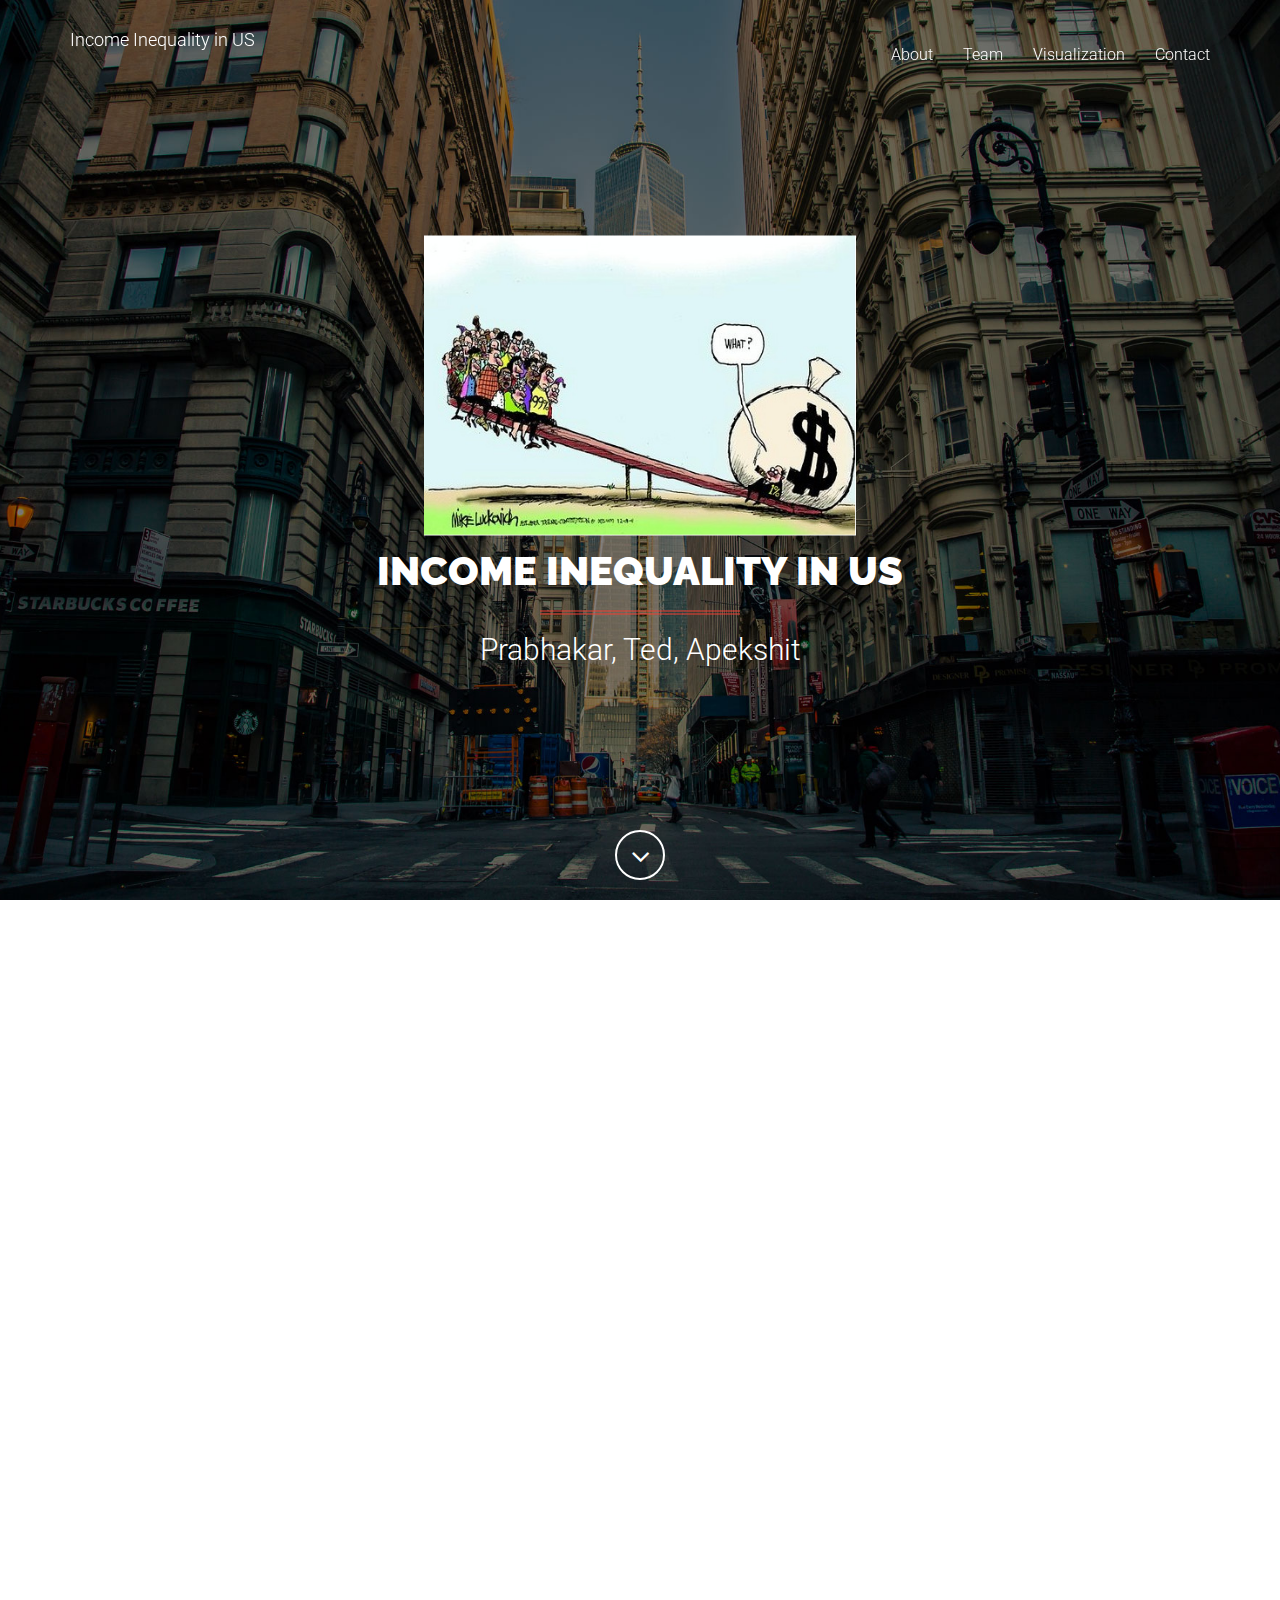
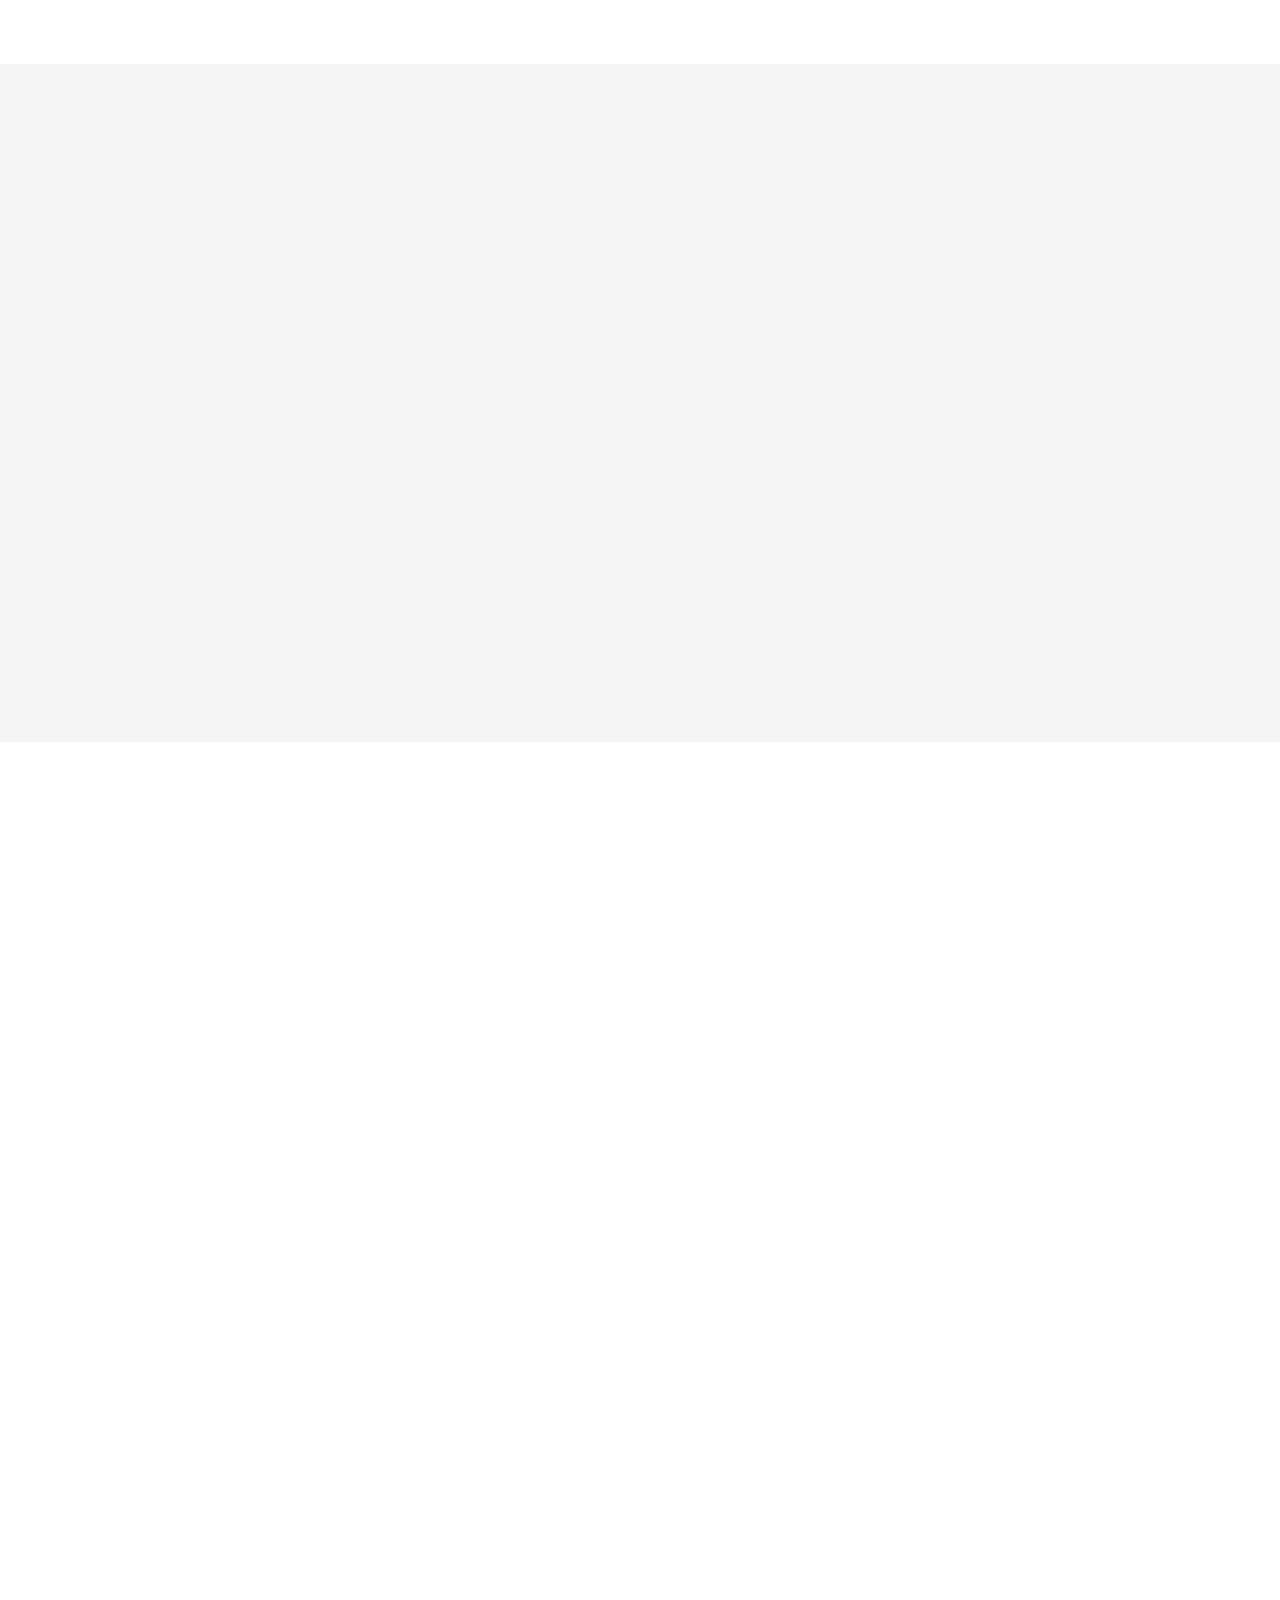
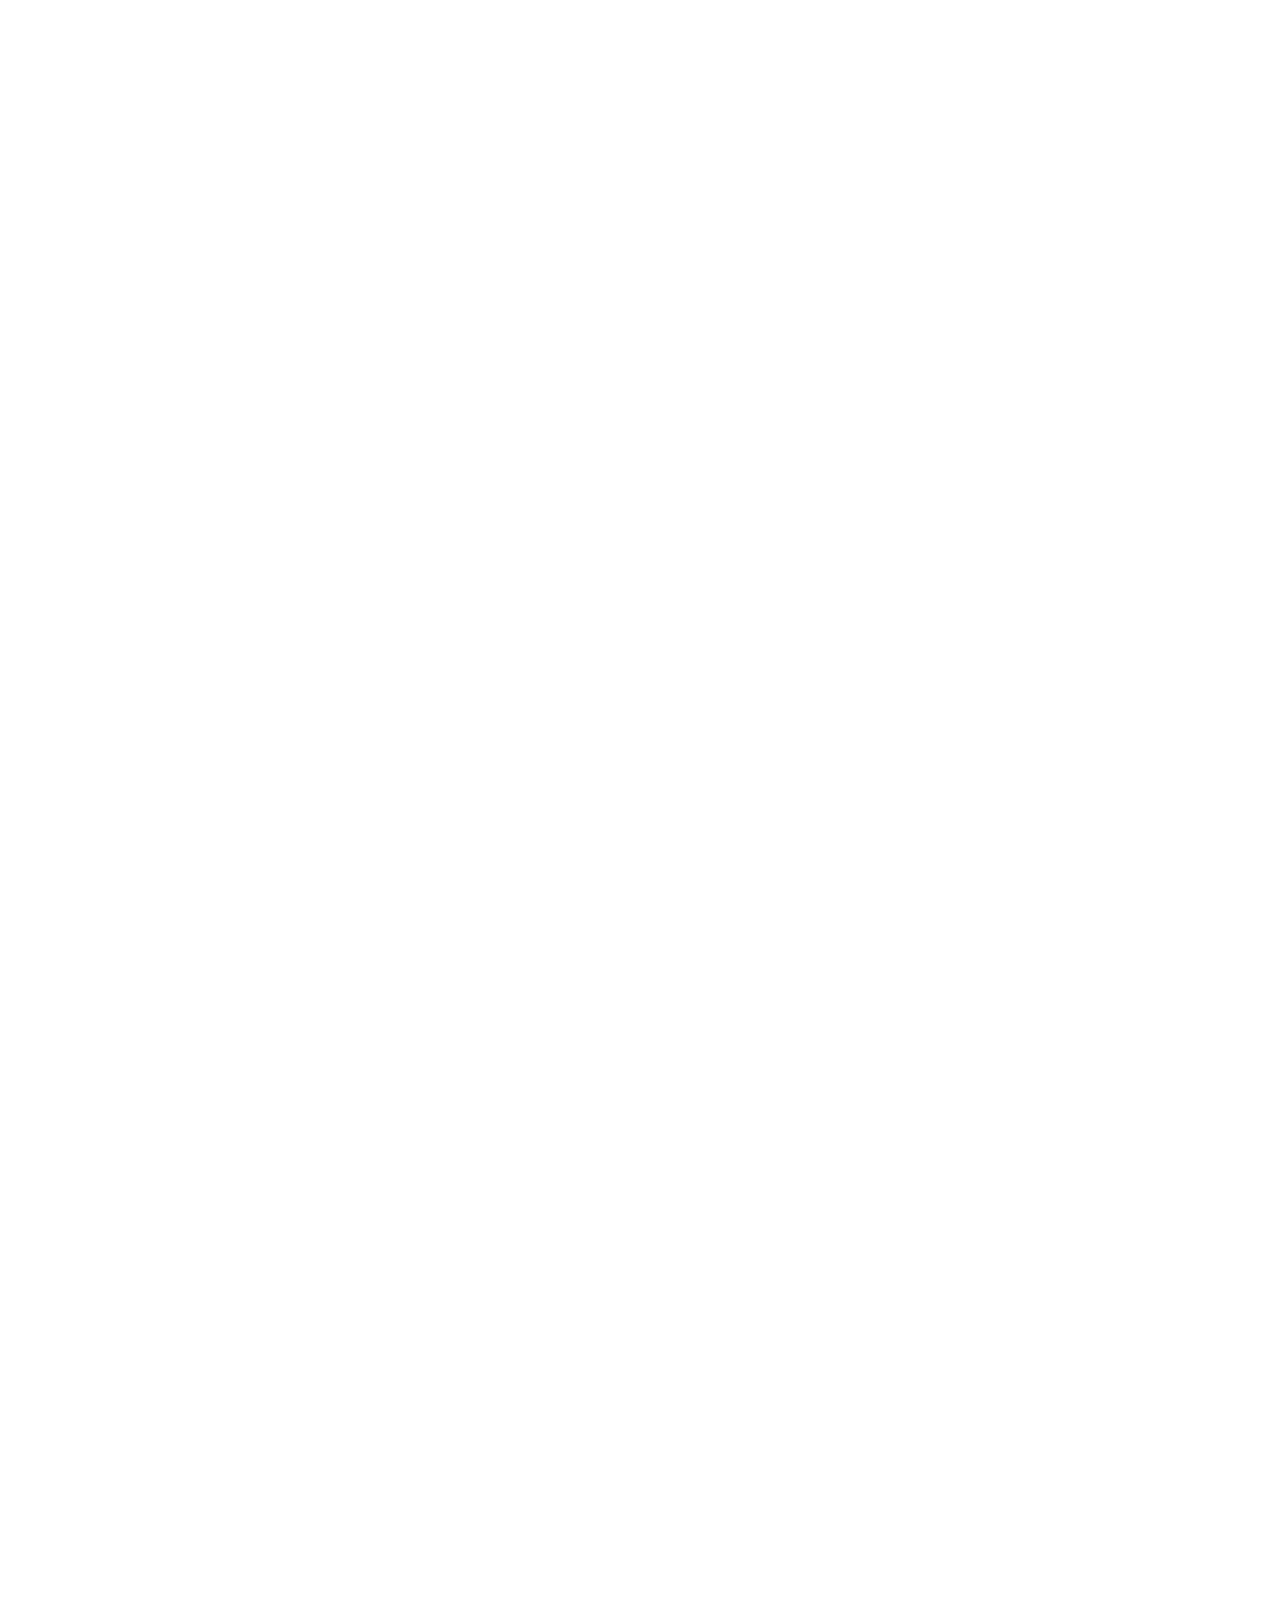
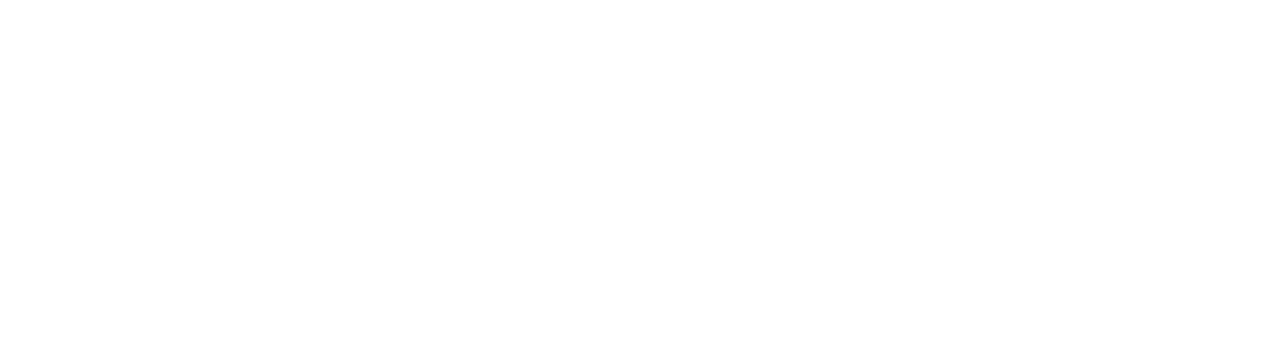
<file: incomeweb/index.html>
<!DOCTYPE html>
<html lang="en">

<head>
    <meta charset="utf-8">
    <meta name="viewport" content="width=device-width, initial-scale=1.0, user-scalable=no">
    <meta name="description" content="">
    <meta name="author" content="">
    <title>W209 - Income Inequality in United States</title>
    <!-- Bootstrap Core CSS -->
    <link href="assets/css/bootstrap/bootstrap.min.css" rel="stylesheet" type="text/css">
    <!-- Retina.js - Load first for faster HQ mobile images. -->
    <script src="assets/js/plugins/retina/retina.min.js"></script>
    <!-- Font Awesome -->
    <link href="assets/font-awesome/css/font-awesome.min.css" rel="stylesheet" type="text/css">
    <!-- Default Fonts -->
    <link href='http://fonts.googleapis.com/css?family=Roboto:400,100,100italic,300,300italic,400italic,500,500italic,700,700italic,900,900italic' rel='stylesheet' type='text/css'>
    <link href='http://fonts.googleapis.com/css?family=Raleway:400,100,200,300,600,500,700,800,900' rel='stylesheet' type='text/css'>
    <!-- Modern Style Fonts (Include these is you are using body.modern!) -->
    <link href='http://fonts.googleapis.com/css?family=Montserrat:400,700' rel='stylesheet' type='text/css'>
    <link href='http://fonts.googleapis.com/css?family=Cardo:400,400italic,700' rel='stylesheet' type='text/css'>
    <!-- Vintage Style Fonts (Include these if you are using body.vintage!) -->
    <link href='http://fonts.googleapis.com/css?family=Sanchez:400italic,400' rel='stylesheet' type='text/css'>
    <link href='http://fonts.googleapis.com/css?family=Cardo:400,400italic,700' rel='stylesheet' type='text/css'>
    <!-- Plugin CSS -->
    <link href="assets/css/plugins/owl-carousel/owl.carousel.css" rel="stylesheet" type="text/css">
    <link href="assets/css/plugins/owl-carousel/owl.theme.css" rel="stylesheet" type="text/css">
    <link href="assets/css/plugins/owl-carousel/owl.transitions.css" rel="stylesheet" type="text/css">
    <link href="assets/css/plugins/magnific-popup.css" rel="stylesheet" type="text/css">
    <link href="assets/css/plugins/background.css" rel="stylesheet" type="text/css">
    <link href="assets/css/plugins/animate.css" rel="stylesheet" type="text/css">
    <!-- Vitality Theme CSS -->
    <!-- Uncomment the color scheme you want to use. -->
    <link href="assets/css/vitality-red.css" rel="stylesheet" type="text/css">
    <!-- <link href="assets/css/vitality-aqua.css" rel="stylesheet" type="text/css"> -->
    <!-- <link href="assets/css/vitality-blue.css" rel="stylesheet" type="text/css"> -->
    <!-- <link href="assets/css/vitality-green.css" rel="stylesheet" type="text/css"> -->
    <!-- <link href="assets/css/vitality-orange.css" rel="stylesheet" type="text/css"> -->
    <!-- <link href="assets/css/vitality-pink.css" rel="stylesheet" type="text/css"> -->
    <!-- <link href="assets/css/vitality-purple.css" rel="stylesheet" type="text/css"> -->
    <!-- <link href="assets/css/vitality-tan.css" rel="stylesheet" type="text/css"> -->
    <!-- <link href="assets/css/vitality-turquoise.css" rel="stylesheet" type="text/css"> -->
    <!-- <link href="assets/css/vitality-yellow.css" rel="stylesheet" type="text/css"> -->
    <!-- IE8 support for HTML5 elements and media queries -->
    <!--[if lt IE 9]>
      <script src="https://oss.maxcdn.com/libs/html5shiv/3.7.0/html5shiv.js"></script>
      <script src="https://oss.maxcdn.com/libs/respond.js/1.3.0/respond.min.js"></script>
    <![endif]-->
</head>
<!-- Alternate Body Classes: .modern and .vintage -->

<body id="page-top">
    <!-- Navigation -->
    <!-- Note: navbar-default and navbar-inverse are both supported with this theme. -->
    <nav class="navbar navbar-inverse navbar-fixed-top navbar-expanded">
        <div class="container">
            <!-- Brand and toggle get grouped for better mobile display -->
            <div class="navbar-header">
                <button type="button" class="navbar-toggle" data-toggle="collapse" data-target="#bs-example-navbar-collapse-1">
                    <span class="sr-only">Toggle navigation</span>
                    <span class="icon-bar"></span>
                    <span class="icon-bar"></span>
                    <span class="icon-bar"></span>
                </button>
                <a class="navbar-brand page-scroll" href="#page-top">
                    <div class="brand-name">Income Inequality in US</div>
                </a>
            </div>
            <!-- Collect the nav links, forms, and other content for toggling -->
            <div class="collapse navbar-collapse" id="bs-example-navbar-collapse-1">
                <ul class="nav navbar-nav navbar-right">
                    <li class="hidden">
                        <a class="page-scroll" href="#page-top"></a>
                    </li>
                    <li>
                        <a class="page-scroll" href="#about">About</a>
                    </li>
                    <li>
                        <a class="page-scroll" href="#team">Team</a>
                    </li>
                    <li>
                        <a class="page-scroll" href="#work">Visualization</a>
                    </li>
                    <li>
                        <a class="page-scroll" href="#contact">Contact</a>
                    </li>
                </ul>
            </div>
            <!-- /.navbar-collapse -->
        </div>
        <!-- /.container -->
    </nav>
    <header style="background-image: url('assets/img/bg-header.jpg');">
        <div class="intro-content">
            <img src="assets/img/incomeinequality.png" class="img-responsive img-centered" alt="">
            <div class="brand-name">Income Inequality in US</div>
            <hr class="colored">
            <div class="brand-name-subtext">Prabhakar, Ted, Apekshit</div>
        </div>
        <div class="scroll-down">
            <a class="btn page-scroll" href="#about"><i class="fa fa-angle-down fa-fw"></i></a>
        </div>
    </header>
    <section id="about">
        <div class="container-fluid">
            <div class="row text-center">
                <div class="col-lg-12 wow fadeIn">
                    <h3>Explore and visualize income inequality across United States</h3>
                    <p>Here we need to explain the idea of the project. If you would like to learn more please contact</p>
                    <hr class="colored">
                </div>
            </div>
            <div class="row text-center content-row">
                <div class="col-md-3 col-sm-6 wow fadeIn" data-wow-delay=".2s">
                    <div class="about-content">
                        <i class="fa fa-eye fa-4x"></i>
                        <h3>Idea</h3>
                        <p>This project will provide an easy to use series of visualizations that allow informed users to explore different aspects of income inequality.</p>
                    </div>
                </div>
                <div class="col-md-3 col-sm-6 wow fadeIn" data-wow-delay=".4s">
                    <div class="about-content">
                        <i class="fa fa-edit fa-4x"></i>
                        <h3>Goal</h3>
                        <p>We want users to explore income inequality across the United States and across different factors, such as gender or geography. The point is to create a single repository of various income inequality data for reference.</p>
                    </div>
                </div>
                <div class="col-md-3 col-sm-6 wow fadeIn row text-center" data-wow-delay=".6s" >
                    <div class="about-content">
                        <i class="fa fa-tablet fa-4x"></i>
                        <h3>Data</h3>
                        <div class="row text-left">
                            <p class="text-muted">The data for the project is taken from the
                                <ul>
                                    <li>US Census Bureau</li>
                                    <li>the Economic Policy Institute </li>
                                    <li>data.gov</li>
                                </ul>
                            </p>
                        </div>
                    </div>
                </div>
                <div class="col-md-3 col-sm-6 wow fadeIn" data-wow-delay=".8s">
                    <div class="about-content">
                        <i class="fa fa-heart fa-4x"></i>
                        <h3>Tools</h3>
                        <div class="row text-left">
                            <p align="left">
                                <ul>
                                    <li><a href="http://tableau.com/">Tableau</a> for graphs and charts</li>
                                    <li><a href="https://saltlayer.com/">Salt Layer</a> for hosting</li>
                                </ul>
                            </p>
                        </div>
                    </div>
                </div>
            </div>
        </div>
    </section>
    <section id="team" class="bg-gray">
        <div class="container text-center wow fadeIn">
            <div class="row">
                <div class="col-lg-12">
                    <h2>Our Team</h2>
                    <p>We are from MIDS team</p>
                    <hr class="colored">
                </div>
            </div>
            <div class="row content-row">
                <div class="col-lg-12">
                    <div class="about-carousel">
                        <div class="item">
                            <img src="assets/img/people/1.jpg" class="img-responsive" alt="">
                            <div class="caption">
                                <h3>Prabhakar Gundugola</h3>
                                <hr class="colored">
                                <ul class="list-inline social">
                                    <li>
                                        <a href="#"><i class="fa fa-facebook fa-fw"></i></a>
                                    </li>
                                    <li>
                                        <a href="#"><i class="fa fa-twitter fa-fw"></i></a>
                                    </li>
                                    <li>
                                        <a href="#"><i class="fa fa-linkedin fa-fw"></i></a>
                                    </li>
                                </ul>
                            </div>
                        </div>
                        <div class="item">
                            <img src="assets/img/people/2.jpg" class="img-responsive" alt="">
                            <div class="caption">
                                <h3>Glenn Dunmire</h3>
                                <hr class="colored">
                                <ul class="list-inline social">
                                    <li>
                                        <a href="#"><i class="fa fa-facebook fa-fw"></i></a>
                                    </li>
                                    <li>
                                        <a href="#"><i class="fa fa-twitter fa-fw"></i></a>
                                    </li>
                                    <li>
                                        <a href="#"><i class="fa fa-linkedin fa-fw"></i></a>
                                    </li>
                                </ul>
                            </div>
                        </div>
                        <div class="item">
                            <img src="assets/img/people/3.jpg" class="img-responsive" alt="">
                            <div class="caption">
                                <h3>Apekshit Sharma</h3>
                                <hr class="colored">
                                <ul class="list-inline social">
                                    <li>
                                        <a href="#"><i class="fa fa-facebook fa-fw"></i></a>
                                    </li>
                                    <li>
                                        <a href="#"><i class="fa fa-twitter fa-fw"></i></a>
                                    </li>
                                    <li>
                                        <a href="#"><i class="fa fa-linkedin fa-fw"></i></a>
                                    </li>
                                    <li>
                                        <a href="#"><i class="fa fa-dribbble fa-fw"></i></a>
                                    </li>
                                </ul>
                            </div>
                        </div>
                    </div>
                </div>
            </div>
        </div>
    </section>
    <aside class="cta-quote" style="background-image: url('assets/img/main-story-1.jpg');">
        <div class="container wow fadeIn">
            <div class="row">
                <div class="col-md-10 col-md-offset-1">
                    <span class="quote">Let's explore Income Inequality in United States.</span>
                    <hr class=" colored">
                    <a class="btn btn-outline-light page-scroll" href="#work">Visualization</a>
                </div>
            </div>
        </div>
    </aside>
    <section id="work">
        <div class="container text-center wow fadeIn">
            <h2>Income Inequality</h2>
            <hr class="colored">
            <p>Here are various dimensions of Income Inequality in United States</p>
            <div class="row content-row">
                <div class="col-lg-12">
                    <div class="portfolio-filter">
                        <ul id="filters" class="clearfix">
                            <li>
                                <span class="filter active" data-filter="income gender race geo gini age education">All</span>
                            </li>
                            <li>
                                <span class="filter" data-filter="income">Income</span>
                            </li>
                            <li>
                                <span class="filter" data-filter="gender">Gender</span>
                            </li>
                            <li>
                                <span class="filter" data-filter="race">Race</span>
                            </li>
                            <li>
                                <span class="filter" data-filter="geo">Geomap</span>
                            </li>
                            <li>
                                <span class="filter" data-filter="gini">Gini-Coefficient</span>
                            </li>
                            <li>
                                <span class="filter" data-filter="age">Age</span>
                            </li>
                            <li>
                                <span class="filter" data-filter="education">Education</span>
                            </li>
                        </ul>
                    </div>
                </div>
            </div>
            <p>Click on any of the below visualizations to explore in detail</p>
            <div class="row">
                <div class="col-lg-12">
                    <div id="portfoliolist">
                        <div class="portfolio income" data-cat="income" href="#portfolioModal1" data-toggle="modal">
                            <div class="portfolio-wrapper">
                                <img src="assets/img/portfolio/grid/income/mean-income.png" alt="">
                                <div class="caption">
                                    <div class="caption-text">
                                        <a class="text-title">Mean Income by Cumulative Fraction </a>
                                        <span class="text-category">Income Analysis</span>
                                    </div>
                                    <div class="caption-bg"></div>
                                </div>
                            </div>
                        </div>
                        <div class="portfolio income" data-cat="income" href="#portfolioModal2" data-toggle="modal">
                            <div class="portfolio-wrapper">
                                <img src="assets/img/portfolio/grid/income/fraction.png" alt="">
                                <div class="caption">
                                    <div class="caption-text">
                                        <a class="text-title">GDP Share by Population and Salary</a>
                                        <span class="text-category">Income Analysis</span>
                                    </div>
                                    <div class="caption-bg"></div>
                                </div>
                            </div>
                        </div>
                        <div class="portfolio gender" data-cat="gender" href="#portfolioModal3" data-toggle="modal">
                            <div class="portfolio-wrapper">
                                <img src="assets/img/portfolio/grid/gender/gender.png" alt="">
                                <div class="caption">
                                    <div class="caption-text">
                                        <a class="text-title">Income analysis by Gender</a>
                                        <span class="text-category">Gender</span>
                                    </div>
                                    <div class="caption-bg"></div>
                                </div>
                            </div>
                        </div>
                        <div class="portfolio gender" data-cat="gender" href="#portfolioModal4" data-toggle="modal">
                            <div class="portfolio-wrapper">
                                <img src="assets/img/portfolio/grid/gender/gender-time-trends.png" alt="">
                                <div class="caption">
                                    <div class="caption-text">
                                        <a class="text-title">Income analysis by Gender over 50 years</a>
                                        <span class="text-category">Gender</span>
                                    </div>
                                    <div class="caption-bg"></div>
                                </div>
                            </div>
                        </div>
                        <div class="portfolio race" data-cat="race" href="#portfolioModal5" data-toggle="modal">
                            <div class="portfolio-wrapper">
                                <img src="assets/img/portfolio/grid/race/race.png" alt="">
                                <div class="caption">
                                    <div class="caption-text">
                                        <a class="text-title">Income analysis by Race in 2014</a>
                                        <span class="text-category">Race</span>
                                    </div>
                                    <div class="caption-bg"></div>
                                </div>
                            </div>
                        </div>
                        <div class="portfolio race" data-cat="race" href="#portfolioModal6" data-toggle="modal">
                            <div class="portfolio-wrapper">
                                <img src="assets/img/portfolio/grid/race/race-time-trends.png" alt="">
                                <div class="caption">
                                    <div class="caption-text">
                                        <a class="text-title">Income analysis by Race over 50 years</a>
                                        <span class="text-category">Race</span>
                                    </div>
                                    <div class="caption-bg"></div>
                                </div>
                            </div>
                        </div>
                        <div class="portfolio geo" data-cat="geo" href="#portfolioModal7" data-toggle="modal">
                            <div class="portfolio-wrapper">
                                <img src="assets/img/portfolio/grid/geo/geomap.png" alt="">
                                <div class="caption">
                                    <div class="caption-text">
                                        <a class="text-title">Median Household income across US</a>
                                        <span class="text-category">US map</span>
                                    </div>
                                    <div class="caption-bg"></div>
                                </div>
                            </div>
                        </div>
                        <div class="portfolio income" data-cat="income" href="#portfolioModal8" data-toggle="modal">
                            <div class="portfolio-wrapper">
                                <img src="assets/img/portfolio/grid/income/ceopay.png" alt="">
                                <div class="caption">
                                    <div class="caption-text">
                                        <a class="text-title">CEO to Worker Pay Ratio</a>
                                        <span class="text-category">Income</span>
                                    </div>
                                    <div class="caption-bg"></div>
                                </div>
                            </div>
                        </div>
                        <div class="portfolio gini" data-cat="gini" href="#portfolioModal9" data-toggle="modal">
                            <div class="portfolio-wrapper">
                                <img src="assets/img/portfolio/grid/gini/gini.png" alt="">
                                <div class="caption">
                                    <div class="caption-text">
                                        <a class="text-title">Gini Coefficient</a>
                                        <span class="text-category">Gini</span>
                                    </div>
                                    <div class="caption-bg"></div>
                                </div>
                            </div>
                        </div>
                        <div class="portfolio age" data-cat="age" href="#portfolioModal10" data-toggle="modal">
                            <div class="portfolio-wrapper">
                                <img src="assets/img/portfolio/grid/age/age.png" alt="">
                                <div class="caption">
                                    <div class="caption-text">
                                        <a class="text-title">Income analysis by Age</a>
                                        <span class="text-category">Age</span>
                                    </div>
                                    <div class="caption-bg"></div>
                                </div>
                            </div>
                        </div>
                        <div class="portfolio education" data-cat="education" href="#portfolioModal11" data-toggle="modal">
                            <div class="portfolio-wrapper">
                                <img src="assets/img/portfolio/grid/education/education.png" alt="">
                                <div class="caption">
                                    <div class="caption-text">
                                        <a class="text-title">Income analysis by Education</a>
                                        <span class="text-category">Education</span>
                                    </div>
                                    <div class="caption-bg"></div>
                                </div>
                            </div>
                        </div>
                    </div>
                </div>
            </div>
        </div>
    </section>
    <section id="contact">
        <div class="container wow fadeIn">
            <div class="row">
                <div class="col-lg-12 text-center">
                    <h3>This website was created for W209 (Data Visualization and Communication) final project.</h3>
                    <hr class="colored">
                    <p>If you have any questions, please contact Prabhakar (prabhakar@berkeley.edu), Ted (glenn.dunmire.iv@gmail.com), Appy (apeksharma@berkeley.edu).</p><br>
                    <p>We used website template available at <a href="http://startbootstrap.com/">Start Bootstrap</a></p>
                </div>
            </div>
        </div>
    </section>
    <!-- Portfolio Modals -->
    <!-- Example Modal 1 -->
    <div class="portfolio-modal modal fade" id="portfolioModal1" tabindex="-1" role="dialog" aria-hidden="true" style="background-image: url('assets/img/portfolio/bg-1.jpg')">
        <div class="modal-content">
            <div class="close-modal" data-dismiss="modal">
                <div class="lr">
                    <div class="rl">
                    </div>
                </div>
            </div>
            <div class="row" align="center">
                <h3>Mean Income by Fraction of US households population</h3>
                <hr class="colored">
                <p>Shows average income at the fraction of the population of US households (ex 34% of people make on average $3,771 or less) in 2014 dollars. Source: Census Bureau.</p>
                <script type='text/javascript' src='https://public.tableau.com/javascripts/api/viz_v1.js'></script>
                <div class='tableauPlaceholder' style='width: 982px; height: 742px;'>
                    <noscript>
                        <a href='#'>
                            <img alt='Mean Income x Cum Fraction ' src='https:&#47;&#47;public.tableau.com&#47;static&#47;images&#47;Me&#47;MeanIncomexCumFraction&#47;MeanIncomexCumFraction&#47;1_rss.png' style='border: none' />
                        </a>
                    </noscript>
                    <object class='tableauViz' width='982' height='742' style='display:none;'>
                        <param name='host_url' value='https%3A%2F%2Fpublic.tableau.com%2F' />
                        <param name='site_root' value='' />
                        <param name='name' value='MeanIncomexCumFraction&#47;MeanIncomexCumFraction' />
                        <param name='tabs' value='no' />
                        <param name='toolbar' value='no' />
                        <param name='static_image' value='https:&#47;&#47;public.tableau.com&#47;static&#47;images&#47;Me&#47;MeanIncomexCumFraction&#47;MeanIncomexCumFraction&#47;1.png' />
                        <param name='animate_transition' value='yes' />
                        <param name='display_static_image' value='yes' />
                        <param name='display_spinner' value='yes' />
                        <param name='display_overlay' value='yes' />
                        <param name='display_count' value='yes' />
                        <param name='showTabs' value='no' />
                    </object>
                </div>
            </div>

        </div>
    </div>
    <!-- Example Modal 2 -->
    <div class="portfolio-modal modal fade" id="portfolioModal2" tabindex="-1" role="dialog" aria-hidden="true" style="background-image: url('assets/img/portfolio/bg-2.jpg')">
        <div class="modal-content">
            <div class="close-modal" data-dismiss="modal">
                <div class="lr">
                    <div class="rl">
                    </div>
                </div>
            </div>
            <div class="row" align="center">
                <h3>GDP Share by population and salary</h3>
                <hr class="colored">
                <p>Share of income of US households by quintile, adjusted. We pulled out the top 5% and combined the bottom 40% to show the change in US GDP.<br>
                    Note in particular the spike in the Top 5% during the Reagan administration. Also includes yearly change. Source: Census Bureau.</p>
                <script type='text/javascript' src='https://public.tableau.com/javascripts/api/viz_v1.js'></script><div class='tableauPlaceholder' style='width: 1004px; height: 869px;'><noscript><a href='#'><img alt='Fraction ' src='https:&#47;&#47;public.tableau.com&#47;static&#47;images&#47;Fr&#47;Fraction&#47;Fraction&#47;1_rss.png' style='border: none' /></a></noscript><object class='tableauViz' width='1004' height='869' style='display:none;'><param name='host_url' value='https%3A%2F%2Fpublic.tableau.com%2F' /> <param name='site_root' value='' /><param name='name' value='Fraction&#47;Fraction' /><param name='tabs' value='no' /><param name='toolbar' value='yes' /><param name='static_image' value='https:&#47;&#47;public.tableau.com&#47;static&#47;images&#47;Fr&#47;Fraction&#47;Fraction&#47;1.png' /> <param name='animate_transition' value='yes' /><param name='display_static_image' value='yes' /><param name='display_spinner' value='yes' /><param name='display_overlay' value='yes' /><param name='display_count' value='yes' /><param name='showTabs' value='y' /></object></div>
            </div>
        </div>
    </div>
    <!-- Example Modal 3 -->
    <div class="portfolio-modal modal fade" id="portfolioModal3" tabindex="-1" role="dialog" aria-hidden="true" style="background-image: url('assets/img/portfolio/bg-3.jpg')">
        <div class="modal-content">
            <div class="close-modal" data-dismiss="modal">
                <div class="lr">
                    <div class="rl">
                    </div>
                </div>
            </div>
            <div class="row" align="center">
                <h3>Income analysis by Gender in 2014</h3>
                <hr class="colored">
                <p>Average income in 2014 for men and women, showing inequality that exists between the sexes. <br>Source: Census Bureau.</p>
                <script type='text/javascript' src='https://public.tableau.com/javascripts/api/viz_v1.js'></script><div class='tableauPlaceholder' style='width: 982px; height: 742px;'><noscript><a href='#'><img alt='Gender ' src='https:&#47;&#47;public.tableau.com&#47;static&#47;images&#47;Ge&#47;Gender_40&#47;Gender&#47;1_rss.png' style='border: none' /></a></noscript><object class='tableauViz' width='982' height='742' style='display:none;'><param name='host_url' value='https%3A%2F%2Fpublic.tableau.com%2F' /> <param name='site_root' value='' /><param name='name' value='Gender_40&#47;Gender' /><param name='tabs' value='no' /><param name='toolbar' value='yes' /><param name='static_image' value='https:&#47;&#47;public.tableau.com&#47;static&#47;images&#47;Ge&#47;Gender_40&#47;Gender&#47;1.png' /> <param name='animate_transition' value='yes' /><param name='display_static_image' value='yes' /><param name='display_spinner' value='yes' /><param name='display_overlay' value='yes' /><param name='display_count' value='yes' /><param name='showTabs' value='y' /></object></div>
            </div>
        </div>
    </div>
    <!-- Example Modal 4 -->
    <div class="portfolio-modal modal fade" id="portfolioModal4" tabindex="-1" role="dialog" aria-hidden="true" style="background-image: url('assets/img/portfolio/bg-4.jpg')">
        <div class="modal-content">
            <div class="close-modal" data-dismiss="modal">
                <div class="lr">
                    <div class="rl">
                    </div>
                </div>
            </div>
            <div class="row" align="center">
                <h3>Income analysis by Gender for the past 50 years</h3>
                <hr class="colored">
                <p>Average income over time for men and women. Also shows the difference between average incomes. <br>
                    The difference actually appears to be shrinking, but there is a noticeable gap throughout the data. Source: Census Bureau.</p>
                <script type='text/javascript' src='https://public.tableau.com/javascripts/api/viz_v1.js'></script><div class='tableauPlaceholder' style='width: 982px; height: 742px;'><noscript><a href='#'><img alt='GenderTime Trends ' src='https:&#47;&#47;public.tableau.com&#47;static&#47;images&#47;Ge&#47;GenderTimeTrends&#47;GenderTimeTrends&#47;1_rss.png' style='border: none' /></a></noscript><object class='tableauViz' width='982' height='742' style='display:none;'><param name='host_url' value='https%3A%2F%2Fpublic.tableau.com%2F' /> <param name='site_root' value='' /><param name='name' value='GenderTimeTrends&#47;GenderTimeTrends' /><param name='tabs' value='no' /><param name='toolbar' value='yes' /><param name='static_image' value='https:&#47;&#47;public.tableau.com&#47;static&#47;images&#47;Ge&#47;GenderTimeTrends&#47;GenderTimeTrends&#47;1.png' /> <param name='animate_transition' value='yes' /><param name='display_static_image' value='yes' /><param name='display_spinner' value='yes' /><param name='display_overlay' value='yes' /><param name='display_count' value='yes' /><param name='showTabs' value='y' /></object></div>
            </div>
        </div>
    </div>
    <div class="portfolio-modal modal fade" id="portfolioModal5" tabindex="-1" role="dialog" aria-hidden="true" style="background-image: url('assets/img/portfolio/bg-3.jpg')">
        <div class="modal-content">
            <div class="close-modal" data-dismiss="modal">
                <div class="lr">
                    <div class="rl">
                    </div>
                </div>
            </div>
            <div class="row" align="center">
                <h3>Income analysis by Race in 2014</h3>
                <hr class="colored">
                <p>Average income by race in 2014. Source: Census Bureau.</p>
                <script type='text/javascript' src='https://public.tableau.com/javascripts/api/viz_v1.js'></script><div class='tableauPlaceholder' style='width: 982px; height: 742px;'><noscript><a href='#'><img alt='Race ' src='https:&#47;&#47;public.tableau.com&#47;static&#47;images&#47;Ra&#47;Race_11&#47;Race&#47;1_rss.png' style='border: none' /></a></noscript><object class='tableauViz' width='982' height='742' style='display:none;'><param name='host_url' value='https%3A%2F%2Fpublic.tableau.com%2F' /> <param name='site_root' value='' /><param name='name' value='Race_11&#47;Race' /><param name='tabs' value='no' /><param name='toolbar' value='yes' /><param name='static_image' value='https:&#47;&#47;public.tableau.com&#47;static&#47;images&#47;Ra&#47;Race_11&#47;Race&#47;1.png' /> <param name='animate_transition' value='yes' /><param name='display_static_image' value='yes' /><param name='display_spinner' value='yes' /><param name='display_overlay' value='yes' /><param name='display_count' value='yes' /><param name='showTabs' value='y' /></object></div>
            </div>
        </div>
    </div>

    <div class="portfolio-modal modal fade" id="portfolioModal6" tabindex="-1" role="dialog" aria-hidden="true" style="background-image: url('assets/img/portfolio/bg-3.jpg')">
        <div class="modal-content">
            <div class="close-modal" data-dismiss="modal">
                <div class="lr">
                    <div class="rl">
                    </div>
                </div>
            </div>
            <div class="row" align="center">
                <h3>Income analysis by Race for the past 50 years</h3>
                <hr class="colored">
                <p>Change in average household income by race. Notice that not all races were counted at the same time. We have also included a line for the average across all races to make comparison easy. <br> Source: Census Bureau.</p>
                <script type='text/javascript' src='https://public.tableau.com/javascripts/api/viz_v1.js'></script><div class='tableauPlaceholder' style='width: 982px; height: 742px;'><noscript><a href='#'><img alt='Race Time Trends ' src='https:&#47;&#47;public.tableau.com&#47;static&#47;images&#47;Ra&#47;RaceTimeTrends&#47;RaceTimeTrends&#47;1_rss.png' style='border: none' /></a></noscript><object class='tableauViz' width='982' height='742' style='display:none;'><param name='host_url' value='https%3A%2F%2Fpublic.tableau.com%2F' /> <param name='site_root' value='' /><param name='name' value='RaceTimeTrends&#47;RaceTimeTrends' /><param name='tabs' value='no' /><param name='toolbar' value='yes' /><param name='static_image' value='https:&#47;&#47;public.tableau.com&#47;static&#47;images&#47;Ra&#47;RaceTimeTrends&#47;RaceTimeTrends&#47;1.png' /> <param name='animate_transition' value='yes' /><param name='display_static_image' value='yes' /><param name='display_spinner' value='yes' /><param name='display_overlay' value='yes' /><param name='display_count' value='yes' /><param name='showTabs' value='y' /></object></div>
            </div>
        </div>
    </div>
    <div class="portfolio-modal modal fade" id="portfolioModal7" tabindex="-1" role="dialog" aria-hidden="true" style="background-image: url('assets/img/portfolio/bg-3.jpg')">
        <div class="modal-content">
            <div class="close-modal" data-dismiss="modal">
                <div class="lr">
                    <div class="rl">
                    </div>
                </div>
            </div>
            <div class="row" align="center">
                <h3>Median Household income across United States</h3>
                <hr class="colored">
                <p>Geographical visualization to show median household income across United States</p>
                <script type='text/javascript' src='https://public.tableau.com/javascripts/api/viz_v1.js'></script><div class='tableauPlaceholder' style='width: 982px; height: 742px;'><noscript><a href='#'><img alt='Geo ' src='https:&#47;&#47;public.tableau.com&#47;static&#47;images&#47;Ge&#47;Geo_12&#47;Geo&#47;1_rss.png' style='border: none' /></a></noscript><object class='tableauViz' width='982' height='742' style='display:none;'><param name='host_url' value='https%3A%2F%2Fpublic.tableau.com%2F' /> <param name='site_root' value='' /><param name='name' value='Geo_12&#47;Geo' /><param name='tabs' value='no' /><param name='toolbar' value='yes' /><param name='static_image' value='https:&#47;&#47;public.tableau.com&#47;static&#47;images&#47;Ge&#47;Geo_12&#47;Geo&#47;1.png' /> <param name='animate_transition' value='yes' /><param name='display_static_image' value='yes' /><param name='display_spinner' value='yes' /><param name='display_overlay' value='yes' /><param name='display_count' value='yes' /><param name='showTabs' value='y' /></object></div>
            </div>
        </div>
    </div>
    <div class="portfolio-modal modal fade" id="portfolioModal8" tabindex="-1" role="dialog" aria-hidden="true" style="background-image: url('assets/img/portfolio/bg-3.jpg')">
        <div class="modal-content">
            <div class="close-modal" data-dismiss="modal">
                <div class="lr">
                    <div class="rl">
                    </div>
                </div>
            </div>
            <div class="row" align="center">
                <h3>CEO to Worker Pay Ratio</h3>
                <hr class="colored">
                <p>Average CEO pay to average worker pay. We have noted several major events to provide context, although this should not be interpreted as a causal claim. <br>Source: EPI</p>
                <script type='text/javascript' src='https://public.tableau.com/javascripts/api/viz_v1.js'></script><div class='tableauPlaceholder' style='width: 982px; height: 742px;'><noscript><a href='#'><img alt='Average CEO Pay to Average Worker Pay ' src='https:&#47;&#47;public.tableau.com&#47;static&#47;images&#47;Wo&#47;WorkType&#47;WorkType&#47;1_rss.png' style='border: none' /></a></noscript><object class='tableauViz' width='982' height='742' style='display:none;'><param name='host_url' value='https%3A%2F%2Fpublic.tableau.com%2F' /> <param name='site_root' value='' /><param name='name' value='WorkType&#47;WorkType' /><param name='tabs' value='no' /><param name='toolbar' value='yes' /><param name='static_image' value='https:&#47;&#47;public.tableau.com&#47;static&#47;images&#47;Wo&#47;WorkType&#47;WorkType&#47;1.png' /> <param name='animate_transition' value='yes' /><param name='display_static_image' value='yes' /><param name='display_spinner' value='yes' /><param name='display_overlay' value='yes' /><param name='display_count' value='yes' /><param name='showTabs' value='y' /></object></div>
            </div>
        </div>
    </div>
    <div class="portfolio-modal modal fade" id="portfolioModal9" tabindex="-1" role="dialog" aria-hidden="true" style="background-image: url('assets/img/portfolio/bg-3.jpg')">
        <div class="modal-content">
            <div class="close-modal" data-dismiss="modal">
                <div class="lr">
                    <div class="rl">
                    </div>
                </div>
            </div>
            <div class="row" align="center">
                <h3>Gini Coefficient</h3>
                <hr class="colored">
                <p>A graph demonstrating the gini coefficient in 1999 and the change in gini coefficient from 1999 to 2010. The Gini Coefficient is a commonly used measure of inequality (see https://en.wikipedia.org/wiki/Gini_coefficient) where 1.0 represents a perfectly unequal society and 0 is a perfectly equal society. This shows the geographic distribution of income inequality. <br> Source: Census Bureau</p>
                <script type='text/javascript' src='https://public.tableau.com/javascripts/api/viz_v1.js'></script><div class='tableauPlaceholder' style='width: 1004px; height: 869px;'><noscript><a href='#'><img alt='Gini Coefficient ' src='https:&#47;&#47;public.tableau.com&#47;static&#47;images&#47;Gi&#47;GiniCoefficient_0&#47;GiniCoefficient&#47;1_rss.png' style='border: none' /></a></noscript><object class='tableauViz' width='1004' height='869' style='display:none;'><param name='host_url' value='https%3A%2F%2Fpublic.tableau.com%2F' /> <param name='site_root' value='' /><param name='name' value='GiniCoefficient_0&#47;GiniCoefficient' /><param name='tabs' value='no' /><param name='toolbar' value='yes' /><param name='static_image' value='https:&#47;&#47;public.tableau.com&#47;static&#47;images&#47;Gi&#47;GiniCoefficient_0&#47;GiniCoefficient&#47;1.png' /> <param name='animate_transition' value='yes' /><param name='display_static_image' value='yes' /><param name='display_spinner' value='yes' /><param name='display_overlay' value='yes' /><param name='display_count' value='yes' /><param name='showTabs' value='y' /></object></div>
            </div>
        </div>
    </div>
    <div class="portfolio-modal modal fade" id="portfolioModal10" tabindex="-1" role="dialog" aria-hidden="true" style="background-image: url('assets/img/portfolio/bg-3.jpg')">
        <div class="modal-content">
            <div class="close-modal" data-dismiss="modal">
                <div class="lr">
                    <div class="rl">
                    </div>
                </div>
            </div>
            <div class="row" align="center">
                <h3>Income analysis by Age in 2014</h3>
                <hr class="colored">
                <p>Average income by age in 2014. Source: Paper published by Emmanuel Saez and Thomas Piketty.</p>
                <script type='text/javascript' src='https://public.tableau.com/javascripts/api/viz_v1.js'></script><div class='tableauPlaceholder' style='width: 982px; height: 742px;'><noscript><a href='#'><img alt='Age ' src='https:&#47;&#47;public.tableau.com&#47;static&#47;images&#47;Ag&#47;Age_24&#47;Age&#47;1_rss.png' style='border: none' /></a></noscript><object class='tableauViz' width='982' height='742' style='display:none;'><param name='host_url' value='https%3A%2F%2Fpublic.tableau.com%2F' /> <param name='site_root' value='' /><param name='name' value='Age_24&#47;Age' /><param name='tabs' value='no' /><param name='toolbar' value='yes' /><param name='static_image' value='https:&#47;&#47;public.tableau.com&#47;static&#47;images&#47;Ag&#47;Age_24&#47;Age&#47;1.png' /> <param name='animate_transition' value='yes' /><param name='display_static_image' value='yes' /><param name='display_spinner' value='yes' /><param name='display_overlay' value='yes' /><param name='display_count' value='yes' /><param name='showTabs' value='y' /></object></div>
            </div>
        </div>
    </div>
    <div class="portfolio-modal modal fade" id="portfolioModal11" tabindex="-1" role="dialog" aria-hidden="true" style="background-image: url('assets/img/portfolio/bg-3.jpg')">
        <div class="modal-content">
            <div class="close-modal" data-dismiss="modal">
                <div class="lr">
                    <div class="rl">
                    </div>
                </div>
            </div>
            <div class="row" align="center">
                <h3>Income analysis by Education in 2014</h3>
                <hr class="colored">
                <p>Average income by education in 2014. Source: Paper published by Emmanuel Saez and Thomas Piketty.</p>
                <script type='text/javascript' src='https://public.tableau.com/javascripts/api/viz_v1.js'></script><div class='tableauPlaceholder' style='width: 982px; height: 742px;'><noscript><a href='#'><img alt='Education ' src='https:&#47;&#47;public.tableau.com&#47;static&#47;images&#47;Ed&#47;Education_45&#47;Education&#47;1_rss.png' style='border: none' /></a></noscript><object class='tableauViz' width='982' height='742' style='display:none;'><param name='host_url' value='https%3A%2F%2Fpublic.tableau.com%2F' /> <param name='site_root' value='' /><param name='name' value='Education_45&#47;Education' /><param name='tabs' value='no' /><param name='toolbar' value='yes' /><param name='static_image' value='https:&#47;&#47;public.tableau.com&#47;static&#47;images&#47;Ed&#47;Education_45&#47;Education&#47;1.png' /> <param name='animate_transition' value='yes' /><param name='display_static_image' value='yes' /><param name='display_spinner' value='yes' /><param name='display_overlay' value='yes' /><param name='display_count' value='yes' /><param name='showTabs' value='y' /></object></div>
            </div>
        </div>
    </div>
    <!-- Core Scripts -->
    <script src="assets/js/jquery.js"></script>
    <script src="assets/js/bootstrap/bootstrap.min.js"></script>
    <!-- Plugin Scripts -->
    <script src="assets/js/plugins/jquery.easing.min.js"></script>
    <script src="assets/js/plugins/classie.js"></script>
    <script src="assets/js/plugins/cbpAnimatedHeader.js"></script>
    <script src="assets/js/plugins/owl-carousel/owl.carousel.js"></script>
    <script src="assets/js/plugins/jquery.magnific-popup/jquery.magnific-popup.min.js"></script>
    <script src="assets/js/plugins/background/core.js"></script>
    <script src="assets/js/plugins/background/transition.js"></script>
    <script src="assets/js/plugins/background/background.js"></script>
    <script src="assets/js/plugins/jquery.mixitup.js"></script>
    <script src="assets/js/plugins/wow/wow.min.js"></script>
    <script src="assets/js/contact_me.js"></script>
    <script src="assets/js/plugins/jqBootstrapValidation.js"></script>
    <!-- Vitality Theme Scripts -->
    <script src="assets/js/vitality.js"></script>
</body>

</html>
</file>
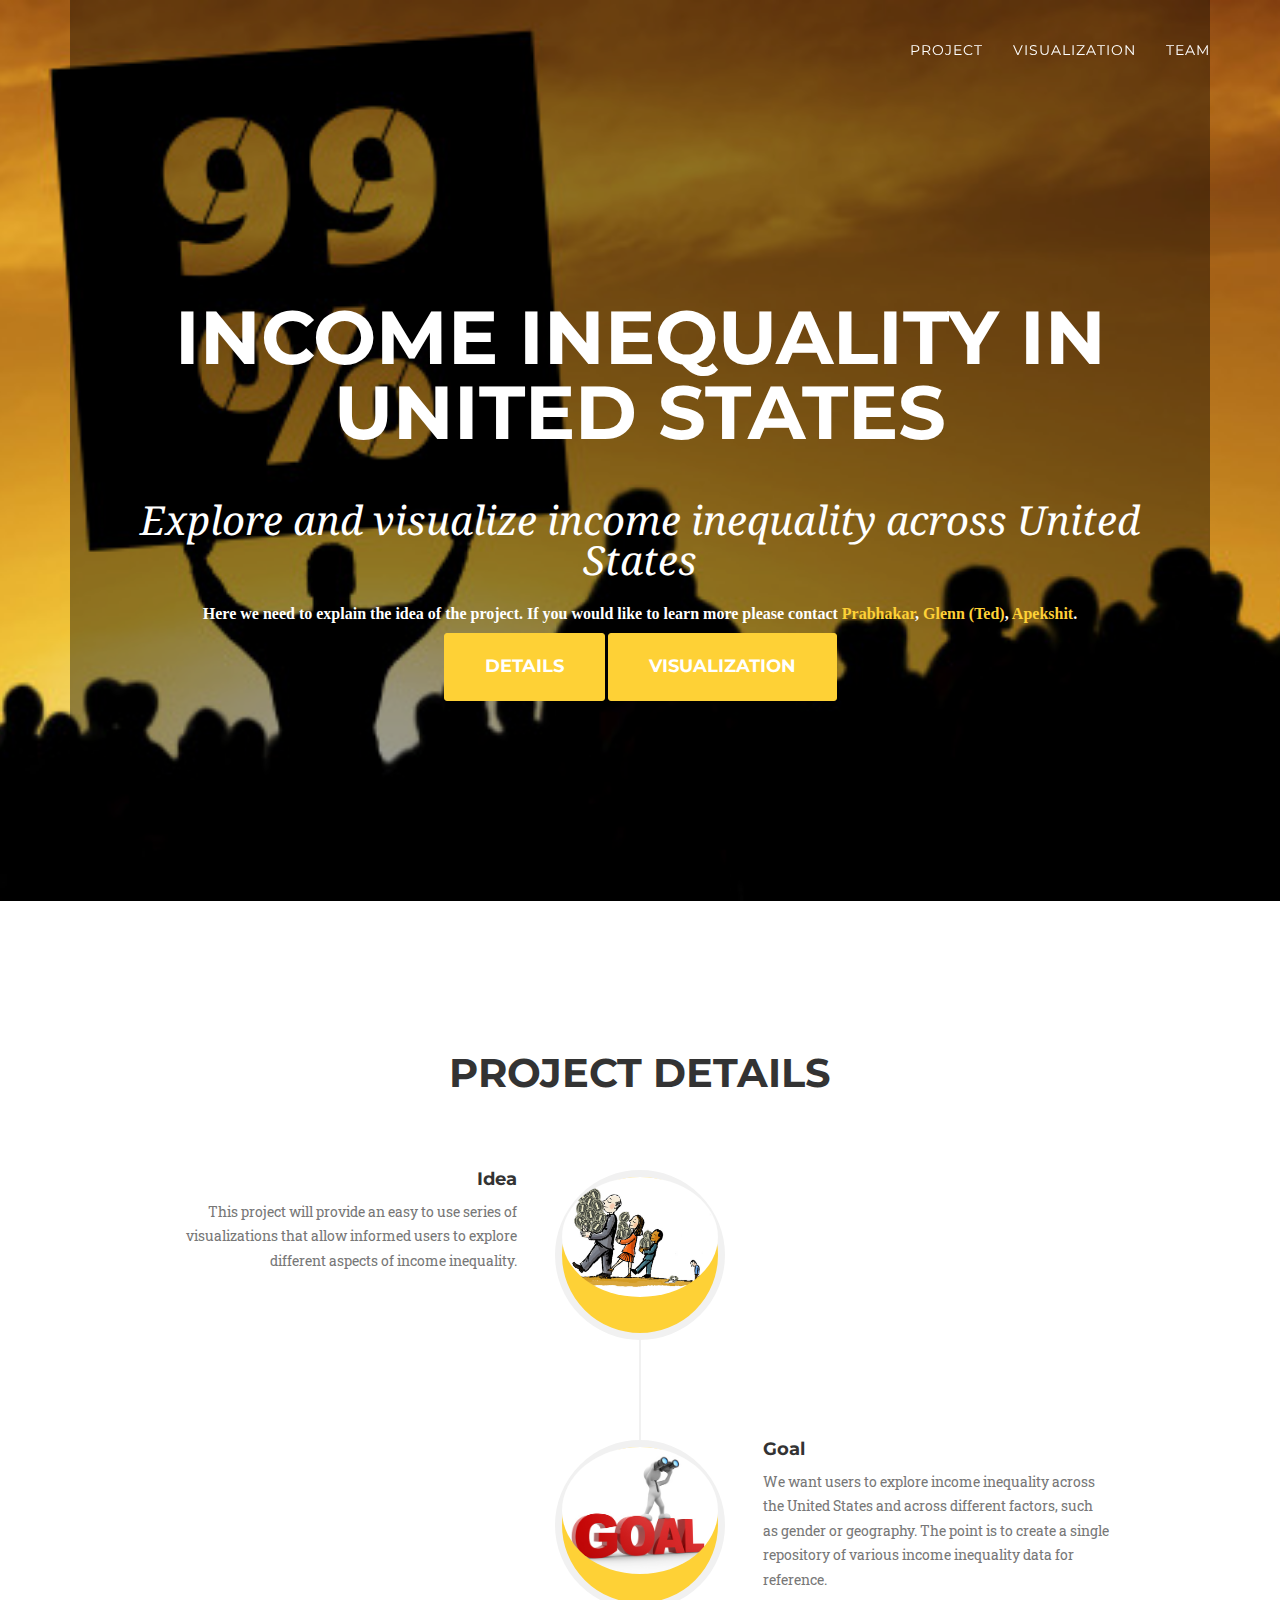
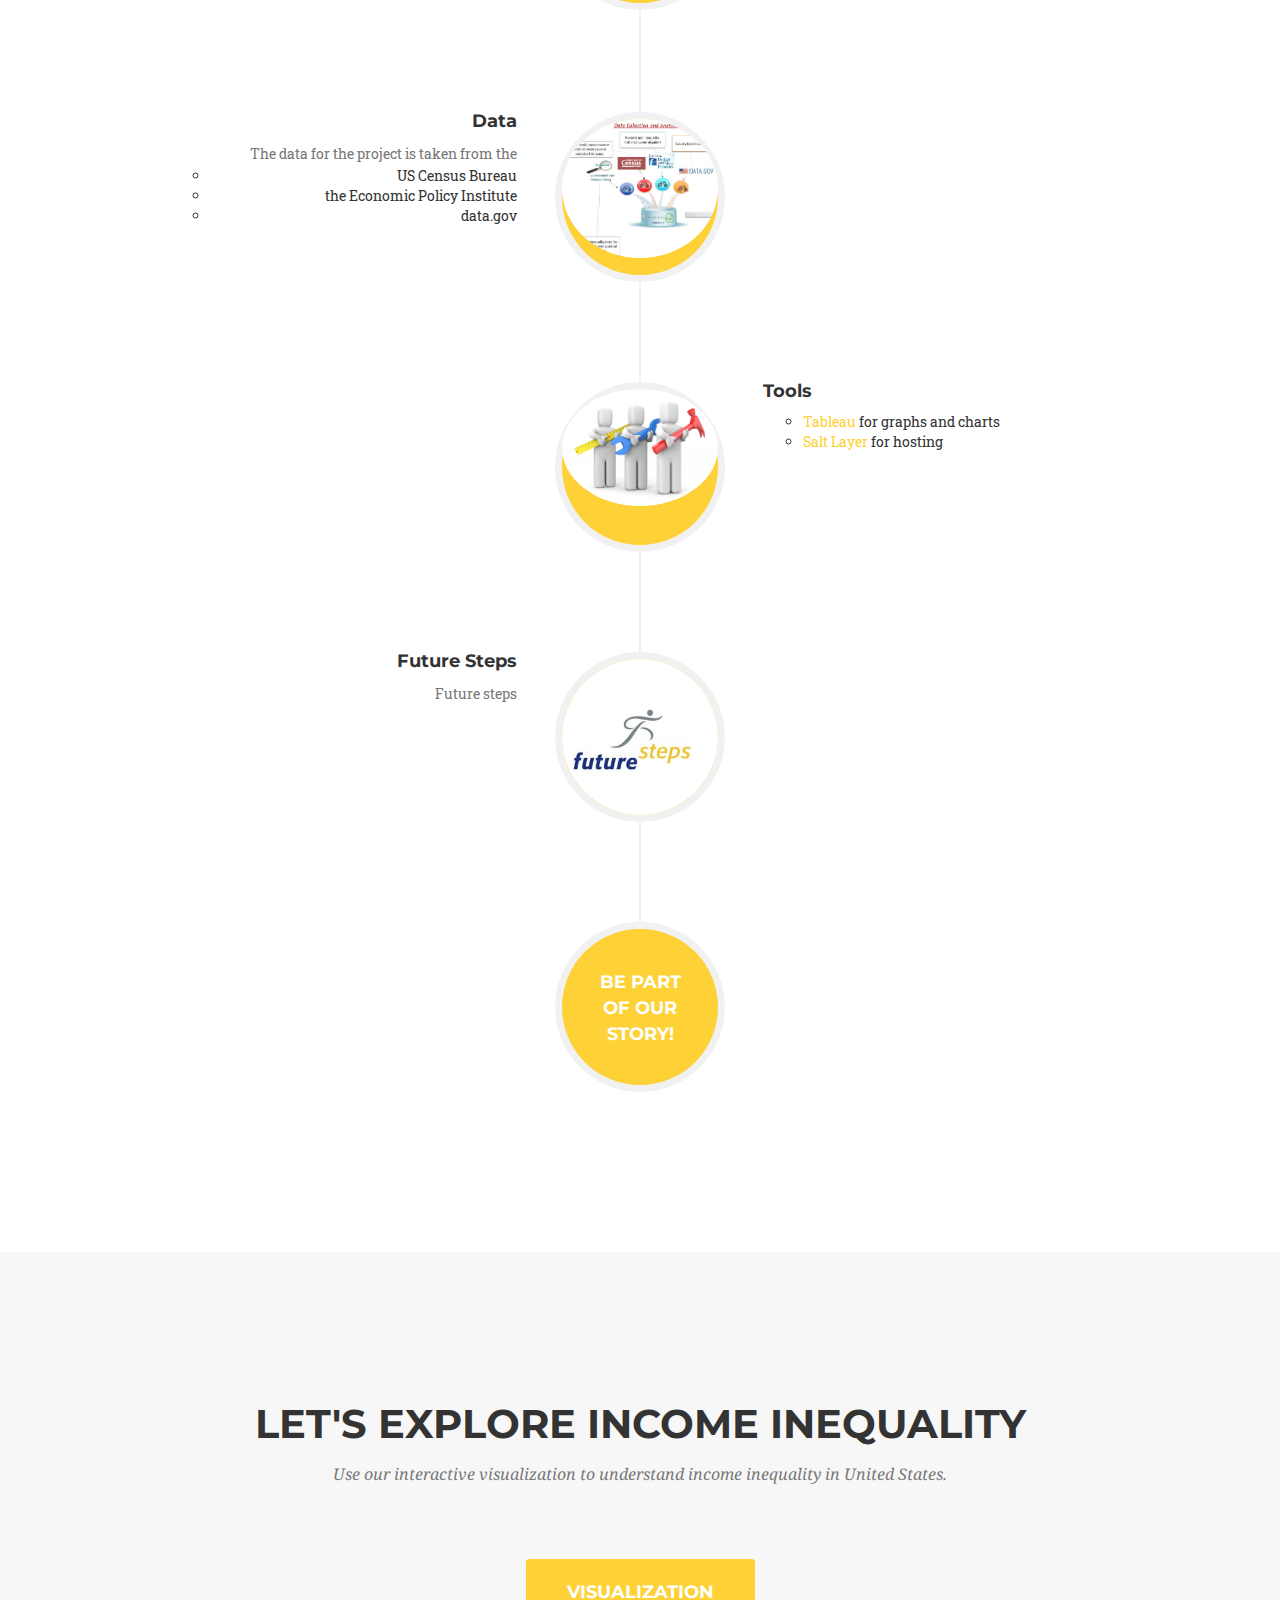
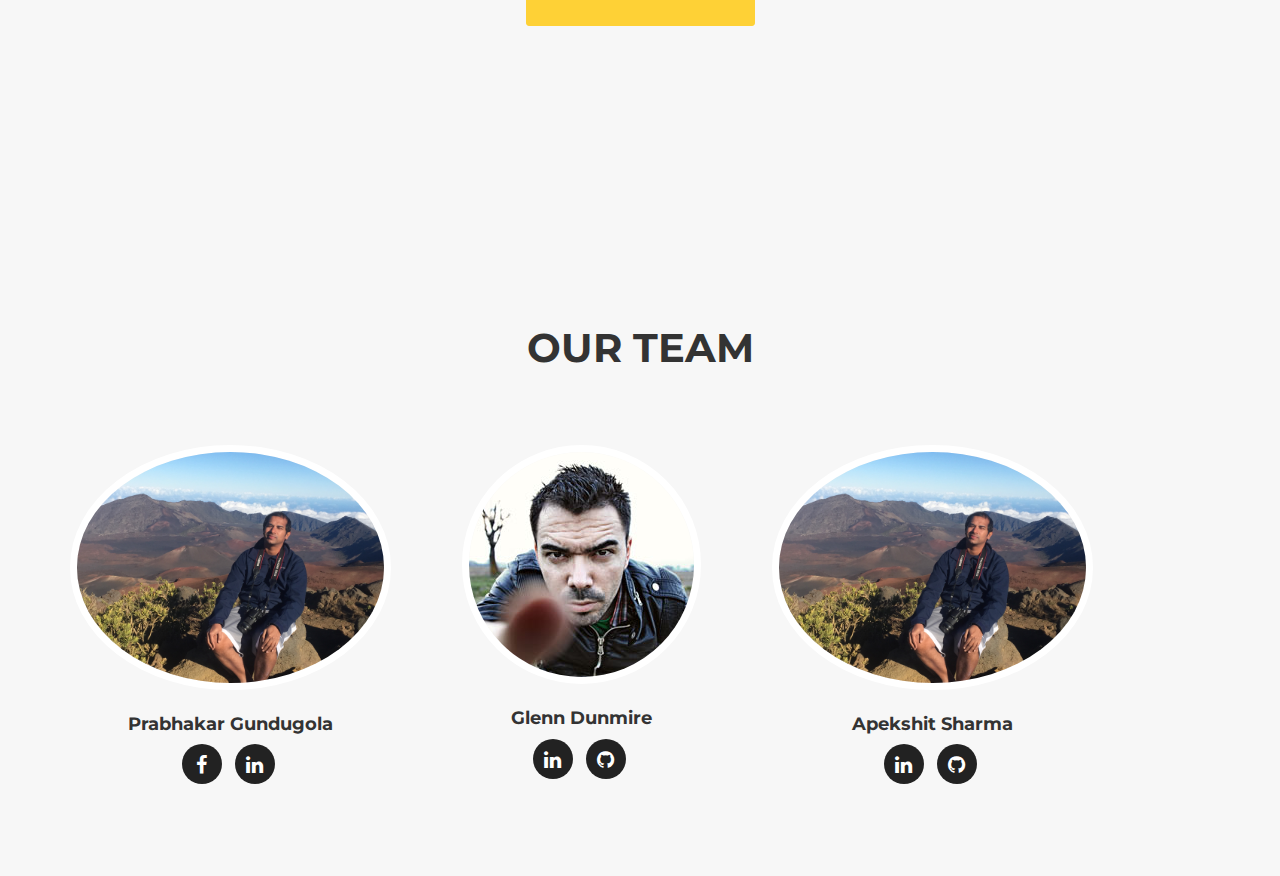
<file: inequality/index.html>
<!DOCTYPE html>
<html lang="en">
<head>
    <meta charset="UTF-8">
    <meta http-equiv="x-ua-compatible" content="IE=edge">
    <meta name="viewport" content="width=device-width, initial-scale=1">
    <meta name="description" content="">
    <meta name="author" content="">
    <title>Income Inequality in United States</title>

    <!-- Bootstrap Core CSS -->
    <link href="css/bootstrap.min.css" rel="stylesheet">

    <!-- Custom CSS -->
    <link href="css/agency.css" rel="stylesheet">
    <link href="css/income-inequality.css" rel="stylesheet">

    <!-- Custom Fonts -->
    <link href="font-awesome/css/font-awesome.min.css" rel="stylesheet" type="text/css">
    <link href="https://fonts.googleapis.com/css?family=Montserrat:400,700" rel="stylesheet" type="text/css">
    <link href='https://fonts.googleapis.com/css?family=Kaushan+Script' rel='stylesheet' type='text/css'>
    <link href='https://fonts.googleapis.com/css?family=Droid+Serif:400,700,400italic,700italic' rel='stylesheet' type='text/css'>
    <link href='https://fonts.googleapis.com/css?family=Roboto+Slab:400,100,300,700' rel='stylesheet' type='text/css'>

    <!-- HTML5 Shim and Respond.js IE8 support of HTML5 elements and media queries -->
    <!-- WARNING: Respond.js doesn't work if you view the page via file:// -->
    <!--[if lt IE 9]>
    <script src="https://oss.maxcdn.com/libs/html5shiv/3.7.0/html5shiv.js"></script>
    <script src="https://oss.maxcdn.com/libs/respond.js/1.4.2/respond.min.js"></script>
    <![endif]-->
</head>

<body id="page-top" class="index">

    <!-- Navigation -->
    <nav class="navbar navbar-default navbar-fixed-top">
        <div class="container">
            <!-- Brand and toggle get grouped for better mobile display -->
            <div class="navbar-header page-scroll">
                <button type="button" class="navbar-toggle" data-toggle="collapse" data-target="#bs-example-navbar-collapse-1">
                    <span class="sr-only">Toggle navigation</span>
                    <span class="icon-bar"></span>
                    <span class="icon-bar"></span>
                </button>
            </div>

            <!-- Collect the nav links, forms, and other content for toggling -->
            <div class="collapse navbar-collapse" id="bs-example-navbar-collapse-1">
                <ul class="nav navbar-nav navbar-right">
                    <li class="hidden">
                        <a href="#page-top"></a>
                    </li>
                    <li>
                        <a class="page-scroll" href="#project">Project</a>
                    </li>
                    <li>
                        <a class="page-scroll" href="graph.html" data-target="#graph-viz" data-toggle="graph">Visualization</a>
                    </li>
                    <li>
                        <a class="page-scroll" href="#team">Team</a>
                    </li>
                </ul>
            </div>
            <!-- /.navbar-collapse -->
        </div>
        <!-- /.container-fluid -->
    </nav>

    <!-- Header -->
    <header>
        <div class="container">
            <div class="intro-text background-fade">
                <div class="intro-heading">Income Inequality in United States</div>
                <div class="intro-lead-in">Explore and visualize income inequality across United States</div>
                <p class="intro-description">Here we need to explain the idea of the project. If you would like to learn more please contact <a href="https://www.linkedin.com/in/prabhakargundugola">Prabhakar</a>, <a href="https://www.linkedin.com/in/prabhakargundugola">Glenn (Ted)</a>, <a href="https://www.linkedin.com/in/prabhakargundugola">Apekshit</a>.</p>
                <a href="#project" class="page-scroll btn btn-xl">  Details  </a>
                <a href="graph.html" class="page-scroll btn btn-xl" data-target="#graph-viz" data-toggle="graph">Visualization</a>
            </div>
        </div>
    </header>

    <!-- About Section -->
    <section id="project">
        <div class="container">
            <div class="row">
                <div class="col-lg-12 text-center">
                    <h2 class="section-heading">Project Details</h2>
                    <h3 class="section-subheading text-muted"></h3>
                </div>
            </div>
            <div class="row">
                <div class="col-lg-12">
                    <ul class="timeline">
                        <li>
                            <div class="timeline-image">
                                <img class="img-circle img-responsive" src="img/project/1.jpg" alt="">
                            </div>
                            <div class="timeline-panel">
                                <div class="timeline-heading">
                                    <h4 class="subheading">Idea</h4>
                                </div>
                                <div class="timeline-body">
                                    <p class="text-muted">This project will provide an easy to use series of visualizations that allow informed users to explore different aspects of income inequality.</p>
                                </div>
                            </div>
                        </li>
                        <li class="timeline-inverted">
                            <div class="timeline-image">
                                <img class="img-circle img-responsive" src="img/project/2.jpg" alt="">
                            </div>
                            <div class="timeline-panel">
                                <div class="timeline-heading">
                                    <h4 class="subheading">Goal</h4>
                                </div>
                                <div class="timeline-body">
                                    <p class="text-muted">We want users to explore income inequality across the United States and across different factors, such as gender or geography. The point is to create a single repository of various income inequality data for reference.</p>
                                </div>
                            </div>
                        </li>
                        <li>
                            <div class="timeline-image">
                                <img class="img-circle img-responsive" src="img/project/3.JPG" alt="">
                            </div>
                            <div class="timeline-panel">
                                <div class="timeline-heading">
                                    <h4 class="subheading">Data</h4>
                                </div>
                                <div class="timeline-body">
                                    <p class="text-muted">The data for the project is taken from the
                                      <ul>
                                      <li>US Census Bureau</li>
                                      <li>the Economic Policy Institute </li>
                                      <li>data.gov</li>
                                    </ul>
                                      </p>
                                </div>
                            </div>
                        </li>
                        <li class="timeline-inverted">
                            <div class="timeline-image">
                                <img class="img-circle img-responsive" src="img/project/4.jpg" alt="">
                            </div>
                            <div class="timeline-panel">
                                <div class="timeline-heading">
                                    <h4 class="subheading">Tools</h4>
                                </div>
                                <div class="timeline-body">
                                    <p>
                                        <ul>
                                            <li><a href="http://tableau.com/">Tableau</a> for graphs and charts</li>
                                            <li><a href="https://saltlayer.com/">Salt Layer</a> for hosting</li>
                                        </ul>
                                    </p>
                                </div>
                            </div>
                        </li>
                        <li>
                            <div class="timeline-image">
                                <img class="img-circle img-responsive" src="img/project/5.jpg" alt="">
                            </div>
                            <div class="timeline-panel">
                                <div class="timeline-heading">
                                    <h4 class="subheading">Future Steps</h4>
                                </div>
                                <div class="timeline-body">
                                    <p class="text-muted">Future steps</p>
                                </div>
                            </div>
                        </li>
                        <li class="timeline-inverted">
                            <div class="timeline-image">
                                <h4>Be Part
                                    <br>Of Our
                                    <br>Story!</h4>
                            </div>
                        </li>
                    </ul>
                </div>
            </div>
        </div>
    </section>

    <!-- Visualization Section -->
    <section id="explore" class="bg-light-gray">
        <div class="container-fluid">
            <div class="row">
                <div class="col-lg-12 text-center">
                    <h2 class="section-heading">Let's explore Income Inequality</h2>
                    <h3 class="section-subheading text-muted">Use our interactive visualization to understand income inequality in United States.</h3>
                    <a href="graph.html" class="page-scroll btn btn-xl" data-target="#graph-viz" data-toggle="graph">Visualization</a>
                </div>
            </div>
        </div>
    </section>

    <!-- Team Section -->
    <section id="team" class="bg-light-gray">
        <div class="container">
            <div class="row">
                <div class="col-lg-12 text-center">
                    <h2 class="section-heading">Our Team</h2>
                    <h3 class="section-subheading text-muted"></h3>
                </div>
            </div>
            <div class="row">
                <div class="col-sm-3">
                    <div class="team-member">
                        <img src="img/team/1.JPG" class="img-responsive img-circle" alt="">
                        <h4>Prabhakar Gundugola</h4>
                        <p class="text-muted"></p>
                        <ul class="list-inline social-buttons">
                            <li><a href="https://www.facebook.com/prabhakar.gundugola"><i class="fa fa-facebook"></i></a>
                            </li>
                            <li><a href="https://www.linkedin.com/in/prabhakargundugola"><i class="fa fa-linkedin"></i></a>
                            </li>
                        </ul>
                    </div>
                </div>
                <div class="col-sm-3">
                    <div class="team-member">
                        <img src="img/team/2.jpg" class="img-responsive img-circle" alt="">
                        <h4>Glenn Dunmire</h4>
                        <p class="text-muted"></p>
                        <ul class="list-inline social-buttons">
                            <!--<li><a href="#"><i class="fa fa-twitter"></i></a>-->
                            <!--</li>-->
                            <!--<li><a href="#"><i class="fa fa-facebook"></i></a>
                            </li><-->
                            <li><a href="https://www.linkedin.com/in/prabhakargundugola"><i class="fa fa-linkedin"></i></a>
                            </li>
                            <li><a href="https://github.com/jxu87"><i class="fa fa-github"></i></a>
                            </li>
                        </ul>
                    </div>
                </div>
                <div class="col-sm-3">
                    <div class="team-member">
                        <img src="img/team/3.jpg" class="img-responsive img-circle" alt="">
                        <h4>Apekshit Sharma</h4>
                        <p class="text-muted"></p>
                        <ul class="list-inline social-buttons">
                            <!--<li><a href="#"><i class="fa fa-facebook"></i></a>-->
                            <!--</li>-->
                            <li><a href="https://www.linkedin.com/in/prabhakargundugola"><i class="fa fa-linkedin"></i></a>
                            </li>
                            <li><a href="https://github.com/prabhakar9/"><i class="fa fa-github"></i></a>
                            </li>
                        </ul>
                    </div>
                </div>
            </div>
            <div class="row">
                <div class="col-lg-8 col-lg-offset-2 text-center">
                    </p>
                </div>
            </div>
        </div>
    </section>



</body>
</html>
</file>
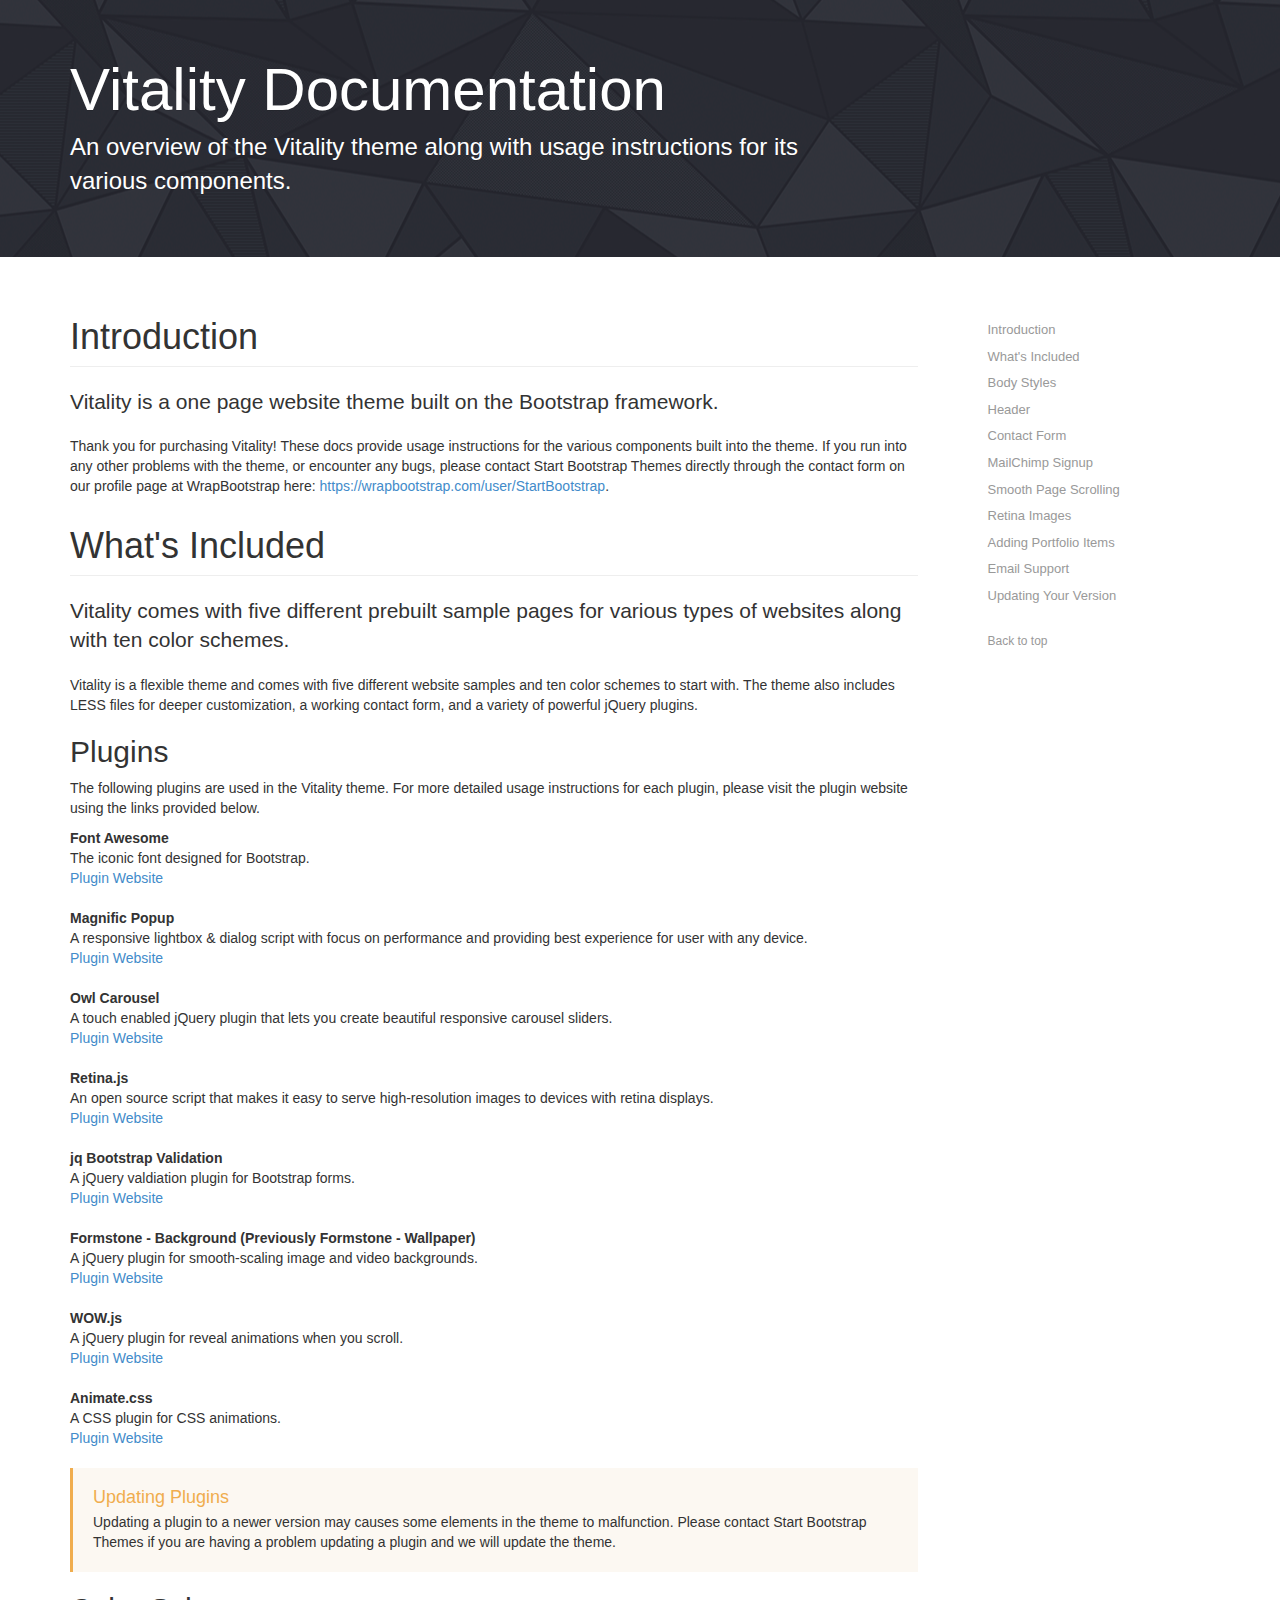
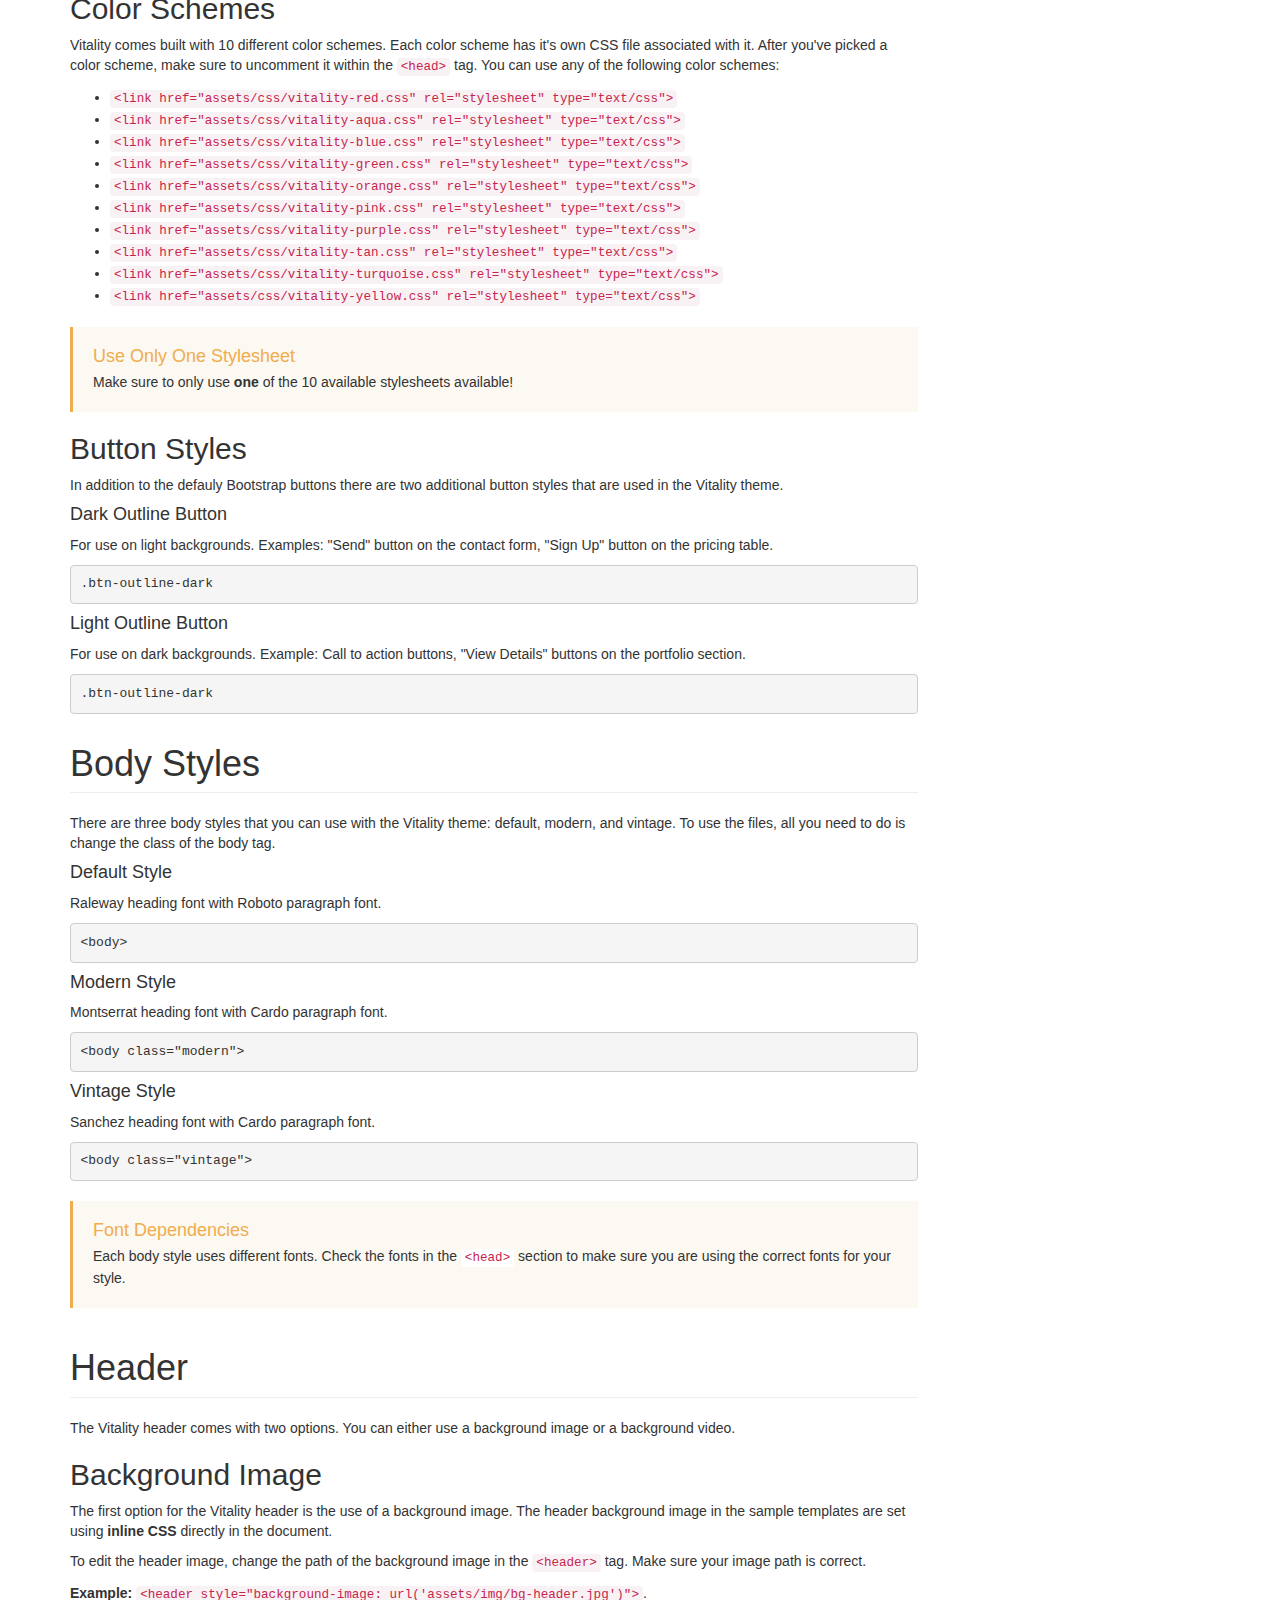
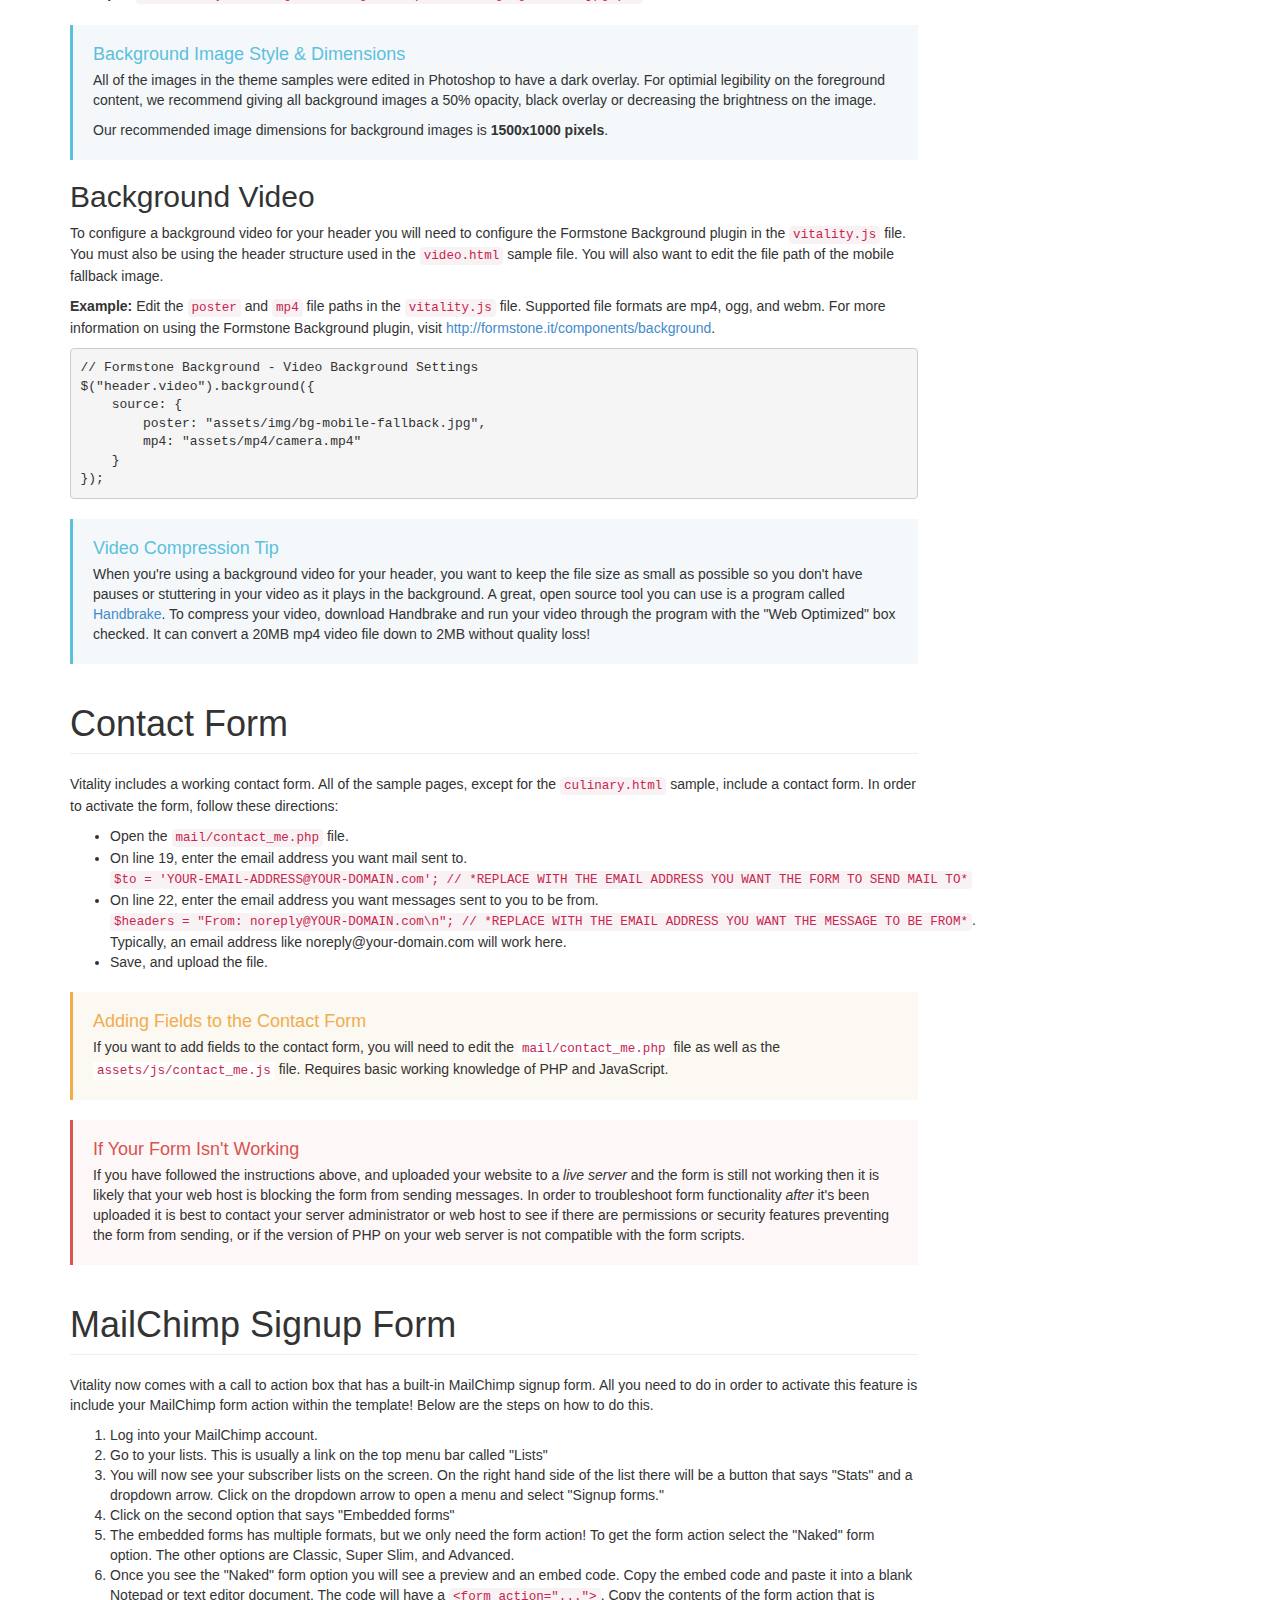
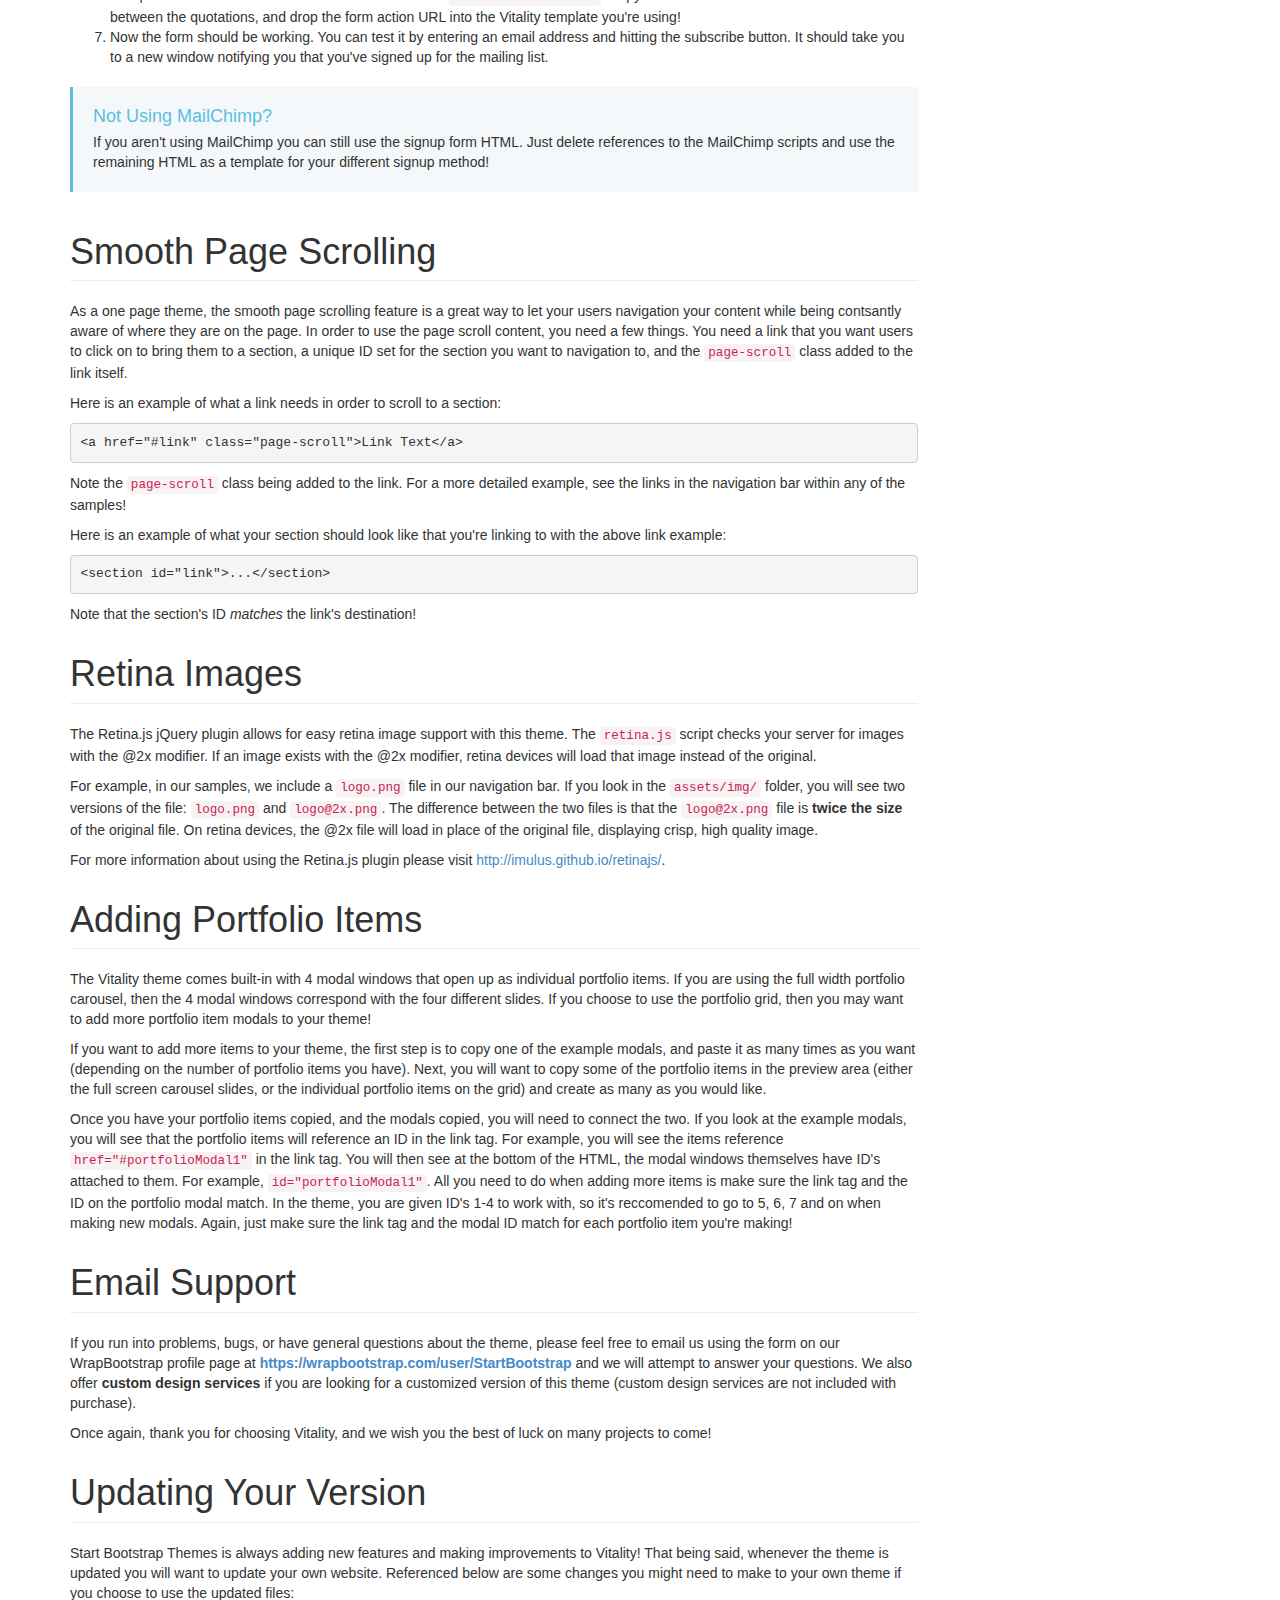
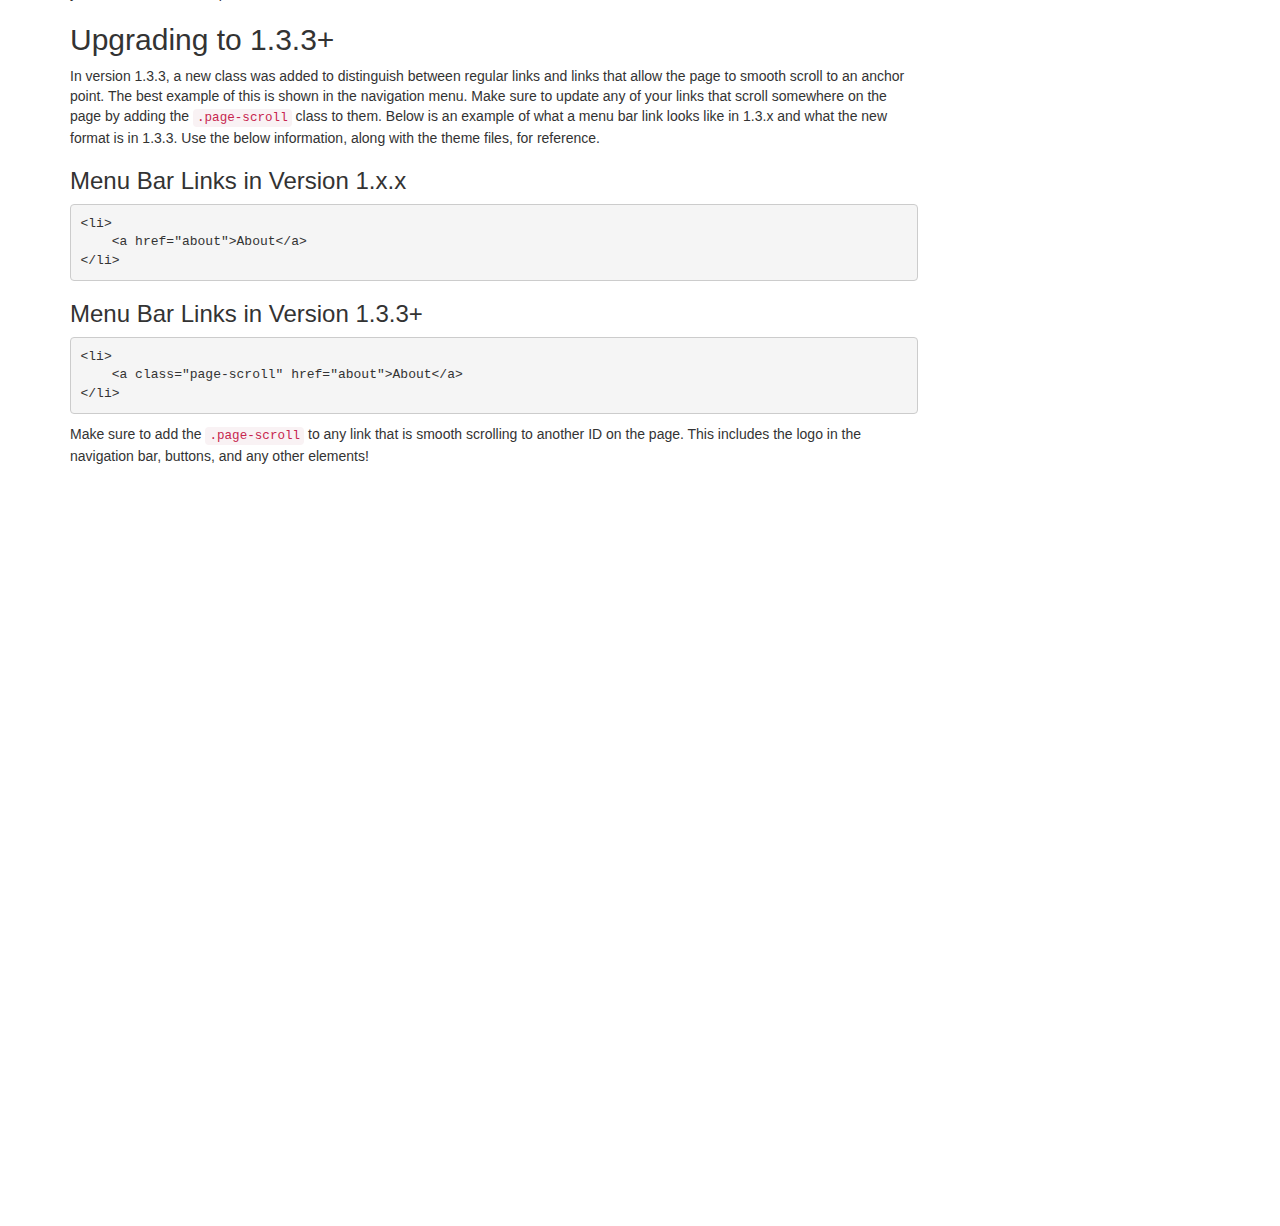
<file: incomeweb/docs/index.html>
<!DOCTYPE html>
<html lang="en">

<head>

    <meta charset="utf-8">
    <meta name="viewport" content="width=device-width, initial-scale=1.0, user-scalable=no">
    <meta name="description" content="">
    <meta name="author" content="">

    <title>Vitality Documentation</title>

    <!-- Bootstrap Core CSS -->
    <link href="css/bootstrap.min.css" rel="stylesheet" type="text/css">
    <link href="css/docs.min.css" rel="stylesheet" type="text/css">

    <!-- IE8 support for HTML5 elements and media queries -->
    <!--[if lt IE 9]>
      <script src="https://oss.maxcdn.com/libs/html5shiv/3.7.0/html5shiv.js"></script>
      <script src="https://oss.maxcdn.com/libs/respond.js/1.3.0/respond.min.js"></script>
    <![endif]-->

    <!-- Custom Docs Styles -->
    <style>
    .spacer {
        height: 750px;
    }
    .bs-docs-header {
        background: url('img/bg.gif') center center scroll repeat;
        color: #fff;
    }
    </style>

</head>

<body class="top">

    <!-- Docs page layout -->
    <div class="bs-docs-header" id="content">
        <div class="container">
            <h1>Vitality Documentation</h1>
            <p>An overview of the Vitality theme along with usage instructions for its various components.</p>
        </div>
    </div>

    <div class="container bs-docs-container">

        <div class="row">

            <div class="col-md-9" role="main">

                <div class="bs-docs-section">

                    <!-- Introduction Section -->
                    <h1 id="introduction" class="page-header">Introduction</h1>
                    <p class="lead">Vitality is a one page website theme built on the Bootstrap framework.</p>
                    <p>Thank you for purchasing Vitality! These docs provide usage instructions for the various components built into the theme. If you run into any other problems with the theme, or encounter any bugs, please contact Start Bootstrap Themes directly through the contact form on our profile page at WrapBootstrap here: <a href="https://wrapbootstrap.com/user/StartBootstrap">https://wrapbootstrap.com/user/StartBootstrap</a>.</p>

                    <!-- What's Included Section -->
                    <h1 id="whats-included" class="page-header">What's Included</h1>
                    <p class="lead">Vitality comes with five different prebuilt sample pages for various types of websites along with ten color schemes.</p>
                    <p>Vitality is a flexible theme and comes with five different website samples and ten color schemes to start with. The theme also includes LESS files for deeper customization, a working contact form, and a variety of powerful jQuery plugins.</p>

                    <h2 id="whats-included-plugins">Plugins</h2>
                    <p>The following plugins are used in the Vitality theme. For more detailed usage instructions for each plugin, please visit the plugin website using the links provided below.</p>
                    <dl>
                        <dt>Font Awesome</dt>
                        <dl>The iconic font designed for Bootstrap.<br><a href="http://fontawesome.io/">Plugin Website</a>
                        </dl>
                        <dt>Magnific Popup</dt>
                        <dl>A responsive lightbox &amp; dialog script with focus on performance and providing best experience for user with any device.<br><a href="http://dimsemenov.com/plugins/magnific-popup/">Plugin Website</a>
                        </dl>
                        <dt>Owl Carousel</dt>
                        <dl>A touch enabled jQuery plugin that lets you create beautiful responsive carousel sliders.<br><a href="https://github.com/OwlFonk/OwlCarousel">Plugin Website</a>
                        </dl>
                        <dt>Retina.js</dt>
                        <dl>An open source script that makes it easy to serve high-resolution images to devices with retina displays.<br><a href="http://imulus.github.io/retinajs/">Plugin Website</a>
                        </dl>
                        <dt>jq Bootstrap Validation</dt>
                        <dl>A jQuery valdiation plugin for Bootstrap forms.<br><a href="http://reactiveraven.github.io/jqBootstrapValidation/">Plugin Website</a>
                        </dl>
                        <dt>Formstone - Background (Previously Formstone - Wallpaper)</dt>
                        <dl>A jQuery plugin for smooth-scaling image and video backgrounds.<br><a href="http://formstone.it/components/background/">Plugin Website</a>
                        </dl>
                        <dt>WOW.js</dt>
                        <dl>A jQuery plugin for reveal animations when you scroll.<br><a href="http://mynameismatthieu.com/WOW/">Plugin Website</a>
                        </dl>
                        <dt>Animate.css</dt>
                        <dl>A CSS plugin for CSS animations.<br><a href="http://daneden.github.io/animate.css/">Plugin Website</a>
                        </dl>
                    </dl>

                    <div class="bs-callout bs-callout-warning">
                        <h4>Updating Plugins</h4>
                        <p>Updating a plugin to a newer version may causes some elements in the theme to malfunction. Please contact Start Bootstrap Themes if you are having a problem updating a plugin and we will update the theme.</p>
                    </div>

                    <!-- What's Included Section - Color Schemes -->
                    <h2 id="whats-included-color-schemes">Color Schemes</h2>
                    <p>Vitality comes built with 10 different color schemes. Each color scheme has it's own CSS file associated with it. After you've picked a color scheme, make sure to uncomment it within the <code>&lt;head&gt;</code> tag. You can use any of the following color schemes:</p>
                    <ul>
                        <li>
                            <code>&lt;link href="assets/css/vitality-red.css" rel="stylesheet" type="text/css"&gt;</code>
                        </li>
                        <li>
                            <code>&lt;link href="assets/css/vitality-aqua.css" rel="stylesheet" type="text/css"&gt;</code>
                        </li>
                        <li>
                            <code>&lt;link href="assets/css/vitality-blue.css" rel="stylesheet" type="text/css"&gt;</code>
                        </li>
                        <li>
                            <code>&lt;link href="assets/css/vitality-green.css" rel="stylesheet" type="text/css"&gt;</code>
                        </li>
                        <li>
                            <code>&lt;link href="assets/css/vitality-orange.css" rel="stylesheet" type="text/css"&gt;</code>
                        </li>
                        <li>
                            <code>&lt;link href="assets/css/vitality-pink.css" rel="stylesheet" type="text/css"&gt;</code>
                        </li>
                        <li>
                            <code>&lt;link href="assets/css/vitality-purple.css" rel="stylesheet" type="text/css"&gt;</code>
                        </li>
                        <li>
                            <code>&lt;link href="assets/css/vitality-tan.css" rel="stylesheet" type="text/css"&gt;</code>
                        </li>
                        <li>
                            <code>&lt;link href="assets/css/vitality-turquoise.css" rel="stylesheet" type="text/css"&gt;</code>
                        </li>
                        <li>
                            <code>&lt;link href="assets/css/vitality-yellow.css" rel="stylesheet" type="text/css"&gt;</code>
                        </li>
                    </ul>

                    <div class="bs-callout bs-callout-warning">
                        <h4>Use Only One Stylesheet</h4>
                        <p>Make sure to only use <strong>one</strong> of the 10 available stylesheets available!</p>
                    </div>

                    <!-- What's Included Section - Button Styles -->
                    <h2 id="whats-included-button-styles">Button Styles</h2>
                    <p>In addition to the defauly Bootstrap buttons there are two additional button styles that are used in the Vitality theme.</p>
                    <h4>Dark Outline Button</h4>
                    <p>For use on light backgrounds. Examples: "Send" button on the contact form, "Sign Up" button on the pricing table.</p>
                    <pre><code>.btn-outline-dark</code></pre>

                    <h4>Light Outline Button</h4>
                    <p>For use on dark backgrounds. Example: Call to action buttons, "View Details" buttons on the portfolio section.</p>
                    <pre><code>.btn-outline-dark</code></pre>

                    <!-- Body Styles Section -->
                    <h1 id="body-styles" class="page-header">Body Styles</h1>
                    <p>There are three body styles that you can use with the Vitality theme: default, modern, and vintage. To use the files, all you need to do is change the class of the body tag.</p>
                    <h4>Default Style</h4>
                    <p>Raleway heading font with Roboto paragraph font.</p>
                    <pre><code>&lt;body&gt;</code></pre>
                    <h4>Modern Style</h4>
                    <p>Montserrat heading font with Cardo paragraph font.</p>
                    <pre><code>&lt;body class="modern"&gt;</code></pre>
                    <p></p>
                    <h4>Vintage Style</h4>
                    <p>Sanchez heading font with Cardo paragraph font.</p>
                    <pre><code>&lt;body class="vintage"&gt;</code></pre>

                    <div class="bs-callout bs-callout-warning">
                        <h4>Font Dependencies</h4>
                        <p>Each body style uses different fonts. Check the fonts in the <code>&lt;head&gt;</code> section to make sure you are using the correct fonts for your style.</p>
                    </div>

                    <!-- Header Section -->
                    <h1 id="header" class="page-header">Header</h1>
                    <p>The Vitality header comes with two options. You can either use a background image or a background video.</p>

                    <!-- Header Section - Background Image -->
                    <h2 id="header-image">Background Image</h2>
                    <p>The first option for the Vitality header is the use of a background image. The header background image in the sample templates are set using <strong>inline CSS</strong> directly in the document.</p>
                    <p>To edit the header image, change the path of the background image in the <code>&lt;header&gt;</code> tag. Make sure your image path is correct.</p>
                    <p><strong>Example: </strong><code>&lt;header style="background-image: url('assets/img/bg-header.jpg')"&gt;</code>.</p>

                    <div class="bs-callout bs-callout-info">
                        <h4>Background Image Style &amp; Dimensions</h4>
                        <p>All of the images in the theme samples were edited in Photoshop to have a dark overlay. For optimial legibility on the foreground content, we recommend giving all background images a 50% opacity, black overlay or decreasing the brightness on the image.</p>
                        <p>Our recommended image dimensions for background images is <strong>1500x1000 pixels</strong>.</p>
                    </div>

                    <!-- Header Section - Background Video -->
                    <h2 id="header-video">Background Video</h2>
                    <p>To configure a background video for your header you will need to configure the Formstone Background plugin in the <code>vitality.js</code> file. You must also be using the header structure used in the <code>video.html</code> sample file. You will also want to edit the file path of the mobile fallback image.</p>
                    <p><strong>Example:</strong> Edit the <code>poster</code> and <code>mp4</code> file paths in the <code>vitality.js</code> file. Supported file formats are mp4, ogg, and webm. For more information on using the Formstone Background plugin, visit <a href="http://formstone.it/components/background/">http://formstone.it/components/background</a>.</p>
                    <pre><code>// Formstone Background - Video Background Settings
$("header.video").background({
    source: {
        poster: "assets/img/bg-mobile-fallback.jpg",
        mp4: "assets/mp4/camera.mp4"
    }
});</code></pre>

                    <div class="bs-callout bs-callout-info">
                        <h4>Video Compression Tip</h4>
                        <p>When you're using a background video for your header, you want to keep the file size as small as possible so you don't have pauses or stuttering in your video as it plays in the background. A great, open source tool you can use is a program called <a href="https://handbrake.fr/">Handbrake</a>. To compress your video, download Handbrake and run your video through the program with the "Web Optimized" box checked. It can convert a 20MB mp4 video file down to 2MB without quality loss!</p>
                    </div>

                    <!-- Contact Form Section -->
                    <h1 id="contact-form" class="page-header">Contact Form</h1>
                    <p>Vitality includes a working contact form. All of the sample pages, except for the <code>culinary.html</code> sample, include a contact form. In order to activate the form, follow these directions:</p>
                    <ul>
                        <li>Open the <code>mail/contact_me.php</code> file.</li>
                        <li>On line 19, enter the email address you want mail sent to. <code>$to = 'YOUR-EMAIL-ADDRESS@YOUR-DOMAIN.com'; // *REPLACE WITH THE EMAIL ADDRESS YOU WANT THE FORM TO SEND MAIL TO*</code>
                        </li>
                        <li>On line 22, enter the email address you want messages sent to you to be from. <code>$headers = "From: noreply@YOUR-DOMAIN.com\n"; // *REPLACE WITH THE EMAIL ADDRESS YOU WANT THE MESSAGE TO BE FROM*</code>. Typically, an email address like noreply@your-domain.com will work here.</li>
                        <li>Save, and upload the file.</li>
                    </ul>

                    <div class="bs-callout bs-callout-warning">
                        <h4>Adding Fields to the Contact Form</h4>
                        <p>If you want to add fields to the contact form, you will need to edit the <code>mail/contact_me.php</code> file as well as the <code>assets/js/contact_me.js</code> file. Requires basic working knowledge of PHP and JavaScript.</p>
                    </div>

                    <div class="bs-callout bs-callout-danger">
                        <h4>If Your Form Isn't Working</h4>
                        <p>If you have followed the instructions above, and uploaded your website to a <em>live server</em> and the form is still not working then it is likely that your web host is blocking the form from sending messages. In order to troubleshoot form functionality <em>after</em> it's been uploaded it is best to contact your server administrator or web host to see if there are permissions or security features preventing the form from sending, or if the version of PHP on your web server is not compatible with the form scripts.</p>
                    </div>

                    <!-- MailChimp Form Section -->
                    <h1 id="mailchimp" class="page-header">MailChimp Signup Form</h1>

                    <p>Vitality now comes with a call to action box that has a built-in MailChimp signup form. All you need to do in order to activate this feature is include your MailChimp form action within the template! Below are the steps on how to do this.</p>

                    <ol>
                        <li>Log into your MailChimp account.</li>
                        <li>Go to your lists. This is usually a link on the top menu bar called "Lists"</li>
                        <li>You will now see your subscriber lists on the screen. On the right hand side of the list there will be a button that says "Stats" and a dropdown arrow. Click on the dropdown arrow to open a menu and select "Signup forms."</li>
                        <li>Click on the second option that says "Embedded forms"</li>
                        <li>The embedded forms has multiple formats, but we only need the form action! To get the form action select the "Naked" form option. The other options are Classic, Super Slim, and Advanced.</li>
                        <li>Once you see the "Naked" form option you will see a preview and an embed code. Copy the embed code and paste it into a blank Notepad or text editor document. The code will have a <code>&lt;form action="..."&gt;</code>. Copy the contents of the form action that is between the quotations, and drop the form action URL into the Vitality template you're using!</li>
                        <li>Now the form should be working. You can test it by entering an email address and hitting the subscribe button. It should take you to a new window notifying you that you've signed up for the mailing list.</li>
                    </ol>

                    <div class="bs-callout bs-callout-info">
                        <h4>Not Using MailChimp?</h4>
                        <p>If you aren't using MailChimp you can still use the signup form HTML. Just delete references to the MailChimp scripts and use the remaining HTML as a template for your different signup method!</p>
                    </div>

                    <h1 id="page-scrolling" class="page-header">Smooth Page Scrolling</h1>
                    <p>As a one page theme, the smooth page scrolling feature is a great way to let your users navigation your content while being contsantly aware of where they are on the page. In order to use the page scroll content, you need a few things. You need a link that you want users to click on to bring them to a section, a unique ID set for the section you want to navigation to, and the <code>page-scroll</code> class added to the link itself.</p>
                    <p>Here is an example of what a link needs in order to scroll to a section:</p>
                    <pre><code>&lt;a href="#link" class="page-scroll"&gt;Link Text&lt;/a&gt;</code></pre>
                    <p>Note the <code>page-scroll</code> class being added to the link. For a more detailed example, see the links in the navigation bar within any of the samples!</p>
                    <p>Here is an example of what your section should look like that you're linking to with the above link example:</p>
                    <pre><code>&lt;section id="link"&gt;...&lt;/section&gt;</code></pre>
                    <p>Note that the section's ID <em>matches</em> the link's destination!</p>

                    <h1 id="retina-images" class="page-header">Retina Images</h1>
                    <p>The Retina.js jQuery plugin allows for easy retina image support with this theme. The <code>retina.js</code> script checks your server for images with the @2x modifier. If an image exists with the @2x modifier, retina devices will load that image instead of the original.</p>
                    <p>For example, in our samples, we include a <code>logo.png</code> file in our navigation bar. If you look in the <code>assets/img/</code> folder, you will see two versions of the file: <code>logo.png</code> and <code>logo@2x.png</code>. The difference between the two files is that the <code>logo@2x.png</code> file is <strong>twice the size</strong> of the original file. On retina devices, the @2x file will load in place of the original file, displaying crisp, high quality image.</p>
                    <p>For more information about using the Retina.js plugin please visit <a href="http://imulus.github.io/retinajs/">http://imulus.github.io/retinajs/</a>.</p>

                    <h1 id="portfolio" class="page-header">Adding Portfolio Items</h1>
                    <p>The Vitality theme comes built-in with 4 modal windows that open up as individual portfolio items. If you are using the full width portfolio carousel, then the 4 modal windows correspond with the four different slides. If you choose to use the portfolio grid, then you may want to add more portfolio item modals to your theme!</p>
                    <p>If you want to add more items to your theme, the first step is to copy one of the example modals, and paste it as many times as you want (depending on the number of portfolio items you have). Next, you will want to copy some of the portfolio items in the preview area (either the full screen carousel slides, or the individual portfolio items on the grid) and create as many as you would like.</p>
                    <p>Once you have your portfolio items copied, and the modals copied, you will need to connect the two. If you look at the example modals, you will see that the portfolio items will reference an ID in the link tag. For example, you will see the items reference <code>href="#portfolioModal1"</code> in the link tag. You will then see at the bottom of the HTML, the modal windows themselves have ID's attached to them. For example, <code>id="portfolioModal1"</code>. All you need to do when adding more items is make sure the link tag and the ID on the portfolio modal match. In the theme, you are given ID's 1-4 to work with, so it's reccomended to go to 5, 6, 7 and on when making new modals. Again, just make sure the link tag and the modal ID match for each portfolio item you're making!</p>

                    <h1 id="email-support" class="page-header">Email Support</h1>
                    <p>If you run into problems, bugs, or have general questions about the theme, please feel free to email us using the form on our WrapBootstrap profile page at <strong><a href="https://wrapbootstrap.com/user/StartBootstrap">https://wrapbootstrap.com/user/StartBootstrap</a></strong> and we will attempt to answer your questions. We also offer <strong>custom design services</strong> if you are looking for a customized version of this theme (custom design services are not included with purchase).</p>
                    <p>Once again, thank you for choosing Vitality, and we wish you the best of luck on many projects to come!</p>

                    <h1 id="versions" class="page-header">Updating Your Version</h1>
                    <p>Start Bootstrap Themes is always adding new features and making improvements to Vitality! That being said, whenever the theme is updated you will want to update your own website. Referenced below are some changes you might need to make to your own theme if you choose to use the updated files:</p>
                    <h2 id="versions1">Upgrading to 1.3.3+</h2>
                    <p>In version 1.3.3, a new class was added to distinguish between regular links and links that allow the page to smooth scroll to an anchor point. The best example of this is shown in the navigation menu. Make sure to update any of your links that scroll somewhere on the page by adding the <code>.page-scroll</code> class to them. Below is an example of what a menu bar link looks like in 1.3.x and what the new format is in 1.3.3. Use the below information, along with the theme files, for reference.</p>
                    <h3>Menu Bar Links in Version 1.x.x</h3>
                    <pre><code>&lt;li&gt;
    &lt;a href="about"&gt;About&lt;/a&gt;
&lt;/li&gt;</code></pre>

                    <h3>Menu Bar Links in Version 1.3.3+</h3>
                    <pre><code>&lt;li&gt;
    &lt;a class="page-scroll" href="about"&gt;About&lt;/a&gt;
&lt;/li&gt;</code></pre>

                    <p>Make sure to add the <code>.page-scroll</code> to any link that is smooth scrolling to another ID on the page. This includes the logo in the navigation bar, buttons, and any other elements!</p>


                    <div class="spacer"></div>

                </div>
                <!-- /.bs-docs-section -->

            </div>
            <!-- /.col-md-9 -->

            <div class="col-md-3">
                <div class="bs-docs-sidebar">
                    <ul class="nav bs-docs-sidenav">
                        <li>
                            <a href="#introduction">Introduction</a>
                        </li>
                        <li>
                            <a href="#whats-included">What's Included</a>
                            <ul class="nav">
                                <li>
                                    <a href="#whats-included-plugins">Plugins</a>
                                </li>
                                <li>
                                    <a href="#whats-included-color-schemes">Color Schemes</a>
                                </li>
                                <li>
                                    <a href="#whats-included-button-styles">Button Styles</a>
                                </li>
                            </ul>
                        </li>
                        <li>
                            <a href="#body-styles">Body Styles</a>
                        </li>
                        <li>
                            <a href="#header">Header</a>
                            <ul class="nav">
                                <li>
                                    <a href="#header-image">Background Image</a>
                                </li>
                                <li>
                                    <a href="#header-video">Background Video</a>
                                </li>
                            </ul>
                        </li>
                        <li>
                            <a href="#contact-form">Contact Form</a>
                        </li>
                        <li>
                            <a href="#mailchimp">MailChimp Signup</a>
                        </li>
                        <li>
                            <a href="#page-scrolling">Smooth Page Scrolling</a>
                        </li>
                        <li>
                            <a href="#retina-images">Retina Images</a>
                        </li>
                        <li>
                            <a href="#portfolio">Adding Portfolio Items</a>
                        </li>
                        <li>
                            <a href="#email-support">Email Support</a>
                        </li>
                        <li>
                            <a href="#versions">Updating Your Version</a>
                            <ul class="nav">
                                <li>
                                    <a href="#versions1">Updating to 1.3.3+</a>
                                </li>
                            </ul>
                        </li>
                    </ul>
                    <a class="back-to-top" href="#top">Back to top</a>
                </div>
            </div>
            <!-- /.col-md-3 -->

        </div>
        <!-- /.row -->

    </div>
    <!-- /.container -->

    <!-- Core Scripts -->
    <script src="js/jquery-1.10.2.js"></script>
    <script src="js/bootstrap.min.js"></script>
    <script src="js/docs.min.js"></script>

</body>

</html>
</file>
<file: incomeweb/assets/css/plugins/background.css>
/*! formstone v0.8.29 [background.css] 2015-11-25 | MIT License | formstone.it */

/**
	 * @class
	 * @name .fs-background-element
	 * @type element
	 * @description Target elmement
	 */
/**
	 * @class
	 * @name .fs-background
	 * @type element
	 * @description Base widget class
	 */
.fs-background {
  overflow: hidden;
  position: relative;
  /**
		 * @class
		 * @name .fs-background-container
		 * @type element
		 * @description Container element
		 */
  /**
		 * @class
		 * @name .fs-background-media
		 * @type element
		 * @description Media element
		 */
  /**
		 * @class
		 * @name .fs-background-media.fs-background-animated
		 * @type modifier
		 * @description Indicates animated state
		 */
  /**
		 * @class
		 * @name .fs-background-media.fs-background-navtive
		 * @type modifier
		 * @description Indicates native support
		 */
  /**
		 * @class
		 * @name .fs-background-media.fs-background-fixed
		 * @type modifier
		 * @description Indicates fixed positioning
		 */
  /**
		 * @class
		 * @name .fs-background-embed
		 * @type element
		 * @description Embed/iFrame element
		 */
  /**
		 * @class
		 * @name .fs-background-embed.fs-background-embed-ready
		 * @type modifier
		 * @description Indicates ready state
		 */
}
.fs-background,
.fs-background-container,
.fs-background-media {
  -webkit-transition: none;
          transition: none;
}
.fs-background-container {
  width: 100%;
  height: 100%;
  position: absolute;
  top: 0;
  z-index: 0;
  overflow: hidden;
}
.fs-background-media {
  position: absolute;
  top: 0;
  bottom: 0;
  opacity: 0;
}
.fs-background-media.fs-background-animated {
  -webkit-transition: opacity 0.5s linear;
          transition: opacity 0.5s linear;
}
.fs-background-media img,
.fs-background-media video,
.fs-background-media iframe {
  width: 100%;
  height: 100%;
  display: block;
  -webkit-user-drag: none;
}
.fs-background-media.fs-background-native,
.fs-background-media.fs-background-fixed {
  width: 100%;
  height: 100%;
}
.fs-background-media.fs-background-native img,
.fs-background-media.fs-background-fixed img {
  display: none;
}
.fs-background-media.fs-background-native {
  background-position: center;
  background-size: cover;
}
.fs-background-media.fs-background-fixed {
  background-position: center;
  background-attachment: fixed;
}
.fs-background-embed.fs-background-ready:after {
  width: 100%;
  height: 100%;
  position: absolute;
  top: 0;
  right: 0;
  bottom: 0;
  left: 0;
  z-index: 1;
  content: '';
}
.fs-background-embed.fs-background-ready iframe {
  z-index: 0;
}
</file>
<file: inequality/css/agency.css>
body{overflow-x:hidden;font-family:"Roboto Slab","Helvetica Neue",Helvetica,Arial,sans-serif}.text-muted{color:#777}.text-primary{color:#fed136}p{font-size:14px;line-height:1.75}p.large{font-size:16px}a,a:hover,a:focus,a:active,a.active{outline:0}a{color:#fed136}a:hover,a:focus,a:active,a.active{color:#fec503}h1,h2,h3,h4,h5,h6{font-family:Montserrat,"Helvetica Neue",Helvetica,Arial,sans-serif;text-transform:uppercase;font-weight:700}.img-centered{margin:0 auto}.bg-light-gray{background-color:#f7f7f7}.bg-darkest-gray{background-color:#222}.btn-primary{color:#fff;background-color:#fed136;border-color:#fed136;font-family:Montserrat,"Helvetica Neue",Helvetica,Arial,sans-serif;text-transform:uppercase;font-weight:700}.btn-primary:hover,.btn-primary:focus,.btn-primary:active,.btn-primary.active,.open .dropdown-toggle.btn-primary{color:#fff;background-color:#fec503;border-color:#f6bf01}.btn-primary:active,.btn-primary.active,.open .dropdown-toggle.btn-primary{background-image:none}.btn-primary.disabled,.btn-primary[disabled],fieldset[disabled] .btn-primary,.btn-primary.disabled:hover,.btn-primary[disabled]:hover,fieldset[disabled] .btn-primary:hover,.btn-primary.disabled:focus,.btn-primary[disabled]:focus,fieldset[disabled] .btn-primary:focus,.btn-primary.disabled:active,.btn-primary[disabled]:active,fieldset[disabled] .btn-primary:active,.btn-primary.disabled.active,.btn-primary[disabled].active,fieldset[disabled] .btn-primary.active{background-color:#fed136;border-color:#fed136}.btn-primary .badge{color:#fed136;background-color:#fff}.btn-xl{color:#fff;background-color:#fed136;border-color:#fed136;font-family:Montserrat,"Helvetica Neue",Helvetica,Arial,sans-serif;text-transform:uppercase;font-weight:700;border-radius:3px;font-size:18px;padding:20px 40px}.btn-xl:hover,.btn-xl:focus,.btn-xl:active,.btn-xl.active,.open .dropdown-toggle.btn-xl{color:#fff;background-color:#fec503;border-color:#f6bf01}.btn-xl:active,.btn-xl.active,.open .dropdown-toggle.btn-xl{background-image:none}.btn-xl.disabled,.btn-xl[disabled],fieldset[disabled] .btn-xl,.btn-xl.disabled:hover,.btn-xl[disabled]:hover,fieldset[disabled] .btn-xl:hover,.btn-xl.disabled:focus,.btn-xl[disabled]:focus,fieldset[disabled] .btn-xl:focus,.btn-xl.disabled:active,.btn-xl[disabled]:active,fieldset[disabled] .btn-xl:active,.btn-xl.disabled.active,.btn-xl[disabled].active,fieldset[disabled] .btn-xl.active{background-color:#fed136;border-color:#fed136}.btn-xl .badge{color:#fed136;background-color:#fff}.navbar-default{background-color:#222;border-color:transparent}.navbar-default .navbar-brand{color:#fed136;font-family:"Kaushan Script","Helvetica Neue",Helvetica,Arial,cursive}.navbar-default .navbar-brand:hover,.navbar-default .navbar-brand:focus,.navbar-default .navbar-brand:active,.navbar-default .navbar-brand.active{color:#fec503}.navbar-default .navbar-collapse{border-color:rgba(255,255,255,.02)}.navbar-default .navbar-toggle{background-color:#fed136;border-color:#fed136}.navbar-default .navbar-toggle .icon-bar{background-color:#fff}.navbar-default .navbar-toggle:hover,.navbar-default .navbar-toggle:focus{background-color:#fed136}.navbar-default .nav li a{font-family:Montserrat,"Helvetica Neue",Helvetica,Arial,sans-serif;text-transform:uppercase;font-weight:400;letter-spacing:1px;color:#fff}.navbar-default .nav li a:hover,.navbar-default .nav li a:focus{color:#fed136;outline:0}.navbar-default .navbar-nav>.active>a{border-radius:0;color:#fff;background-color:#fed136}.navbar-default .navbar-nav>.active>a:hover,.navbar-default .navbar-nav>.active>a:focus{color:#fff;background-color:#fec503}@media (min-width:768px){.navbar-default{background-color:transparent;padding:25px 0;-webkit-transition:padding .3s;-moz-transition:padding .3s;transition:padding .3s;border:0}.navbar-default .navbar-brand{font-size:2em;-webkit-transition:all .3s;-moz-transition:all .3s;transition:all .3s}.navbar-default .navbar-nav>.active>a{border-radius:3px}.navbar-default.navbar-shrink{background-color:#222;padding:10px 0}.navbar-default.navbar-shrink .navbar-brand{font-size:1.5em}}header{background-image:url(../img/main-story-1.jpg);background-repeat:none;background-attachment:scroll;background-position:center center;-webkit-background-size:cover;-moz-background-size:cover;background-size:cover;-o-background-size:cover;text-align:center;color:#fff}header .intro-text{padding-top:100px;padding-bottom:50px}header .intro-text .intro-lead-in{font-family:"Droid Serif","Helvetica Neue",Helvetica,Arial,sans-serif;font-style:italic;font-size:22px;line-height:22px;margin-bottom:25px}header .intro-text .intro-heading{font-family:Montserrat,"Helvetica Neue",Helvetica,Arial,sans-serif;text-transform:uppercase;font-weight:700;font-size:50px;line-height:50px;margin-bottom:25px}@media (min-width:768px){header .intro-text{padding-top:300px;padding-bottom:200px}header .intro-text .intro-lead-in{font-family:"Droid Serif","Helvetica Neue",Helvetica,Arial,sans-serif;font-style:italic;font-size:40px;line-height:40px;margin-bottom:25px}header .intro-text .intro-heading{font-family:Montserrat,"Helvetica Neue",Helvetica,Arial,sans-serif;text-transform:uppercase;font-weight:700;font-size:75px;line-height:75px;margin-bottom:50px}}section{padding:100px 0}section h2.section-heading{font-size:40px;margin-top:0;margin-bottom:15px}section h3.section-subheading{font-size:16px;font-family:"Droid Serif","Helvetica Neue",Helvetica,Arial,sans-serif;text-transform:none;font-style:italic;font-weight:400;margin-bottom:75px}@media (min-width:768px){section{padding:150px 0}}.service-heading{margin:15px 0;text-transform:none}#portfolio .portfolio-item{margin:0 0 15px;right:0}#portfolio .portfolio-item .portfolio-link{display:block;position:relative;max-width:400px;margin:0 auto}#portfolio .portfolio-item .portfolio-link .portfolio-hover{background:rgba(254,209,54,.9);position:absolute;width:100%;height:100%;opacity:0;transition:all ease .5s;-webkit-transition:all ease .5s;-moz-transition:all ease .5s}#portfolio .portfolio-item .portfolio-link .portfolio-hover:hover{opacity:1}#portfolio .portfolio-item .portfolio-link .portfolio-hover .portfolio-hover-content{position:absolute;width:100%;height:20px;font-size:20px;text-align:center;top:50%;margin-top:-12px;color:#fff}#portfolio .portfolio-item .portfolio-link .portfolio-hover .portfolio-hover-content i{margin-top:-12px}#portfolio .portfolio-item .portfolio-link .portfolio-hover .portfolio-hover-content h3,#portfolio .portfolio-item .portfolio-link .portfolio-hover .portfolio-hover-content h4{margin:0}#portfolio .portfolio-item .portfolio-caption{max-width:400px;margin:0 auto;background-color:#fff;text-align:center;padding:25px}#portfolio .portfolio-item .portfolio-caption h4{text-transform:none;margin:0}#portfolio .portfolio-item .portfolio-caption p{font-family:"Droid Serif","Helvetica Neue",Helvetica,Arial,sans-serif;font-style:italic;font-size:16px;margin:0}#portfolio *{z-index:2}@media (min-width:767px){#portfolio .portfolio-item{margin:0 0 30px}}.timeline{list-style:none;padding:0;position:relative}.timeline:before{top:0;bottom:0;position:absolute;content:"";width:2px;background-color:#f1f1f1;left:40px;margin-left:-1.5px}.timeline>li{margin-bottom:50px;position:relative;min-height:50px}.timeline>li:before,.timeline>li:after{content:" ";display:table}.timeline>li:after{clear:both}.timeline>li .timeline-panel{width:100%;float:right;padding:0 20px 0 100px;position:relative;text-align:left}.timeline>li .timeline-panel:before{border-left-width:0;border-right-width:15px;left:-15px;right:auto}.timeline>li .timeline-panel:after{border-left-width:0;border-right-width:14px;left:-14px;right:auto}.timeline>li .timeline-image{left:0;margin-left:0;width:80px;height:80px;position:absolute;z-index:100;background-color:#fed136;color:#fff;border-radius:100%;border:7px solid #f1f1f1;text-align:center}.timeline>li .timeline-image h4{font-size:10px;margin-top:12px;line-height:14px}.timeline>li.timeline-inverted>.timeline-panel{float:right;text-align:left;padding:0 20px 0 100px}.timeline>li.timeline-inverted>.timeline-panel:before{border-left-width:0;border-right-width:15px;left:-15px;right:auto}.timeline>li.timeline-inverted>.timeline-panel:after{border-left-width:0;border-right-width:14px;left:-14px;right:auto}.timeline>li:last-child{margin-bottom:0}.timeline .timeline-heading h4{margin-top:0;color:inherit}.timeline .timeline-heading h4.subheading{text-transform:none}.timeline .timeline-body>p,.timeline .timeline-body>ul{margin-bottom:0}@media (min-width:768px){.timeline:before{left:50%}.timeline>li{margin-bottom:100px;min-height:100px}.timeline>li .timeline-panel{width:41%;float:left;padding:0 20px 20px 30px;text-align:right}.timeline>li .timeline-image{width:100px;height:100px;left:50%;margin-left:-50px}.timeline>li .timeline-image h4{font-size:13px;margin-top:16px;line-height:18px}.timeline>li.timeline-inverted>.timeline-panel{float:right;text-align:left;padding:0 30px 20px 20px}}@media (min-width:992px){.timeline>li{min-height:150px}.timeline>li .timeline-panel{padding:0 20px 20px}.timeline>li .timeline-image{width:150px;height:150px;margin-left:-75px}.timeline>li .timeline-image h4{font-size:18px;margin-top:30px;line-height:26px}.timeline>li.timeline-inverted>.timeline-panel{padding:0 20px 20px}}@media (min-width:1200px){.timeline>li{min-height:170px}.timeline>li .timeline-panel{padding:0 20px 20px 100px}.timeline>li .timeline-image{width:170px;height:170px;margin-left:-85px}.timeline>li .timeline-image h4{margin-top:40px}.timeline>li.timeline-inverted>.timeline-panel{padding:0 100px 20px 20px}}.team-member{text-align:center;margin-bottom:50px}.team-member img{margin:0 auto;border:7px solid #fff}.team-member h4{margin-top:25px;margin-bottom:0;text-transform:none}.team-member p{margin-top:0}aside.clients img{margin:50px auto}section#contact{background-color:#222;background-image:url(../img/map-image.png);background-position:center;background-repeat:no-repeat}section#contact .section-heading{color:#fff}section#contact .form-group{margin-bottom:25px}section#contact .form-group input,section#contact .form-group textarea{padding:20px}section#contact .form-group input.form-control{height:auto}section#contact .form-group textarea.form-control{height:236px}section#contact .form-control:focus{border-color:#fed136;box-shadow:none}section#contact ::-webkit-input-placeholder{font-family:Montserrat,"Helvetica Neue",Helvetica,Arial,sans-serif;text-transform:uppercase;font-weight:700;color:#bbb}section#contact :-moz-placeholder{font-family:Montserrat,"Helvetica Neue",Helvetica,Arial,sans-serif;text-transform:uppercase;font-weight:700;color:#bbb}section#contact ::-moz-placeholder{font-family:Montserrat,"Helvetica Neue",Helvetica,Arial,sans-serif;text-transform:uppercase;font-weight:700;color:#bbb}section#contact :-ms-input-placeholder{font-family:Montserrat,"Helvetica Neue",Helvetica,Arial,sans-serif;text-transform:uppercase;font-weight:700;color:#bbb}section#contact .text-danger{color:#e74c3c}footer{padding:25px 0;text-align:center}footer span.copyright{line-height:40px;font-family:Montserrat,"Helvetica Neue",Helvetica,Arial,sans-serif;text-transform:uppercase;text-transform:none}footer ul.quicklinks{margin-bottom:0;line-height:40px;font-family:Montserrat,"Helvetica Neue",Helvetica,Arial,sans-serif;text-transform:uppercase;text-transform:none}ul.social-buttons{margin-bottom:0}ul.social-buttons li a{display:block;background-color:#222;height:40px;width:40px;border-radius:100%;font-size:20px;line-height:40px;color:#fff;outline:0;-webkit-transition:all .3s;-moz-transition:all .3s;transition:all .3s}ul.social-buttons li a:hover,ul.social-buttons li a:focus,ul.social-buttons li a:active{background-color:#fed136}.btn:focus,.btn:active,.btn.active,.btn:active:focus{outline:0}.portfolio-modal .modal-content{border-radius:0;background-clip:border-box;-webkit-box-shadow:none;box-shadow:none;border:0;min-height:100%;padding:100px 0;text-align:center}.portfolio-modal .modal-content h2{margin-bottom:15px;font-size:3em}.portfolio-modal .modal-content p{margin-bottom:30px}.portfolio-modal .modal-content p.item-intro{margin:20px 0 30px;font-family:"Droid Serif","Helvetica Neue",Helvetica,Arial,sans-serif;font-style:italic;font-size:16px}.portfolio-modal .modal-content ul.list-inline{margin-bottom:30px;margin-top:0}.portfolio-modal .modal-content img{margin-bottom:30px}.portfolio-modal .close-modal{position:absolute;width:75px;height:75px;background-color:transparent;top:25px;right:25px;cursor:pointer}.portfolio-modal .close-modal:hover{opacity:.3}.portfolio-modal .close-modal .lr{height:75px;width:1px;margin-left:35px;background-color:#222;transform:rotate(45deg);-ms-transform:rotate(45deg);-webkit-transform:rotate(45deg);z-index:1051}.portfolio-modal .close-modal .lr .rl{height:75px;width:1px;background-color:#222;transform:rotate(90deg);-ms-transform:rotate(90deg);-webkit-transform:rotate(90deg);z-index:1052}.portfolio-modal .modal-backdrop{opacity:0;display:none}::-moz-selection{text-shadow:none;background:#fed136}::selection{text-shadow:none;background:#fed136}img::selection{background:0 0}img::-moz-selection{background:0 0}body{webkit-tap-highlight-color:#fed136}
</file>
<file: inequality/css/income-inequality.css>
svg .pumpkin {
    fill: yellow;
    stroke: orange;
    stroke-width: 5;
}

.axis path,
.axis line {
    fill: none;
    stroke: black;
    shape-rendering: crispEdges;
}

.axis text {
    font-family: sans-serif;
    font-size: 11px;
}

.dc-chart text{
    font-family: sans-serif;
    font-size: 11px;
}

.rating {
    border: none;
    float: left;
    margin-left: 500px;
    font: 12px 'Helvetica Neue';
    font-weight: 400;
}

#cat_graph g .row text {
    fill: black;
}

#map { height: 350px; width: 600px;}
/****** Style Star Rating Widget *****/

.rating {
    border: none;
    float: left;
    margin-left: 500px;
    font: 12px 'Helvetica Neue';
    font-weight: 400;
}

.rating > input { display: none; }
.rating > label:before {
    margin: 5px;
    font-size: 1.25em;
    font-family: FontAwesome;
    display: inline-block;
    content: "\f005";
}

.rating > .half:before {
    content: "\f089";
    position: absolute;
}

.rating > label {
    color: #ddd;
    float: right;

}

.dropdown:hover .dropdown-menu {
    display: block;
}

/***** CSS Magic to Highlight Stars on Hover *****/

.rating > input:checked ~ label, /* show gold star when clicked */
.rating:not(:checked) > label:hover, /* hover current star */
.rating:not(:checked) > label:hover ~ label { color: #FFD700;  } /* hover previous stars in list */

.rating > input:checked + label:hover, /* hover current star when changing rating */
.rating > input:checked ~ label:hover,
.rating > label:hover ~ input:checked ~ label, /* lighten current selection */
.rating > input:checked ~ label:hover ~ label { color: #FFED85;  }

.bar.positive {
    fill: steelblue;
}

.bar.negative {
    fill: brown;
}

.bartext {
    font: 10px 'Helvetica Neue';
    font-weight: 400;
}

.axis text {
    font: 10px 'Helvetica Neue';
    font-weight: 400;
    color: red;
}

.axis path,
.axis line {
    fill: none;
    stroke: #000;
    shape-rendering: crispEdges;
}

.background-fade {
    background: rgba(0, 0, 0, 0.4) none repeat scroll 0 0;
    padding: 3em;
}


.intro-description {
    color: #ffffff;
    font: 16px 'Helvetica Neue';
    font-weight: 800;
}

.sentiment-left {
    float:left;
}

#portfolioModal0 {
    height: 1100px;
}

#portfolioModal1 {
    height: 800px;
}

#portfolioModal2 {
    height: 600px;
}

#team {
    height: 700px;
}
</file>
<file: incomeweb/assets/css/vitality-red.css>
/*!
 * Vitality v1.3.5 (http://themes.startbootstrap.com/vitality-v1.3.5)
 * Copyright 2013-2015 Start Bootstrap Themes
 * To use this theme you must have a license purchased at WrapBootstrap (https://wrapbootstrap.com)
 */
html,
body {
  height: 100%;
}
.img-centered {
  margin: 0 auto;
}
.content-row {
  margin-top: 30px;
}
section {
  padding: 100px 0;
}
.bg-gray {
  background-color: #f5f5f5;
}
.bg-dark {
  color: white;
  background-color: #222222;
}
@media (max-width: 767px) {
  section {
    padding: 75px 0;
  }
}
.owl-theme .owl-controls .owl-page span {
  background: rgba(34, 34, 34, 0.5);
}
input.form-control {
  border-radius: 0 !important;
}
input.form-control:focus {
  border-color: #ef4035;
  box-shadow: none;
}
.btn,
.input-group-btn {
  border-radius: 0 !important;
  -webkit-transition: all 0.5s;
  -moz-transition: all 0.5s;
  transition: all 0.5s;
}
.btn-primary {
  color: #ffffff;
  background-color: #ef4035;
  border-color: #ef4035;
  -webkit-transition: all 0.5s;
  -moz-transition: all 0.5s;
  transition: all 0.5s;
}
.btn-primary:hover,
.btn-primary:focus,
.btn-primary.focus,
.btn-primary:active,
.btn-primary.active,
.open > .dropdown-toggle.btn-primary {
  color: #ffffff;
  background-color: #ed2a1d;
  border-color: #ec2114;
}
.btn-primary:active,
.btn-primary.active,
.open > .dropdown-toggle.btn-primary {
  background-image: none;
}
.btn-primary.disabled,
.btn-primary[disabled],
fieldset[disabled] .btn-primary,
.btn-primary.disabled:hover,
.btn-primary[disabled]:hover,
fieldset[disabled] .btn-primary:hover,
.btn-primary.disabled:focus,
.btn-primary[disabled]:focus,
fieldset[disabled] .btn-primary:focus,
.btn-primary.disabled.focus,
.btn-primary[disabled].focus,
fieldset[disabled] .btn-primary.focus,
.btn-primary.disabled:active,
.btn-primary[disabled]:active,
fieldset[disabled] .btn-primary:active,
.btn-primary.disabled.active,
.btn-primary[disabled].active,
fieldset[disabled] .btn-primary.active {
  background-color: #ef4035;
  border-color: #ef4035;
}
.btn-primary .badge {
  color: #ef4035;
  background-color: #ffffff;
}
body {
  font-family: "Roboto", "Helvetica Neue", Helvetica, Arial, sans-serif;
  font-size: 16px;
  font-weight: 300;
}
a {
  color: #ef4035;
  -webkit-transition: all 0.5s;
  -moz-transition: all 0.5s;
  transition: all 0.5s;
}
a:hover,
a:focus {
  color: inherit;
  text-decoration: none;
}
p {
  font-size: 18px;
  line-height: 1.5;
}
p.lead {
  font-family: "Raleway", "Helvetica Neue", Helvetica, Arial, sans-serif;
  font-weight: 900;
  text-transform: uppercase;
  font-size: 24px;
}
h1,
h2,
h3,
h4,
h5,
h6 {
  font-family: "Raleway", "Helvetica Neue", Helvetica, Arial, sans-serif;
  font-weight: 900;
  text-transform: uppercase;
}
@media (min-width: 481px) {
  h1 {
    font-size: 52px;
  }
  h2 {
    font-size: 50px;
  }
}
hr {
  max-width: 100px;
  border-top: 1px solid white;
  border-bottom: 1px solid white;
  height: 2px;
  margin: 15px auto;
}
hr.left {
  margin: 15px auto 15px 0;
}
hr.right {
  margin: 15px 0 15px auto;
}
hr.colored {
  border-color: #ef4035;
}
@media (min-width: 768px) {
  hr {
    max-width: 200px;
    margin: 20px auto;
  }
  hr.left {
    margin: 20px auto 20px 0;
  }
  hr.right {
    margin: 20px 0 20px auto;
  }
}
.text-primary {
  color: #ef4035;
}
.navbar-fixed-top {
  margin-bottom: 0;
}
.navbar-default .navbar-nav > .active > a,
.navbar-default .navbar-nav > .active > a:hover,
.navbar-default .navbar-nav > .active > a:focus,
.navbar-inverse .navbar-nav > .active > a,
.navbar-inverse .navbar-nav > .active > a:hover,
.navbar-inverse .navbar-nav > .active > a:focus {
  color: #ef4035;
  background-color: white;
  border-radius: 0;
}
.navbar-default {
  background-color: #ef4035;
}
.navbar-default .navbar-toggle .icon-bar {
  background-color: white;
}
.navbar-default .navbar-toggle:hover,
.navbar-default .navbar-toggle:focus {
  background-color: rgba(255, 255, 255, 0.5);
}
.navbar-default .navbar-collapse,
.navbar-default .navbar-form {
  border-color: rgba(255, 255, 255, 0.5);
}
.navbar-inverse {
  background-color: #222222;
}
.navbar-default,
.navbar-inverse {
  border: none;
  border-bottom: 1px solid rgba(255, 255, 255, 0.1);
}
.navbar-default .navbar-brand,
.navbar-inverse .navbar-brand {
  padding: 0 15px;
  color: white;
  opacity: 1;
  text-decoration: none;
  -webkit-transition: all 0.5s;
  -moz-transition: all 0.5s;
  transition: all 0.5s;
}
.navbar-default .navbar-brand:hover,
.navbar-inverse .navbar-brand:hover,
.navbar-default .navbar-brand:focus,
.navbar-inverse .navbar-brand:focus {
  opacity: 1;
}
.navbar-default .navbar-nav li a,
.navbar-inverse .navbar-nav li a {
  color: white;
}
.navbar-default .navbar-nav li a:hover,
.navbar-inverse .navbar-nav li a:hover {
  color: rgba(255, 255, 255, 0.5);
}
@media (min-width: 768px) {
  .navbar-default .navbar-nav > .active > a,
  .navbar-default .navbar-nav > .active > a:hover,
  .navbar-default .navbar-nav > .active > a:focus,
  .navbar-inverse .navbar-nav > .active > a,
  .navbar-inverse .navbar-nav > .active > a:hover,
  .navbar-inverse .navbar-nav > .active > a:focus {
    border-radius: 5px;
  }
  .navbar-fixed-top.navbar-expanded {
    padding: 30px 0;
  }
  .navbar-fixed-top {
    padding: 15px 0;
    -webkit-transition: padding 0.5s;
    -moz-transition: padding 0.5s;
    transition: padding 0.5s;
  }
  .navbar-fixed-top .navbar-brand:hover {
    opacity: 0.5;
  }
  .navbar-default.navbar-expanded,
  .navbar-inverse.navbar-expanded {
    background: transparent;
    border: none;
  }
}
.navbar a:focus {
  outline: none;
}
.navbar .navbar-nav li a:focus {
  outline: none;
}
header {
  position: relative;
  display: block;
  height: auto;
  width: auto;
  background-color: #222222;
  background: no-repeat center center;
  background-attachment: scroll;
  -webkit-background-size: cover;
  -moz-background-size: cover;
  background-size: cover;
  -o-background-size: cover;
  padding: 100px 0;
}
header .intro-content {
  color: white;
  text-align: center;
  position: relative;
}
header .brand-name {
  font-family: "Raleway", "Helvetica Neue", Helvetica, Arial, sans-serif;
  font-size: 30px;
  line-height: 30px;
  text-transform: uppercase;
  font-weight: 900;
  margin-top: 15px;
}
header .brand-name-subtext {
  font-size: 20px;
  line-height: 20px;
  font-weight: 300;
}
header img {
  max-width: 150px;
  max-height: 150px;
}
header .scroll-down {
  position: absolute;
  width: 100%;
  bottom: 20px;
  text-align: center;
}
header .scroll-down .btn {
  height: 50px;
  width: 50px;
  border: 2px solid white;
  border-radius: 100% !important;
  line-height: 50px;
  padding: 0;
  letter-spacing: normal;
  color: white;
  font-size: 30px;
  -webkit-transition: all 0.5s;
  -moz-transition: all 0.5s;
  transition: all 0.5s;
}
header .scroll-down .btn:hover {
  color: rgba(255, 255, 255, 0.5);
  border-color: rgba(255, 255, 255, 0.5);
  outline: none;
}
@media (min-width: 768px) {
  header {
    height: 100%;
    width: 100%;
    padding: 0;
    background-attachment: scroll;
  }
  header .intro-content {
    color: white;
    text-align: center;
    width: 50%;
    margin: auto;
    position: absolute;
    top: 50%;
    left: 50%;
    -webkit-transform: translate(-50%, -50%);
    -ms-transform: translate(-50%, -50%);
    transform: translate(-50%, -50%);
  }
  header .brand-name {
    font-size: 40px;
    line-height: 40px;
  }
  header .brand-name-subtext {
    font-size: 30px;
    line-height: 30px;
  }
  header img {
    max-width: 300px;
    max-height: 300px;
  }
}
@media (min-width: 1025px) {
  header {
    background-attachment: fixed;
  }
}
header.video .overlay {
  position: absolute;
  height: 100%;
  width: 100%;
  background: #000;
  z-index: 998;
  opacity: 0;
}
header.video .intro-content {
  z-index: 999;
}
header.video .scroll-down {
  z-index: 999;
}
@media (min-width: 768px) {
  header.video .overlay {
    opacity: 0.5;
  }
}
aside.cta-quote {
  color: white;
  background-color: #222222;
  background: no-repeat center center scroll;
  -webkit-background-size: cover;
  -moz-background-size: cover;
  background-size: cover;
  -o-background-size: cover;
  padding: 100px 0;
  text-align: center;
}
aside.cta-quote span.quote {
  display: block;
  font-size: 30px;
  line-height: 32px;
  font-weight: 300;
}
@media (min-width: 768px) {
  aside.cta-quote {
    background-attachment: scroll;
    padding: 150px 0;
  }
  aside.cta-quote span.quote {
    font-size: 36px;
    line-height: 38px;
  }
}
@media (min-width: 992px) {
  aside.cta-quote {
    padding: 300px 0;
  }
  aside.cta-quote span.quote {
    font-size: 40px;
    line-height: 42px;
  }
}
@media (min-width: 1025px) {
  aside.cta-quote {
    background-attachment: fixed;
  }
}
.testimonials {
  text-align: center;
}
.testimonials .testimonials-carousel .item {
  padding: 0;
}
.testimonials .testimonials-carousel .item p.quote {
  margin-bottom: 30px;
}
.testimonials .testimonials-carousel .item .testimonial-info {
  margin-bottom: 30px;
}
.testimonials .testimonials-carousel .item .testimonial-info .testimonial-img {
  display: inline-block;
  height: 50px;
  width: 50px;
  margin-right: 10px;
}
.testimonials .testimonials-carousel .item .testimonial-info .testimonial-author {
  display: inline-block;
}
.testimonials .testimonials-carousel .item .testimonial-info .testimonial-author .name {
  font-family: "Raleway", "Helvetica Neue", Helvetica, Arial, sans-serif;
  font-weight: 900;
  text-transform: uppercase;
}
.testimonials .testimonials-carousel .item .testimonial-info .testimonial-author hr.colored {
  margin: 3px auto;
  max-width: 50px;
}
.testimonials .testimonials-carousel .item .testimonial-info .testimonial-author p {
  margin: 0;
}
.testimonials .testimonials-carousel .item .testimonial-info .testimonial-author .stars {
  color: #f1c40f;
}
.testimonials .testimonials-carousel .owl-controls {
  margin-top: 0;
}
.testimonials .testimonials-carousel .owl-controls .owl-prev,
.testimonials .testimonials-carousel .owl-controls .owl-next {
  display: none;
  text-align: center;
  position: absolute;
  height: 60px;
  width: 40px;
  border-radius: 0 !important;
  line-height: 50px;
  font-size: 30px !important;
  margin: auto 0 !important;
  top: 0;
  bottom: 0;
  background-color: #ef4035 !important;
  color: white !important;
  -webkit-transition: all 0.5s;
  -moz-transition: all 0.5s;
  transition: all 0.5s;
}
.testimonials .testimonials-carousel .owl-controls .owl-prev:hover,
.testimonials .testimonials-carousel .owl-controls .owl-next:hover {
  opacity: 1;
}
.testimonials .testimonials-carousel .owl-controls .owl-prev {
  left: 15px;
}
.testimonials .testimonials-carousel .owl-controls .owl-next {
  right: 15px;
}
@media (min-width: 768px) {
  .testimonials .testimonials-carousel .item {
    padding: 0 100px;
  }
  .testimonials .testimonials-carousel .owl-controls .owl-prev,
  .testimonials .testimonials-carousel .owl-controls .owl-next {
    display: block;
  }
}
.cta-form h3 {
  margin-top: 0;
}
.about-content {
  padding: 30px;
}
.about-carousel .item {
  padding: 15px;
}
.about-carousel .item .caption {
  padding: 15px;
  color: rgba(255, 255, 255, 0.7);
  width: 100%;
  margin: auto;
  position: absolute;
  top: 50%;
  left: 50%;
  -webkit-transform: translate(-50%, -50%);
  -ms-transform: translate(-50%, -50%);
  transform: translate(-50%, -50%);
}
.about-carousel .item .caption h3 {
  margin: 0;
}
.about-carousel .item .caption hr {
  margin: 5px auto;
  max-width: 50px;
}
.about-carousel .item .caption p {
  margin: 0;
}
.about-carousel .item .caption ul.social {
  margin-top: 5px;
}
.about-carousel .item .caption ul.social li a {
  color: rgba(255, 255, 255, 0.7);
}
.about-carousel .item .caption ul.social li a:hover,
.about-carousel .item .caption ul.social li a:focus {
  color: white;
}
.about-carousel .owl-controls {
  margin-top: 0;
}
.about-carousel .owl-controls .owl-prev,
.about-carousel .owl-controls .owl-next {
  text-align: center;
  position: absolute;
  height: 60px;
  width: 40px;
  border-radius: 0 !important;
  line-height: 50px;
  font-size: 30px !important;
  margin: auto 0 !important;
  top: 0;
  bottom: 0;
  background-color: #ef4035 !important;
  color: white !important;
  -webkit-transition: all 0.5s;
  -moz-transition: all 0.5s;
  transition: all 0.5s;
}
.about-carousel .owl-controls .owl-prev:hover,
.about-carousel .owl-controls .owl-next:hover {
  opacity: 1;
}
.about-carousel .owl-controls .owl-prev {
  left: 15px;
}
.about-carousel .owl-controls .owl-next {
  right: 15px;
}
.services .media {
  margin-bottom: 30px;
}
.services .media i.fa {
  height: 75px;
  width: 75px;
  line-height: 70px;
  text-align: center;
  border: 3px solid #222222;
  border-radius: 100%;
  font-size: 30px;
}
.services .media .media-body {
  min-width: none;
  padding-left: 15px;
}
.services .media .media-body h3 {
  margin-bottom: 15px;
}
.services .media .media-body ul {
  list-style: inside;
  padding: 0;
}
.services .media .media-body ul li {
  margin-bottom: 10px;
}
@media (min-width: 390px) {
  .services .media .media-body {
    min-width: 260px;
  }
}
@media (min-width: 992px) {
  .services .media .media-body {
    min-width: 193px;
  }
}
@media (min-width: 1199px) {
  .services .media .media-body {
    min-width: 260px;
  }
}
@media (min-width: 992px) {
  .services .media {
    margin-bottom: 0;
  }
}
.portfolio-carousel {
  padding: 0;
  color: white;
  background-color: #222222;
}
.portfolio-carousel .item {
  background-color: #222222;
  background: no-repeat center center scroll;
  -webkit-background-size: cover;
  -moz-background-size: cover;
  background-size: cover;
  -o-background-size: cover;
  padding: 50px 55px;
  text-align: center;
}
.portfolio-carousel .item .portfolio-image {
  margin-top: 50px;
}
.portfolio-carousel .item .project-details {
  padding: 0;
}
.portfolio-carousel .item .project-details img.client-logo {
  margin: 0 auto 25px;
}
.portfolio-carousel .item .project-details .project-name {
  display: block;
  font-size: 40px;
  line-height: 40px;
  margin-bottom: 5px;
  font-family: "Raleway", "Helvetica Neue", Helvetica, Arial, sans-serif;
  font-weight: 900;
  text-transform: uppercase;
}
.portfolio-carousel .item .project-details .project-description {
  display: block;
  font-size: 18px;
  line-height: 18px;
}
.portfolio-carousel .owl-controls {
  margin-top: 0;
}
.portfolio-carousel .owl-controls .owl-prev,
.portfolio-carousel .owl-controls .owl-next {
  text-align: center;
  position: absolute;
  height: 75px;
  width: 50px;
  border-radius: 0 !important;
  line-height: 70px;
  font-size: 30px !important;
  margin: auto 0 !important;
  top: 0;
  bottom: 0;
  background-color: #ef4035 !important;
  color: white !important;
  -webkit-transition: all 0.5s;
  -moz-transition: all 0.5s;
  transition: all 0.5s;
}
.portfolio-carousel .owl-controls .owl-prev:hover,
.portfolio-carousel .owl-controls .owl-next:hover {
  opacity: 1;
}
.portfolio-carousel .owl-controls .owl-prev {
  left: 0;
}
.portfolio-carousel .owl-controls .owl-next {
  right: 0;
}
@media (min-width: 992px) {
  .portfolio-carousel .item {
    padding: 155px 55px 155px;
    text-align: left;
    min-height: 100%;
  }
  .portfolio-carousel .item .portfolio-image {
    margin-top: 0;
  }
  .portfolio-carousel .item .project-details {
    padding: 15% 0 0;
  }
  .portfolio-carousel .item .project-details img.client-logo {
    margin: 0 auto 25px 0;
  }
  .portfolio-carousel .item .project-details .project-name {
    display: block;
    font-size: 50px;
    line-height: 50px;
  }
  .portfolio-carousel .item .project-details .project-description {
    font-size: 20px;
    line-height: 20px;
  }
  .portfolio-carousel .item hr.colored {
    margin: 20px auto 20px 0;
  }
}
.portfolio-gallery .item {
  padding: 15px;
}
.portfolio-modal {
  -webkit-background-size: cover;
  -moz-background-size: cover;
  background-size: cover;
  -o-background-size: cover;
}
.portfolio-modal .modal-backdrop {
  display: none;
}
.portfolio-modal .modal-content {
  color: white;
  background: transparent;
  border-radius: 0;
  background-clip: border-box;
  -webkit-box-shadow: none;
  box-shadow: none;
  border: none;
  min-height: 100%;
  padding: 100px 0;
  text-align: center;
}
.portfolio-modal .modal-content h2 {
  margin: 0;
  font-size: 46px;
}
.portfolio-modal .modal-content img {
  margin: 30px auto;
}
.portfolio-modal .modal-content .item-details {
  margin: 30px 0;
}
.portfolio-modal .close-modal {
  position: absolute;
  width: 75px;
  height: 75px;
  background-color: transparent;
  top: 25px;
  right: 25px;
  cursor: pointer;
}
.portfolio-modal .close-modal:hover {
  opacity: 0.3;
}
.portfolio-modal .close-modal .lr {
  height: 75px;
  width: 1px;
  margin-left: 35px;
  background-color: white;
  transform: rotate(45deg);
  -ms-transform: rotate(45deg);
  /* IE 9 */
  -webkit-transform: rotate(45deg);
  /* Safari and Chrome */
  z-index: 1051;
}
.portfolio-modal .close-modal .lr .rl {
  height: 75px;
  width: 1px;
  background-color: white;
  transform: rotate(90deg);
  -ms-transform: rotate(90deg);
  /* IE 9 */
  -webkit-transform: rotate(90deg);
  /* Safari and Chrome */
  z-index: 1052;
}
.portfolio-filter {
  display: inline-block;
}
.portfolio-filter #filters {
  list-style: none;
  padding: 0;
  margin-bottom: 30px;
}
.portfolio-filter #filters li {
  display: inline-block;
}
.portfolio-filter #filters li .filter {
  display: block;
  cursor: pointer;
  padding: 10px 15px;
  margin: 2px;
  text-transform: uppercase;
  font-weight: 900;
  letter-spacing: 1px;
  font-size: 12px;
  color: #222222;
  background: transparent;
  border: 1px solid #222222;
  -webkit-transition: all 0.5s;
  -moz-transition: all 0.5s;
  transition: all 0.5s;
}
.portfolio-filter #filters li .filter.active {
  background-color: #ef4035;
  color: white;
  border-color: #ef4035;
}
#portfoliolist .portfolio {
  width: 31%;
  margin: 1%;
  display: none;
  float: left;
  overflow: hidden;
}
#portfoliolist .portfolio .portfolio-wrapper {
  overflow: hidden;
  position: relative !important;
  background: #222222;
  cursor: pointer;
}
#portfoliolist .portfolio .portfolio-wrapper img {
  max-width: 100%;
  position: relative;
  -webkit-filter: grayscale(0);
  filter: grayscale(0);
}
#portfoliolist .portfolio .portfolio-wrapper img:hover {
  -webkit-filter: grayscale(1);
  filter: grayscale(1);
}
#portfoliolist .portfolio .portfolio-wrapper .caption {
  position: absolute;
  width: 100%;
  height: 75px;
  bottom: -75px;
}
#portfoliolist .portfolio .portfolio-wrapper .caption .caption-bg {
  background: #ef4035;
  width: 100%;
  height: 100%;
  position: absolute;
  top: 0;
  left: 0;
}
#portfoliolist .portfolio .portfolio-wrapper .caption .caption-text {
  color: white;
  position: relative;
  z-index: 500;
  padding: 15px 8px;
}
#portfoliolist .portfolio .portfolio-wrapper .caption .caption-text a.text-title {
  color: white;
}
#portfoliolist .portfolio .portfolio-wrapper .caption .caption-text .text-category {
  display: block;
  font-size: 12px;
}
/*  #Mobile (Portrait) - Note: Design for a width of 320px */
@media only screen and (max-width: 767px) {
  #portfoliolist .portfolio {
    width: 48%;
    margin: 1%;
  }
}
.pricing {
  color: white;
  background-color: #222222;
  background: no-repeat center center scroll;
  -webkit-background-size: cover;
  -moz-background-size: cover;
  background-size: cover;
  -o-background-size: cover;
}
.pricing .pricing-item {
  text-align: center;
  background: white;
  color: #222222;
  padding: 30px;
  -webkit-box-shadow: 0px 0px 30px 5px rgba(34, 34, 34, 0.75);
  -moz-box-shadow: 0px 0px 30px 5px rgba(34, 34, 34, 0.75);
  box-shadow: 0px 0px 30px 5px rgba(34, 34, 34, 0.75);
  z-index: 1;
  margin-bottom: 30px;
}
.pricing .pricing-item h3 {
  margin: 0;
}
.pricing .pricing-item hr {
  max-width: 100px;
}
.pricing .pricing-item .price {
  margin-bottom: 20px;
}
.pricing .pricing-item .price .number {
  font-weight: 900;
  font-size: 50px;
}
.pricing .pricing-item .price .number sup {
  font-size: 30px;
}
.pricing .pricing-item .list-group-item {
  border-radius: 0;
}
@media (min-width: 992px) {
  .pricing {
    background-attachment: scroll;
  }
  .pricing .pricing-item {
    margin-bottom: 0;
  }
  .pricing .pricing-item.featured-first {
    margin-right: -15px;
    margin-top: 15px;
  }
  .pricing .pricing-item.featured {
    position: absolute;
    width: 100%;
    left: 0;
    margin: 0;
    padding: 45px 30px;
  }
  .pricing .pricing-item.featured-last {
    margin-left: -15px;
    margin-top: 15px;
  }
}
@media (min-width: 1025px) {
  .pricing {
    background-attachment: fixed;
  }
}
.floating-label-form-group {
  position: relative;
  margin-bottom: 0;
  padding-bottom: 0.5em;
  border-bottom: 1px solid #e1e1e1;
}
.floating-label-form-group input,
.floating-label-form-group textarea {
  z-index: 1;
  position: relative;
  padding-right: 0;
  padding-left: 0;
  border: none;
  border-radius: 0;
  font-size: 1.5em;
  background: none;
  box-shadow: none !important;
  resize: none;
}
.floating-label-form-group label {
  display: block;
  z-index: 0;
  position: relative;
  top: 2em;
  margin: 0;
  font-size: 0.85em;
  line-height: 1.764705882em;
  vertical-align: middle;
  vertical-align: baseline;
  opacity: 0;
  -webkit-transition: top 0.5s ease,opacity 0.5s ease;
  -moz-transition: top 0.5s ease,opacity 0.5s ease;
  -ms-transition: top 0.5s ease,opacity 0.5s ease;
  transition: top 0.5s ease,opacity 0.5s ease;
}
.floating-label-form-group::not(:first-child) {
  padding-left: 14px;
  border-left: 1px solid #e1e1e1;
}
.floating-label-form-group-with-value label {
  top: 0;
  opacity: 1;
}
.floating-label-form-group-with-focus label {
  color: #ef4035;
}
form .row:first-child .floating-label-form-group {
  border-top: 1px solid #e1e1e1;
}
footer.footer {
  color: rgba(255, 255, 255, 0.7);
  background: no-repeat center center scroll;
  -webkit-background-size: cover;
  -moz-background-size: cover;
  background-size: cover;
  -o-background-size: cover;
  padding: 50px 0 20px;
}
footer.footer a {
  color: rgba(255, 255, 255, 0.7);
}
footer.footer a:hover {
  color: white;
}
footer.footer p {
  font-size: 22px;
}
footer.footer .contact-details {
  margin: 75px 0;
}
footer.footer .social {
  margin-bottom: 75px;
}
footer.footer .copyright p.small {
  font-size: 14px;
}
@media (min-width: 1025px) {
  footer.footer {
    background-attachment: fixed;
  }
}
.btn-outline-light {
  color: white;
  border: 1px solid white;
  background: transparent;
  -webkit-transition: all 0.5s;
  -moz-transition: all 0.5s;
  transition: all 0.5s;
}
.btn-outline-light:hover,
.btn-outline-light:focus {
  color: #ef4035;
  background: white;
  outline: none;
}
.btn-outline-dark {
  color: #222222;
  border: 1px solid #222222;
  background: transparent;
  -webkit-transition: all 0.5s;
  -moz-transition: all 0.5s;
  transition: all 0.5s;
}
.btn-outline-dark:hover,
.btn-outline-dark:focus {
  color: white;
  background: #ef4035;
  border-color: #ef4035;
  outline: none;
}
.btn {
  border-radius: 0;
  padding: 12px 18px;
  text-transform: uppercase;
  font-weight: 900;
  letter-spacing: 1px;
}
.btn:focus,
.btn:active,
.btn.active {
  outline: none;
}
.btn-full-width {
  border: 0;
  border-radius: 0;
  background-color: #222222;
  color: white;
  padding: 50px 0;
  font-size: 26px;
  font-weight: 200;
  letter-spacing: normal;
  text-transform: none;
}
.btn-full-width:hover {
  background-color: #ef4035;
  color: white;
}
.btn-full-width:focus {
  color: white;
}
body.modern {
  font-family: "Cardo", "Helvetica Neue", Helvetica, Arial, sans-serif;
  font-weight: 400;
}
body.modern h1,
body.modern h2,
body.modern h3,
body.modern h4,
body.modern h5,
body.modern h6 {
  font-family: "Montserrat", "Helvetica Neue", Helvetica, Arial, sans-serif;
  font-weight: 700;
  text-transform: uppercase;
}
body.modern p.lead {
  font-family: "Montserrat", "Helvetica Neue", Helvetica, Arial, sans-serif;
  font-weight: 700;
  text-transform: uppercase;
}
body.modern header .brand-name {
  font-family: "Montserrat", "Helvetica Neue", Helvetica, Arial, sans-serif;
  font-weight: 700;
  text-transform: uppercase;
}
body.modern .about-carousel .owl-controls .owl-prev,
body.modern .about-carousel .owl-controls .owl-next {
  line-height: 55px;
}
body.modern .portfolio-carousel .item .project-details .project-name {
  font-family: "Montserrat", "Helvetica Neue", Helvetica, Arial, sans-serif;
  font-weight: 700;
  text-transform: uppercase;
}
body.modern .testimonials .testimonials-carousel .item .testimonial-info .testimonial-author .name {
  font-family: "Montserrat", "Helvetica Neue", Helvetica, Arial, sans-serif;
  font-weight: 700;
  text-transform: uppercase;
}
body.modern .testimonials .testimonials-carousel .owl-controls .owl-prev,
body.modern .testimonials .testimonials-carousel .owl-controls .owl-next {
  line-height: 55px;
}
body.vintage {
  font-family: "Cardo", "Helvetica Neue", Helvetica, Arial, sans-serif;
  font-weight: 400;
}
body.vintage h1,
body.vintage h2,
body.vintage h3,
body.vintage h4,
body.vintage h5,
body.vintage h6 {
  font-family: "Sanchez", "Helvetica Neue", Helvetica, Arial, sans-serif;
  font-weight: 400;
  text-transform: uppercase;
}
body.vintage p.lead {
  font-family: "Sanchez", "Helvetica Neue", Helvetica, Arial, sans-serif;
  font-weight: 400;
  text-transform: uppercase;
}
body.vintage header .brand-name {
  font-family: "Sanchez", "Helvetica Neue", Helvetica, Arial, sans-serif;
  font-weight: 400;
  text-transform: uppercase;
}
body.vintage .about-carousel .owl-controls .owl-prev,
body.vintage .about-carousel .owl-controls .owl-next {
  line-height: 55px;
}
body.vintage .portfolio-carousel .item .project-details .project-name {
  font-family: "Sanchez", "Helvetica Neue", Helvetica, Arial, sans-serif;
  font-weight: 400;
  text-transform: uppercase;
}
body.vintage .testimonials .testimonials-carousel .item .testimonial-info .testimonial-author .name {
  font-family: "Sanchez", "Helvetica Neue", Helvetica, Arial, sans-serif;
  font-weight: 400;
  text-transform: uppercase;
}
body.vintage .testimonials .testimonials-carousel .owl-controls .owl-prev,
body.vintage .testimonials .testimonials-carousel .owl-controls .owl-next {
  line-height: 55px;
}
</file>
<file: incomeweb/assets/css/vitality-aqua.css>
/*!
 * Vitality v1.3.5 (http://themes.startbootstrap.com/vitality-v1.3.5)
 * Copyright 2013-2015 Start Bootstrap Themes
 * To use this theme you must have a license purchased at WrapBootstrap (https://wrapbootstrap.com)
 */
html,
body {
  height: 100%;
}
.img-centered {
  margin: 0 auto;
}
.content-row {
  margin-top: 30px;
}
section {
  padding: 100px 0;
}
.bg-gray {
  background-color: #f5f5f5;
}
.bg-dark {
  color: white;
  background-color: #222222;
}
@media (max-width: 767px) {
  section {
    padding: 75px 0;
  }
}
.owl-theme .owl-controls .owl-page span {
  background: rgba(34, 34, 34, 0.5);
}
input.form-control {
  border-radius: 0 !important;
}
input.form-control:focus {
  border-color: #38e6d8;
  box-shadow: none;
}
.btn,
.input-group-btn {
  border-radius: 0 !important;
  -webkit-transition: all 0.5s;
  -moz-transition: all 0.5s;
  transition: all 0.5s;
}
.btn-primary {
  color: #ffffff;
  background-color: #38e6d8;
  border-color: #38e6d8;
  -webkit-transition: all 0.5s;
  -moz-transition: all 0.5s;
  transition: all 0.5s;
}
.btn-primary:hover,
.btn-primary:focus,
.btn-primary.focus,
.btn-primary:active,
.btn-primary.active,
.open > .dropdown-toggle.btn-primary {
  color: #ffffff;
  background-color: #21e3d4;
  border-color: #1cdecf;
}
.btn-primary:active,
.btn-primary.active,
.open > .dropdown-toggle.btn-primary {
  background-image: none;
}
.btn-primary.disabled,
.btn-primary[disabled],
fieldset[disabled] .btn-primary,
.btn-primary.disabled:hover,
.btn-primary[disabled]:hover,
fieldset[disabled] .btn-primary:hover,
.btn-primary.disabled:focus,
.btn-primary[disabled]:focus,
fieldset[disabled] .btn-primary:focus,
.btn-primary.disabled.focus,
.btn-primary[disabled].focus,
fieldset[disabled] .btn-primary.focus,
.btn-primary.disabled:active,
.btn-primary[disabled]:active,
fieldset[disabled] .btn-primary:active,
.btn-primary.disabled.active,
.btn-primary[disabled].active,
fieldset[disabled] .btn-primary.active {
  background-color: #38e6d8;
  border-color: #38e6d8;
}
.btn-primary .badge {
  color: #38e6d8;
  background-color: #ffffff;
}
body {
  font-family: "Roboto", "Helvetica Neue", Helvetica, Arial, sans-serif;
  font-size: 16px;
  font-weight: 300;
}
a {
  color: #38e6d8;
  -webkit-transition: all 0.5s;
  -moz-transition: all 0.5s;
  transition: all 0.5s;
}
a:hover,
a:focus {
  color: inherit;
  text-decoration: none;
}
p {
  font-size: 18px;
  line-height: 1.5;
}
p.lead {
  font-family: "Raleway", "Helvetica Neue", Helvetica, Arial, sans-serif;
  font-weight: 900;
  text-transform: uppercase;
  font-size: 24px;
}
h1,
h2,
h3,
h4,
h5,
h6 {
  font-family: "Raleway", "Helvetica Neue", Helvetica, Arial, sans-serif;
  font-weight: 900;
  text-transform: uppercase;
}
@media (min-width: 481px) {
  h1 {
    font-size: 52px;
  }
  h2 {
    font-size: 50px;
  }
}
hr {
  max-width: 100px;
  border-top: 1px solid white;
  border-bottom: 1px solid white;
  height: 2px;
  margin: 15px auto;
}
hr.left {
  margin: 15px auto 15px 0;
}
hr.right {
  margin: 15px 0 15px auto;
}
hr.colored {
  border-color: #38e6d8;
}
@media (min-width: 768px) {
  hr {
    max-width: 200px;
    margin: 20px auto;
  }
  hr.left {
    margin: 20px auto 20px 0;
  }
  hr.right {
    margin: 20px 0 20px auto;
  }
}
.text-primary {
  color: #38e6d8;
}
.navbar-fixed-top {
  margin-bottom: 0;
}
.navbar-default .navbar-nav > .active > a,
.navbar-default .navbar-nav > .active > a:hover,
.navbar-default .navbar-nav > .active > a:focus,
.navbar-inverse .navbar-nav > .active > a,
.navbar-inverse .navbar-nav > .active > a:hover,
.navbar-inverse .navbar-nav > .active > a:focus {
  color: #38e6d8;
  background-color: white;
  border-radius: 0;
}
.navbar-default {
  background-color: #38e6d8;
}
.navbar-default .navbar-toggle .icon-bar {
  background-color: white;
}
.navbar-default .navbar-toggle:hover,
.navbar-default .navbar-toggle:focus {
  background-color: rgba(255, 255, 255, 0.5);
}
.navbar-default .navbar-collapse,
.navbar-default .navbar-form {
  border-color: rgba(255, 255, 255, 0.5);
}
.navbar-inverse {
  background-color: #222222;
}
.navbar-default,
.navbar-inverse {
  border: none;
  border-bottom: 1px solid rgba(255, 255, 255, 0.1);
}
.navbar-default .navbar-brand,
.navbar-inverse .navbar-brand {
  padding: 0 15px;
  color: white;
  opacity: 1;
  text-decoration: none;
  -webkit-transition: all 0.5s;
  -moz-transition: all 0.5s;
  transition: all 0.5s;
}
.navbar-default .navbar-brand:hover,
.navbar-inverse .navbar-brand:hover,
.navbar-default .navbar-brand:focus,
.navbar-inverse .navbar-brand:focus {
  opacity: 1;
}
.navbar-default .navbar-nav li a,
.navbar-inverse .navbar-nav li a {
  color: white;
}
.navbar-default .navbar-nav li a:hover,
.navbar-inverse .navbar-nav li a:hover {
  color: rgba(255, 255, 255, 0.5);
}
@media (min-width: 768px) {
  .navbar-default .navbar-nav > .active > a,
  .navbar-default .navbar-nav > .active > a:hover,
  .navbar-default .navbar-nav > .active > a:focus,
  .navbar-inverse .navbar-nav > .active > a,
  .navbar-inverse .navbar-nav > .active > a:hover,
  .navbar-inverse .navbar-nav > .active > a:focus {
    border-radius: 5px;
  }
  .navbar-fixed-top.navbar-expanded {
    padding: 30px 0;
  }
  .navbar-fixed-top {
    padding: 15px 0;
    -webkit-transition: padding 0.5s;
    -moz-transition: padding 0.5s;
    transition: padding 0.5s;
  }
  .navbar-fixed-top .navbar-brand:hover {
    opacity: 0.5;
  }
  .navbar-default.navbar-expanded,
  .navbar-inverse.navbar-expanded {
    background: transparent;
    border: none;
  }
}
.navbar a:focus {
  outline: none;
}
.navbar .navbar-nav li a:focus {
  outline: none;
}
header {
  position: relative;
  display: block;
  height: auto;
  width: auto;
  background-color: #222222;
  background: no-repeat center center;
  background-attachment: scroll;
  -webkit-background-size: cover;
  -moz-background-size: cover;
  background-size: cover;
  -o-background-size: cover;
  padding: 100px 0;
}
header .intro-content {
  color: white;
  text-align: center;
  position: relative;
}
header .brand-name {
  font-family: "Raleway", "Helvetica Neue", Helvetica, Arial, sans-serif;
  font-size: 55px;
  line-height: 55px;
  text-transform: uppercase;
  font-weight: 900;
  margin-top: 15px;
}
header .brand-name-subtext {
  font-size: 20px;
  line-height: 20px;
  font-weight: 300;
}
header img {
  max-width: 150px;
  max-height: 150px;
}
header .scroll-down {
  position: absolute;
  width: 100%;
  bottom: 20px;
  text-align: center;
}
header .scroll-down .btn {
  height: 50px;
  width: 50px;
  border: 2px solid white;
  border-radius: 100% !important;
  line-height: 50px;
  padding: 0;
  letter-spacing: normal;
  color: white;
  font-size: 30px;
  -webkit-transition: all 0.5s;
  -moz-transition: all 0.5s;
  transition: all 0.5s;
}
header .scroll-down .btn:hover {
  color: rgba(255, 255, 255, 0.5);
  border-color: rgba(255, 255, 255, 0.5);
  outline: none;
}
@media (min-width: 768px) {
  header {
    height: 100%;
    width: 100%;
    padding: 0;
    background-attachment: scroll;
  }
  header .intro-content {
    color: white;
    text-align: center;
    width: 50%;
    margin: auto;
    position: absolute;
    top: 50%;
    left: 50%;
    -webkit-transform: translate(-50%, -50%);
    -ms-transform: translate(-50%, -50%);
    transform: translate(-50%, -50%);
  }
  header .brand-name {
    font-size: 80px;
    line-height: 80px;
  }
  header .brand-name-subtext {
    font-size: 30px;
    line-height: 30px;
  }
  header img {
    max-width: 300px;
    max-height: 300px;
  }
}
@media (min-width: 1025px) {
  header {
    background-attachment: fixed;
  }
}
header.video .overlay {
  position: absolute;
  height: 100%;
  width: 100%;
  background: #000;
  z-index: 998;
  opacity: 0;
}
header.video .intro-content {
  z-index: 999;
}
header.video .scroll-down {
  z-index: 999;
}
@media (min-width: 768px) {
  header.video .overlay {
    opacity: 0.5;
  }
}
aside.cta-quote {
  color: white;
  background-color: #222222;
  background: no-repeat center center scroll;
  -webkit-background-size: cover;
  -moz-background-size: cover;
  background-size: cover;
  -o-background-size: cover;
  padding: 100px 0;
  text-align: center;
}
aside.cta-quote span.quote {
  display: block;
  font-size: 30px;
  line-height: 32px;
  font-weight: 300;
}
@media (min-width: 768px) {
  aside.cta-quote {
    background-attachment: scroll;
    padding: 150px 0;
  }
  aside.cta-quote span.quote {
    font-size: 36px;
    line-height: 38px;
  }
}
@media (min-width: 992px) {
  aside.cta-quote {
    padding: 300px 0;
  }
  aside.cta-quote span.quote {
    font-size: 40px;
    line-height: 42px;
  }
}
@media (min-width: 1025px) {
  aside.cta-quote {
    background-attachment: fixed;
  }
}
.testimonials {
  text-align: center;
}
.testimonials .testimonials-carousel .item {
  padding: 0;
}
.testimonials .testimonials-carousel .item p.quote {
  margin-bottom: 30px;
}
.testimonials .testimonials-carousel .item .testimonial-info {
  margin-bottom: 30px;
}
.testimonials .testimonials-carousel .item .testimonial-info .testimonial-img {
  display: inline-block;
  height: 50px;
  width: 50px;
  margin-right: 10px;
}
.testimonials .testimonials-carousel .item .testimonial-info .testimonial-author {
  display: inline-block;
}
.testimonials .testimonials-carousel .item .testimonial-info .testimonial-author .name {
  font-family: "Raleway", "Helvetica Neue", Helvetica, Arial, sans-serif;
  font-weight: 900;
  text-transform: uppercase;
}
.testimonials .testimonials-carousel .item .testimonial-info .testimonial-author hr.colored {
  margin: 3px auto;
  max-width: 50px;
}
.testimonials .testimonials-carousel .item .testimonial-info .testimonial-author p {
  margin: 0;
}
.testimonials .testimonials-carousel .item .testimonial-info .testimonial-author .stars {
  color: #f1c40f;
}
.testimonials .testimonials-carousel .owl-controls {
  margin-top: 0;
}
.testimonials .testimonials-carousel .owl-controls .owl-prev,
.testimonials .testimonials-carousel .owl-controls .owl-next {
  display: none;
  text-align: center;
  position: absolute;
  height: 60px;
  width: 40px;
  border-radius: 0 !important;
  line-height: 50px;
  font-size: 30px !important;
  margin: auto 0 !important;
  top: 0;
  bottom: 0;
  background-color: #38e6d8 !important;
  color: white !important;
  -webkit-transition: all 0.5s;
  -moz-transition: all 0.5s;
  transition: all 0.5s;
}
.testimonials .testimonials-carousel .owl-controls .owl-prev:hover,
.testimonials .testimonials-carousel .owl-controls .owl-next:hover {
  opacity: 1;
}
.testimonials .testimonials-carousel .owl-controls .owl-prev {
  left: 15px;
}
.testimonials .testimonials-carousel .owl-controls .owl-next {
  right: 15px;
}
@media (min-width: 768px) {
  .testimonials .testimonials-carousel .item {
    padding: 0 100px;
  }
  .testimonials .testimonials-carousel .owl-controls .owl-prev,
  .testimonials .testimonials-carousel .owl-controls .owl-next {
    display: block;
  }
}
.cta-form h3 {
  margin-top: 0;
}
.about-content {
  padding: 30px;
}
.about-carousel .item {
  padding: 15px;
}
.about-carousel .item .caption {
  padding: 15px;
  color: rgba(255, 255, 255, 0.7);
  width: 100%;
  margin: auto;
  position: absolute;
  top: 50%;
  left: 50%;
  -webkit-transform: translate(-50%, -50%);
  -ms-transform: translate(-50%, -50%);
  transform: translate(-50%, -50%);
}
.about-carousel .item .caption h3 {
  margin: 0;
}
.about-carousel .item .caption hr {
  margin: 5px auto;
  max-width: 50px;
}
.about-carousel .item .caption p {
  margin: 0;
}
.about-carousel .item .caption ul.social {
  margin-top: 5px;
}
.about-carousel .item .caption ul.social li a {
  color: rgba(255, 255, 255, 0.7);
}
.about-carousel .item .caption ul.social li a:hover,
.about-carousel .item .caption ul.social li a:focus {
  color: white;
}
.about-carousel .owl-controls {
  margin-top: 0;
}
.about-carousel .owl-controls .owl-prev,
.about-carousel .owl-controls .owl-next {
  text-align: center;
  position: absolute;
  height: 60px;
  width: 40px;
  border-radius: 0 !important;
  line-height: 50px;
  font-size: 30px !important;
  margin: auto 0 !important;
  top: 0;
  bottom: 0;
  background-color: #38e6d8 !important;
  color: white !important;
  -webkit-transition: all 0.5s;
  -moz-transition: all 0.5s;
  transition: all 0.5s;
}
.about-carousel .owl-controls .owl-prev:hover,
.about-carousel .owl-controls .owl-next:hover {
  opacity: 1;
}
.about-carousel .owl-controls .owl-prev {
  left: 15px;
}
.about-carousel .owl-controls .owl-next {
  right: 15px;
}
.services .media {
  margin-bottom: 30px;
}
.services .media i.fa {
  height: 75px;
  width: 75px;
  line-height: 70px;
  text-align: center;
  border: 3px solid #222222;
  border-radius: 100%;
  font-size: 30px;
}
.services .media .media-body {
  min-width: none;
  padding-left: 15px;
}
.services .media .media-body h3 {
  margin-bottom: 15px;
}
.services .media .media-body ul {
  list-style: inside;
  padding: 0;
}
.services .media .media-body ul li {
  margin-bottom: 10px;
}
@media (min-width: 390px) {
  .services .media .media-body {
    min-width: 260px;
  }
}
@media (min-width: 992px) {
  .services .media .media-body {
    min-width: 193px;
  }
}
@media (min-width: 1199px) {
  .services .media .media-body {
    min-width: 260px;
  }
}
@media (min-width: 992px) {
  .services .media {
    margin-bottom: 0;
  }
}
.portfolio-carousel {
  padding: 0;
  color: white;
  background-color: #222222;
}
.portfolio-carousel .item {
  background-color: #222222;
  background: no-repeat center center scroll;
  -webkit-background-size: cover;
  -moz-background-size: cover;
  background-size: cover;
  -o-background-size: cover;
  padding: 50px 55px;
  text-align: center;
}
.portfolio-carousel .item .portfolio-image {
  margin-top: 50px;
}
.portfolio-carousel .item .project-details {
  padding: 0;
}
.portfolio-carousel .item .project-details img.client-logo {
  margin: 0 auto 25px;
}
.portfolio-carousel .item .project-details .project-name {
  display: block;
  font-size: 40px;
  line-height: 40px;
  margin-bottom: 5px;
  font-family: "Raleway", "Helvetica Neue", Helvetica, Arial, sans-serif;
  font-weight: 900;
  text-transform: uppercase;
}
.portfolio-carousel .item .project-details .project-description {
  display: block;
  font-size: 18px;
  line-height: 18px;
}
.portfolio-carousel .owl-controls {
  margin-top: 0;
}
.portfolio-carousel .owl-controls .owl-prev,
.portfolio-carousel .owl-controls .owl-next {
  text-align: center;
  position: absolute;
  height: 75px;
  width: 50px;
  border-radius: 0 !important;
  line-height: 70px;
  font-size: 30px !important;
  margin: auto 0 !important;
  top: 0;
  bottom: 0;
  background-color: #38e6d8 !important;
  color: white !important;
  -webkit-transition: all 0.5s;
  -moz-transition: all 0.5s;
  transition: all 0.5s;
}
.portfolio-carousel .owl-controls .owl-prev:hover,
.portfolio-carousel .owl-controls .owl-next:hover {
  opacity: 1;
}
.portfolio-carousel .owl-controls .owl-prev {
  left: 0;
}
.portfolio-carousel .owl-controls .owl-next {
  right: 0;
}
@media (min-width: 992px) {
  .portfolio-carousel .item {
    padding: 155px 55px 155px;
    text-align: left;
    min-height: 100%;
  }
  .portfolio-carousel .item .portfolio-image {
    margin-top: 0;
  }
  .portfolio-carousel .item .project-details {
    padding: 15% 0 0;
  }
  .portfolio-carousel .item .project-details img.client-logo {
    margin: 0 auto 25px 0;
  }
  .portfolio-carousel .item .project-details .project-name {
    display: block;
    font-size: 50px;
    line-height: 50px;
  }
  .portfolio-carousel .item .project-details .project-description {
    font-size: 20px;
    line-height: 20px;
  }
  .portfolio-carousel .item hr.colored {
    margin: 20px auto 20px 0;
  }
}
.portfolio-gallery .item {
  padding: 15px;
}
.portfolio-modal {
  -webkit-background-size: cover;
  -moz-background-size: cover;
  background-size: cover;
  -o-background-size: cover;
}
.portfolio-modal .modal-backdrop {
  display: none;
}
.portfolio-modal .modal-content {
  color: white;
  background: transparent;
  border-radius: 0;
  background-clip: border-box;
  -webkit-box-shadow: none;
  box-shadow: none;
  border: none;
  min-height: 100%;
  padding: 100px 0;
  text-align: center;
}
.portfolio-modal .modal-content h2 {
  margin: 0;
  font-size: 46px;
}
.portfolio-modal .modal-content img {
  margin: 30px auto;
}
.portfolio-modal .modal-content .item-details {
  margin: 30px 0;
}
.portfolio-modal .close-modal {
  position: absolute;
  width: 75px;
  height: 75px;
  background-color: transparent;
  top: 25px;
  right: 25px;
  cursor: pointer;
}
.portfolio-modal .close-modal:hover {
  opacity: 0.3;
}
.portfolio-modal .close-modal .lr {
  height: 75px;
  width: 1px;
  margin-left: 35px;
  background-color: white;
  transform: rotate(45deg);
  -ms-transform: rotate(45deg);
  /* IE 9 */
  -webkit-transform: rotate(45deg);
  /* Safari and Chrome */
  z-index: 1051;
}
.portfolio-modal .close-modal .lr .rl {
  height: 75px;
  width: 1px;
  background-color: white;
  transform: rotate(90deg);
  -ms-transform: rotate(90deg);
  /* IE 9 */
  -webkit-transform: rotate(90deg);
  /* Safari and Chrome */
  z-index: 1052;
}
.portfolio-filter {
  display: inline-block;
}
.portfolio-filter #filters {
  list-style: none;
  padding: 0;
  margin-bottom: 30px;
}
.portfolio-filter #filters li {
  display: inline-block;
}
.portfolio-filter #filters li .filter {
  display: block;
  cursor: pointer;
  padding: 10px 15px;
  margin: 2px;
  text-transform: uppercase;
  font-weight: 900;
  letter-spacing: 1px;
  font-size: 12px;
  color: #222222;
  background: transparent;
  border: 1px solid #222222;
  -webkit-transition: all 0.5s;
  -moz-transition: all 0.5s;
  transition: all 0.5s;
}
.portfolio-filter #filters li .filter.active {
  background-color: #38e6d8;
  color: white;
  border-color: #38e6d8;
}
#portfoliolist .portfolio {
  width: 31%;
  margin: 1%;
  display: none;
  float: left;
  overflow: hidden;
}
#portfoliolist .portfolio .portfolio-wrapper {
  overflow: hidden;
  position: relative !important;
  background: #222222;
  cursor: pointer;
}
#portfoliolist .portfolio .portfolio-wrapper img {
  max-width: 100%;
  position: relative;
  -webkit-filter: grayscale(0);
  filter: grayscale(0);
}
#portfoliolist .portfolio .portfolio-wrapper img:hover {
  -webkit-filter: grayscale(1);
  filter: grayscale(1);
}
#portfoliolist .portfolio .portfolio-wrapper .caption {
  position: absolute;
  width: 100%;
  height: 75px;
  bottom: -75px;
}
#portfoliolist .portfolio .portfolio-wrapper .caption .caption-bg {
  background: #38e6d8;
  width: 100%;
  height: 100%;
  position: absolute;
  top: 0;
  left: 0;
}
#portfoliolist .portfolio .portfolio-wrapper .caption .caption-text {
  color: white;
  position: relative;
  z-index: 500;
  padding: 15px 8px;
}
#portfoliolist .portfolio .portfolio-wrapper .caption .caption-text a.text-title {
  color: white;
}
#portfoliolist .portfolio .portfolio-wrapper .caption .caption-text .text-category {
  display: block;
  font-size: 12px;
}
/*  #Mobile (Portrait) - Note: Design for a width of 320px */
@media only screen and (max-width: 767px) {
  #portfoliolist .portfolio {
    width: 48%;
    margin: 1%;
  }
}
.pricing {
  color: white;
  background-color: #222222;
  background: no-repeat center center scroll;
  -webkit-background-size: cover;
  -moz-background-size: cover;
  background-size: cover;
  -o-background-size: cover;
}
.pricing .pricing-item {
  text-align: center;
  background: white;
  color: #222222;
  padding: 30px;
  -webkit-box-shadow: 0px 0px 30px 5px rgba(34, 34, 34, 0.75);
  -moz-box-shadow: 0px 0px 30px 5px rgba(34, 34, 34, 0.75);
  box-shadow: 0px 0px 30px 5px rgba(34, 34, 34, 0.75);
  z-index: 1;
  margin-bottom: 30px;
}
.pricing .pricing-item h3 {
  margin: 0;
}
.pricing .pricing-item hr {
  max-width: 100px;
}
.pricing .pricing-item .price {
  margin-bottom: 20px;
}
.pricing .pricing-item .price .number {
  font-weight: 900;
  font-size: 50px;
}
.pricing .pricing-item .price .number sup {
  font-size: 30px;
}
.pricing .pricing-item .list-group-item {
  border-radius: 0;
}
@media (min-width: 992px) {
  .pricing {
    background-attachment: scroll;
  }
  .pricing .pricing-item {
    margin-bottom: 0;
  }
  .pricing .pricing-item.featured-first {
    margin-right: -15px;
    margin-top: 15px;
  }
  .pricing .pricing-item.featured {
    position: absolute;
    width: 100%;
    left: 0;
    margin: 0;
    padding: 45px 30px;
  }
  .pricing .pricing-item.featured-last {
    margin-left: -15px;
    margin-top: 15px;
  }
}
@media (min-width: 1025px) {
  .pricing {
    background-attachment: fixed;
  }
}
.floating-label-form-group {
  position: relative;
  margin-bottom: 0;
  padding-bottom: 0.5em;
  border-bottom: 1px solid #e1e1e1;
}
.floating-label-form-group input,
.floating-label-form-group textarea {
  z-index: 1;
  position: relative;
  padding-right: 0;
  padding-left: 0;
  border: none;
  border-radius: 0;
  font-size: 1.5em;
  background: none;
  box-shadow: none !important;
  resize: none;
}
.floating-label-form-group label {
  display: block;
  z-index: 0;
  position: relative;
  top: 2em;
  margin: 0;
  font-size: 0.85em;
  line-height: 1.764705882em;
  vertical-align: middle;
  vertical-align: baseline;
  opacity: 0;
  -webkit-transition: top 0.5s ease,opacity 0.5s ease;
  -moz-transition: top 0.5s ease,opacity 0.5s ease;
  -ms-transition: top 0.5s ease,opacity 0.5s ease;
  transition: top 0.5s ease,opacity 0.5s ease;
}
.floating-label-form-group::not(:first-child) {
  padding-left: 14px;
  border-left: 1px solid #e1e1e1;
}
.floating-label-form-group-with-value label {
  top: 0;
  opacity: 1;
}
.floating-label-form-group-with-focus label {
  color: #38e6d8;
}
form .row:first-child .floating-label-form-group {
  border-top: 1px solid #e1e1e1;
}
footer.footer {
  color: rgba(255, 255, 255, 0.7);
  background: no-repeat center center scroll;
  -webkit-background-size: cover;
  -moz-background-size: cover;
  background-size: cover;
  -o-background-size: cover;
  padding: 50px 0 20px;
}
footer.footer a {
  color: rgba(255, 255, 255, 0.7);
}
footer.footer a:hover {
  color: white;
}
footer.footer p {
  font-size: 22px;
}
footer.footer .contact-details {
  margin: 75px 0;
}
footer.footer .social {
  margin-bottom: 75px;
}
footer.footer .copyright p.small {
  font-size: 14px;
}
@media (min-width: 1025px) {
  footer.footer {
    background-attachment: fixed;
  }
}
.btn-outline-light {
  color: white;
  border: 1px solid white;
  background: transparent;
  -webkit-transition: all 0.5s;
  -moz-transition: all 0.5s;
  transition: all 0.5s;
}
.btn-outline-light:hover,
.btn-outline-light:focus {
  color: #38e6d8;
  background: white;
  outline: none;
}
.btn-outline-dark {
  color: #222222;
  border: 1px solid #222222;
  background: transparent;
  -webkit-transition: all 0.5s;
  -moz-transition: all 0.5s;
  transition: all 0.5s;
}
.btn-outline-dark:hover,
.btn-outline-dark:focus {
  color: white;
  background: #38e6d8;
  border-color: #38e6d8;
  outline: none;
}
.btn {
  border-radius: 0;
  padding: 12px 18px;
  text-transform: uppercase;
  font-weight: 900;
  letter-spacing: 1px;
}
.btn:focus,
.btn:active,
.btn.active {
  outline: none;
}
.btn-full-width {
  border: 0;
  border-radius: 0;
  background-color: #222222;
  color: white;
  padding: 50px 0;
  font-size: 26px;
  font-weight: 200;
  letter-spacing: normal;
  text-transform: none;
}
.btn-full-width:hover {
  background-color: #38e6d8;
  color: white;
}
.btn-full-width:focus {
  color: white;
}
body.modern {
  font-family: "Cardo", "Helvetica Neue", Helvetica, Arial, sans-serif;
  font-weight: 400;
}
body.modern h1,
body.modern h2,
body.modern h3,
body.modern h4,
body.modern h5,
body.modern h6 {
  font-family: "Montserrat", "Helvetica Neue", Helvetica, Arial, sans-serif;
  font-weight: 700;
  text-transform: uppercase;
}
body.modern p.lead {
  font-family: "Montserrat", "Helvetica Neue", Helvetica, Arial, sans-serif;
  font-weight: 700;
  text-transform: uppercase;
}
body.modern header .brand-name {
  font-family: "Montserrat", "Helvetica Neue", Helvetica, Arial, sans-serif;
  font-weight: 700;
  text-transform: uppercase;
}
body.modern .about-carousel .owl-controls .owl-prev,
body.modern .about-carousel .owl-controls .owl-next {
  line-height: 55px;
}
body.modern .portfolio-carousel .item .project-details .project-name {
  font-family: "Montserrat", "Helvetica Neue", Helvetica, Arial, sans-serif;
  font-weight: 700;
  text-transform: uppercase;
}
body.modern .testimonials .testimonials-carousel .item .testimonial-info .testimonial-author .name {
  font-family: "Montserrat", "Helvetica Neue", Helvetica, Arial, sans-serif;
  font-weight: 700;
  text-transform: uppercase;
}
body.modern .testimonials .testimonials-carousel .owl-controls .owl-prev,
body.modern .testimonials .testimonials-carousel .owl-controls .owl-next {
  line-height: 55px;
}
body.vintage {
  font-family: "Cardo", "Helvetica Neue", Helvetica, Arial, sans-serif;
  font-weight: 400;
}
body.vintage h1,
body.vintage h2,
body.vintage h3,
body.vintage h4,
body.vintage h5,
body.vintage h6 {
  font-family: "Sanchez", "Helvetica Neue", Helvetica, Arial, sans-serif;
  font-weight: 400;
  text-transform: uppercase;
}
body.vintage p.lead {
  font-family: "Sanchez", "Helvetica Neue", Helvetica, Arial, sans-serif;
  font-weight: 400;
  text-transform: uppercase;
}
body.vintage header .brand-name {
  font-family: "Sanchez", "Helvetica Neue", Helvetica, Arial, sans-serif;
  font-weight: 400;
  text-transform: uppercase;
}
body.vintage .about-carousel .owl-controls .owl-prev,
body.vintage .about-carousel .owl-controls .owl-next {
  line-height: 55px;
}
body.vintage .portfolio-carousel .item .project-details .project-name {
  font-family: "Sanchez", "Helvetica Neue", Helvetica, Arial, sans-serif;
  font-weight: 400;
  text-transform: uppercase;
}
body.vintage .testimonials .testimonials-carousel .item .testimonial-info .testimonial-author .name {
  font-family: "Sanchez", "Helvetica Neue", Helvetica, Arial, sans-serif;
  font-weight: 400;
  text-transform: uppercase;
}
body.vintage .testimonials .testimonials-carousel .owl-controls .owl-prev,
body.vintage .testimonials .testimonials-carousel .owl-controls .owl-next {
  line-height: 55px;
}
</file>
<file: incomeweb/assets/css/vitality-blue.css>
/*!
 * Vitality v1.3.5 (http://themes.startbootstrap.com/vitality-v1.3.5)
 * Copyright 2013-2015 Start Bootstrap Themes
 * To use this theme you must have a license purchased at WrapBootstrap (https://wrapbootstrap.com)
 */
html,
body {
  height: 100%;
}
.img-centered {
  margin: 0 auto;
}
.content-row {
  margin-top: 30px;
}
section {
  padding: 100px 0;
}
.bg-gray {
  background-color: #f5f5f5;
}
.bg-dark {
  color: white;
  background-color: #222222;
}
@media (max-width: 767px) {
  section {
    padding: 75px 0;
  }
}
.owl-theme .owl-controls .owl-page span {
  background: rgba(34, 34, 34, 0.5);
}
input.form-control {
  border-radius: 0 !important;
}
input.form-control:focus {
  border-color: #0a8fd5;
  box-shadow: none;
}
.btn,
.input-group-btn {
  border-radius: 0 !important;
  -webkit-transition: all 0.5s;
  -moz-transition: all 0.5s;
  transition: all 0.5s;
}
.btn-primary {
  color: #ffffff;
  background-color: #0a8fd5;
  border-color: #0a8fd5;
  -webkit-transition: all 0.5s;
  -moz-transition: all 0.5s;
  transition: all 0.5s;
}
.btn-primary:hover,
.btn-primary:focus,
.btn-primary.focus,
.btn-primary:active,
.btn-primary.active,
.open > .dropdown-toggle.btn-primary {
  color: #ffffff;
  background-color: #097fbd;
  border-color: #0878b3;
}
.btn-primary:active,
.btn-primary.active,
.open > .dropdown-toggle.btn-primary {
  background-image: none;
}
.btn-primary.disabled,
.btn-primary[disabled],
fieldset[disabled] .btn-primary,
.btn-primary.disabled:hover,
.btn-primary[disabled]:hover,
fieldset[disabled] .btn-primary:hover,
.btn-primary.disabled:focus,
.btn-primary[disabled]:focus,
fieldset[disabled] .btn-primary:focus,
.btn-primary.disabled.focus,
.btn-primary[disabled].focus,
fieldset[disabled] .btn-primary.focus,
.btn-primary.disabled:active,
.btn-primary[disabled]:active,
fieldset[disabled] .btn-primary:active,
.btn-primary.disabled.active,
.btn-primary[disabled].active,
fieldset[disabled] .btn-primary.active {
  background-color: #0a8fd5;
  border-color: #0a8fd5;
}
.btn-primary .badge {
  color: #0a8fd5;
  background-color: #ffffff;
}
body {
  font-family: "Roboto", "Helvetica Neue", Helvetica, Arial, sans-serif;
  font-size: 16px;
  font-weight: 300;
}
a {
  color: #0a8fd5;
  -webkit-transition: all 0.5s;
  -moz-transition: all 0.5s;
  transition: all 0.5s;
}
a:hover,
a:focus {
  color: inherit;
  text-decoration: none;
}
p {
  font-size: 18px;
  line-height: 1.5;
}
p.lead {
  font-family: "Raleway", "Helvetica Neue", Helvetica, Arial, sans-serif;
  font-weight: 900;
  text-transform: uppercase;
  font-size: 24px;
}
h1,
h2,
h3,
h4,
h5,
h6 {
  font-family: "Raleway", "Helvetica Neue", Helvetica, Arial, sans-serif;
  font-weight: 900;
  text-transform: uppercase;
}
@media (min-width: 481px) {
  h1 {
    font-size: 52px;
  }
  h2 {
    font-size: 50px;
  }
}
hr {
  max-width: 100px;
  border-top: 1px solid white;
  border-bottom: 1px solid white;
  height: 2px;
  margin: 15px auto;
}
hr.left {
  margin: 15px auto 15px 0;
}
hr.right {
  margin: 15px 0 15px auto;
}
hr.colored {
  border-color: #0a8fd5;
}
@media (min-width: 768px) {
  hr {
    max-width: 200px;
    margin: 20px auto;
  }
  hr.left {
    margin: 20px auto 20px 0;
  }
  hr.right {
    margin: 20px 0 20px auto;
  }
}
.text-primary {
  color: #0a8fd5;
}
.navbar-fixed-top {
  margin-bottom: 0;
}
.navbar-default .navbar-nav > .active > a,
.navbar-default .navbar-nav > .active > a:hover,
.navbar-default .navbar-nav > .active > a:focus,
.navbar-inverse .navbar-nav > .active > a,
.navbar-inverse .navbar-nav > .active > a:hover,
.navbar-inverse .navbar-nav > .active > a:focus {
  color: #0a8fd5;
  background-color: white;
  border-radius: 0;
}
.navbar-default {
  background-color: #0a8fd5;
}
.navbar-default .navbar-toggle .icon-bar {
  background-color: white;
}
.navbar-default .navbar-toggle:hover,
.navbar-default .navbar-toggle:focus {
  background-color: rgba(255, 255, 255, 0.5);
}
.navbar-default .navbar-collapse,
.navbar-default .navbar-form {
  border-color: rgba(255, 255, 255, 0.5);
}
.navbar-inverse {
  background-color: #222222;
}
.navbar-default,
.navbar-inverse {
  border: none;
  border-bottom: 1px solid rgba(255, 255, 255, 0.1);
}
.navbar-default .navbar-brand,
.navbar-inverse .navbar-brand {
  padding: 0 15px;
  color: white;
  opacity: 1;
  text-decoration: none;
  -webkit-transition: all 0.5s;
  -moz-transition: all 0.5s;
  transition: all 0.5s;
}
.navbar-default .navbar-brand:hover,
.navbar-inverse .navbar-brand:hover,
.navbar-default .navbar-brand:focus,
.navbar-inverse .navbar-brand:focus {
  opacity: 1;
}
.navbar-default .navbar-nav li a,
.navbar-inverse .navbar-nav li a {
  color: white;
}
.navbar-default .navbar-nav li a:hover,
.navbar-inverse .navbar-nav li a:hover {
  color: rgba(255, 255, 255, 0.5);
}
@media (min-width: 768px) {
  .navbar-default .navbar-nav > .active > a,
  .navbar-default .navbar-nav > .active > a:hover,
  .navbar-default .navbar-nav > .active > a:focus,
  .navbar-inverse .navbar-nav > .active > a,
  .navbar-inverse .navbar-nav > .active > a:hover,
  .navbar-inverse .navbar-nav > .active > a:focus {
    border-radius: 5px;
  }
  .navbar-fixed-top.navbar-expanded {
    padding: 30px 0;
  }
  .navbar-fixed-top {
    padding: 15px 0;
    -webkit-transition: padding 0.5s;
    -moz-transition: padding 0.5s;
    transition: padding 0.5s;
  }
  .navbar-fixed-top .navbar-brand:hover {
    opacity: 0.5;
  }
  .navbar-default.navbar-expanded,
  .navbar-inverse.navbar-expanded {
    background: transparent;
    border: none;
  }
}
.navbar a:focus {
  outline: none;
}
.navbar .navbar-nav li a:focus {
  outline: none;
}
header {
  position: relative;
  display: block;
  height: auto;
  width: auto;
  background-color: #222222;
  background: no-repeat center center;
  background-attachment: scroll;
  -webkit-background-size: cover;
  -moz-background-size: cover;
  background-size: cover;
  -o-background-size: cover;
  padding: 100px 0;
}
header .intro-content {
  color: white;
  text-align: center;
  position: relative;
}
header .brand-name {
  font-family: "Raleway", "Helvetica Neue", Helvetica, Arial, sans-serif;
  font-size: 55px;
  line-height: 55px;
  text-transform: uppercase;
  font-weight: 900;
  margin-top: 15px;
}
header .brand-name-subtext {
  font-size: 20px;
  line-height: 20px;
  font-weight: 300;
}
header img {
  max-width: 150px;
  max-height: 150px;
}
header .scroll-down {
  position: absolute;
  width: 100%;
  bottom: 20px;
  text-align: center;
}
header .scroll-down .btn {
  height: 50px;
  width: 50px;
  border: 2px solid white;
  border-radius: 100% !important;
  line-height: 50px;
  padding: 0;
  letter-spacing: normal;
  color: white;
  font-size: 30px;
  -webkit-transition: all 0.5s;
  -moz-transition: all 0.5s;
  transition: all 0.5s;
}
header .scroll-down .btn:hover {
  color: rgba(255, 255, 255, 0.5);
  border-color: rgba(255, 255, 255, 0.5);
  outline: none;
}
@media (min-width: 768px) {
  header {
    height: 100%;
    width: 100%;
    padding: 0;
    background-attachment: scroll;
  }
  header .intro-content {
    color: white;
    text-align: center;
    width: 50%;
    margin: auto;
    position: absolute;
    top: 50%;
    left: 50%;
    -webkit-transform: translate(-50%, -50%);
    -ms-transform: translate(-50%, -50%);
    transform: translate(-50%, -50%);
  }
  header .brand-name {
    font-size: 80px;
    line-height: 80px;
  }
  header .brand-name-subtext {
    font-size: 30px;
    line-height: 30px;
  }
  header img {
    max-width: 300px;
    max-height: 300px;
  }
}
@media (min-width: 1025px) {
  header {
    background-attachment: fixed;
  }
}
header.video .overlay {
  position: absolute;
  height: 100%;
  width: 100%;
  background: #000;
  z-index: 998;
  opacity: 0;
}
header.video .intro-content {
  z-index: 999;
}
header.video .scroll-down {
  z-index: 999;
}
@media (min-width: 768px) {
  header.video .overlay {
    opacity: 0.5;
  }
}
aside.cta-quote {
  color: white;
  background-color: #222222;
  background: no-repeat center center scroll;
  -webkit-background-size: cover;
  -moz-background-size: cover;
  background-size: cover;
  -o-background-size: cover;
  padding: 100px 0;
  text-align: center;
}
aside.cta-quote span.quote {
  display: block;
  font-size: 30px;
  line-height: 32px;
  font-weight: 300;
}
@media (min-width: 768px) {
  aside.cta-quote {
    background-attachment: scroll;
    padding: 150px 0;
  }
  aside.cta-quote span.quote {
    font-size: 36px;
    line-height: 38px;
  }
}
@media (min-width: 992px) {
  aside.cta-quote {
    padding: 300px 0;
  }
  aside.cta-quote span.quote {
    font-size: 40px;
    line-height: 42px;
  }
}
@media (min-width: 1025px) {
  aside.cta-quote {
    background-attachment: fixed;
  }
}
.testimonials {
  text-align: center;
}
.testimonials .testimonials-carousel .item {
  padding: 0;
}
.testimonials .testimonials-carousel .item p.quote {
  margin-bottom: 30px;
}
.testimonials .testimonials-carousel .item .testimonial-info {
  margin-bottom: 30px;
}
.testimonials .testimonials-carousel .item .testimonial-info .testimonial-img {
  display: inline-block;
  height: 50px;
  width: 50px;
  margin-right: 10px;
}
.testimonials .testimonials-carousel .item .testimonial-info .testimonial-author {
  display: inline-block;
}
.testimonials .testimonials-carousel .item .testimonial-info .testimonial-author .name {
  font-family: "Raleway", "Helvetica Neue", Helvetica, Arial, sans-serif;
  font-weight: 900;
  text-transform: uppercase;
}
.testimonials .testimonials-carousel .item .testimonial-info .testimonial-author hr.colored {
  margin: 3px auto;
  max-width: 50px;
}
.testimonials .testimonials-carousel .item .testimonial-info .testimonial-author p {
  margin: 0;
}
.testimonials .testimonials-carousel .item .testimonial-info .testimonial-author .stars {
  color: #f1c40f;
}
.testimonials .testimonials-carousel .owl-controls {
  margin-top: 0;
}
.testimonials .testimonials-carousel .owl-controls .owl-prev,
.testimonials .testimonials-carousel .owl-controls .owl-next {
  display: none;
  text-align: center;
  position: absolute;
  height: 60px;
  width: 40px;
  border-radius: 0 !important;
  line-height: 50px;
  font-size: 30px !important;
  margin: auto 0 !important;
  top: 0;
  bottom: 0;
  background-color: #0a8fd5 !important;
  color: white !important;
  -webkit-transition: all 0.5s;
  -moz-transition: all 0.5s;
  transition: all 0.5s;
}
.testimonials .testimonials-carousel .owl-controls .owl-prev:hover,
.testimonials .testimonials-carousel .owl-controls .owl-next:hover {
  opacity: 1;
}
.testimonials .testimonials-carousel .owl-controls .owl-prev {
  left: 15px;
}
.testimonials .testimonials-carousel .owl-controls .owl-next {
  right: 15px;
}
@media (min-width: 768px) {
  .testimonials .testimonials-carousel .item {
    padding: 0 100px;
  }
  .testimonials .testimonials-carousel .owl-controls .owl-prev,
  .testimonials .testimonials-carousel .owl-controls .owl-next {
    display: block;
  }
}
.cta-form h3 {
  margin-top: 0;
}
.about-content {
  padding: 30px;
}
.about-carousel .item {
  padding: 15px;
}
.about-carousel .item .caption {
  padding: 15px;
  color: rgba(255, 255, 255, 0.7);
  width: 100%;
  margin: auto;
  position: absolute;
  top: 50%;
  left: 50%;
  -webkit-transform: translate(-50%, -50%);
  -ms-transform: translate(-50%, -50%);
  transform: translate(-50%, -50%);
}
.about-carousel .item .caption h3 {
  margin: 0;
}
.about-carousel .item .caption hr {
  margin: 5px auto;
  max-width: 50px;
}
.about-carousel .item .caption p {
  margin: 0;
}
.about-carousel .item .caption ul.social {
  margin-top: 5px;
}
.about-carousel .item .caption ul.social li a {
  color: rgba(255, 255, 255, 0.7);
}
.about-carousel .item .caption ul.social li a:hover,
.about-carousel .item .caption ul.social li a:focus {
  color: white;
}
.about-carousel .owl-controls {
  margin-top: 0;
}
.about-carousel .owl-controls .owl-prev,
.about-carousel .owl-controls .owl-next {
  text-align: center;
  position: absolute;
  height: 60px;
  width: 40px;
  border-radius: 0 !important;
  line-height: 50px;
  font-size: 30px !important;
  margin: auto 0 !important;
  top: 0;
  bottom: 0;
  background-color: #0a8fd5 !important;
  color: white !important;
  -webkit-transition: all 0.5s;
  -moz-transition: all 0.5s;
  transition: all 0.5s;
}
.about-carousel .owl-controls .owl-prev:hover,
.about-carousel .owl-controls .owl-next:hover {
  opacity: 1;
}
.about-carousel .owl-controls .owl-prev {
  left: 15px;
}
.about-carousel .owl-controls .owl-next {
  right: 15px;
}
.services .media {
  margin-bottom: 30px;
}
.services .media i.fa {
  height: 75px;
  width: 75px;
  line-height: 70px;
  text-align: center;
  border: 3px solid #222222;
  border-radius: 100%;
  font-size: 30px;
}
.services .media .media-body {
  min-width: none;
  padding-left: 15px;
}
.services .media .media-body h3 {
  margin-bottom: 15px;
}
.services .media .media-body ul {
  list-style: inside;
  padding: 0;
}
.services .media .media-body ul li {
  margin-bottom: 10px;
}
@media (min-width: 390px) {
  .services .media .media-body {
    min-width: 260px;
  }
}
@media (min-width: 992px) {
  .services .media .media-body {
    min-width: 193px;
  }
}
@media (min-width: 1199px) {
  .services .media .media-body {
    min-width: 260px;
  }
}
@media (min-width: 992px) {
  .services .media {
    margin-bottom: 0;
  }
}
.portfolio-carousel {
  padding: 0;
  color: white;
  background-color: #222222;
}
.portfolio-carousel .item {
  background-color: #222222;
  background: no-repeat center center scroll;
  -webkit-background-size: cover;
  -moz-background-size: cover;
  background-size: cover;
  -o-background-size: cover;
  padding: 50px 55px;
  text-align: center;
}
.portfolio-carousel .item .portfolio-image {
  margin-top: 50px;
}
.portfolio-carousel .item .project-details {
  padding: 0;
}
.portfolio-carousel .item .project-details img.client-logo {
  margin: 0 auto 25px;
}
.portfolio-carousel .item .project-details .project-name {
  display: block;
  font-size: 40px;
  line-height: 40px;
  margin-bottom: 5px;
  font-family: "Raleway", "Helvetica Neue", Helvetica, Arial, sans-serif;
  font-weight: 900;
  text-transform: uppercase;
}
.portfolio-carousel .item .project-details .project-description {
  display: block;
  font-size: 18px;
  line-height: 18px;
}
.portfolio-carousel .owl-controls {
  margin-top: 0;
}
.portfolio-carousel .owl-controls .owl-prev,
.portfolio-carousel .owl-controls .owl-next {
  text-align: center;
  position: absolute;
  height: 75px;
  width: 50px;
  border-radius: 0 !important;
  line-height: 70px;
  font-size: 30px !important;
  margin: auto 0 !important;
  top: 0;
  bottom: 0;
  background-color: #0a8fd5 !important;
  color: white !important;
  -webkit-transition: all 0.5s;
  -moz-transition: all 0.5s;
  transition: all 0.5s;
}
.portfolio-carousel .owl-controls .owl-prev:hover,
.portfolio-carousel .owl-controls .owl-next:hover {
  opacity: 1;
}
.portfolio-carousel .owl-controls .owl-prev {
  left: 0;
}
.portfolio-carousel .owl-controls .owl-next {
  right: 0;
}
@media (min-width: 992px) {
  .portfolio-carousel .item {
    padding: 155px 55px 155px;
    text-align: left;
    min-height: 100%;
  }
  .portfolio-carousel .item .portfolio-image {
    margin-top: 0;
  }
  .portfolio-carousel .item .project-details {
    padding: 15% 0 0;
  }
  .portfolio-carousel .item .project-details img.client-logo {
    margin: 0 auto 25px 0;
  }
  .portfolio-carousel .item .project-details .project-name {
    display: block;
    font-size: 50px;
    line-height: 50px;
  }
  .portfolio-carousel .item .project-details .project-description {
    font-size: 20px;
    line-height: 20px;
  }
  .portfolio-carousel .item hr.colored {
    margin: 20px auto 20px 0;
  }
}
.portfolio-gallery .item {
  padding: 15px;
}
.portfolio-modal {
  -webkit-background-size: cover;
  -moz-background-size: cover;
  background-size: cover;
  -o-background-size: cover;
}
.portfolio-modal .modal-backdrop {
  display: none;
}
.portfolio-modal .modal-content {
  color: white;
  background: transparent;
  border-radius: 0;
  background-clip: border-box;
  -webkit-box-shadow: none;
  box-shadow: none;
  border: none;
  min-height: 100%;
  padding: 100px 0;
  text-align: center;
}
.portfolio-modal .modal-content h2 {
  margin: 0;
  font-size: 46px;
}
.portfolio-modal .modal-content img {
  margin: 30px auto;
}
.portfolio-modal .modal-content .item-details {
  margin: 30px 0;
}
.portfolio-modal .close-modal {
  position: absolute;
  width: 75px;
  height: 75px;
  background-color: transparent;
  top: 25px;
  right: 25px;
  cursor: pointer;
}
.portfolio-modal .close-modal:hover {
  opacity: 0.3;
}
.portfolio-modal .close-modal .lr {
  height: 75px;
  width: 1px;
  margin-left: 35px;
  background-color: white;
  transform: rotate(45deg);
  -ms-transform: rotate(45deg);
  /* IE 9 */
  -webkit-transform: rotate(45deg);
  /* Safari and Chrome */
  z-index: 1051;
}
.portfolio-modal .close-modal .lr .rl {
  height: 75px;
  width: 1px;
  background-color: white;
  transform: rotate(90deg);
  -ms-transform: rotate(90deg);
  /* IE 9 */
  -webkit-transform: rotate(90deg);
  /* Safari and Chrome */
  z-index: 1052;
}
.portfolio-filter {
  display: inline-block;
}
.portfolio-filter #filters {
  list-style: none;
  padding: 0;
  margin-bottom: 30px;
}
.portfolio-filter #filters li {
  display: inline-block;
}
.portfolio-filter #filters li .filter {
  display: block;
  cursor: pointer;
  padding: 10px 15px;
  margin: 2px;
  text-transform: uppercase;
  font-weight: 900;
  letter-spacing: 1px;
  font-size: 12px;
  color: #222222;
  background: transparent;
  border: 1px solid #222222;
  -webkit-transition: all 0.5s;
  -moz-transition: all 0.5s;
  transition: all 0.5s;
}
.portfolio-filter #filters li .filter.active {
  background-color: #0a8fd5;
  color: white;
  border-color: #0a8fd5;
}
#portfoliolist .portfolio {
  width: 31%;
  margin: 1%;
  display: none;
  float: left;
  overflow: hidden;
}
#portfoliolist .portfolio .portfolio-wrapper {
  overflow: hidden;
  position: relative !important;
  background: #222222;
  cursor: pointer;
}
#portfoliolist .portfolio .portfolio-wrapper img {
  max-width: 100%;
  position: relative;
  -webkit-filter: grayscale(0);
  filter: grayscale(0);
}
#portfoliolist .portfolio .portfolio-wrapper img:hover {
  -webkit-filter: grayscale(1);
  filter: grayscale(1);
}
#portfoliolist .portfolio .portfolio-wrapper .caption {
  position: absolute;
  width: 100%;
  height: 75px;
  bottom: -75px;
}
#portfoliolist .portfolio .portfolio-wrapper .caption .caption-bg {
  background: #0a8fd5;
  width: 100%;
  height: 100%;
  position: absolute;
  top: 0;
  left: 0;
}
#portfoliolist .portfolio .portfolio-wrapper .caption .caption-text {
  color: white;
  position: relative;
  z-index: 500;
  padding: 15px 8px;
}
#portfoliolist .portfolio .portfolio-wrapper .caption .caption-text a.text-title {
  color: white;
}
#portfoliolist .portfolio .portfolio-wrapper .caption .caption-text .text-category {
  display: block;
  font-size: 12px;
}
/*  #Mobile (Portrait) - Note: Design for a width of 320px */
@media only screen and (max-width: 767px) {
  #portfoliolist .portfolio {
    width: 48%;
    margin: 1%;
  }
}
.pricing {
  color: white;
  background-color: #222222;
  background: no-repeat center center scroll;
  -webkit-background-size: cover;
  -moz-background-size: cover;
  background-size: cover;
  -o-background-size: cover;
}
.pricing .pricing-item {
  text-align: center;
  background: white;
  color: #222222;
  padding: 30px;
  -webkit-box-shadow: 0px 0px 30px 5px rgba(34, 34, 34, 0.75);
  -moz-box-shadow: 0px 0px 30px 5px rgba(34, 34, 34, 0.75);
  box-shadow: 0px 0px 30px 5px rgba(34, 34, 34, 0.75);
  z-index: 1;
  margin-bottom: 30px;
}
.pricing .pricing-item h3 {
  margin: 0;
}
.pricing .pricing-item hr {
  max-width: 100px;
}
.pricing .pricing-item .price {
  margin-bottom: 20px;
}
.pricing .pricing-item .price .number {
  font-weight: 900;
  font-size: 50px;
}
.pricing .pricing-item .price .number sup {
  font-size: 30px;
}
.pricing .pricing-item .list-group-item {
  border-radius: 0;
}
@media (min-width: 992px) {
  .pricing {
    background-attachment: scroll;
  }
  .pricing .pricing-item {
    margin-bottom: 0;
  }
  .pricing .pricing-item.featured-first {
    margin-right: -15px;
    margin-top: 15px;
  }
  .pricing .pricing-item.featured {
    position: absolute;
    width: 100%;
    left: 0;
    margin: 0;
    padding: 45px 30px;
  }
  .pricing .pricing-item.featured-last {
    margin-left: -15px;
    margin-top: 15px;
  }
}
@media (min-width: 1025px) {
  .pricing {
    background-attachment: fixed;
  }
}
.floating-label-form-group {
  position: relative;
  margin-bottom: 0;
  padding-bottom: 0.5em;
  border-bottom: 1px solid #e1e1e1;
}
.floating-label-form-group input,
.floating-label-form-group textarea {
  z-index: 1;
  position: relative;
  padding-right: 0;
  padding-left: 0;
  border: none;
  border-radius: 0;
  font-size: 1.5em;
  background: none;
  box-shadow: none !important;
  resize: none;
}
.floating-label-form-group label {
  display: block;
  z-index: 0;
  position: relative;
  top: 2em;
  margin: 0;
  font-size: 0.85em;
  line-height: 1.764705882em;
  vertical-align: middle;
  vertical-align: baseline;
  opacity: 0;
  -webkit-transition: top 0.5s ease,opacity 0.5s ease;
  -moz-transition: top 0.5s ease,opacity 0.5s ease;
  -ms-transition: top 0.5s ease,opacity 0.5s ease;
  transition: top 0.5s ease,opacity 0.5s ease;
}
.floating-label-form-group::not(:first-child) {
  padding-left: 14px;
  border-left: 1px solid #e1e1e1;
}
.floating-label-form-group-with-value label {
  top: 0;
  opacity: 1;
}
.floating-label-form-group-with-focus label {
  color: #0a8fd5;
}
form .row:first-child .floating-label-form-group {
  border-top: 1px solid #e1e1e1;
}
footer.footer {
  color: rgba(255, 255, 255, 0.7);
  background: no-repeat center center scroll;
  -webkit-background-size: cover;
  -moz-background-size: cover;
  background-size: cover;
  -o-background-size: cover;
  padding: 50px 0 20px;
}
footer.footer a {
  color: rgba(255, 255, 255, 0.7);
}
footer.footer a:hover {
  color: white;
}
footer.footer p {
  font-size: 22px;
}
footer.footer .contact-details {
  margin: 75px 0;
}
footer.footer .social {
  margin-bottom: 75px;
}
footer.footer .copyright p.small {
  font-size: 14px;
}
@media (min-width: 1025px) {
  footer.footer {
    background-attachment: fixed;
  }
}
.btn-outline-light {
  color: white;
  border: 1px solid white;
  background: transparent;
  -webkit-transition: all 0.5s;
  -moz-transition: all 0.5s;
  transition: all 0.5s;
}
.btn-outline-light:hover,
.btn-outline-light:focus {
  color: #0a8fd5;
  background: white;
  outline: none;
}
.btn-outline-dark {
  color: #222222;
  border: 1px solid #222222;
  background: transparent;
  -webkit-transition: all 0.5s;
  -moz-transition: all 0.5s;
  transition: all 0.5s;
}
.btn-outline-dark:hover,
.btn-outline-dark:focus {
  color: white;
  background: #0a8fd5;
  border-color: #0a8fd5;
  outline: none;
}
.btn {
  border-radius: 0;
  padding: 12px 18px;
  text-transform: uppercase;
  font-weight: 900;
  letter-spacing: 1px;
}
.btn:focus,
.btn:active,
.btn.active {
  outline: none;
}
.btn-full-width {
  border: 0;
  border-radius: 0;
  background-color: #222222;
  color: white;
  padding: 50px 0;
  font-size: 26px;
  font-weight: 200;
  letter-spacing: normal;
  text-transform: none;
}
.btn-full-width:hover {
  background-color: #0a8fd5;
  color: white;
}
.btn-full-width:focus {
  color: white;
}
body.modern {
  font-family: "Cardo", "Helvetica Neue", Helvetica, Arial, sans-serif;
  font-weight: 400;
}
body.modern h1,
body.modern h2,
body.modern h3,
body.modern h4,
body.modern h5,
body.modern h6 {
  font-family: "Montserrat", "Helvetica Neue", Helvetica, Arial, sans-serif;
  font-weight: 700;
  text-transform: uppercase;
}
body.modern p.lead {
  font-family: "Montserrat", "Helvetica Neue", Helvetica, Arial, sans-serif;
  font-weight: 700;
  text-transform: uppercase;
}
body.modern header .brand-name {
  font-family: "Montserrat", "Helvetica Neue", Helvetica, Arial, sans-serif;
  font-weight: 700;
  text-transform: uppercase;
}
body.modern .about-carousel .owl-controls .owl-prev,
body.modern .about-carousel .owl-controls .owl-next {
  line-height: 55px;
}
body.modern .portfolio-carousel .item .project-details .project-name {
  font-family: "Montserrat", "Helvetica Neue", Helvetica, Arial, sans-serif;
  font-weight: 700;
  text-transform: uppercase;
}
body.modern .testimonials .testimonials-carousel .item .testimonial-info .testimonial-author .name {
  font-family: "Montserrat", "Helvetica Neue", Helvetica, Arial, sans-serif;
  font-weight: 700;
  text-transform: uppercase;
}
body.modern .testimonials .testimonials-carousel .owl-controls .owl-prev,
body.modern .testimonials .testimonials-carousel .owl-controls .owl-next {
  line-height: 55px;
}
body.vintage {
  font-family: "Cardo", "Helvetica Neue", Helvetica, Arial, sans-serif;
  font-weight: 400;
}
body.vintage h1,
body.vintage h2,
body.vintage h3,
body.vintage h4,
body.vintage h5,
body.vintage h6 {
  font-family: "Sanchez", "Helvetica Neue", Helvetica, Arial, sans-serif;
  font-weight: 400;
  text-transform: uppercase;
}
body.vintage p.lead {
  font-family: "Sanchez", "Helvetica Neue", Helvetica, Arial, sans-serif;
  font-weight: 400;
  text-transform: uppercase;
}
body.vintage header .brand-name {
  font-family: "Sanchez", "Helvetica Neue", Helvetica, Arial, sans-serif;
  font-weight: 400;
  text-transform: uppercase;
}
body.vintage .about-carousel .owl-controls .owl-prev,
body.vintage .about-carousel .owl-controls .owl-next {
  line-height: 55px;
}
body.vintage .portfolio-carousel .item .project-details .project-name {
  font-family: "Sanchez", "Helvetica Neue", Helvetica, Arial, sans-serif;
  font-weight: 400;
  text-transform: uppercase;
}
body.vintage .testimonials .testimonials-carousel .item .testimonial-info .testimonial-author .name {
  font-family: "Sanchez", "Helvetica Neue", Helvetica, Arial, sans-serif;
  font-weight: 400;
  text-transform: uppercase;
}
body.vintage .testimonials .testimonials-carousel .owl-controls .owl-prev,
body.vintage .testimonials .testimonials-carousel .owl-controls .owl-next {
  line-height: 55px;
}
</file>
<file: incomeweb/assets/css/vitality-green.css>
/*!
 * Vitality v1.3.5 (http://themes.startbootstrap.com/vitality-v1.3.5)
 * Copyright 2013-2015 Start Bootstrap Themes
 * To use this theme you must have a license purchased at WrapBootstrap (https://wrapbootstrap.com)
 */
html,
body {
  height: 100%;
}
.img-centered {
  margin: 0 auto;
}
.content-row {
  margin-top: 30px;
}
section {
  padding: 100px 0;
}
.bg-gray {
  background-color: #f5f5f5;
}
.bg-dark {
  color: white;
  background-color: #222222;
}
@media (max-width: 767px) {
  section {
    padding: 75px 0;
  }
}
.owl-theme .owl-controls .owl-page span {
  background: rgba(34, 34, 34, 0.5);
}
input.form-control {
  border-radius: 0 !important;
}
input.form-control:focus {
  border-color: #5cb85c;
  box-shadow: none;
}
.btn,
.input-group-btn {
  border-radius: 0 !important;
  -webkit-transition: all 0.5s;
  -moz-transition: all 0.5s;
  transition: all 0.5s;
}
.btn-primary {
  color: #ffffff;
  background-color: #5cb85c;
  border-color: #5cb85c;
  -webkit-transition: all 0.5s;
  -moz-transition: all 0.5s;
  transition: all 0.5s;
}
.btn-primary:hover,
.btn-primary:focus,
.btn-primary.focus,
.btn-primary:active,
.btn-primary.active,
.open > .dropdown-toggle.btn-primary {
  color: #ffffff;
  background-color: #4cae4c;
  border-color: #49a749;
}
.btn-primary:active,
.btn-primary.active,
.open > .dropdown-toggle.btn-primary {
  background-image: none;
}
.btn-primary.disabled,
.btn-primary[disabled],
fieldset[disabled] .btn-primary,
.btn-primary.disabled:hover,
.btn-primary[disabled]:hover,
fieldset[disabled] .btn-primary:hover,
.btn-primary.disabled:focus,
.btn-primary[disabled]:focus,
fieldset[disabled] .btn-primary:focus,
.btn-primary.disabled.focus,
.btn-primary[disabled].focus,
fieldset[disabled] .btn-primary.focus,
.btn-primary.disabled:active,
.btn-primary[disabled]:active,
fieldset[disabled] .btn-primary:active,
.btn-primary.disabled.active,
.btn-primary[disabled].active,
fieldset[disabled] .btn-primary.active {
  background-color: #5cb85c;
  border-color: #5cb85c;
}
.btn-primary .badge {
  color: #5cb85c;
  background-color: #ffffff;
}
body {
  font-family: "Roboto", "Helvetica Neue", Helvetica, Arial, sans-serif;
  font-size: 16px;
  font-weight: 300;
}
a {
  color: #5cb85c;
  -webkit-transition: all 0.5s;
  -moz-transition: all 0.5s;
  transition: all 0.5s;
}
a:hover,
a:focus {
  color: inherit;
  text-decoration: none;
}
p {
  font-size: 18px;
  line-height: 1.5;
}
p.lead {
  font-family: "Raleway", "Helvetica Neue", Helvetica, Arial, sans-serif;
  font-weight: 900;
  text-transform: uppercase;
  font-size: 24px;
}
h1,
h2,
h3,
h4,
h5,
h6 {
  font-family: "Raleway", "Helvetica Neue", Helvetica, Arial, sans-serif;
  font-weight: 900;
  text-transform: uppercase;
}
@media (min-width: 481px) {
  h1 {
    font-size: 52px;
  }
  h2 {
    font-size: 50px;
  }
}
hr {
  max-width: 100px;
  border-top: 1px solid white;
  border-bottom: 1px solid white;
  height: 2px;
  margin: 15px auto;
}
hr.left {
  margin: 15px auto 15px 0;
}
hr.right {
  margin: 15px 0 15px auto;
}
hr.colored {
  border-color: #5cb85c;
}
@media (min-width: 768px) {
  hr {
    max-width: 200px;
    margin: 20px auto;
  }
  hr.left {
    margin: 20px auto 20px 0;
  }
  hr.right {
    margin: 20px 0 20px auto;
  }
}
.text-primary {
  color: #5cb85c;
}
.navbar-fixed-top {
  margin-bottom: 0;
}
.navbar-default .navbar-nav > .active > a,
.navbar-default .navbar-nav > .active > a:hover,
.navbar-default .navbar-nav > .active > a:focus,
.navbar-inverse .navbar-nav > .active > a,
.navbar-inverse .navbar-nav > .active > a:hover,
.navbar-inverse .navbar-nav > .active > a:focus {
  color: #5cb85c;
  background-color: white;
  border-radius: 0;
}
.navbar-default {
  background-color: #5cb85c;
}
.navbar-default .navbar-toggle .icon-bar {
  background-color: white;
}
.navbar-default .navbar-toggle:hover,
.navbar-default .navbar-toggle:focus {
  background-color: rgba(255, 255, 255, 0.5);
}
.navbar-default .navbar-collapse,
.navbar-default .navbar-form {
  border-color: rgba(255, 255, 255, 0.5);
}
.navbar-inverse {
  background-color: #222222;
}
.navbar-default,
.navbar-inverse {
  border: none;
  border-bottom: 1px solid rgba(255, 255, 255, 0.1);
}
.navbar-default .navbar-brand,
.navbar-inverse .navbar-brand {
  padding: 0 15px;
  color: white;
  opacity: 1;
  text-decoration: none;
  -webkit-transition: all 0.5s;
  -moz-transition: all 0.5s;
  transition: all 0.5s;
}
.navbar-default .navbar-brand:hover,
.navbar-inverse .navbar-brand:hover,
.navbar-default .navbar-brand:focus,
.navbar-inverse .navbar-brand:focus {
  opacity: 1;
}
.navbar-default .navbar-nav li a,
.navbar-inverse .navbar-nav li a {
  color: white;
}
.navbar-default .navbar-nav li a:hover,
.navbar-inverse .navbar-nav li a:hover {
  color: rgba(255, 255, 255, 0.5);
}
@media (min-width: 768px) {
  .navbar-default .navbar-nav > .active > a,
  .navbar-default .navbar-nav > .active > a:hover,
  .navbar-default .navbar-nav > .active > a:focus,
  .navbar-inverse .navbar-nav > .active > a,
  .navbar-inverse .navbar-nav > .active > a:hover,
  .navbar-inverse .navbar-nav > .active > a:focus {
    border-radius: 5px;
  }
  .navbar-fixed-top.navbar-expanded {
    padding: 30px 0;
  }
  .navbar-fixed-top {
    padding: 15px 0;
    -webkit-transition: padding 0.5s;
    -moz-transition: padding 0.5s;
    transition: padding 0.5s;
  }
  .navbar-fixed-top .navbar-brand:hover {
    opacity: 0.5;
  }
  .navbar-default.navbar-expanded,
  .navbar-inverse.navbar-expanded {
    background: transparent;
    border: none;
  }
}
.navbar a:focus {
  outline: none;
}
.navbar .navbar-nav li a:focus {
  outline: none;
}
header {
  position: relative;
  display: block;
  height: auto;
  width: auto;
  background-color: #222222;
  background: no-repeat center center;
  background-attachment: scroll;
  -webkit-background-size: cover;
  -moz-background-size: cover;
  background-size: cover;
  -o-background-size: cover;
  padding: 100px 0;
}
header .intro-content {
  color: white;
  text-align: center;
  position: relative;
}
header .brand-name {
  font-family: "Raleway", "Helvetica Neue", Helvetica, Arial, sans-serif;
  font-size: 55px;
  line-height: 55px;
  text-transform: uppercase;
  font-weight: 900;
  margin-top: 15px;
}
header .brand-name-subtext {
  font-size: 20px;
  line-height: 20px;
  font-weight: 300;
}
header img {
  max-width: 150px;
  max-height: 150px;
}
header .scroll-down {
  position: absolute;
  width: 100%;
  bottom: 20px;
  text-align: center;
}
header .scroll-down .btn {
  height: 50px;
  width: 50px;
  border: 2px solid white;
  border-radius: 100% !important;
  line-height: 50px;
  padding: 0;
  letter-spacing: normal;
  color: white;
  font-size: 30px;
  -webkit-transition: all 0.5s;
  -moz-transition: all 0.5s;
  transition: all 0.5s;
}
header .scroll-down .btn:hover {
  color: rgba(255, 255, 255, 0.5);
  border-color: rgba(255, 255, 255, 0.5);
  outline: none;
}
@media (min-width: 768px) {
  header {
    height: 100%;
    width: 100%;
    padding: 0;
    background-attachment: scroll;
  }
  header .intro-content {
    color: white;
    text-align: center;
    width: 50%;
    margin: auto;
    position: absolute;
    top: 50%;
    left: 50%;
    -webkit-transform: translate(-50%, -50%);
    -ms-transform: translate(-50%, -50%);
    transform: translate(-50%, -50%);
  }
  header .brand-name {
    font-size: 80px;
    line-height: 80px;
  }
  header .brand-name-subtext {
    font-size: 30px;
    line-height: 30px;
  }
  header img {
    max-width: 300px;
    max-height: 300px;
  }
}
@media (min-width: 1025px) {
  header {
    background-attachment: fixed;
  }
}
header.video .overlay {
  position: absolute;
  height: 100%;
  width: 100%;
  background: #000;
  z-index: 998;
  opacity: 0;
}
header.video .intro-content {
  z-index: 999;
}
header.video .scroll-down {
  z-index: 999;
}
@media (min-width: 768px) {
  header.video .overlay {
    opacity: 0.5;
  }
}
aside.cta-quote {
  color: white;
  background-color: #222222;
  background: no-repeat center center scroll;
  -webkit-background-size: cover;
  -moz-background-size: cover;
  background-size: cover;
  -o-background-size: cover;
  padding: 100px 0;
  text-align: center;
}
aside.cta-quote span.quote {
  display: block;
  font-size: 30px;
  line-height: 32px;
  font-weight: 300;
}
@media (min-width: 768px) {
  aside.cta-quote {
    background-attachment: scroll;
    padding: 150px 0;
  }
  aside.cta-quote span.quote {
    font-size: 36px;
    line-height: 38px;
  }
}
@media (min-width: 992px) {
  aside.cta-quote {
    padding: 300px 0;
  }
  aside.cta-quote span.quote {
    font-size: 40px;
    line-height: 42px;
  }
}
@media (min-width: 1025px) {
  aside.cta-quote {
    background-attachment: fixed;
  }
}
.testimonials {
  text-align: center;
}
.testimonials .testimonials-carousel .item {
  padding: 0;
}
.testimonials .testimonials-carousel .item p.quote {
  margin-bottom: 30px;
}
.testimonials .testimonials-carousel .item .testimonial-info {
  margin-bottom: 30px;
}
.testimonials .testimonials-carousel .item .testimonial-info .testimonial-img {
  display: inline-block;
  height: 50px;
  width: 50px;
  margin-right: 10px;
}
.testimonials .testimonials-carousel .item .testimonial-info .testimonial-author {
  display: inline-block;
}
.testimonials .testimonials-carousel .item .testimonial-info .testimonial-author .name {
  font-family: "Raleway", "Helvetica Neue", Helvetica, Arial, sans-serif;
  font-weight: 900;
  text-transform: uppercase;
}
.testimonials .testimonials-carousel .item .testimonial-info .testimonial-author hr.colored {
  margin: 3px auto;
  max-width: 50px;
}
.testimonials .testimonials-carousel .item .testimonial-info .testimonial-author p {
  margin: 0;
}
.testimonials .testimonials-carousel .item .testimonial-info .testimonial-author .stars {
  color: #f1c40f;
}
.testimonials .testimonials-carousel .owl-controls {
  margin-top: 0;
}
.testimonials .testimonials-carousel .owl-controls .owl-prev,
.testimonials .testimonials-carousel .owl-controls .owl-next {
  display: none;
  text-align: center;
  position: absolute;
  height: 60px;
  width: 40px;
  border-radius: 0 !important;
  line-height: 50px;
  font-size: 30px !important;
  margin: auto 0 !important;
  top: 0;
  bottom: 0;
  background-color: #5cb85c !important;
  color: white !important;
  -webkit-transition: all 0.5s;
  -moz-transition: all 0.5s;
  transition: all 0.5s;
}
.testimonials .testimonials-carousel .owl-controls .owl-prev:hover,
.testimonials .testimonials-carousel .owl-controls .owl-next:hover {
  opacity: 1;
}
.testimonials .testimonials-carousel .owl-controls .owl-prev {
  left: 15px;
}
.testimonials .testimonials-carousel .owl-controls .owl-next {
  right: 15px;
}
@media (min-width: 768px) {
  .testimonials .testimonials-carousel .item {
    padding: 0 100px;
  }
  .testimonials .testimonials-carousel .owl-controls .owl-prev,
  .testimonials .testimonials-carousel .owl-controls .owl-next {
    display: block;
  }
}
.cta-form h3 {
  margin-top: 0;
}
.about-content {
  padding: 30px;
}
.about-carousel .item {
  padding: 15px;
}
.about-carousel .item .caption {
  padding: 15px;
  color: rgba(255, 255, 255, 0.7);
  width: 100%;
  margin: auto;
  position: absolute;
  top: 50%;
  left: 50%;
  -webkit-transform: translate(-50%, -50%);
  -ms-transform: translate(-50%, -50%);
  transform: translate(-50%, -50%);
}
.about-carousel .item .caption h3 {
  margin: 0;
}
.about-carousel .item .caption hr {
  margin: 5px auto;
  max-width: 50px;
}
.about-carousel .item .caption p {
  margin: 0;
}
.about-carousel .item .caption ul.social {
  margin-top: 5px;
}
.about-carousel .item .caption ul.social li a {
  color: rgba(255, 255, 255, 0.7);
}
.about-carousel .item .caption ul.social li a:hover,
.about-carousel .item .caption ul.social li a:focus {
  color: white;
}
.about-carousel .owl-controls {
  margin-top: 0;
}
.about-carousel .owl-controls .owl-prev,
.about-carousel .owl-controls .owl-next {
  text-align: center;
  position: absolute;
  height: 60px;
  width: 40px;
  border-radius: 0 !important;
  line-height: 50px;
  font-size: 30px !important;
  margin: auto 0 !important;
  top: 0;
  bottom: 0;
  background-color: #5cb85c !important;
  color: white !important;
  -webkit-transition: all 0.5s;
  -moz-transition: all 0.5s;
  transition: all 0.5s;
}
.about-carousel .owl-controls .owl-prev:hover,
.about-carousel .owl-controls .owl-next:hover {
  opacity: 1;
}
.about-carousel .owl-controls .owl-prev {
  left: 15px;
}
.about-carousel .owl-controls .owl-next {
  right: 15px;
}
.services .media {
  margin-bottom: 30px;
}
.services .media i.fa {
  height: 75px;
  width: 75px;
  line-height: 70px;
  text-align: center;
  border: 3px solid #222222;
  border-radius: 100%;
  font-size: 30px;
}
.services .media .media-body {
  min-width: none;
  padding-left: 15px;
}
.services .media .media-body h3 {
  margin-bottom: 15px;
}
.services .media .media-body ul {
  list-style: inside;
  padding: 0;
}
.services .media .media-body ul li {
  margin-bottom: 10px;
}
@media (min-width: 390px) {
  .services .media .media-body {
    min-width: 260px;
  }
}
@media (min-width: 992px) {
  .services .media .media-body {
    min-width: 193px;
  }
}
@media (min-width: 1199px) {
  .services .media .media-body {
    min-width: 260px;
  }
}
@media (min-width: 992px) {
  .services .media {
    margin-bottom: 0;
  }
}
.portfolio-carousel {
  padding: 0;
  color: white;
  background-color: #222222;
}
.portfolio-carousel .item {
  background-color: #222222;
  background: no-repeat center center scroll;
  -webkit-background-size: cover;
  -moz-background-size: cover;
  background-size: cover;
  -o-background-size: cover;
  padding: 50px 55px;
  text-align: center;
}
.portfolio-carousel .item .portfolio-image {
  margin-top: 50px;
}
.portfolio-carousel .item .project-details {
  padding: 0;
}
.portfolio-carousel .item .project-details img.client-logo {
  margin: 0 auto 25px;
}
.portfolio-carousel .item .project-details .project-name {
  display: block;
  font-size: 40px;
  line-height: 40px;
  margin-bottom: 5px;
  font-family: "Raleway", "Helvetica Neue", Helvetica, Arial, sans-serif;
  font-weight: 900;
  text-transform: uppercase;
}
.portfolio-carousel .item .project-details .project-description {
  display: block;
  font-size: 18px;
  line-height: 18px;
}
.portfolio-carousel .owl-controls {
  margin-top: 0;
}
.portfolio-carousel .owl-controls .owl-prev,
.portfolio-carousel .owl-controls .owl-next {
  text-align: center;
  position: absolute;
  height: 75px;
  width: 50px;
  border-radius: 0 !important;
  line-height: 70px;
  font-size: 30px !important;
  margin: auto 0 !important;
  top: 0;
  bottom: 0;
  background-color: #5cb85c !important;
  color: white !important;
  -webkit-transition: all 0.5s;
  -moz-transition: all 0.5s;
  transition: all 0.5s;
}
.portfolio-carousel .owl-controls .owl-prev:hover,
.portfolio-carousel .owl-controls .owl-next:hover {
  opacity: 1;
}
.portfolio-carousel .owl-controls .owl-prev {
  left: 0;
}
.portfolio-carousel .owl-controls .owl-next {
  right: 0;
}
@media (min-width: 992px) {
  .portfolio-carousel .item {
    padding: 155px 55px 155px;
    text-align: left;
    min-height: 100%;
  }
  .portfolio-carousel .item .portfolio-image {
    margin-top: 0;
  }
  .portfolio-carousel .item .project-details {
    padding: 15% 0 0;
  }
  .portfolio-carousel .item .project-details img.client-logo {
    margin: 0 auto 25px 0;
  }
  .portfolio-carousel .item .project-details .project-name {
    display: block;
    font-size: 50px;
    line-height: 50px;
  }
  .portfolio-carousel .item .project-details .project-description {
    font-size: 20px;
    line-height: 20px;
  }
  .portfolio-carousel .item hr.colored {
    margin: 20px auto 20px 0;
  }
}
.portfolio-gallery .item {
  padding: 15px;
}
.portfolio-modal {
  -webkit-background-size: cover;
  -moz-background-size: cover;
  background-size: cover;
  -o-background-size: cover;
}
.portfolio-modal .modal-backdrop {
  display: none;
}
.portfolio-modal .modal-content {
  color: white;
  background: transparent;
  border-radius: 0;
  background-clip: border-box;
  -webkit-box-shadow: none;
  box-shadow: none;
  border: none;
  min-height: 100%;
  padding: 100px 0;
  text-align: center;
}
.portfolio-modal .modal-content h2 {
  margin: 0;
  font-size: 46px;
}
.portfolio-modal .modal-content img {
  margin: 30px auto;
}
.portfolio-modal .modal-content .item-details {
  margin: 30px 0;
}
.portfolio-modal .close-modal {
  position: absolute;
  width: 75px;
  height: 75px;
  background-color: transparent;
  top: 25px;
  right: 25px;
  cursor: pointer;
}
.portfolio-modal .close-modal:hover {
  opacity: 0.3;
}
.portfolio-modal .close-modal .lr {
  height: 75px;
  width: 1px;
  margin-left: 35px;
  background-color: white;
  transform: rotate(45deg);
  -ms-transform: rotate(45deg);
  /* IE 9 */
  -webkit-transform: rotate(45deg);
  /* Safari and Chrome */
  z-index: 1051;
}
.portfolio-modal .close-modal .lr .rl {
  height: 75px;
  width: 1px;
  background-color: white;
  transform: rotate(90deg);
  -ms-transform: rotate(90deg);
  /* IE 9 */
  -webkit-transform: rotate(90deg);
  /* Safari and Chrome */
  z-index: 1052;
}
.portfolio-filter {
  display: inline-block;
}
.portfolio-filter #filters {
  list-style: none;
  padding: 0;
  margin-bottom: 30px;
}
.portfolio-filter #filters li {
  display: inline-block;
}
.portfolio-filter #filters li .filter {
  display: block;
  cursor: pointer;
  padding: 10px 15px;
  margin: 2px;
  text-transform: uppercase;
  font-weight: 900;
  letter-spacing: 1px;
  font-size: 12px;
  color: #222222;
  background: transparent;
  border: 1px solid #222222;
  -webkit-transition: all 0.5s;
  -moz-transition: all 0.5s;
  transition: all 0.5s;
}
.portfolio-filter #filters li .filter.active {
  background-color: #5cb85c;
  color: white;
  border-color: #5cb85c;
}
#portfoliolist .portfolio {
  width: 31%;
  margin: 1%;
  display: none;
  float: left;
  overflow: hidden;
}
#portfoliolist .portfolio .portfolio-wrapper {
  overflow: hidden;
  position: relative !important;
  background: #222222;
  cursor: pointer;
}
#portfoliolist .portfolio .portfolio-wrapper img {
  max-width: 100%;
  position: relative;
  -webkit-filter: grayscale(0);
  filter: grayscale(0);
}
#portfoliolist .portfolio .portfolio-wrapper img:hover {
  -webkit-filter: grayscale(1);
  filter: grayscale(1);
}
#portfoliolist .portfolio .portfolio-wrapper .caption {
  position: absolute;
  width: 100%;
  height: 75px;
  bottom: -75px;
}
#portfoliolist .portfolio .portfolio-wrapper .caption .caption-bg {
  background: #5cb85c;
  width: 100%;
  height: 100%;
  position: absolute;
  top: 0;
  left: 0;
}
#portfoliolist .portfolio .portfolio-wrapper .caption .caption-text {
  color: white;
  position: relative;
  z-index: 500;
  padding: 15px 8px;
}
#portfoliolist .portfolio .portfolio-wrapper .caption .caption-text a.text-title {
  color: white;
}
#portfoliolist .portfolio .portfolio-wrapper .caption .caption-text .text-category {
  display: block;
  font-size: 12px;
}
/*  #Mobile (Portrait) - Note: Design for a width of 320px */
@media only screen and (max-width: 767px) {
  #portfoliolist .portfolio {
    width: 48%;
    margin: 1%;
  }
}
.pricing {
  color: white;
  background-color: #222222;
  background: no-repeat center center scroll;
  -webkit-background-size: cover;
  -moz-background-size: cover;
  background-size: cover;
  -o-background-size: cover;
}
.pricing .pricing-item {
  text-align: center;
  background: white;
  color: #222222;
  padding: 30px;
  -webkit-box-shadow: 0px 0px 30px 5px rgba(34, 34, 34, 0.75);
  -moz-box-shadow: 0px 0px 30px 5px rgba(34, 34, 34, 0.75);
  box-shadow: 0px 0px 30px 5px rgba(34, 34, 34, 0.75);
  z-index: 1;
  margin-bottom: 30px;
}
.pricing .pricing-item h3 {
  margin: 0;
}
.pricing .pricing-item hr {
  max-width: 100px;
}
.pricing .pricing-item .price {
  margin-bottom: 20px;
}
.pricing .pricing-item .price .number {
  font-weight: 900;
  font-size: 50px;
}
.pricing .pricing-item .price .number sup {
  font-size: 30px;
}
.pricing .pricing-item .list-group-item {
  border-radius: 0;
}
@media (min-width: 992px) {
  .pricing {
    background-attachment: scroll;
  }
  .pricing .pricing-item {
    margin-bottom: 0;
  }
  .pricing .pricing-item.featured-first {
    margin-right: -15px;
    margin-top: 15px;
  }
  .pricing .pricing-item.featured {
    position: absolute;
    width: 100%;
    left: 0;
    margin: 0;
    padding: 45px 30px;
  }
  .pricing .pricing-item.featured-last {
    margin-left: -15px;
    margin-top: 15px;
  }
}
@media (min-width: 1025px) {
  .pricing {
    background-attachment: fixed;
  }
}
.floating-label-form-group {
  position: relative;
  margin-bottom: 0;
  padding-bottom: 0.5em;
  border-bottom: 1px solid #e1e1e1;
}
.floating-label-form-group input,
.floating-label-form-group textarea {
  z-index: 1;
  position: relative;
  padding-right: 0;
  padding-left: 0;
  border: none;
  border-radius: 0;
  font-size: 1.5em;
  background: none;
  box-shadow: none !important;
  resize: none;
}
.floating-label-form-group label {
  display: block;
  z-index: 0;
  position: relative;
  top: 2em;
  margin: 0;
  font-size: 0.85em;
  line-height: 1.764705882em;
  vertical-align: middle;
  vertical-align: baseline;
  opacity: 0;
  -webkit-transition: top 0.5s ease,opacity 0.5s ease;
  -moz-transition: top 0.5s ease,opacity 0.5s ease;
  -ms-transition: top 0.5s ease,opacity 0.5s ease;
  transition: top 0.5s ease,opacity 0.5s ease;
}
.floating-label-form-group::not(:first-child) {
  padding-left: 14px;
  border-left: 1px solid #e1e1e1;
}
.floating-label-form-group-with-value label {
  top: 0;
  opacity: 1;
}
.floating-label-form-group-with-focus label {
  color: #5cb85c;
}
form .row:first-child .floating-label-form-group {
  border-top: 1px solid #e1e1e1;
}
footer.footer {
  color: rgba(255, 255, 255, 0.7);
  background: no-repeat center center scroll;
  -webkit-background-size: cover;
  -moz-background-size: cover;
  background-size: cover;
  -o-background-size: cover;
  padding: 50px 0 20px;
}
footer.footer a {
  color: rgba(255, 255, 255, 0.7);
}
footer.footer a:hover {
  color: white;
}
footer.footer p {
  font-size: 22px;
}
footer.footer .contact-details {
  margin: 75px 0;
}
footer.footer .social {
  margin-bottom: 75px;
}
footer.footer .copyright p.small {
  font-size: 14px;
}
@media (min-width: 1025px) {
  footer.footer {
    background-attachment: fixed;
  }
}
.btn-outline-light {
  color: white;
  border: 1px solid white;
  background: transparent;
  -webkit-transition: all 0.5s;
  -moz-transition: all 0.5s;
  transition: all 0.5s;
}
.btn-outline-light:hover,
.btn-outline-light:focus {
  color: #5cb85c;
  background: white;
  outline: none;
}
.btn-outline-dark {
  color: #222222;
  border: 1px solid #222222;
  background: transparent;
  -webkit-transition: all 0.5s;
  -moz-transition: all 0.5s;
  transition: all 0.5s;
}
.btn-outline-dark:hover,
.btn-outline-dark:focus {
  color: white;
  background: #5cb85c;
  border-color: #5cb85c;
  outline: none;
}
.btn {
  border-radius: 0;
  padding: 12px 18px;
  text-transform: uppercase;
  font-weight: 900;
  letter-spacing: 1px;
}
.btn:focus,
.btn:active,
.btn.active {
  outline: none;
}
.btn-full-width {
  border: 0;
  border-radius: 0;
  background-color: #222222;
  color: white;
  padding: 50px 0;
  font-size: 26px;
  font-weight: 200;
  letter-spacing: normal;
  text-transform: none;
}
.btn-full-width:hover {
  background-color: #5cb85c;
  color: white;
}
.btn-full-width:focus {
  color: white;
}
body.modern {
  font-family: "Cardo", "Helvetica Neue", Helvetica, Arial, sans-serif;
  font-weight: 400;
}
body.modern h1,
body.modern h2,
body.modern h3,
body.modern h4,
body.modern h5,
body.modern h6 {
  font-family: "Montserrat", "Helvetica Neue", Helvetica, Arial, sans-serif;
  font-weight: 700;
  text-transform: uppercase;
}
body.modern p.lead {
  font-family: "Montserrat", "Helvetica Neue", Helvetica, Arial, sans-serif;
  font-weight: 700;
  text-transform: uppercase;
}
body.modern header .brand-name {
  font-family: "Montserrat", "Helvetica Neue", Helvetica, Arial, sans-serif;
  font-weight: 700;
  text-transform: uppercase;
}
body.modern .about-carousel .owl-controls .owl-prev,
body.modern .about-carousel .owl-controls .owl-next {
  line-height: 55px;
}
body.modern .portfolio-carousel .item .project-details .project-name {
  font-family: "Montserrat", "Helvetica Neue", Helvetica, Arial, sans-serif;
  font-weight: 700;
  text-transform: uppercase;
}
body.modern .testimonials .testimonials-carousel .item .testimonial-info .testimonial-author .name {
  font-family: "Montserrat", "Helvetica Neue", Helvetica, Arial, sans-serif;
  font-weight: 700;
  text-transform: uppercase;
}
body.modern .testimonials .testimonials-carousel .owl-controls .owl-prev,
body.modern .testimonials .testimonials-carousel .owl-controls .owl-next {
  line-height: 55px;
}
body.vintage {
  font-family: "Cardo", "Helvetica Neue", Helvetica, Arial, sans-serif;
  font-weight: 400;
}
body.vintage h1,
body.vintage h2,
body.vintage h3,
body.vintage h4,
body.vintage h5,
body.vintage h6 {
  font-family: "Sanchez", "Helvetica Neue", Helvetica, Arial, sans-serif;
  font-weight: 400;
  text-transform: uppercase;
}
body.vintage p.lead {
  font-family: "Sanchez", "Helvetica Neue", Helvetica, Arial, sans-serif;
  font-weight: 400;
  text-transform: uppercase;
}
body.vintage header .brand-name {
  font-family: "Sanchez", "Helvetica Neue", Helvetica, Arial, sans-serif;
  font-weight: 400;
  text-transform: uppercase;
}
body.vintage .about-carousel .owl-controls .owl-prev,
body.vintage .about-carousel .owl-controls .owl-next {
  line-height: 55px;
}
body.vintage .portfolio-carousel .item .project-details .project-name {
  font-family: "Sanchez", "Helvetica Neue", Helvetica, Arial, sans-serif;
  font-weight: 400;
  text-transform: uppercase;
}
body.vintage .testimonials .testimonials-carousel .item .testimonial-info .testimonial-author .name {
  font-family: "Sanchez", "Helvetica Neue", Helvetica, Arial, sans-serif;
  font-weight: 400;
  text-transform: uppercase;
}
body.vintage .testimonials .testimonials-carousel .owl-controls .owl-prev,
body.vintage .testimonials .testimonials-carousel .owl-controls .owl-next {
  line-height: 55px;
}
</file>
<file: incomeweb/assets/css/vitality-orange.css>
/*!
 * Vitality v1.3.5 (http://themes.startbootstrap.com/vitality-v1.3.5)
 * Copyright 2013-2015 Start Bootstrap Themes
 * To use this theme you must have a license purchased at WrapBootstrap (https://wrapbootstrap.com)
 */
html,
body {
  height: 100%;
}
.img-centered {
  margin: 0 auto;
}
.content-row {
  margin-top: 30px;
}
section {
  padding: 100px 0;
}
.bg-gray {
  background-color: #f5f5f5;
}
.bg-dark {
  color: white;
  background-color: #222222;
}
@media (max-width: 767px) {
  section {
    padding: 75px 0;
  }
}
.owl-theme .owl-controls .owl-page span {
  background: rgba(34, 34, 34, 0.5);
}
input.form-control {
  border-radius: 0 !important;
}
input.form-control:focus {
  border-color: #f26f21;
  box-shadow: none;
}
.btn,
.input-group-btn {
  border-radius: 0 !important;
  -webkit-transition: all 0.5s;
  -moz-transition: all 0.5s;
  transition: all 0.5s;
}
.btn-primary {
  color: #ffffff;
  background-color: #f26f21;
  border-color: #f26f21;
  -webkit-transition: all 0.5s;
  -moz-transition: all 0.5s;
  transition: all 0.5s;
}
.btn-primary:hover,
.btn-primary:focus,
.btn-primary.focus,
.btn-primary:active,
.btn-primary.active,
.open > .dropdown-toggle.btn-primary {
  color: #ffffff;
  background-color: #ec610e;
  border-color: #e25d0d;
}
.btn-primary:active,
.btn-primary.active,
.open > .dropdown-toggle.btn-primary {
  background-image: none;
}
.btn-primary.disabled,
.btn-primary[disabled],
fieldset[disabled] .btn-primary,
.btn-primary.disabled:hover,
.btn-primary[disabled]:hover,
fieldset[disabled] .btn-primary:hover,
.btn-primary.disabled:focus,
.btn-primary[disabled]:focus,
fieldset[disabled] .btn-primary:focus,
.btn-primary.disabled.focus,
.btn-primary[disabled].focus,
fieldset[disabled] .btn-primary.focus,
.btn-primary.disabled:active,
.btn-primary[disabled]:active,
fieldset[disabled] .btn-primary:active,
.btn-primary.disabled.active,
.btn-primary[disabled].active,
fieldset[disabled] .btn-primary.active {
  background-color: #f26f21;
  border-color: #f26f21;
}
.btn-primary .badge {
  color: #f26f21;
  background-color: #ffffff;
}
body {
  font-family: "Roboto", "Helvetica Neue", Helvetica, Arial, sans-serif;
  font-size: 16px;
  font-weight: 300;
}
a {
  color: #f26f21;
  -webkit-transition: all 0.5s;
  -moz-transition: all 0.5s;
  transition: all 0.5s;
}
a:hover,
a:focus {
  color: inherit;
  text-decoration: none;
}
p {
  font-size: 18px;
  line-height: 1.5;
}
p.lead {
  font-family: "Raleway", "Helvetica Neue", Helvetica, Arial, sans-serif;
  font-weight: 900;
  text-transform: uppercase;
  font-size: 24px;
}
h1,
h2,
h3,
h4,
h5,
h6 {
  font-family: "Raleway", "Helvetica Neue", Helvetica, Arial, sans-serif;
  font-weight: 900;
  text-transform: uppercase;
}
@media (min-width: 481px) {
  h1 {
    font-size: 52px;
  }
  h2 {
    font-size: 50px;
  }
}
hr {
  max-width: 100px;
  border-top: 1px solid white;
  border-bottom: 1px solid white;
  height: 2px;
  margin: 15px auto;
}
hr.left {
  margin: 15px auto 15px 0;
}
hr.right {
  margin: 15px 0 15px auto;
}
hr.colored {
  border-color: #f26f21;
}
@media (min-width: 768px) {
  hr {
    max-width: 200px;
    margin: 20px auto;
  }
  hr.left {
    margin: 20px auto 20px 0;
  }
  hr.right {
    margin: 20px 0 20px auto;
  }
}
.text-primary {
  color: #f26f21;
}
.navbar-fixed-top {
  margin-bottom: 0;
}
.navbar-default .navbar-nav > .active > a,
.navbar-default .navbar-nav > .active > a:hover,
.navbar-default .navbar-nav > .active > a:focus,
.navbar-inverse .navbar-nav > .active > a,
.navbar-inverse .navbar-nav > .active > a:hover,
.navbar-inverse .navbar-nav > .active > a:focus {
  color: #f26f21;
  background-color: white;
  border-radius: 0;
}
.navbar-default {
  background-color: #f26f21;
}
.navbar-default .navbar-toggle .icon-bar {
  background-color: white;
}
.navbar-default .navbar-toggle:hover,
.navbar-default .navbar-toggle:focus {
  background-color: rgba(255, 255, 255, 0.5);
}
.navbar-default .navbar-collapse,
.navbar-default .navbar-form {
  border-color: rgba(255, 255, 255, 0.5);
}
.navbar-inverse {
  background-color: #222222;
}
.navbar-default,
.navbar-inverse {
  border: none;
  border-bottom: 1px solid rgba(255, 255, 255, 0.1);
}
.navbar-default .navbar-brand,
.navbar-inverse .navbar-brand {
  padding: 0 15px;
  color: white;
  opacity: 1;
  text-decoration: none;
  -webkit-transition: all 0.5s;
  -moz-transition: all 0.5s;
  transition: all 0.5s;
}
.navbar-default .navbar-brand:hover,
.navbar-inverse .navbar-brand:hover,
.navbar-default .navbar-brand:focus,
.navbar-inverse .navbar-brand:focus {
  opacity: 1;
}
.navbar-default .navbar-nav li a,
.navbar-inverse .navbar-nav li a {
  color: white;
}
.navbar-default .navbar-nav li a:hover,
.navbar-inverse .navbar-nav li a:hover {
  color: rgba(255, 255, 255, 0.5);
}
@media (min-width: 768px) {
  .navbar-default .navbar-nav > .active > a,
  .navbar-default .navbar-nav > .active > a:hover,
  .navbar-default .navbar-nav > .active > a:focus,
  .navbar-inverse .navbar-nav > .active > a,
  .navbar-inverse .navbar-nav > .active > a:hover,
  .navbar-inverse .navbar-nav > .active > a:focus {
    border-radius: 5px;
  }
  .navbar-fixed-top.navbar-expanded {
    padding: 30px 0;
  }
  .navbar-fixed-top {
    padding: 15px 0;
    -webkit-transition: padding 0.5s;
    -moz-transition: padding 0.5s;
    transition: padding 0.5s;
  }
  .navbar-fixed-top .navbar-brand:hover {
    opacity: 0.5;
  }
  .navbar-default.navbar-expanded,
  .navbar-inverse.navbar-expanded {
    background: transparent;
    border: none;
  }
}
.navbar a:focus {
  outline: none;
}
.navbar .navbar-nav li a:focus {
  outline: none;
}
header {
  position: relative;
  display: block;
  height: auto;
  width: auto;
  background-color: #222222;
  background: no-repeat center center;
  background-attachment: scroll;
  -webkit-background-size: cover;
  -moz-background-size: cover;
  background-size: cover;
  -o-background-size: cover;
  padding: 100px 0;
}
header .intro-content {
  color: white;
  text-align: center;
  position: relative;
}
header .brand-name {
  font-family: "Raleway", "Helvetica Neue", Helvetica, Arial, sans-serif;
  font-size: 55px;
  line-height: 55px;
  text-transform: uppercase;
  font-weight: 900;
  margin-top: 15px;
}
header .brand-name-subtext {
  font-size: 20px;
  line-height: 20px;
  font-weight: 300;
}
header img {
  max-width: 150px;
  max-height: 150px;
}
header .scroll-down {
  position: absolute;
  width: 100%;
  bottom: 20px;
  text-align: center;
}
header .scroll-down .btn {
  height: 50px;
  width: 50px;
  border: 2px solid white;
  border-radius: 100% !important;
  line-height: 50px;
  padding: 0;
  letter-spacing: normal;
  color: white;
  font-size: 30px;
  -webkit-transition: all 0.5s;
  -moz-transition: all 0.5s;
  transition: all 0.5s;
}
header .scroll-down .btn:hover {
  color: rgba(255, 255, 255, 0.5);
  border-color: rgba(255, 255, 255, 0.5);
  outline: none;
}
@media (min-width: 768px) {
  header {
    height: 100%;
    width: 100%;
    padding: 0;
    background-attachment: scroll;
  }
  header .intro-content {
    color: white;
    text-align: center;
    width: 50%;
    margin: auto;
    position: absolute;
    top: 50%;
    left: 50%;
    -webkit-transform: translate(-50%, -50%);
    -ms-transform: translate(-50%, -50%);
    transform: translate(-50%, -50%);
  }
  header .brand-name {
    font-size: 80px;
    line-height: 80px;
  }
  header .brand-name-subtext {
    font-size: 30px;
    line-height: 30px;
  }
  header img {
    max-width: 300px;
    max-height: 300px;
  }
}
@media (min-width: 1025px) {
  header {
    background-attachment: fixed;
  }
}
header.video .overlay {
  position: absolute;
  height: 100%;
  width: 100%;
  background: #000;
  z-index: 998;
  opacity: 0;
}
header.video .intro-content {
  z-index: 999;
}
header.video .scroll-down {
  z-index: 999;
}
@media (min-width: 768px) {
  header.video .overlay {
    opacity: 0.5;
  }
}
aside.cta-quote {
  color: white;
  background-color: #222222;
  background: no-repeat center center scroll;
  -webkit-background-size: cover;
  -moz-background-size: cover;
  background-size: cover;
  -o-background-size: cover;
  padding: 100px 0;
  text-align: center;
}
aside.cta-quote span.quote {
  display: block;
  font-size: 30px;
  line-height: 32px;
  font-weight: 300;
}
@media (min-width: 768px) {
  aside.cta-quote {
    background-attachment: scroll;
    padding: 150px 0;
  }
  aside.cta-quote span.quote {
    font-size: 36px;
    line-height: 38px;
  }
}
@media (min-width: 992px) {
  aside.cta-quote {
    padding: 300px 0;
  }
  aside.cta-quote span.quote {
    font-size: 40px;
    line-height: 42px;
  }
}
@media (min-width: 1025px) {
  aside.cta-quote {
    background-attachment: fixed;
  }
}
.testimonials {
  text-align: center;
}
.testimonials .testimonials-carousel .item {
  padding: 0;
}
.testimonials .testimonials-carousel .item p.quote {
  margin-bottom: 30px;
}
.testimonials .testimonials-carousel .item .testimonial-info {
  margin-bottom: 30px;
}
.testimonials .testimonials-carousel .item .testimonial-info .testimonial-img {
  display: inline-block;
  height: 50px;
  width: 50px;
  margin-right: 10px;
}
.testimonials .testimonials-carousel .item .testimonial-info .testimonial-author {
  display: inline-block;
}
.testimonials .testimonials-carousel .item .testimonial-info .testimonial-author .name {
  font-family: "Raleway", "Helvetica Neue", Helvetica, Arial, sans-serif;
  font-weight: 900;
  text-transform: uppercase;
}
.testimonials .testimonials-carousel .item .testimonial-info .testimonial-author hr.colored {
  margin: 3px auto;
  max-width: 50px;
}
.testimonials .testimonials-carousel .item .testimonial-info .testimonial-author p {
  margin: 0;
}
.testimonials .testimonials-carousel .item .testimonial-info .testimonial-author .stars {
  color: #f1c40f;
}
.testimonials .testimonials-carousel .owl-controls {
  margin-top: 0;
}
.testimonials .testimonials-carousel .owl-controls .owl-prev,
.testimonials .testimonials-carousel .owl-controls .owl-next {
  display: none;
  text-align: center;
  position: absolute;
  height: 60px;
  width: 40px;
  border-radius: 0 !important;
  line-height: 50px;
  font-size: 30px !important;
  margin: auto 0 !important;
  top: 0;
  bottom: 0;
  background-color: #f26f21 !important;
  color: white !important;
  -webkit-transition: all 0.5s;
  -moz-transition: all 0.5s;
  transition: all 0.5s;
}
.testimonials .testimonials-carousel .owl-controls .owl-prev:hover,
.testimonials .testimonials-carousel .owl-controls .owl-next:hover {
  opacity: 1;
}
.testimonials .testimonials-carousel .owl-controls .owl-prev {
  left: 15px;
}
.testimonials .testimonials-carousel .owl-controls .owl-next {
  right: 15px;
}
@media (min-width: 768px) {
  .testimonials .testimonials-carousel .item {
    padding: 0 100px;
  }
  .testimonials .testimonials-carousel .owl-controls .owl-prev,
  .testimonials .testimonials-carousel .owl-controls .owl-next {
    display: block;
  }
}
.cta-form h3 {
  margin-top: 0;
}
.about-content {
  padding: 30px;
}
.about-carousel .item {
  padding: 15px;
}
.about-carousel .item .caption {
  padding: 15px;
  color: rgba(255, 255, 255, 0.7);
  width: 100%;
  margin: auto;
  position: absolute;
  top: 50%;
  left: 50%;
  -webkit-transform: translate(-50%, -50%);
  -ms-transform: translate(-50%, -50%);
  transform: translate(-50%, -50%);
}
.about-carousel .item .caption h3 {
  margin: 0;
}
.about-carousel .item .caption hr {
  margin: 5px auto;
  max-width: 50px;
}
.about-carousel .item .caption p {
  margin: 0;
}
.about-carousel .item .caption ul.social {
  margin-top: 5px;
}
.about-carousel .item .caption ul.social li a {
  color: rgba(255, 255, 255, 0.7);
}
.about-carousel .item .caption ul.social li a:hover,
.about-carousel .item .caption ul.social li a:focus {
  color: white;
}
.about-carousel .owl-controls {
  margin-top: 0;
}
.about-carousel .owl-controls .owl-prev,
.about-carousel .owl-controls .owl-next {
  text-align: center;
  position: absolute;
  height: 60px;
  width: 40px;
  border-radius: 0 !important;
  line-height: 50px;
  font-size: 30px !important;
  margin: auto 0 !important;
  top: 0;
  bottom: 0;
  background-color: #f26f21 !important;
  color: white !important;
  -webkit-transition: all 0.5s;
  -moz-transition: all 0.5s;
  transition: all 0.5s;
}
.about-carousel .owl-controls .owl-prev:hover,
.about-carousel .owl-controls .owl-next:hover {
  opacity: 1;
}
.about-carousel .owl-controls .owl-prev {
  left: 15px;
}
.about-carousel .owl-controls .owl-next {
  right: 15px;
}
.services .media {
  margin-bottom: 30px;
}
.services .media i.fa {
  height: 75px;
  width: 75px;
  line-height: 70px;
  text-align: center;
  border: 3px solid #222222;
  border-radius: 100%;
  font-size: 30px;
}
.services .media .media-body {
  min-width: none;
  padding-left: 15px;
}
.services .media .media-body h3 {
  margin-bottom: 15px;
}
.services .media .media-body ul {
  list-style: inside;
  padding: 0;
}
.services .media .media-body ul li {
  margin-bottom: 10px;
}
@media (min-width: 390px) {
  .services .media .media-body {
    min-width: 260px;
  }
}
@media (min-width: 992px) {
  .services .media .media-body {
    min-width: 193px;
  }
}
@media (min-width: 1199px) {
  .services .media .media-body {
    min-width: 260px;
  }
}
@media (min-width: 992px) {
  .services .media {
    margin-bottom: 0;
  }
}
.portfolio-carousel {
  padding: 0;
  color: white;
  background-color: #222222;
}
.portfolio-carousel .item {
  background-color: #222222;
  background: no-repeat center center scroll;
  -webkit-background-size: cover;
  -moz-background-size: cover;
  background-size: cover;
  -o-background-size: cover;
  padding: 50px 55px;
  text-align: center;
}
.portfolio-carousel .item .portfolio-image {
  margin-top: 50px;
}
.portfolio-carousel .item .project-details {
  padding: 0;
}
.portfolio-carousel .item .project-details img.client-logo {
  margin: 0 auto 25px;
}
.portfolio-carousel .item .project-details .project-name {
  display: block;
  font-size: 40px;
  line-height: 40px;
  margin-bottom: 5px;
  font-family: "Raleway", "Helvetica Neue", Helvetica, Arial, sans-serif;
  font-weight: 900;
  text-transform: uppercase;
}
.portfolio-carousel .item .project-details .project-description {
  display: block;
  font-size: 18px;
  line-height: 18px;
}
.portfolio-carousel .owl-controls {
  margin-top: 0;
}
.portfolio-carousel .owl-controls .owl-prev,
.portfolio-carousel .owl-controls .owl-next {
  text-align: center;
  position: absolute;
  height: 75px;
  width: 50px;
  border-radius: 0 !important;
  line-height: 70px;
  font-size: 30px !important;
  margin: auto 0 !important;
  top: 0;
  bottom: 0;
  background-color: #f26f21 !important;
  color: white !important;
  -webkit-transition: all 0.5s;
  -moz-transition: all 0.5s;
  transition: all 0.5s;
}
.portfolio-carousel .owl-controls .owl-prev:hover,
.portfolio-carousel .owl-controls .owl-next:hover {
  opacity: 1;
}
.portfolio-carousel .owl-controls .owl-prev {
  left: 0;
}
.portfolio-carousel .owl-controls .owl-next {
  right: 0;
}
@media (min-width: 992px) {
  .portfolio-carousel .item {
    padding: 155px 55px 155px;
    text-align: left;
    min-height: 100%;
  }
  .portfolio-carousel .item .portfolio-image {
    margin-top: 0;
  }
  .portfolio-carousel .item .project-details {
    padding: 15% 0 0;
  }
  .portfolio-carousel .item .project-details img.client-logo {
    margin: 0 auto 25px 0;
  }
  .portfolio-carousel .item .project-details .project-name {
    display: block;
    font-size: 50px;
    line-height: 50px;
  }
  .portfolio-carousel .item .project-details .project-description {
    font-size: 20px;
    line-height: 20px;
  }
  .portfolio-carousel .item hr.colored {
    margin: 20px auto 20px 0;
  }
}
.portfolio-gallery .item {
  padding: 15px;
}
.portfolio-modal {
  -webkit-background-size: cover;
  -moz-background-size: cover;
  background-size: cover;
  -o-background-size: cover;
}
.portfolio-modal .modal-backdrop {
  display: none;
}
.portfolio-modal .modal-content {
  color: white;
  background: transparent;
  border-radius: 0;
  background-clip: border-box;
  -webkit-box-shadow: none;
  box-shadow: none;
  border: none;
  min-height: 100%;
  padding: 100px 0;
  text-align: center;
}
.portfolio-modal .modal-content h2 {
  margin: 0;
  font-size: 46px;
}
.portfolio-modal .modal-content img {
  margin: 30px auto;
}
.portfolio-modal .modal-content .item-details {
  margin: 30px 0;
}
.portfolio-modal .close-modal {
  position: absolute;
  width: 75px;
  height: 75px;
  background-color: transparent;
  top: 25px;
  right: 25px;
  cursor: pointer;
}
.portfolio-modal .close-modal:hover {
  opacity: 0.3;
}
.portfolio-modal .close-modal .lr {
  height: 75px;
  width: 1px;
  margin-left: 35px;
  background-color: white;
  transform: rotate(45deg);
  -ms-transform: rotate(45deg);
  /* IE 9 */
  -webkit-transform: rotate(45deg);
  /* Safari and Chrome */
  z-index: 1051;
}
.portfolio-modal .close-modal .lr .rl {
  height: 75px;
  width: 1px;
  background-color: white;
  transform: rotate(90deg);
  -ms-transform: rotate(90deg);
  /* IE 9 */
  -webkit-transform: rotate(90deg);
  /* Safari and Chrome */
  z-index: 1052;
}
.portfolio-filter {
  display: inline-block;
}
.portfolio-filter #filters {
  list-style: none;
  padding: 0;
  margin-bottom: 30px;
}
.portfolio-filter #filters li {
  display: inline-block;
}
.portfolio-filter #filters li .filter {
  display: block;
  cursor: pointer;
  padding: 10px 15px;
  margin: 2px;
  text-transform: uppercase;
  font-weight: 900;
  letter-spacing: 1px;
  font-size: 12px;
  color: #222222;
  background: transparent;
  border: 1px solid #222222;
  -webkit-transition: all 0.5s;
  -moz-transition: all 0.5s;
  transition: all 0.5s;
}
.portfolio-filter #filters li .filter.active {
  background-color: #f26f21;
  color: white;
  border-color: #f26f21;
}
#portfoliolist .portfolio {
  width: 31%;
  margin: 1%;
  display: none;
  float: left;
  overflow: hidden;
}
#portfoliolist .portfolio .portfolio-wrapper {
  overflow: hidden;
  position: relative !important;
  background: #222222;
  cursor: pointer;
}
#portfoliolist .portfolio .portfolio-wrapper img {
  max-width: 100%;
  position: relative;
  -webkit-filter: grayscale(0);
  filter: grayscale(0);
}
#portfoliolist .portfolio .portfolio-wrapper img:hover {
  -webkit-filter: grayscale(1);
  filter: grayscale(1);
}
#portfoliolist .portfolio .portfolio-wrapper .caption {
  position: absolute;
  width: 100%;
  height: 75px;
  bottom: -75px;
}
#portfoliolist .portfolio .portfolio-wrapper .caption .caption-bg {
  background: #f26f21;
  width: 100%;
  height: 100%;
  position: absolute;
  top: 0;
  left: 0;
}
#portfoliolist .portfolio .portfolio-wrapper .caption .caption-text {
  color: white;
  position: relative;
  z-index: 500;
  padding: 15px 8px;
}
#portfoliolist .portfolio .portfolio-wrapper .caption .caption-text a.text-title {
  color: white;
}
#portfoliolist .portfolio .portfolio-wrapper .caption .caption-text .text-category {
  display: block;
  font-size: 12px;
}
/*  #Mobile (Portrait) - Note: Design for a width of 320px */
@media only screen and (max-width: 767px) {
  #portfoliolist .portfolio {
    width: 48%;
    margin: 1%;
  }
}
.pricing {
  color: white;
  background-color: #222222;
  background: no-repeat center center scroll;
  -webkit-background-size: cover;
  -moz-background-size: cover;
  background-size: cover;
  -o-background-size: cover;
}
.pricing .pricing-item {
  text-align: center;
  background: white;
  color: #222222;
  padding: 30px;
  -webkit-box-shadow: 0px 0px 30px 5px rgba(34, 34, 34, 0.75);
  -moz-box-shadow: 0px 0px 30px 5px rgba(34, 34, 34, 0.75);
  box-shadow: 0px 0px 30px 5px rgba(34, 34, 34, 0.75);
  z-index: 1;
  margin-bottom: 30px;
}
.pricing .pricing-item h3 {
  margin: 0;
}
.pricing .pricing-item hr {
  max-width: 100px;
}
.pricing .pricing-item .price {
  margin-bottom: 20px;
}
.pricing .pricing-item .price .number {
  font-weight: 900;
  font-size: 50px;
}
.pricing .pricing-item .price .number sup {
  font-size: 30px;
}
.pricing .pricing-item .list-group-item {
  border-radius: 0;
}
@media (min-width: 992px) {
  .pricing {
    background-attachment: scroll;
  }
  .pricing .pricing-item {
    margin-bottom: 0;
  }
  .pricing .pricing-item.featured-first {
    margin-right: -15px;
    margin-top: 15px;
  }
  .pricing .pricing-item.featured {
    position: absolute;
    width: 100%;
    left: 0;
    margin: 0;
    padding: 45px 30px;
  }
  .pricing .pricing-item.featured-last {
    margin-left: -15px;
    margin-top: 15px;
  }
}
@media (min-width: 1025px) {
  .pricing {
    background-attachment: fixed;
  }
}
.floating-label-form-group {
  position: relative;
  margin-bottom: 0;
  padding-bottom: 0.5em;
  border-bottom: 1px solid #e1e1e1;
}
.floating-label-form-group input,
.floating-label-form-group textarea {
  z-index: 1;
  position: relative;
  padding-right: 0;
  padding-left: 0;
  border: none;
  border-radius: 0;
  font-size: 1.5em;
  background: none;
  box-shadow: none !important;
  resize: none;
}
.floating-label-form-group label {
  display: block;
  z-index: 0;
  position: relative;
  top: 2em;
  margin: 0;
  font-size: 0.85em;
  line-height: 1.764705882em;
  vertical-align: middle;
  vertical-align: baseline;
  opacity: 0;
  -webkit-transition: top 0.5s ease,opacity 0.5s ease;
  -moz-transition: top 0.5s ease,opacity 0.5s ease;
  -ms-transition: top 0.5s ease,opacity 0.5s ease;
  transition: top 0.5s ease,opacity 0.5s ease;
}
.floating-label-form-group::not(:first-child) {
  padding-left: 14px;
  border-left: 1px solid #e1e1e1;
}
.floating-label-form-group-with-value label {
  top: 0;
  opacity: 1;
}
.floating-label-form-group-with-focus label {
  color: #f26f21;
}
form .row:first-child .floating-label-form-group {
  border-top: 1px solid #e1e1e1;
}
footer.footer {
  color: rgba(255, 255, 255, 0.7);
  background: no-repeat center center scroll;
  -webkit-background-size: cover;
  -moz-background-size: cover;
  background-size: cover;
  -o-background-size: cover;
  padding: 50px 0 20px;
}
footer.footer a {
  color: rgba(255, 255, 255, 0.7);
}
footer.footer a:hover {
  color: white;
}
footer.footer p {
  font-size: 22px;
}
footer.footer .contact-details {
  margin: 75px 0;
}
footer.footer .social {
  margin-bottom: 75px;
}
footer.footer .copyright p.small {
  font-size: 14px;
}
@media (min-width: 1025px) {
  footer.footer {
    background-attachment: fixed;
  }
}
.btn-outline-light {
  color: white;
  border: 1px solid white;
  background: transparent;
  -webkit-transition: all 0.5s;
  -moz-transition: all 0.5s;
  transition: all 0.5s;
}
.btn-outline-light:hover,
.btn-outline-light:focus {
  color: #f26f21;
  background: white;
  outline: none;
}
.btn-outline-dark {
  color: #222222;
  border: 1px solid #222222;
  background: transparent;
  -webkit-transition: all 0.5s;
  -moz-transition: all 0.5s;
  transition: all 0.5s;
}
.btn-outline-dark:hover,
.btn-outline-dark:focus {
  color: white;
  background: #f26f21;
  border-color: #f26f21;
  outline: none;
}
.btn {
  border-radius: 0;
  padding: 12px 18px;
  text-transform: uppercase;
  font-weight: 900;
  letter-spacing: 1px;
}
.btn:focus,
.btn:active,
.btn.active {
  outline: none;
}
.btn-full-width {
  border: 0;
  border-radius: 0;
  background-color: #222222;
  color: white;
  padding: 50px 0;
  font-size: 26px;
  font-weight: 200;
  letter-spacing: normal;
  text-transform: none;
}
.btn-full-width:hover {
  background-color: #f26f21;
  color: white;
}
.btn-full-width:focus {
  color: white;
}
body.modern {
  font-family: "Cardo", "Helvetica Neue", Helvetica, Arial, sans-serif;
  font-weight: 400;
}
body.modern h1,
body.modern h2,
body.modern h3,
body.modern h4,
body.modern h5,
body.modern h6 {
  font-family: "Montserrat", "Helvetica Neue", Helvetica, Arial, sans-serif;
  font-weight: 700;
  text-transform: uppercase;
}
body.modern p.lead {
  font-family: "Montserrat", "Helvetica Neue", Helvetica, Arial, sans-serif;
  font-weight: 700;
  text-transform: uppercase;
}
body.modern header .brand-name {
  font-family: "Montserrat", "Helvetica Neue", Helvetica, Arial, sans-serif;
  font-weight: 700;
  text-transform: uppercase;
}
body.modern .about-carousel .owl-controls .owl-prev,
body.modern .about-carousel .owl-controls .owl-next {
  line-height: 55px;
}
body.modern .portfolio-carousel .item .project-details .project-name {
  font-family: "Montserrat", "Helvetica Neue", Helvetica, Arial, sans-serif;
  font-weight: 700;
  text-transform: uppercase;
}
body.modern .testimonials .testimonials-carousel .item .testimonial-info .testimonial-author .name {
  font-family: "Montserrat", "Helvetica Neue", Helvetica, Arial, sans-serif;
  font-weight: 700;
  text-transform: uppercase;
}
body.modern .testimonials .testimonials-carousel .owl-controls .owl-prev,
body.modern .testimonials .testimonials-carousel .owl-controls .owl-next {
  line-height: 55px;
}
body.vintage {
  font-family: "Cardo", "Helvetica Neue", Helvetica, Arial, sans-serif;
  font-weight: 400;
}
body.vintage h1,
body.vintage h2,
body.vintage h3,
body.vintage h4,
body.vintage h5,
body.vintage h6 {
  font-family: "Sanchez", "Helvetica Neue", Helvetica, Arial, sans-serif;
  font-weight: 400;
  text-transform: uppercase;
}
body.vintage p.lead {
  font-family: "Sanchez", "Helvetica Neue", Helvetica, Arial, sans-serif;
  font-weight: 400;
  text-transform: uppercase;
}
body.vintage header .brand-name {
  font-family: "Sanchez", "Helvetica Neue", Helvetica, Arial, sans-serif;
  font-weight: 400;
  text-transform: uppercase;
}
body.vintage .about-carousel .owl-controls .owl-prev,
body.vintage .about-carousel .owl-controls .owl-next {
  line-height: 55px;
}
body.vintage .portfolio-carousel .item .project-details .project-name {
  font-family: "Sanchez", "Helvetica Neue", Helvetica, Arial, sans-serif;
  font-weight: 400;
  text-transform: uppercase;
}
body.vintage .testimonials .testimonials-carousel .item .testimonial-info .testimonial-author .name {
  font-family: "Sanchez", "Helvetica Neue", Helvetica, Arial, sans-serif;
  font-weight: 400;
  text-transform: uppercase;
}
body.vintage .testimonials .testimonials-carousel .owl-controls .owl-prev,
body.vintage .testimonials .testimonials-carousel .owl-controls .owl-next {
  line-height: 55px;
}
</file>
<file: incomeweb/assets/css/vitality-pink.css>
/*!
 * Vitality v1.3.5 (http://themes.startbootstrap.com/vitality-v1.3.5)
 * Copyright 2013-2015 Start Bootstrap Themes
 * To use this theme you must have a license purchased at WrapBootstrap (https://wrapbootstrap.com)
 */
html,
body {
  height: 100%;
}
.img-centered {
  margin: 0 auto;
}
.content-row {
  margin-top: 30px;
}
section {
  padding: 100px 0;
}
.bg-gray {
  background-color: #f5f5f5;
}
.bg-dark {
  color: white;
  background-color: #222222;
}
@media (max-width: 767px) {
  section {
    padding: 75px 0;
  }
}
.owl-theme .owl-controls .owl-page span {
  background: rgba(34, 34, 34, 0.5);
}
input.form-control {
  border-radius: 0 !important;
}
input.form-control:focus {
  border-color: #f62459;
  box-shadow: none;
}
.btn,
.input-group-btn {
  border-radius: 0 !important;
  -webkit-transition: all 0.5s;
  -moz-transition: all 0.5s;
  transition: all 0.5s;
}
.btn-primary {
  color: #ffffff;
  background-color: #f62459;
  border-color: #f62459;
  -webkit-transition: all 0.5s;
  -moz-transition: all 0.5s;
  transition: all 0.5s;
}
.btn-primary:hover,
.btn-primary:focus,
.btn-primary.focus,
.btn-primary:active,
.btn-primary.active,
.open > .dropdown-toggle.btn-primary {
  color: #ffffff;
  background-color: #f50c46;
  border-color: #ed0a43;
}
.btn-primary:active,
.btn-primary.active,
.open > .dropdown-toggle.btn-primary {
  background-image: none;
}
.btn-primary.disabled,
.btn-primary[disabled],
fieldset[disabled] .btn-primary,
.btn-primary.disabled:hover,
.btn-primary[disabled]:hover,
fieldset[disabled] .btn-primary:hover,
.btn-primary.disabled:focus,
.btn-primary[disabled]:focus,
fieldset[disabled] .btn-primary:focus,
.btn-primary.disabled.focus,
.btn-primary[disabled].focus,
fieldset[disabled] .btn-primary.focus,
.btn-primary.disabled:active,
.btn-primary[disabled]:active,
fieldset[disabled] .btn-primary:active,
.btn-primary.disabled.active,
.btn-primary[disabled].active,
fieldset[disabled] .btn-primary.active {
  background-color: #f62459;
  border-color: #f62459;
}
.btn-primary .badge {
  color: #f62459;
  background-color: #ffffff;
}
body {
  font-family: "Roboto", "Helvetica Neue", Helvetica, Arial, sans-serif;
  font-size: 16px;
  font-weight: 300;
}
a {
  color: #f62459;
  -webkit-transition: all 0.5s;
  -moz-transition: all 0.5s;
  transition: all 0.5s;
}
a:hover,
a:focus {
  color: inherit;
  text-decoration: none;
}
p {
  font-size: 18px;
  line-height: 1.5;
}
p.lead {
  font-family: "Raleway", "Helvetica Neue", Helvetica, Arial, sans-serif;
  font-weight: 900;
  text-transform: uppercase;
  font-size: 24px;
}
h1,
h2,
h3,
h4,
h5,
h6 {
  font-family: "Raleway", "Helvetica Neue", Helvetica, Arial, sans-serif;
  font-weight: 900;
  text-transform: uppercase;
}
@media (min-width: 481px) {
  h1 {
    font-size: 52px;
  }
  h2 {
    font-size: 50px;
  }
}
hr {
  max-width: 100px;
  border-top: 1px solid white;
  border-bottom: 1px solid white;
  height: 2px;
  margin: 15px auto;
}
hr.left {
  margin: 15px auto 15px 0;
}
hr.right {
  margin: 15px 0 15px auto;
}
hr.colored {
  border-color: #f62459;
}
@media (min-width: 768px) {
  hr {
    max-width: 200px;
    margin: 20px auto;
  }
  hr.left {
    margin: 20px auto 20px 0;
  }
  hr.right {
    margin: 20px 0 20px auto;
  }
}
.text-primary {
  color: #f62459;
}
.navbar-fixed-top {
  margin-bottom: 0;
}
.navbar-default .navbar-nav > .active > a,
.navbar-default .navbar-nav > .active > a:hover,
.navbar-default .navbar-nav > .active > a:focus,
.navbar-inverse .navbar-nav > .active > a,
.navbar-inverse .navbar-nav > .active > a:hover,
.navbar-inverse .navbar-nav > .active > a:focus {
  color: #f62459;
  background-color: white;
  border-radius: 0;
}
.navbar-default {
  background-color: #f62459;
}
.navbar-default .navbar-toggle .icon-bar {
  background-color: white;
}
.navbar-default .navbar-toggle:hover,
.navbar-default .navbar-toggle:focus {
  background-color: rgba(255, 255, 255, 0.5);
}
.navbar-default .navbar-collapse,
.navbar-default .navbar-form {
  border-color: rgba(255, 255, 255, 0.5);
}
.navbar-inverse {
  background-color: #222222;
}
.navbar-default,
.navbar-inverse {
  border: none;
  border-bottom: 1px solid rgba(255, 255, 255, 0.1);
}
.navbar-default .navbar-brand,
.navbar-inverse .navbar-brand {
  padding: 0 15px;
  color: white;
  opacity: 1;
  text-decoration: none;
  -webkit-transition: all 0.5s;
  -moz-transition: all 0.5s;
  transition: all 0.5s;
}
.navbar-default .navbar-brand:hover,
.navbar-inverse .navbar-brand:hover,
.navbar-default .navbar-brand:focus,
.navbar-inverse .navbar-brand:focus {
  opacity: 1;
}
.navbar-default .navbar-nav li a,
.navbar-inverse .navbar-nav li a {
  color: white;
}
.navbar-default .navbar-nav li a:hover,
.navbar-inverse .navbar-nav li a:hover {
  color: rgba(255, 255, 255, 0.5);
}
@media (min-width: 768px) {
  .navbar-default .navbar-nav > .active > a,
  .navbar-default .navbar-nav > .active > a:hover,
  .navbar-default .navbar-nav > .active > a:focus,
  .navbar-inverse .navbar-nav > .active > a,
  .navbar-inverse .navbar-nav > .active > a:hover,
  .navbar-inverse .navbar-nav > .active > a:focus {
    border-radius: 5px;
  }
  .navbar-fixed-top.navbar-expanded {
    padding: 30px 0;
  }
  .navbar-fixed-top {
    padding: 15px 0;
    -webkit-transition: padding 0.5s;
    -moz-transition: padding 0.5s;
    transition: padding 0.5s;
  }
  .navbar-fixed-top .navbar-brand:hover {
    opacity: 0.5;
  }
  .navbar-default.navbar-expanded,
  .navbar-inverse.navbar-expanded {
    background: transparent;
    border: none;
  }
}
.navbar a:focus {
  outline: none;
}
.navbar .navbar-nav li a:focus {
  outline: none;
}
header {
  position: relative;
  display: block;
  height: auto;
  width: auto;
  background-color: #222222;
  background: no-repeat center center;
  background-attachment: scroll;
  -webkit-background-size: cover;
  -moz-background-size: cover;
  background-size: cover;
  -o-background-size: cover;
  padding: 100px 0;
}
header .intro-content {
  color: white;
  text-align: center;
  position: relative;
}
header .brand-name {
  font-family: "Raleway", "Helvetica Neue", Helvetica, Arial, sans-serif;
  font-size: 55px;
  line-height: 55px;
  text-transform: uppercase;
  font-weight: 900;
  margin-top: 15px;
}
header .brand-name-subtext {
  font-size: 20px;
  line-height: 20px;
  font-weight: 300;
}
header img {
  max-width: 150px;
  max-height: 150px;
}
header .scroll-down {
  position: absolute;
  width: 100%;
  bottom: 20px;
  text-align: center;
}
header .scroll-down .btn {
  height: 50px;
  width: 50px;
  border: 2px solid white;
  border-radius: 100% !important;
  line-height: 50px;
  padding: 0;
  letter-spacing: normal;
  color: white;
  font-size: 30px;
  -webkit-transition: all 0.5s;
  -moz-transition: all 0.5s;
  transition: all 0.5s;
}
header .scroll-down .btn:hover {
  color: rgba(255, 255, 255, 0.5);
  border-color: rgba(255, 255, 255, 0.5);
  outline: none;
}
@media (min-width: 768px) {
  header {
    height: 100%;
    width: 100%;
    padding: 0;
    background-attachment: scroll;
  }
  header .intro-content {
    color: white;
    text-align: center;
    width: 50%;
    margin: auto;
    position: absolute;
    top: 50%;
    left: 50%;
    -webkit-transform: translate(-50%, -50%);
    -ms-transform: translate(-50%, -50%);
    transform: translate(-50%, -50%);
  }
  header .brand-name {
    font-size: 80px;
    line-height: 80px;
  }
  header .brand-name-subtext {
    font-size: 30px;
    line-height: 30px;
  }
  header img {
    max-width: 300px;
    max-height: 300px;
  }
}
@media (min-width: 1025px) {
  header {
    background-attachment: fixed;
  }
}
header.video .overlay {
  position: absolute;
  height: 100%;
  width: 100%;
  background: #000;
  z-index: 998;
  opacity: 0;
}
header.video .intro-content {
  z-index: 999;
}
header.video .scroll-down {
  z-index: 999;
}
@media (min-width: 768px) {
  header.video .overlay {
    opacity: 0.5;
  }
}
aside.cta-quote {
  color: white;
  background-color: #222222;
  background: no-repeat center center scroll;
  -webkit-background-size: cover;
  -moz-background-size: cover;
  background-size: cover;
  -o-background-size: cover;
  padding: 100px 0;
  text-align: center;
}
aside.cta-quote span.quote {
  display: block;
  font-size: 30px;
  line-height: 32px;
  font-weight: 300;
}
@media (min-width: 768px) {
  aside.cta-quote {
    background-attachment: scroll;
    padding: 150px 0;
  }
  aside.cta-quote span.quote {
    font-size: 36px;
    line-height: 38px;
  }
}
@media (min-width: 992px) {
  aside.cta-quote {
    padding: 300px 0;
  }
  aside.cta-quote span.quote {
    font-size: 40px;
    line-height: 42px;
  }
}
@media (min-width: 1025px) {
  aside.cta-quote {
    background-attachment: fixed;
  }
}
.testimonials {
  text-align: center;
}
.testimonials .testimonials-carousel .item {
  padding: 0;
}
.testimonials .testimonials-carousel .item p.quote {
  margin-bottom: 30px;
}
.testimonials .testimonials-carousel .item .testimonial-info {
  margin-bottom: 30px;
}
.testimonials .testimonials-carousel .item .testimonial-info .testimonial-img {
  display: inline-block;
  height: 50px;
  width: 50px;
  margin-right: 10px;
}
.testimonials .testimonials-carousel .item .testimonial-info .testimonial-author {
  display: inline-block;
}
.testimonials .testimonials-carousel .item .testimonial-info .testimonial-author .name {
  font-family: "Raleway", "Helvetica Neue", Helvetica, Arial, sans-serif;
  font-weight: 900;
  text-transform: uppercase;
}
.testimonials .testimonials-carousel .item .testimonial-info .testimonial-author hr.colored {
  margin: 3px auto;
  max-width: 50px;
}
.testimonials .testimonials-carousel .item .testimonial-info .testimonial-author p {
  margin: 0;
}
.testimonials .testimonials-carousel .item .testimonial-info .testimonial-author .stars {
  color: #f1c40f;
}
.testimonials .testimonials-carousel .owl-controls {
  margin-top: 0;
}
.testimonials .testimonials-carousel .owl-controls .owl-prev,
.testimonials .testimonials-carousel .owl-controls .owl-next {
  display: none;
  text-align: center;
  position: absolute;
  height: 60px;
  width: 40px;
  border-radius: 0 !important;
  line-height: 50px;
  font-size: 30px !important;
  margin: auto 0 !important;
  top: 0;
  bottom: 0;
  background-color: #f62459 !important;
  color: white !important;
  -webkit-transition: all 0.5s;
  -moz-transition: all 0.5s;
  transition: all 0.5s;
}
.testimonials .testimonials-carousel .owl-controls .owl-prev:hover,
.testimonials .testimonials-carousel .owl-controls .owl-next:hover {
  opacity: 1;
}
.testimonials .testimonials-carousel .owl-controls .owl-prev {
  left: 15px;
}
.testimonials .testimonials-carousel .owl-controls .owl-next {
  right: 15px;
}
@media (min-width: 768px) {
  .testimonials .testimonials-carousel .item {
    padding: 0 100px;
  }
  .testimonials .testimonials-carousel .owl-controls .owl-prev,
  .testimonials .testimonials-carousel .owl-controls .owl-next {
    display: block;
  }
}
.cta-form h3 {
  margin-top: 0;
}
.about-content {
  padding: 30px;
}
.about-carousel .item {
  padding: 15px;
}
.about-carousel .item .caption {
  padding: 15px;
  color: rgba(255, 255, 255, 0.7);
  width: 100%;
  margin: auto;
  position: absolute;
  top: 50%;
  left: 50%;
  -webkit-transform: translate(-50%, -50%);
  -ms-transform: translate(-50%, -50%);
  transform: translate(-50%, -50%);
}
.about-carousel .item .caption h3 {
  margin: 0;
}
.about-carousel .item .caption hr {
  margin: 5px auto;
  max-width: 50px;
}
.about-carousel .item .caption p {
  margin: 0;
}
.about-carousel .item .caption ul.social {
  margin-top: 5px;
}
.about-carousel .item .caption ul.social li a {
  color: rgba(255, 255, 255, 0.7);
}
.about-carousel .item .caption ul.social li a:hover,
.about-carousel .item .caption ul.social li a:focus {
  color: white;
}
.about-carousel .owl-controls {
  margin-top: 0;
}
.about-carousel .owl-controls .owl-prev,
.about-carousel .owl-controls .owl-next {
  text-align: center;
  position: absolute;
  height: 60px;
  width: 40px;
  border-radius: 0 !important;
  line-height: 50px;
  font-size: 30px !important;
  margin: auto 0 !important;
  top: 0;
  bottom: 0;
  background-color: #f62459 !important;
  color: white !important;
  -webkit-transition: all 0.5s;
  -moz-transition: all 0.5s;
  transition: all 0.5s;
}
.about-carousel .owl-controls .owl-prev:hover,
.about-carousel .owl-controls .owl-next:hover {
  opacity: 1;
}
.about-carousel .owl-controls .owl-prev {
  left: 15px;
}
.about-carousel .owl-controls .owl-next {
  right: 15px;
}
.services .media {
  margin-bottom: 30px;
}
.services .media i.fa {
  height: 75px;
  width: 75px;
  line-height: 70px;
  text-align: center;
  border: 3px solid #222222;
  border-radius: 100%;
  font-size: 30px;
}
.services .media .media-body {
  min-width: none;
  padding-left: 15px;
}
.services .media .media-body h3 {
  margin-bottom: 15px;
}
.services .media .media-body ul {
  list-style: inside;
  padding: 0;
}
.services .media .media-body ul li {
  margin-bottom: 10px;
}
@media (min-width: 390px) {
  .services .media .media-body {
    min-width: 260px;
  }
}
@media (min-width: 992px) {
  .services .media .media-body {
    min-width: 193px;
  }
}
@media (min-width: 1199px) {
  .services .media .media-body {
    min-width: 260px;
  }
}
@media (min-width: 992px) {
  .services .media {
    margin-bottom: 0;
  }
}
.portfolio-carousel {
  padding: 0;
  color: white;
  background-color: #222222;
}
.portfolio-carousel .item {
  background-color: #222222;
  background: no-repeat center center scroll;
  -webkit-background-size: cover;
  -moz-background-size: cover;
  background-size: cover;
  -o-background-size: cover;
  padding: 50px 55px;
  text-align: center;
}
.portfolio-carousel .item .portfolio-image {
  margin-top: 50px;
}
.portfolio-carousel .item .project-details {
  padding: 0;
}
.portfolio-carousel .item .project-details img.client-logo {
  margin: 0 auto 25px;
}
.portfolio-carousel .item .project-details .project-name {
  display: block;
  font-size: 40px;
  line-height: 40px;
  margin-bottom: 5px;
  font-family: "Raleway", "Helvetica Neue", Helvetica, Arial, sans-serif;
  font-weight: 900;
  text-transform: uppercase;
}
.portfolio-carousel .item .project-details .project-description {
  display: block;
  font-size: 18px;
  line-height: 18px;
}
.portfolio-carousel .owl-controls {
  margin-top: 0;
}
.portfolio-carousel .owl-controls .owl-prev,
.portfolio-carousel .owl-controls .owl-next {
  text-align: center;
  position: absolute;
  height: 75px;
  width: 50px;
  border-radius: 0 !important;
  line-height: 70px;
  font-size: 30px !important;
  margin: auto 0 !important;
  top: 0;
  bottom: 0;
  background-color: #f62459 !important;
  color: white !important;
  -webkit-transition: all 0.5s;
  -moz-transition: all 0.5s;
  transition: all 0.5s;
}
.portfolio-carousel .owl-controls .owl-prev:hover,
.portfolio-carousel .owl-controls .owl-next:hover {
  opacity: 1;
}
.portfolio-carousel .owl-controls .owl-prev {
  left: 0;
}
.portfolio-carousel .owl-controls .owl-next {
  right: 0;
}
@media (min-width: 992px) {
  .portfolio-carousel .item {
    padding: 155px 55px 155px;
    text-align: left;
    min-height: 100%;
  }
  .portfolio-carousel .item .portfolio-image {
    margin-top: 0;
  }
  .portfolio-carousel .item .project-details {
    padding: 15% 0 0;
  }
  .portfolio-carousel .item .project-details img.client-logo {
    margin: 0 auto 25px 0;
  }
  .portfolio-carousel .item .project-details .project-name {
    display: block;
    font-size: 50px;
    line-height: 50px;
  }
  .portfolio-carousel .item .project-details .project-description {
    font-size: 20px;
    line-height: 20px;
  }
  .portfolio-carousel .item hr.colored {
    margin: 20px auto 20px 0;
  }
}
.portfolio-gallery .item {
  padding: 15px;
}
.portfolio-modal {
  -webkit-background-size: cover;
  -moz-background-size: cover;
  background-size: cover;
  -o-background-size: cover;
}
.portfolio-modal .modal-backdrop {
  display: none;
}
.portfolio-modal .modal-content {
  color: white;
  background: transparent;
  border-radius: 0;
  background-clip: border-box;
  -webkit-box-shadow: none;
  box-shadow: none;
  border: none;
  min-height: 100%;
  padding: 100px 0;
  text-align: center;
}
.portfolio-modal .modal-content h2 {
  margin: 0;
  font-size: 46px;
}
.portfolio-modal .modal-content img {
  margin: 30px auto;
}
.portfolio-modal .modal-content .item-details {
  margin: 30px 0;
}
.portfolio-modal .close-modal {
  position: absolute;
  width: 75px;
  height: 75px;
  background-color: transparent;
  top: 25px;
  right: 25px;
  cursor: pointer;
}
.portfolio-modal .close-modal:hover {
  opacity: 0.3;
}
.portfolio-modal .close-modal .lr {
  height: 75px;
  width: 1px;
  margin-left: 35px;
  background-color: white;
  transform: rotate(45deg);
  -ms-transform: rotate(45deg);
  /* IE 9 */
  -webkit-transform: rotate(45deg);
  /* Safari and Chrome */
  z-index: 1051;
}
.portfolio-modal .close-modal .lr .rl {
  height: 75px;
  width: 1px;
  background-color: white;
  transform: rotate(90deg);
  -ms-transform: rotate(90deg);
  /* IE 9 */
  -webkit-transform: rotate(90deg);
  /* Safari and Chrome */
  z-index: 1052;
}
.portfolio-filter {
  display: inline-block;
}
.portfolio-filter #filters {
  list-style: none;
  padding: 0;
  margin-bottom: 30px;
}
.portfolio-filter #filters li {
  display: inline-block;
}
.portfolio-filter #filters li .filter {
  display: block;
  cursor: pointer;
  padding: 10px 15px;
  margin: 2px;
  text-transform: uppercase;
  font-weight: 900;
  letter-spacing: 1px;
  font-size: 12px;
  color: #222222;
  background: transparent;
  border: 1px solid #222222;
  -webkit-transition: all 0.5s;
  -moz-transition: all 0.5s;
  transition: all 0.5s;
}
.portfolio-filter #filters li .filter.active {
  background-color: #f62459;
  color: white;
  border-color: #f62459;
}
#portfoliolist .portfolio {
  width: 31%;
  margin: 1%;
  display: none;
  float: left;
  overflow: hidden;
}
#portfoliolist .portfolio .portfolio-wrapper {
  overflow: hidden;
  position: relative !important;
  background: #222222;
  cursor: pointer;
}
#portfoliolist .portfolio .portfolio-wrapper img {
  max-width: 100%;
  position: relative;
  -webkit-filter: grayscale(0);
  filter: grayscale(0);
}
#portfoliolist .portfolio .portfolio-wrapper img:hover {
  -webkit-filter: grayscale(1);
  filter: grayscale(1);
}
#portfoliolist .portfolio .portfolio-wrapper .caption {
  position: absolute;
  width: 100%;
  height: 75px;
  bottom: -75px;
}
#portfoliolist .portfolio .portfolio-wrapper .caption .caption-bg {
  background: #f62459;
  width: 100%;
  height: 100%;
  position: absolute;
  top: 0;
  left: 0;
}
#portfoliolist .portfolio .portfolio-wrapper .caption .caption-text {
  color: white;
  position: relative;
  z-index: 500;
  padding: 15px 8px;
}
#portfoliolist .portfolio .portfolio-wrapper .caption .caption-text a.text-title {
  color: white;
}
#portfoliolist .portfolio .portfolio-wrapper .caption .caption-text .text-category {
  display: block;
  font-size: 12px;
}
/*  #Mobile (Portrait) - Note: Design for a width of 320px */
@media only screen and (max-width: 767px) {
  #portfoliolist .portfolio {
    width: 48%;
    margin: 1%;
  }
}
.pricing {
  color: white;
  background-color: #222222;
  background: no-repeat center center scroll;
  -webkit-background-size: cover;
  -moz-background-size: cover;
  background-size: cover;
  -o-background-size: cover;
}
.pricing .pricing-item {
  text-align: center;
  background: white;
  color: #222222;
  padding: 30px;
  -webkit-box-shadow: 0px 0px 30px 5px rgba(34, 34, 34, 0.75);
  -moz-box-shadow: 0px 0px 30px 5px rgba(34, 34, 34, 0.75);
  box-shadow: 0px 0px 30px 5px rgba(34, 34, 34, 0.75);
  z-index: 1;
  margin-bottom: 30px;
}
.pricing .pricing-item h3 {
  margin: 0;
}
.pricing .pricing-item hr {
  max-width: 100px;
}
.pricing .pricing-item .price {
  margin-bottom: 20px;
}
.pricing .pricing-item .price .number {
  font-weight: 900;
  font-size: 50px;
}
.pricing .pricing-item .price .number sup {
  font-size: 30px;
}
.pricing .pricing-item .list-group-item {
  border-radius: 0;
}
@media (min-width: 992px) {
  .pricing {
    background-attachment: scroll;
  }
  .pricing .pricing-item {
    margin-bottom: 0;
  }
  .pricing .pricing-item.featured-first {
    margin-right: -15px;
    margin-top: 15px;
  }
  .pricing .pricing-item.featured {
    position: absolute;
    width: 100%;
    left: 0;
    margin: 0;
    padding: 45px 30px;
  }
  .pricing .pricing-item.featured-last {
    margin-left: -15px;
    margin-top: 15px;
  }
}
@media (min-width: 1025px) {
  .pricing {
    background-attachment: fixed;
  }
}
.floating-label-form-group {
  position: relative;
  margin-bottom: 0;
  padding-bottom: 0.5em;
  border-bottom: 1px solid #e1e1e1;
}
.floating-label-form-group input,
.floating-label-form-group textarea {
  z-index: 1;
  position: relative;
  padding-right: 0;
  padding-left: 0;
  border: none;
  border-radius: 0;
  font-size: 1.5em;
  background: none;
  box-shadow: none !important;
  resize: none;
}
.floating-label-form-group label {
  display: block;
  z-index: 0;
  position: relative;
  top: 2em;
  margin: 0;
  font-size: 0.85em;
  line-height: 1.764705882em;
  vertical-align: middle;
  vertical-align: baseline;
  opacity: 0;
  -webkit-transition: top 0.5s ease,opacity 0.5s ease;
  -moz-transition: top 0.5s ease,opacity 0.5s ease;
  -ms-transition: top 0.5s ease,opacity 0.5s ease;
  transition: top 0.5s ease,opacity 0.5s ease;
}
.floating-label-form-group::not(:first-child) {
  padding-left: 14px;
  border-left: 1px solid #e1e1e1;
}
.floating-label-form-group-with-value label {
  top: 0;
  opacity: 1;
}
.floating-label-form-group-with-focus label {
  color: #f62459;
}
form .row:first-child .floating-label-form-group {
  border-top: 1px solid #e1e1e1;
}
footer.footer {
  color: rgba(255, 255, 255, 0.7);
  background: no-repeat center center scroll;
  -webkit-background-size: cover;
  -moz-background-size: cover;
  background-size: cover;
  -o-background-size: cover;
  padding: 50px 0 20px;
}
footer.footer a {
  color: rgba(255, 255, 255, 0.7);
}
footer.footer a:hover {
  color: white;
}
footer.footer p {
  font-size: 22px;
}
footer.footer .contact-details {
  margin: 75px 0;
}
footer.footer .social {
  margin-bottom: 75px;
}
footer.footer .copyright p.small {
  font-size: 14px;
}
@media (min-width: 1025px) {
  footer.footer {
    background-attachment: fixed;
  }
}
.btn-outline-light {
  color: white;
  border: 1px solid white;
  background: transparent;
  -webkit-transition: all 0.5s;
  -moz-transition: all 0.5s;
  transition: all 0.5s;
}
.btn-outline-light:hover,
.btn-outline-light:focus {
  color: #f62459;
  background: white;
  outline: none;
}
.btn-outline-dark {
  color: #222222;
  border: 1px solid #222222;
  background: transparent;
  -webkit-transition: all 0.5s;
  -moz-transition: all 0.5s;
  transition: all 0.5s;
}
.btn-outline-dark:hover,
.btn-outline-dark:focus {
  color: white;
  background: #f62459;
  border-color: #f62459;
  outline: none;
}
.btn {
  border-radius: 0;
  padding: 12px 18px;
  text-transform: uppercase;
  font-weight: 900;
  letter-spacing: 1px;
}
.btn:focus,
.btn:active,
.btn.active {
  outline: none;
}
.btn-full-width {
  border: 0;
  border-radius: 0;
  background-color: #222222;
  color: white;
  padding: 50px 0;
  font-size: 26px;
  font-weight: 200;
  letter-spacing: normal;
  text-transform: none;
}
.btn-full-width:hover {
  background-color: #f62459;
  color: white;
}
.btn-full-width:focus {
  color: white;
}
body.modern {
  font-family: "Cardo", "Helvetica Neue", Helvetica, Arial, sans-serif;
  font-weight: 400;
}
body.modern h1,
body.modern h2,
body.modern h3,
body.modern h4,
body.modern h5,
body.modern h6 {
  font-family: "Montserrat", "Helvetica Neue", Helvetica, Arial, sans-serif;
  font-weight: 700;
  text-transform: uppercase;
}
body.modern p.lead {
  font-family: "Montserrat", "Helvetica Neue", Helvetica, Arial, sans-serif;
  font-weight: 700;
  text-transform: uppercase;
}
body.modern header .brand-name {
  font-family: "Montserrat", "Helvetica Neue", Helvetica, Arial, sans-serif;
  font-weight: 700;
  text-transform: uppercase;
}
body.modern .about-carousel .owl-controls .owl-prev,
body.modern .about-carousel .owl-controls .owl-next {
  line-height: 55px;
}
body.modern .portfolio-carousel .item .project-details .project-name {
  font-family: "Montserrat", "Helvetica Neue", Helvetica, Arial, sans-serif;
  font-weight: 700;
  text-transform: uppercase;
}
body.modern .testimonials .testimonials-carousel .item .testimonial-info .testimonial-author .name {
  font-family: "Montserrat", "Helvetica Neue", Helvetica, Arial, sans-serif;
  font-weight: 700;
  text-transform: uppercase;
}
body.modern .testimonials .testimonials-carousel .owl-controls .owl-prev,
body.modern .testimonials .testimonials-carousel .owl-controls .owl-next {
  line-height: 55px;
}
body.vintage {
  font-family: "Cardo", "Helvetica Neue", Helvetica, Arial, sans-serif;
  font-weight: 400;
}
body.vintage h1,
body.vintage h2,
body.vintage h3,
body.vintage h4,
body.vintage h5,
body.vintage h6 {
  font-family: "Sanchez", "Helvetica Neue", Helvetica, Arial, sans-serif;
  font-weight: 400;
  text-transform: uppercase;
}
body.vintage p.lead {
  font-family: "Sanchez", "Helvetica Neue", Helvetica, Arial, sans-serif;
  font-weight: 400;
  text-transform: uppercase;
}
body.vintage header .brand-name {
  font-family: "Sanchez", "Helvetica Neue", Helvetica, Arial, sans-serif;
  font-weight: 400;
  text-transform: uppercase;
}
body.vintage .about-carousel .owl-controls .owl-prev,
body.vintage .about-carousel .owl-controls .owl-next {
  line-height: 55px;
}
body.vintage .portfolio-carousel .item .project-details .project-name {
  font-family: "Sanchez", "Helvetica Neue", Helvetica, Arial, sans-serif;
  font-weight: 400;
  text-transform: uppercase;
}
body.vintage .testimonials .testimonials-carousel .item .testimonial-info .testimonial-author .name {
  font-family: "Sanchez", "Helvetica Neue", Helvetica, Arial, sans-serif;
  font-weight: 400;
  text-transform: uppercase;
}
body.vintage .testimonials .testimonials-carousel .owl-controls .owl-prev,
body.vintage .testimonials .testimonials-carousel .owl-controls .owl-next {
  line-height: 55px;
}
</file>
<file: incomeweb/assets/css/vitality-purple.css>
/*!
 * Vitality v1.3.5 (http://themes.startbootstrap.com/vitality-v1.3.5)
 * Copyright 2013-2015 Start Bootstrap Themes
 * To use this theme you must have a license purchased at WrapBootstrap (https://wrapbootstrap.com)
 */
html,
body {
  height: 100%;
}
.img-centered {
  margin: 0 auto;
}
.content-row {
  margin-top: 30px;
}
section {
  padding: 100px 0;
}
.bg-gray {
  background-color: #f5f5f5;
}
.bg-dark {
  color: white;
  background-color: #222222;
}
@media (max-width: 767px) {
  section {
    padding: 75px 0;
  }
}
.owl-theme .owl-controls .owl-page span {
  background: rgba(34, 34, 34, 0.5);
}
input.form-control {
  border-radius: 0 !important;
}
input.form-control:focus {
  border-color: #ac5aff;
  box-shadow: none;
}
.btn,
.input-group-btn {
  border-radius: 0 !important;
  -webkit-transition: all 0.5s;
  -moz-transition: all 0.5s;
  transition: all 0.5s;
}
.btn-primary {
  color: #ffffff;
  background-color: #ac5aff;
  border-color: #ac5aff;
  -webkit-transition: all 0.5s;
  -moz-transition: all 0.5s;
  transition: all 0.5s;
}
.btn-primary:hover,
.btn-primary:focus,
.btn-primary.focus,
.btn-primary:active,
.btn-primary.active,
.open > .dropdown-toggle.btn-primary {
  color: #ffffff;
  background-color: #9f41ff;
  border-color: #9a36ff;
}
.btn-primary:active,
.btn-primary.active,
.open > .dropdown-toggle.btn-primary {
  background-image: none;
}
.btn-primary.disabled,
.btn-primary[disabled],
fieldset[disabled] .btn-primary,
.btn-primary.disabled:hover,
.btn-primary[disabled]:hover,
fieldset[disabled] .btn-primary:hover,
.btn-primary.disabled:focus,
.btn-primary[disabled]:focus,
fieldset[disabled] .btn-primary:focus,
.btn-primary.disabled.focus,
.btn-primary[disabled].focus,
fieldset[disabled] .btn-primary.focus,
.btn-primary.disabled:active,
.btn-primary[disabled]:active,
fieldset[disabled] .btn-primary:active,
.btn-primary.disabled.active,
.btn-primary[disabled].active,
fieldset[disabled] .btn-primary.active {
  background-color: #ac5aff;
  border-color: #ac5aff;
}
.btn-primary .badge {
  color: #ac5aff;
  background-color: #ffffff;
}
body {
  font-family: "Roboto", "Helvetica Neue", Helvetica, Arial, sans-serif;
  font-size: 16px;
  font-weight: 300;
}
a {
  color: #ac5aff;
  -webkit-transition: all 0.5s;
  -moz-transition: all 0.5s;
  transition: all 0.5s;
}
a:hover,
a:focus {
  color: inherit;
  text-decoration: none;
}
p {
  font-size: 18px;
  line-height: 1.5;
}
p.lead {
  font-family: "Raleway", "Helvetica Neue", Helvetica, Arial, sans-serif;
  font-weight: 900;
  text-transform: uppercase;
  font-size: 24px;
}
h1,
h2,
h3,
h4,
h5,
h6 {
  font-family: "Raleway", "Helvetica Neue", Helvetica, Arial, sans-serif;
  font-weight: 900;
  text-transform: uppercase;
}
@media (min-width: 481px) {
  h1 {
    font-size: 52px;
  }
  h2 {
    font-size: 50px;
  }
}
hr {
  max-width: 100px;
  border-top: 1px solid white;
  border-bottom: 1px solid white;
  height: 2px;
  margin: 15px auto;
}
hr.left {
  margin: 15px auto 15px 0;
}
hr.right {
  margin: 15px 0 15px auto;
}
hr.colored {
  border-color: #ac5aff;
}
@media (min-width: 768px) {
  hr {
    max-width: 200px;
    margin: 20px auto;
  }
  hr.left {
    margin: 20px auto 20px 0;
  }
  hr.right {
    margin: 20px 0 20px auto;
  }
}
.text-primary {
  color: #ac5aff;
}
.navbar-fixed-top {
  margin-bottom: 0;
}
.navbar-default .navbar-nav > .active > a,
.navbar-default .navbar-nav > .active > a:hover,
.navbar-default .navbar-nav > .active > a:focus,
.navbar-inverse .navbar-nav > .active > a,
.navbar-inverse .navbar-nav > .active > a:hover,
.navbar-inverse .navbar-nav > .active > a:focus {
  color: #ac5aff;
  background-color: white;
  border-radius: 0;
}
.navbar-default {
  background-color: #ac5aff;
}
.navbar-default .navbar-toggle .icon-bar {
  background-color: white;
}
.navbar-default .navbar-toggle:hover,
.navbar-default .navbar-toggle:focus {
  background-color: rgba(255, 255, 255, 0.5);
}
.navbar-default .navbar-collapse,
.navbar-default .navbar-form {
  border-color: rgba(255, 255, 255, 0.5);
}
.navbar-inverse {
  background-color: #222222;
}
.navbar-default,
.navbar-inverse {
  border: none;
  border-bottom: 1px solid rgba(255, 255, 255, 0.1);
}
.navbar-default .navbar-brand,
.navbar-inverse .navbar-brand {
  padding: 0 15px;
  color: white;
  opacity: 1;
  text-decoration: none;
  -webkit-transition: all 0.5s;
  -moz-transition: all 0.5s;
  transition: all 0.5s;
}
.navbar-default .navbar-brand:hover,
.navbar-inverse .navbar-brand:hover,
.navbar-default .navbar-brand:focus,
.navbar-inverse .navbar-brand:focus {
  opacity: 1;
}
.navbar-default .navbar-nav li a,
.navbar-inverse .navbar-nav li a {
  color: white;
}
.navbar-default .navbar-nav li a:hover,
.navbar-inverse .navbar-nav li a:hover {
  color: rgba(255, 255, 255, 0.5);
}
@media (min-width: 768px) {
  .navbar-default .navbar-nav > .active > a,
  .navbar-default .navbar-nav > .active > a:hover,
  .navbar-default .navbar-nav > .active > a:focus,
  .navbar-inverse .navbar-nav > .active > a,
  .navbar-inverse .navbar-nav > .active > a:hover,
  .navbar-inverse .navbar-nav > .active > a:focus {
    border-radius: 5px;
  }
  .navbar-fixed-top.navbar-expanded {
    padding: 30px 0;
  }
  .navbar-fixed-top {
    padding: 15px 0;
    -webkit-transition: padding 0.5s;
    -moz-transition: padding 0.5s;
    transition: padding 0.5s;
  }
  .navbar-fixed-top .navbar-brand:hover {
    opacity: 0.5;
  }
  .navbar-default.navbar-expanded,
  .navbar-inverse.navbar-expanded {
    background: transparent;
    border: none;
  }
}
.navbar a:focus {
  outline: none;
}
.navbar .navbar-nav li a:focus {
  outline: none;
}
header {
  position: relative;
  display: block;
  height: auto;
  width: auto;
  background-color: #222222;
  background: no-repeat center center;
  background-attachment: scroll;
  -webkit-background-size: cover;
  -moz-background-size: cover;
  background-size: cover;
  -o-background-size: cover;
  padding: 100px 0;
}
header .intro-content {
  color: white;
  text-align: center;
  position: relative;
}
header .brand-name {
  font-family: "Raleway", "Helvetica Neue", Helvetica, Arial, sans-serif;
  font-size: 55px;
  line-height: 55px;
  text-transform: uppercase;
  font-weight: 900;
  margin-top: 15px;
}
header .brand-name-subtext {
  font-size: 20px;
  line-height: 20px;
  font-weight: 300;
}
header img {
  max-width: 150px;
  max-height: 150px;
}
header .scroll-down {
  position: absolute;
  width: 100%;
  bottom: 20px;
  text-align: center;
}
header .scroll-down .btn {
  height: 50px;
  width: 50px;
  border: 2px solid white;
  border-radius: 100% !important;
  line-height: 50px;
  padding: 0;
  letter-spacing: normal;
  color: white;
  font-size: 30px;
  -webkit-transition: all 0.5s;
  -moz-transition: all 0.5s;
  transition: all 0.5s;
}
header .scroll-down .btn:hover {
  color: rgba(255, 255, 255, 0.5);
  border-color: rgba(255, 255, 255, 0.5);
  outline: none;
}
@media (min-width: 768px) {
  header {
    height: 100%;
    width: 100%;
    padding: 0;
    background-attachment: scroll;
  }
  header .intro-content {
    color: white;
    text-align: center;
    width: 50%;
    margin: auto;
    position: absolute;
    top: 50%;
    left: 50%;
    -webkit-transform: translate(-50%, -50%);
    -ms-transform: translate(-50%, -50%);
    transform: translate(-50%, -50%);
  }
  header .brand-name {
    font-size: 80px;
    line-height: 80px;
  }
  header .brand-name-subtext {
    font-size: 30px;
    line-height: 30px;
  }
  header img {
    max-width: 300px;
    max-height: 300px;
  }
}
@media (min-width: 1025px) {
  header {
    background-attachment: fixed;
  }
}
header.video .overlay {
  position: absolute;
  height: 100%;
  width: 100%;
  background: #000;
  z-index: 998;
  opacity: 0;
}
header.video .intro-content {
  z-index: 999;
}
header.video .scroll-down {
  z-index: 999;
}
@media (min-width: 768px) {
  header.video .overlay {
    opacity: 0.5;
  }
}
aside.cta-quote {
  color: white;
  background-color: #222222;
  background: no-repeat center center scroll;
  -webkit-background-size: cover;
  -moz-background-size: cover;
  background-size: cover;
  -o-background-size: cover;
  padding: 100px 0;
  text-align: center;
}
aside.cta-quote span.quote {
  display: block;
  font-size: 30px;
  line-height: 32px;
  font-weight: 300;
}
@media (min-width: 768px) {
  aside.cta-quote {
    background-attachment: scroll;
    padding: 150px 0;
  }
  aside.cta-quote span.quote {
    font-size: 36px;
    line-height: 38px;
  }
}
@media (min-width: 992px) {
  aside.cta-quote {
    padding: 300px 0;
  }
  aside.cta-quote span.quote {
    font-size: 40px;
    line-height: 42px;
  }
}
@media (min-width: 1025px) {
  aside.cta-quote {
    background-attachment: fixed;
  }
}
.testimonials {
  text-align: center;
}
.testimonials .testimonials-carousel .item {
  padding: 0;
}
.testimonials .testimonials-carousel .item p.quote {
  margin-bottom: 30px;
}
.testimonials .testimonials-carousel .item .testimonial-info {
  margin-bottom: 30px;
}
.testimonials .testimonials-carousel .item .testimonial-info .testimonial-img {
  display: inline-block;
  height: 50px;
  width: 50px;
  margin-right: 10px;
}
.testimonials .testimonials-carousel .item .testimonial-info .testimonial-author {
  display: inline-block;
}
.testimonials .testimonials-carousel .item .testimonial-info .testimonial-author .name {
  font-family: "Raleway", "Helvetica Neue", Helvetica, Arial, sans-serif;
  font-weight: 900;
  text-transform: uppercase;
}
.testimonials .testimonials-carousel .item .testimonial-info .testimonial-author hr.colored {
  margin: 3px auto;
  max-width: 50px;
}
.testimonials .testimonials-carousel .item .testimonial-info .testimonial-author p {
  margin: 0;
}
.testimonials .testimonials-carousel .item .testimonial-info .testimonial-author .stars {
  color: #f1c40f;
}
.testimonials .testimonials-carousel .owl-controls {
  margin-top: 0;
}
.testimonials .testimonials-carousel .owl-controls .owl-prev,
.testimonials .testimonials-carousel .owl-controls .owl-next {
  display: none;
  text-align: center;
  position: absolute;
  height: 60px;
  width: 40px;
  border-radius: 0 !important;
  line-height: 50px;
  font-size: 30px !important;
  margin: auto 0 !important;
  top: 0;
  bottom: 0;
  background-color: #ac5aff !important;
  color: white !important;
  -webkit-transition: all 0.5s;
  -moz-transition: all 0.5s;
  transition: all 0.5s;
}
.testimonials .testimonials-carousel .owl-controls .owl-prev:hover,
.testimonials .testimonials-carousel .owl-controls .owl-next:hover {
  opacity: 1;
}
.testimonials .testimonials-carousel .owl-controls .owl-prev {
  left: 15px;
}
.testimonials .testimonials-carousel .owl-controls .owl-next {
  right: 15px;
}
@media (min-width: 768px) {
  .testimonials .testimonials-carousel .item {
    padding: 0 100px;
  }
  .testimonials .testimonials-carousel .owl-controls .owl-prev,
  .testimonials .testimonials-carousel .owl-controls .owl-next {
    display: block;
  }
}
.cta-form h3 {
  margin-top: 0;
}
.about-content {
  padding: 30px;
}
.about-carousel .item {
  padding: 15px;
}
.about-carousel .item .caption {
  padding: 15px;
  color: rgba(255, 255, 255, 0.7);
  width: 100%;
  margin: auto;
  position: absolute;
  top: 50%;
  left: 50%;
  -webkit-transform: translate(-50%, -50%);
  -ms-transform: translate(-50%, -50%);
  transform: translate(-50%, -50%);
}
.about-carousel .item .caption h3 {
  margin: 0;
}
.about-carousel .item .caption hr {
  margin: 5px auto;
  max-width: 50px;
}
.about-carousel .item .caption p {
  margin: 0;
}
.about-carousel .item .caption ul.social {
  margin-top: 5px;
}
.about-carousel .item .caption ul.social li a {
  color: rgba(255, 255, 255, 0.7);
}
.about-carousel .item .caption ul.social li a:hover,
.about-carousel .item .caption ul.social li a:focus {
  color: white;
}
.about-carousel .owl-controls {
  margin-top: 0;
}
.about-carousel .owl-controls .owl-prev,
.about-carousel .owl-controls .owl-next {
  text-align: center;
  position: absolute;
  height: 60px;
  width: 40px;
  border-radius: 0 !important;
  line-height: 50px;
  font-size: 30px !important;
  margin: auto 0 !important;
  top: 0;
  bottom: 0;
  background-color: #ac5aff !important;
  color: white !important;
  -webkit-transition: all 0.5s;
  -moz-transition: all 0.5s;
  transition: all 0.5s;
}
.about-carousel .owl-controls .owl-prev:hover,
.about-carousel .owl-controls .owl-next:hover {
  opacity: 1;
}
.about-carousel .owl-controls .owl-prev {
  left: 15px;
}
.about-carousel .owl-controls .owl-next {
  right: 15px;
}
.services .media {
  margin-bottom: 30px;
}
.services .media i.fa {
  height: 75px;
  width: 75px;
  line-height: 70px;
  text-align: center;
  border: 3px solid #222222;
  border-radius: 100%;
  font-size: 30px;
}
.services .media .media-body {
  min-width: none;
  padding-left: 15px;
}
.services .media .media-body h3 {
  margin-bottom: 15px;
}
.services .media .media-body ul {
  list-style: inside;
  padding: 0;
}
.services .media .media-body ul li {
  margin-bottom: 10px;
}
@media (min-width: 390px) {
  .services .media .media-body {
    min-width: 260px;
  }
}
@media (min-width: 992px) {
  .services .media .media-body {
    min-width: 193px;
  }
}
@media (min-width: 1199px) {
  .services .media .media-body {
    min-width: 260px;
  }
}
@media (min-width: 992px) {
  .services .media {
    margin-bottom: 0;
  }
}
.portfolio-carousel {
  padding: 0;
  color: white;
  background-color: #222222;
}
.portfolio-carousel .item {
  background-color: #222222;
  background: no-repeat center center scroll;
  -webkit-background-size: cover;
  -moz-background-size: cover;
  background-size: cover;
  -o-background-size: cover;
  padding: 50px 55px;
  text-align: center;
}
.portfolio-carousel .item .portfolio-image {
  margin-top: 50px;
}
.portfolio-carousel .item .project-details {
  padding: 0;
}
.portfolio-carousel .item .project-details img.client-logo {
  margin: 0 auto 25px;
}
.portfolio-carousel .item .project-details .project-name {
  display: block;
  font-size: 40px;
  line-height: 40px;
  margin-bottom: 5px;
  font-family: "Raleway", "Helvetica Neue", Helvetica, Arial, sans-serif;
  font-weight: 900;
  text-transform: uppercase;
}
.portfolio-carousel .item .project-details .project-description {
  display: block;
  font-size: 18px;
  line-height: 18px;
}
.portfolio-carousel .owl-controls {
  margin-top: 0;
}
.portfolio-carousel .owl-controls .owl-prev,
.portfolio-carousel .owl-controls .owl-next {
  text-align: center;
  position: absolute;
  height: 75px;
  width: 50px;
  border-radius: 0 !important;
  line-height: 70px;
  font-size: 30px !important;
  margin: auto 0 !important;
  top: 0;
  bottom: 0;
  background-color: #ac5aff !important;
  color: white !important;
  -webkit-transition: all 0.5s;
  -moz-transition: all 0.5s;
  transition: all 0.5s;
}
.portfolio-carousel .owl-controls .owl-prev:hover,
.portfolio-carousel .owl-controls .owl-next:hover {
  opacity: 1;
}
.portfolio-carousel .owl-controls .owl-prev {
  left: 0;
}
.portfolio-carousel .owl-controls .owl-next {
  right: 0;
}
@media (min-width: 992px) {
  .portfolio-carousel .item {
    padding: 155px 55px 155px;
    text-align: left;
    min-height: 100%;
  }
  .portfolio-carousel .item .portfolio-image {
    margin-top: 0;
  }
  .portfolio-carousel .item .project-details {
    padding: 15% 0 0;
  }
  .portfolio-carousel .item .project-details img.client-logo {
    margin: 0 auto 25px 0;
  }
  .portfolio-carousel .item .project-details .project-name {
    display: block;
    font-size: 50px;
    line-height: 50px;
  }
  .portfolio-carousel .item .project-details .project-description {
    font-size: 20px;
    line-height: 20px;
  }
  .portfolio-carousel .item hr.colored {
    margin: 20px auto 20px 0;
  }
}
.portfolio-gallery .item {
  padding: 15px;
}
.portfolio-modal {
  -webkit-background-size: cover;
  -moz-background-size: cover;
  background-size: cover;
  -o-background-size: cover;
}
.portfolio-modal .modal-backdrop {
  display: none;
}
.portfolio-modal .modal-content {
  color: white;
  background: transparent;
  border-radius: 0;
  background-clip: border-box;
  -webkit-box-shadow: none;
  box-shadow: none;
  border: none;
  min-height: 100%;
  padding: 100px 0;
  text-align: center;
}
.portfolio-modal .modal-content h2 {
  margin: 0;
  font-size: 46px;
}
.portfolio-modal .modal-content img {
  margin: 30px auto;
}
.portfolio-modal .modal-content .item-details {
  margin: 30px 0;
}
.portfolio-modal .close-modal {
  position: absolute;
  width: 75px;
  height: 75px;
  background-color: transparent;
  top: 25px;
  right: 25px;
  cursor: pointer;
}
.portfolio-modal .close-modal:hover {
  opacity: 0.3;
}
.portfolio-modal .close-modal .lr {
  height: 75px;
  width: 1px;
  margin-left: 35px;
  background-color: white;
  transform: rotate(45deg);
  -ms-transform: rotate(45deg);
  /* IE 9 */
  -webkit-transform: rotate(45deg);
  /* Safari and Chrome */
  z-index: 1051;
}
.portfolio-modal .close-modal .lr .rl {
  height: 75px;
  width: 1px;
  background-color: white;
  transform: rotate(90deg);
  -ms-transform: rotate(90deg);
  /* IE 9 */
  -webkit-transform: rotate(90deg);
  /* Safari and Chrome */
  z-index: 1052;
}
.portfolio-filter {
  display: inline-block;
}
.portfolio-filter #filters {
  list-style: none;
  padding: 0;
  margin-bottom: 30px;
}
.portfolio-filter #filters li {
  display: inline-block;
}
.portfolio-filter #filters li .filter {
  display: block;
  cursor: pointer;
  padding: 10px 15px;
  margin: 2px;
  text-transform: uppercase;
  font-weight: 900;
  letter-spacing: 1px;
  font-size: 12px;
  color: #222222;
  background: transparent;
  border: 1px solid #222222;
  -webkit-transition: all 0.5s;
  -moz-transition: all 0.5s;
  transition: all 0.5s;
}
.portfolio-filter #filters li .filter.active {
  background-color: #ac5aff;
  color: white;
  border-color: #ac5aff;
}
#portfoliolist .portfolio {
  width: 31%;
  margin: 1%;
  display: none;
  float: left;
  overflow: hidden;
}
#portfoliolist .portfolio .portfolio-wrapper {
  overflow: hidden;
  position: relative !important;
  background: #222222;
  cursor: pointer;
}
#portfoliolist .portfolio .portfolio-wrapper img {
  max-width: 100%;
  position: relative;
  -webkit-filter: grayscale(0);
  filter: grayscale(0);
}
#portfoliolist .portfolio .portfolio-wrapper img:hover {
  -webkit-filter: grayscale(1);
  filter: grayscale(1);
}
#portfoliolist .portfolio .portfolio-wrapper .caption {
  position: absolute;
  width: 100%;
  height: 75px;
  bottom: -75px;
}
#portfoliolist .portfolio .portfolio-wrapper .caption .caption-bg {
  background: #ac5aff;
  width: 100%;
  height: 100%;
  position: absolute;
  top: 0;
  left: 0;
}
#portfoliolist .portfolio .portfolio-wrapper .caption .caption-text {
  color: white;
  position: relative;
  z-index: 500;
  padding: 15px 8px;
}
#portfoliolist .portfolio .portfolio-wrapper .caption .caption-text a.text-title {
  color: white;
}
#portfoliolist .portfolio .portfolio-wrapper .caption .caption-text .text-category {
  display: block;
  font-size: 12px;
}
/*  #Mobile (Portrait) - Note: Design for a width of 320px */
@media only screen and (max-width: 767px) {
  #portfoliolist .portfolio {
    width: 48%;
    margin: 1%;
  }
}
.pricing {
  color: white;
  background-color: #222222;
  background: no-repeat center center scroll;
  -webkit-background-size: cover;
  -moz-background-size: cover;
  background-size: cover;
  -o-background-size: cover;
}
.pricing .pricing-item {
  text-align: center;
  background: white;
  color: #222222;
  padding: 30px;
  -webkit-box-shadow: 0px 0px 30px 5px rgba(34, 34, 34, 0.75);
  -moz-box-shadow: 0px 0px 30px 5px rgba(34, 34, 34, 0.75);
  box-shadow: 0px 0px 30px 5px rgba(34, 34, 34, 0.75);
  z-index: 1;
  margin-bottom: 30px;
}
.pricing .pricing-item h3 {
  margin: 0;
}
.pricing .pricing-item hr {
  max-width: 100px;
}
.pricing .pricing-item .price {
  margin-bottom: 20px;
}
.pricing .pricing-item .price .number {
  font-weight: 900;
  font-size: 50px;
}
.pricing .pricing-item .price .number sup {
  font-size: 30px;
}
.pricing .pricing-item .list-group-item {
  border-radius: 0;
}
@media (min-width: 992px) {
  .pricing {
    background-attachment: scroll;
  }
  .pricing .pricing-item {
    margin-bottom: 0;
  }
  .pricing .pricing-item.featured-first {
    margin-right: -15px;
    margin-top: 15px;
  }
  .pricing .pricing-item.featured {
    position: absolute;
    width: 100%;
    left: 0;
    margin: 0;
    padding: 45px 30px;
  }
  .pricing .pricing-item.featured-last {
    margin-left: -15px;
    margin-top: 15px;
  }
}
@media (min-width: 1025px) {
  .pricing {
    background-attachment: fixed;
  }
}
.floating-label-form-group {
  position: relative;
  margin-bottom: 0;
  padding-bottom: 0.5em;
  border-bottom: 1px solid #e1e1e1;
}
.floating-label-form-group input,
.floating-label-form-group textarea {
  z-index: 1;
  position: relative;
  padding-right: 0;
  padding-left: 0;
  border: none;
  border-radius: 0;
  font-size: 1.5em;
  background: none;
  box-shadow: none !important;
  resize: none;
}
.floating-label-form-group label {
  display: block;
  z-index: 0;
  position: relative;
  top: 2em;
  margin: 0;
  font-size: 0.85em;
  line-height: 1.764705882em;
  vertical-align: middle;
  vertical-align: baseline;
  opacity: 0;
  -webkit-transition: top 0.5s ease,opacity 0.5s ease;
  -moz-transition: top 0.5s ease,opacity 0.5s ease;
  -ms-transition: top 0.5s ease,opacity 0.5s ease;
  transition: top 0.5s ease,opacity 0.5s ease;
}
.floating-label-form-group::not(:first-child) {
  padding-left: 14px;
  border-left: 1px solid #e1e1e1;
}
.floating-label-form-group-with-value label {
  top: 0;
  opacity: 1;
}
.floating-label-form-group-with-focus label {
  color: #ac5aff;
}
form .row:first-child .floating-label-form-group {
  border-top: 1px solid #e1e1e1;
}
footer.footer {
  color: rgba(255, 255, 255, 0.7);
  background: no-repeat center center scroll;
  -webkit-background-size: cover;
  -moz-background-size: cover;
  background-size: cover;
  -o-background-size: cover;
  padding: 50px 0 20px;
}
footer.footer a {
  color: rgba(255, 255, 255, 0.7);
}
footer.footer a:hover {
  color: white;
}
footer.footer p {
  font-size: 22px;
}
footer.footer .contact-details {
  margin: 75px 0;
}
footer.footer .social {
  margin-bottom: 75px;
}
footer.footer .copyright p.small {
  font-size: 14px;
}
@media (min-width: 1025px) {
  footer.footer {
    background-attachment: fixed;
  }
}
.btn-outline-light {
  color: white;
  border: 1px solid white;
  background: transparent;
  -webkit-transition: all 0.5s;
  -moz-transition: all 0.5s;
  transition: all 0.5s;
}
.btn-outline-light:hover,
.btn-outline-light:focus {
  color: #ac5aff;
  background: white;
  outline: none;
}
.btn-outline-dark {
  color: #222222;
  border: 1px solid #222222;
  background: transparent;
  -webkit-transition: all 0.5s;
  -moz-transition: all 0.5s;
  transition: all 0.5s;
}
.btn-outline-dark:hover,
.btn-outline-dark:focus {
  color: white;
  background: #ac5aff;
  border-color: #ac5aff;
  outline: none;
}
.btn {
  border-radius: 0;
  padding: 12px 18px;
  text-transform: uppercase;
  font-weight: 900;
  letter-spacing: 1px;
}
.btn:focus,
.btn:active,
.btn.active {
  outline: none;
}
.btn-full-width {
  border: 0;
  border-radius: 0;
  background-color: #222222;
  color: white;
  padding: 50px 0;
  font-size: 26px;
  font-weight: 200;
  letter-spacing: normal;
  text-transform: none;
}
.btn-full-width:hover {
  background-color: #ac5aff;
  color: white;
}
.btn-full-width:focus {
  color: white;
}
body.modern {
  font-family: "Cardo", "Helvetica Neue", Helvetica, Arial, sans-serif;
  font-weight: 400;
}
body.modern h1,
body.modern h2,
body.modern h3,
body.modern h4,
body.modern h5,
body.modern h6 {
  font-family: "Montserrat", "Helvetica Neue", Helvetica, Arial, sans-serif;
  font-weight: 700;
  text-transform: uppercase;
}
body.modern p.lead {
  font-family: "Montserrat", "Helvetica Neue", Helvetica, Arial, sans-serif;
  font-weight: 700;
  text-transform: uppercase;
}
body.modern header .brand-name {
  font-family: "Montserrat", "Helvetica Neue", Helvetica, Arial, sans-serif;
  font-weight: 700;
  text-transform: uppercase;
}
body.modern .about-carousel .owl-controls .owl-prev,
body.modern .about-carousel .owl-controls .owl-next {
  line-height: 55px;
}
body.modern .portfolio-carousel .item .project-details .project-name {
  font-family: "Montserrat", "Helvetica Neue", Helvetica, Arial, sans-serif;
  font-weight: 700;
  text-transform: uppercase;
}
body.modern .testimonials .testimonials-carousel .item .testimonial-info .testimonial-author .name {
  font-family: "Montserrat", "Helvetica Neue", Helvetica, Arial, sans-serif;
  font-weight: 700;
  text-transform: uppercase;
}
body.modern .testimonials .testimonials-carousel .owl-controls .owl-prev,
body.modern .testimonials .testimonials-carousel .owl-controls .owl-next {
  line-height: 55px;
}
body.vintage {
  font-family: "Cardo", "Helvetica Neue", Helvetica, Arial, sans-serif;
  font-weight: 400;
}
body.vintage h1,
body.vintage h2,
body.vintage h3,
body.vintage h4,
body.vintage h5,
body.vintage h6 {
  font-family: "Sanchez", "Helvetica Neue", Helvetica, Arial, sans-serif;
  font-weight: 400;
  text-transform: uppercase;
}
body.vintage p.lead {
  font-family: "Sanchez", "Helvetica Neue", Helvetica, Arial, sans-serif;
  font-weight: 400;
  text-transform: uppercase;
}
body.vintage header .brand-name {
  font-family: "Sanchez", "Helvetica Neue", Helvetica, Arial, sans-serif;
  font-weight: 400;
  text-transform: uppercase;
}
body.vintage .about-carousel .owl-controls .owl-prev,
body.vintage .about-carousel .owl-controls .owl-next {
  line-height: 55px;
}
body.vintage .portfolio-carousel .item .project-details .project-name {
  font-family: "Sanchez", "Helvetica Neue", Helvetica, Arial, sans-serif;
  font-weight: 400;
  text-transform: uppercase;
}
body.vintage .testimonials .testimonials-carousel .item .testimonial-info .testimonial-author .name {
  font-family: "Sanchez", "Helvetica Neue", Helvetica, Arial, sans-serif;
  font-weight: 400;
  text-transform: uppercase;
}
body.vintage .testimonials .testimonials-carousel .owl-controls .owl-prev,
body.vintage .testimonials .testimonials-carousel .owl-controls .owl-next {
  line-height: 55px;
}
</file>
<file: incomeweb/assets/css/vitality-tan.css>
/*!
 * Vitality v1.3.5 (http://themes.startbootstrap.com/vitality-v1.3.5)
 * Copyright 2013-2015 Start Bootstrap Themes
 * To use this theme you must have a license purchased at WrapBootstrap (https://wrapbootstrap.com)
 */
html,
body {
  height: 100%;
}
.img-centered {
  margin: 0 auto;
}
.content-row {
  margin-top: 30px;
}
section {
  padding: 100px 0;
}
.bg-gray {
  background-color: #f5f5f5;
}
.bg-dark {
  color: white;
  background-color: #222222;
}
@media (max-width: 767px) {
  section {
    padding: 75px 0;
  }
}
.owl-theme .owl-controls .owl-page span {
  background: rgba(34, 34, 34, 0.5);
}
input.form-control {
  border-radius: 0 !important;
}
input.form-control:focus {
  border-color: #c2b49a;
  box-shadow: none;
}
.btn,
.input-group-btn {
  border-radius: 0 !important;
  -webkit-transition: all 0.5s;
  -moz-transition: all 0.5s;
  transition: all 0.5s;
}
.btn-primary {
  color: #ffffff;
  background-color: #c2b49a;
  border-color: #c2b49a;
  -webkit-transition: all 0.5s;
  -moz-transition: all 0.5s;
  transition: all 0.5s;
}
.btn-primary:hover,
.btn-primary:focus,
.btn-primary.focus,
.btn-primary:active,
.btn-primary.active,
.open > .dropdown-toggle.btn-primary {
  color: #ffffff;
  background-color: #b8a88a;
  border-color: #b5a384;
}
.btn-primary:active,
.btn-primary.active,
.open > .dropdown-toggle.btn-primary {
  background-image: none;
}
.btn-primary.disabled,
.btn-primary[disabled],
fieldset[disabled] .btn-primary,
.btn-primary.disabled:hover,
.btn-primary[disabled]:hover,
fieldset[disabled] .btn-primary:hover,
.btn-primary.disabled:focus,
.btn-primary[disabled]:focus,
fieldset[disabled] .btn-primary:focus,
.btn-primary.disabled.focus,
.btn-primary[disabled].focus,
fieldset[disabled] .btn-primary.focus,
.btn-primary.disabled:active,
.btn-primary[disabled]:active,
fieldset[disabled] .btn-primary:active,
.btn-primary.disabled.active,
.btn-primary[disabled].active,
fieldset[disabled] .btn-primary.active {
  background-color: #c2b49a;
  border-color: #c2b49a;
}
.btn-primary .badge {
  color: #c2b49a;
  background-color: #ffffff;
}
body {
  font-family: "Roboto", "Helvetica Neue", Helvetica, Arial, sans-serif;
  font-size: 16px;
  font-weight: 300;
}
a {
  color: #c2b49a;
  -webkit-transition: all 0.5s;
  -moz-transition: all 0.5s;
  transition: all 0.5s;
}
a:hover,
a:focus {
  color: inherit;
  text-decoration: none;
}
p {
  font-size: 18px;
  line-height: 1.5;
}
p.lead {
  font-family: "Raleway", "Helvetica Neue", Helvetica, Arial, sans-serif;
  font-weight: 900;
  text-transform: uppercase;
  font-size: 24px;
}
h1,
h2,
h3,
h4,
h5,
h6 {
  font-family: "Raleway", "Helvetica Neue", Helvetica, Arial, sans-serif;
  font-weight: 900;
  text-transform: uppercase;
}
@media (min-width: 481px) {
  h1 {
    font-size: 52px;
  }
  h2 {
    font-size: 50px;
  }
}
hr {
  max-width: 100px;
  border-top: 1px solid white;
  border-bottom: 1px solid white;
  height: 2px;
  margin: 15px auto;
}
hr.left {
  margin: 15px auto 15px 0;
}
hr.right {
  margin: 15px 0 15px auto;
}
hr.colored {
  border-color: #c2b49a;
}
@media (min-width: 768px) {
  hr {
    max-width: 200px;
    margin: 20px auto;
  }
  hr.left {
    margin: 20px auto 20px 0;
  }
  hr.right {
    margin: 20px 0 20px auto;
  }
}
.text-primary {
  color: #c2b49a;
}
.navbar-fixed-top {
  margin-bottom: 0;
}
.navbar-default .navbar-nav > .active > a,
.navbar-default .navbar-nav > .active > a:hover,
.navbar-default .navbar-nav > .active > a:focus,
.navbar-inverse .navbar-nav > .active > a,
.navbar-inverse .navbar-nav > .active > a:hover,
.navbar-inverse .navbar-nav > .active > a:focus {
  color: #c2b49a;
  background-color: white;
  border-radius: 0;
}
.navbar-default {
  background-color: #c2b49a;
}
.navbar-default .navbar-toggle .icon-bar {
  background-color: white;
}
.navbar-default .navbar-toggle:hover,
.navbar-default .navbar-toggle:focus {
  background-color: rgba(255, 255, 255, 0.5);
}
.navbar-default .navbar-collapse,
.navbar-default .navbar-form {
  border-color: rgba(255, 255, 255, 0.5);
}
.navbar-inverse {
  background-color: #222222;
}
.navbar-default,
.navbar-inverse {
  border: none;
  border-bottom: 1px solid rgba(255, 255, 255, 0.1);
}
.navbar-default .navbar-brand,
.navbar-inverse .navbar-brand {
  padding: 0 15px;
  color: white;
  opacity: 1;
  text-decoration: none;
  -webkit-transition: all 0.5s;
  -moz-transition: all 0.5s;
  transition: all 0.5s;
}
.navbar-default .navbar-brand:hover,
.navbar-inverse .navbar-brand:hover,
.navbar-default .navbar-brand:focus,
.navbar-inverse .navbar-brand:focus {
  opacity: 1;
}
.navbar-default .navbar-nav li a,
.navbar-inverse .navbar-nav li a {
  color: white;
}
.navbar-default .navbar-nav li a:hover,
.navbar-inverse .navbar-nav li a:hover {
  color: rgba(255, 255, 255, 0.5);
}
@media (min-width: 768px) {
  .navbar-default .navbar-nav > .active > a,
  .navbar-default .navbar-nav > .active > a:hover,
  .navbar-default .navbar-nav > .active > a:focus,
  .navbar-inverse .navbar-nav > .active > a,
  .navbar-inverse .navbar-nav > .active > a:hover,
  .navbar-inverse .navbar-nav > .active > a:focus {
    border-radius: 5px;
  }
  .navbar-fixed-top.navbar-expanded {
    padding: 30px 0;
  }
  .navbar-fixed-top {
    padding: 15px 0;
    -webkit-transition: padding 0.5s;
    -moz-transition: padding 0.5s;
    transition: padding 0.5s;
  }
  .navbar-fixed-top .navbar-brand:hover {
    opacity: 0.5;
  }
  .navbar-default.navbar-expanded,
  .navbar-inverse.navbar-expanded {
    background: transparent;
    border: none;
  }
}
.navbar a:focus {
  outline: none;
}
.navbar .navbar-nav li a:focus {
  outline: none;
}
header {
  position: relative;
  display: block;
  height: auto;
  width: auto;
  background-color: #222222;
  background: no-repeat center center;
  background-attachment: scroll;
  -webkit-background-size: cover;
  -moz-background-size: cover;
  background-size: cover;
  -o-background-size: cover;
  padding: 100px 0;
}
header .intro-content {
  color: white;
  text-align: center;
  position: relative;
}
header .brand-name {
  font-family: "Raleway", "Helvetica Neue", Helvetica, Arial, sans-serif;
  font-size: 55px;
  line-height: 55px;
  text-transform: uppercase;
  font-weight: 900;
  margin-top: 15px;
}
header .brand-name-subtext {
  font-size: 20px;
  line-height: 20px;
  font-weight: 300;
}
header img {
  max-width: 150px;
  max-height: 150px;
}
header .scroll-down {
  position: absolute;
  width: 100%;
  bottom: 20px;
  text-align: center;
}
header .scroll-down .btn {
  height: 50px;
  width: 50px;
  border: 2px solid white;
  border-radius: 100% !important;
  line-height: 50px;
  padding: 0;
  letter-spacing: normal;
  color: white;
  font-size: 30px;
  -webkit-transition: all 0.5s;
  -moz-transition: all 0.5s;
  transition: all 0.5s;
}
header .scroll-down .btn:hover {
  color: rgba(255, 255, 255, 0.5);
  border-color: rgba(255, 255, 255, 0.5);
  outline: none;
}
@media (min-width: 768px) {
  header {
    height: 100%;
    width: 100%;
    padding: 0;
    background-attachment: scroll;
  }
  header .intro-content {
    color: white;
    text-align: center;
    width: 50%;
    margin: auto;
    position: absolute;
    top: 50%;
    left: 50%;
    -webkit-transform: translate(-50%, -50%);
    -ms-transform: translate(-50%, -50%);
    transform: translate(-50%, -50%);
  }
  header .brand-name {
    font-size: 80px;
    line-height: 80px;
  }
  header .brand-name-subtext {
    font-size: 30px;
    line-height: 30px;
  }
  header img {
    max-width: 300px;
    max-height: 300px;
  }
}
@media (min-width: 1025px) {
  header {
    background-attachment: fixed;
  }
}
header.video .overlay {
  position: absolute;
  height: 100%;
  width: 100%;
  background: #000;
  z-index: 998;
  opacity: 0;
}
header.video .intro-content {
  z-index: 999;
}
header.video .scroll-down {
  z-index: 999;
}
@media (min-width: 768px) {
  header.video .overlay {
    opacity: 0.5;
  }
}
aside.cta-quote {
  color: white;
  background-color: #222222;
  background: no-repeat center center scroll;
  -webkit-background-size: cover;
  -moz-background-size: cover;
  background-size: cover;
  -o-background-size: cover;
  padding: 100px 0;
  text-align: center;
}
aside.cta-quote span.quote {
  display: block;
  font-size: 30px;
  line-height: 32px;
  font-weight: 300;
}
@media (min-width: 768px) {
  aside.cta-quote {
    background-attachment: scroll;
    padding: 150px 0;
  }
  aside.cta-quote span.quote {
    font-size: 36px;
    line-height: 38px;
  }
}
@media (min-width: 992px) {
  aside.cta-quote {
    padding: 300px 0;
  }
  aside.cta-quote span.quote {
    font-size: 40px;
    line-height: 42px;
  }
}
@media (min-width: 1025px) {
  aside.cta-quote {
    background-attachment: fixed;
  }
}
.testimonials {
  text-align: center;
}
.testimonials .testimonials-carousel .item {
  padding: 0;
}
.testimonials .testimonials-carousel .item p.quote {
  margin-bottom: 30px;
}
.testimonials .testimonials-carousel .item .testimonial-info {
  margin-bottom: 30px;
}
.testimonials .testimonials-carousel .item .testimonial-info .testimonial-img {
  display: inline-block;
  height: 50px;
  width: 50px;
  margin-right: 10px;
}
.testimonials .testimonials-carousel .item .testimonial-info .testimonial-author {
  display: inline-block;
}
.testimonials .testimonials-carousel .item .testimonial-info .testimonial-author .name {
  font-family: "Raleway", "Helvetica Neue", Helvetica, Arial, sans-serif;
  font-weight: 900;
  text-transform: uppercase;
}
.testimonials .testimonials-carousel .item .testimonial-info .testimonial-author hr.colored {
  margin: 3px auto;
  max-width: 50px;
}
.testimonials .testimonials-carousel .item .testimonial-info .testimonial-author p {
  margin: 0;
}
.testimonials .testimonials-carousel .item .testimonial-info .testimonial-author .stars {
  color: #f1c40f;
}
.testimonials .testimonials-carousel .owl-controls {
  margin-top: 0;
}
.testimonials .testimonials-carousel .owl-controls .owl-prev,
.testimonials .testimonials-carousel .owl-controls .owl-next {
  display: none;
  text-align: center;
  position: absolute;
  height: 60px;
  width: 40px;
  border-radius: 0 !important;
  line-height: 50px;
  font-size: 30px !important;
  margin: auto 0 !important;
  top: 0;
  bottom: 0;
  background-color: #c2b49a !important;
  color: white !important;
  -webkit-transition: all 0.5s;
  -moz-transition: all 0.5s;
  transition: all 0.5s;
}
.testimonials .testimonials-carousel .owl-controls .owl-prev:hover,
.testimonials .testimonials-carousel .owl-controls .owl-next:hover {
  opacity: 1;
}
.testimonials .testimonials-carousel .owl-controls .owl-prev {
  left: 15px;
}
.testimonials .testimonials-carousel .owl-controls .owl-next {
  right: 15px;
}
@media (min-width: 768px) {
  .testimonials .testimonials-carousel .item {
    padding: 0 100px;
  }
  .testimonials .testimonials-carousel .owl-controls .owl-prev,
  .testimonials .testimonials-carousel .owl-controls .owl-next {
    display: block;
  }
}
.cta-form h3 {
  margin-top: 0;
}
.about-content {
  padding: 30px;
}
.about-carousel .item {
  padding: 15px;
}
.about-carousel .item .caption {
  padding: 15px;
  color: rgba(255, 255, 255, 0.7);
  width: 100%;
  margin: auto;
  position: absolute;
  top: 50%;
  left: 50%;
  -webkit-transform: translate(-50%, -50%);
  -ms-transform: translate(-50%, -50%);
  transform: translate(-50%, -50%);
}
.about-carousel .item .caption h3 {
  margin: 0;
}
.about-carousel .item .caption hr {
  margin: 5px auto;
  max-width: 50px;
}
.about-carousel .item .caption p {
  margin: 0;
}
.about-carousel .item .caption ul.social {
  margin-top: 5px;
}
.about-carousel .item .caption ul.social li a {
  color: rgba(255, 255, 255, 0.7);
}
.about-carousel .item .caption ul.social li a:hover,
.about-carousel .item .caption ul.social li a:focus {
  color: white;
}
.about-carousel .owl-controls {
  margin-top: 0;
}
.about-carousel .owl-controls .owl-prev,
.about-carousel .owl-controls .owl-next {
  text-align: center;
  position: absolute;
  height: 60px;
  width: 40px;
  border-radius: 0 !important;
  line-height: 50px;
  font-size: 30px !important;
  margin: auto 0 !important;
  top: 0;
  bottom: 0;
  background-color: #c2b49a !important;
  color: white !important;
  -webkit-transition: all 0.5s;
  -moz-transition: all 0.5s;
  transition: all 0.5s;
}
.about-carousel .owl-controls .owl-prev:hover,
.about-carousel .owl-controls .owl-next:hover {
  opacity: 1;
}
.about-carousel .owl-controls .owl-prev {
  left: 15px;
}
.about-carousel .owl-controls .owl-next {
  right: 15px;
}
.services .media {
  margin-bottom: 30px;
}
.services .media i.fa {
  height: 75px;
  width: 75px;
  line-height: 70px;
  text-align: center;
  border: 3px solid #222222;
  border-radius: 100%;
  font-size: 30px;
}
.services .media .media-body {
  min-width: none;
  padding-left: 15px;
}
.services .media .media-body h3 {
  margin-bottom: 15px;
}
.services .media .media-body ul {
  list-style: inside;
  padding: 0;
}
.services .media .media-body ul li {
  margin-bottom: 10px;
}
@media (min-width: 390px) {
  .services .media .media-body {
    min-width: 260px;
  }
}
@media (min-width: 992px) {
  .services .media .media-body {
    min-width: 193px;
  }
}
@media (min-width: 1199px) {
  .services .media .media-body {
    min-width: 260px;
  }
}
@media (min-width: 992px) {
  .services .media {
    margin-bottom: 0;
  }
}
.portfolio-carousel {
  padding: 0;
  color: white;
  background-color: #222222;
}
.portfolio-carousel .item {
  background-color: #222222;
  background: no-repeat center center scroll;
  -webkit-background-size: cover;
  -moz-background-size: cover;
  background-size: cover;
  -o-background-size: cover;
  padding: 50px 55px;
  text-align: center;
}
.portfolio-carousel .item .portfolio-image {
  margin-top: 50px;
}
.portfolio-carousel .item .project-details {
  padding: 0;
}
.portfolio-carousel .item .project-details img.client-logo {
  margin: 0 auto 25px;
}
.portfolio-carousel .item .project-details .project-name {
  display: block;
  font-size: 40px;
  line-height: 40px;
  margin-bottom: 5px;
  font-family: "Raleway", "Helvetica Neue", Helvetica, Arial, sans-serif;
  font-weight: 900;
  text-transform: uppercase;
}
.portfolio-carousel .item .project-details .project-description {
  display: block;
  font-size: 18px;
  line-height: 18px;
}
.portfolio-carousel .owl-controls {
  margin-top: 0;
}
.portfolio-carousel .owl-controls .owl-prev,
.portfolio-carousel .owl-controls .owl-next {
  text-align: center;
  position: absolute;
  height: 75px;
  width: 50px;
  border-radius: 0 !important;
  line-height: 70px;
  font-size: 30px !important;
  margin: auto 0 !important;
  top: 0;
  bottom: 0;
  background-color: #c2b49a !important;
  color: white !important;
  -webkit-transition: all 0.5s;
  -moz-transition: all 0.5s;
  transition: all 0.5s;
}
.portfolio-carousel .owl-controls .owl-prev:hover,
.portfolio-carousel .owl-controls .owl-next:hover {
  opacity: 1;
}
.portfolio-carousel .owl-controls .owl-prev {
  left: 0;
}
.portfolio-carousel .owl-controls .owl-next {
  right: 0;
}
@media (min-width: 992px) {
  .portfolio-carousel .item {
    padding: 155px 55px 155px;
    text-align: left;
    min-height: 100%;
  }
  .portfolio-carousel .item .portfolio-image {
    margin-top: 0;
  }
  .portfolio-carousel .item .project-details {
    padding: 15% 0 0;
  }
  .portfolio-carousel .item .project-details img.client-logo {
    margin: 0 auto 25px 0;
  }
  .portfolio-carousel .item .project-details .project-name {
    display: block;
    font-size: 50px;
    line-height: 50px;
  }
  .portfolio-carousel .item .project-details .project-description {
    font-size: 20px;
    line-height: 20px;
  }
  .portfolio-carousel .item hr.colored {
    margin: 20px auto 20px 0;
  }
}
.portfolio-gallery .item {
  padding: 15px;
}
.portfolio-modal {
  -webkit-background-size: cover;
  -moz-background-size: cover;
  background-size: cover;
  -o-background-size: cover;
}
.portfolio-modal .modal-backdrop {
  display: none;
}
.portfolio-modal .modal-content {
  color: white;
  background: transparent;
  border-radius: 0;
  background-clip: border-box;
  -webkit-box-shadow: none;
  box-shadow: none;
  border: none;
  min-height: 100%;
  padding: 100px 0;
  text-align: center;
}
.portfolio-modal .modal-content h2 {
  margin: 0;
  font-size: 46px;
}
.portfolio-modal .modal-content img {
  margin: 30px auto;
}
.portfolio-modal .modal-content .item-details {
  margin: 30px 0;
}
.portfolio-modal .close-modal {
  position: absolute;
  width: 75px;
  height: 75px;
  background-color: transparent;
  top: 25px;
  right: 25px;
  cursor: pointer;
}
.portfolio-modal .close-modal:hover {
  opacity: 0.3;
}
.portfolio-modal .close-modal .lr {
  height: 75px;
  width: 1px;
  margin-left: 35px;
  background-color: white;
  transform: rotate(45deg);
  -ms-transform: rotate(45deg);
  /* IE 9 */
  -webkit-transform: rotate(45deg);
  /* Safari and Chrome */
  z-index: 1051;
}
.portfolio-modal .close-modal .lr .rl {
  height: 75px;
  width: 1px;
  background-color: white;
  transform: rotate(90deg);
  -ms-transform: rotate(90deg);
  /* IE 9 */
  -webkit-transform: rotate(90deg);
  /* Safari and Chrome */
  z-index: 1052;
}
.portfolio-filter {
  display: inline-block;
}
.portfolio-filter #filters {
  list-style: none;
  padding: 0;
  margin-bottom: 30px;
}
.portfolio-filter #filters li {
  display: inline-block;
}
.portfolio-filter #filters li .filter {
  display: block;
  cursor: pointer;
  padding: 10px 15px;
  margin: 2px;
  text-transform: uppercase;
  font-weight: 900;
  letter-spacing: 1px;
  font-size: 12px;
  color: #222222;
  background: transparent;
  border: 1px solid #222222;
  -webkit-transition: all 0.5s;
  -moz-transition: all 0.5s;
  transition: all 0.5s;
}
.portfolio-filter #filters li .filter.active {
  background-color: #c2b49a;
  color: white;
  border-color: #c2b49a;
}
#portfoliolist .portfolio {
  width: 31%;
  margin: 1%;
  display: none;
  float: left;
  overflow: hidden;
}
#portfoliolist .portfolio .portfolio-wrapper {
  overflow: hidden;
  position: relative !important;
  background: #222222;
  cursor: pointer;
}
#portfoliolist .portfolio .portfolio-wrapper img {
  max-width: 100%;
  position: relative;
  -webkit-filter: grayscale(0);
  filter: grayscale(0);
}
#portfoliolist .portfolio .portfolio-wrapper img:hover {
  -webkit-filter: grayscale(1);
  filter: grayscale(1);
}
#portfoliolist .portfolio .portfolio-wrapper .caption {
  position: absolute;
  width: 100%;
  height: 75px;
  bottom: -75px;
}
#portfoliolist .portfolio .portfolio-wrapper .caption .caption-bg {
  background: #c2b49a;
  width: 100%;
  height: 100%;
  position: absolute;
  top: 0;
  left: 0;
}
#portfoliolist .portfolio .portfolio-wrapper .caption .caption-text {
  color: white;
  position: relative;
  z-index: 500;
  padding: 15px 8px;
}
#portfoliolist .portfolio .portfolio-wrapper .caption .caption-text a.text-title {
  color: white;
}
#portfoliolist .portfolio .portfolio-wrapper .caption .caption-text .text-category {
  display: block;
  font-size: 12px;
}
/*  #Mobile (Portrait) - Note: Design for a width of 320px */
@media only screen and (max-width: 767px) {
  #portfoliolist .portfolio {
    width: 48%;
    margin: 1%;
  }
}
.pricing {
  color: white;
  background-color: #222222;
  background: no-repeat center center scroll;
  -webkit-background-size: cover;
  -moz-background-size: cover;
  background-size: cover;
  -o-background-size: cover;
}
.pricing .pricing-item {
  text-align: center;
  background: white;
  color: #222222;
  padding: 30px;
  -webkit-box-shadow: 0px 0px 30px 5px rgba(34, 34, 34, 0.75);
  -moz-box-shadow: 0px 0px 30px 5px rgba(34, 34, 34, 0.75);
  box-shadow: 0px 0px 30px 5px rgba(34, 34, 34, 0.75);
  z-index: 1;
  margin-bottom: 30px;
}
.pricing .pricing-item h3 {
  margin: 0;
}
.pricing .pricing-item hr {
  max-width: 100px;
}
.pricing .pricing-item .price {
  margin-bottom: 20px;
}
.pricing .pricing-item .price .number {
  font-weight: 900;
  font-size: 50px;
}
.pricing .pricing-item .price .number sup {
  font-size: 30px;
}
.pricing .pricing-item .list-group-item {
  border-radius: 0;
}
@media (min-width: 992px) {
  .pricing {
    background-attachment: scroll;
  }
  .pricing .pricing-item {
    margin-bottom: 0;
  }
  .pricing .pricing-item.featured-first {
    margin-right: -15px;
    margin-top: 15px;
  }
  .pricing .pricing-item.featured {
    position: absolute;
    width: 100%;
    left: 0;
    margin: 0;
    padding: 45px 30px;
  }
  .pricing .pricing-item.featured-last {
    margin-left: -15px;
    margin-top: 15px;
  }
}
@media (min-width: 1025px) {
  .pricing {
    background-attachment: fixed;
  }
}
.floating-label-form-group {
  position: relative;
  margin-bottom: 0;
  padding-bottom: 0.5em;
  border-bottom: 1px solid #e1e1e1;
}
.floating-label-form-group input,
.floating-label-form-group textarea {
  z-index: 1;
  position: relative;
  padding-right: 0;
  padding-left: 0;
  border: none;
  border-radius: 0;
  font-size: 1.5em;
  background: none;
  box-shadow: none !important;
  resize: none;
}
.floating-label-form-group label {
  display: block;
  z-index: 0;
  position: relative;
  top: 2em;
  margin: 0;
  font-size: 0.85em;
  line-height: 1.764705882em;
  vertical-align: middle;
  vertical-align: baseline;
  opacity: 0;
  -webkit-transition: top 0.5s ease,opacity 0.5s ease;
  -moz-transition: top 0.5s ease,opacity 0.5s ease;
  -ms-transition: top 0.5s ease,opacity 0.5s ease;
  transition: top 0.5s ease,opacity 0.5s ease;
}
.floating-label-form-group::not(:first-child) {
  padding-left: 14px;
  border-left: 1px solid #e1e1e1;
}
.floating-label-form-group-with-value label {
  top: 0;
  opacity: 1;
}
.floating-label-form-group-with-focus label {
  color: #c2b49a;
}
form .row:first-child .floating-label-form-group {
  border-top: 1px solid #e1e1e1;
}
footer.footer {
  color: rgba(255, 255, 255, 0.7);
  background: no-repeat center center scroll;
  -webkit-background-size: cover;
  -moz-background-size: cover;
  background-size: cover;
  -o-background-size: cover;
  padding: 50px 0 20px;
}
footer.footer a {
  color: rgba(255, 255, 255, 0.7);
}
footer.footer a:hover {
  color: white;
}
footer.footer p {
  font-size: 22px;
}
footer.footer .contact-details {
  margin: 75px 0;
}
footer.footer .social {
  margin-bottom: 75px;
}
footer.footer .copyright p.small {
  font-size: 14px;
}
@media (min-width: 1025px) {
  footer.footer {
    background-attachment: fixed;
  }
}
.btn-outline-light {
  color: white;
  border: 1px solid white;
  background: transparent;
  -webkit-transition: all 0.5s;
  -moz-transition: all 0.5s;
  transition: all 0.5s;
}
.btn-outline-light:hover,
.btn-outline-light:focus {
  color: #c2b49a;
  background: white;
  outline: none;
}
.btn-outline-dark {
  color: #222222;
  border: 1px solid #222222;
  background: transparent;
  -webkit-transition: all 0.5s;
  -moz-transition: all 0.5s;
  transition: all 0.5s;
}
.btn-outline-dark:hover,
.btn-outline-dark:focus {
  color: white;
  background: #c2b49a;
  border-color: #c2b49a;
  outline: none;
}
.btn {
  border-radius: 0;
  padding: 12px 18px;
  text-transform: uppercase;
  font-weight: 900;
  letter-spacing: 1px;
}
.btn:focus,
.btn:active,
.btn.active {
  outline: none;
}
.btn-full-width {
  border: 0;
  border-radius: 0;
  background-color: #222222;
  color: white;
  padding: 50px 0;
  font-size: 26px;
  font-weight: 200;
  letter-spacing: normal;
  text-transform: none;
}
.btn-full-width:hover {
  background-color: #c2b49a;
  color: white;
}
.btn-full-width:focus {
  color: white;
}
body.modern {
  font-family: "Cardo", "Helvetica Neue", Helvetica, Arial, sans-serif;
  font-weight: 400;
}
body.modern h1,
body.modern h2,
body.modern h3,
body.modern h4,
body.modern h5,
body.modern h6 {
  font-family: "Montserrat", "Helvetica Neue", Helvetica, Arial, sans-serif;
  font-weight: 700;
  text-transform: uppercase;
}
body.modern p.lead {
  font-family: "Montserrat", "Helvetica Neue", Helvetica, Arial, sans-serif;
  font-weight: 700;
  text-transform: uppercase;
}
body.modern header .brand-name {
  font-family: "Montserrat", "Helvetica Neue", Helvetica, Arial, sans-serif;
  font-weight: 700;
  text-transform: uppercase;
}
body.modern .about-carousel .owl-controls .owl-prev,
body.modern .about-carousel .owl-controls .owl-next {
  line-height: 55px;
}
body.modern .portfolio-carousel .item .project-details .project-name {
  font-family: "Montserrat", "Helvetica Neue", Helvetica, Arial, sans-serif;
  font-weight: 700;
  text-transform: uppercase;
}
body.modern .testimonials .testimonials-carousel .item .testimonial-info .testimonial-author .name {
  font-family: "Montserrat", "Helvetica Neue", Helvetica, Arial, sans-serif;
  font-weight: 700;
  text-transform: uppercase;
}
body.modern .testimonials .testimonials-carousel .owl-controls .owl-prev,
body.modern .testimonials .testimonials-carousel .owl-controls .owl-next {
  line-height: 55px;
}
body.vintage {
  font-family: "Cardo", "Helvetica Neue", Helvetica, Arial, sans-serif;
  font-weight: 400;
}
body.vintage h1,
body.vintage h2,
body.vintage h3,
body.vintage h4,
body.vintage h5,
body.vintage h6 {
  font-family: "Sanchez", "Helvetica Neue", Helvetica, Arial, sans-serif;
  font-weight: 400;
  text-transform: uppercase;
}
body.vintage p.lead {
  font-family: "Sanchez", "Helvetica Neue", Helvetica, Arial, sans-serif;
  font-weight: 400;
  text-transform: uppercase;
}
body.vintage header .brand-name {
  font-family: "Sanchez", "Helvetica Neue", Helvetica, Arial, sans-serif;
  font-weight: 400;
  text-transform: uppercase;
}
body.vintage .about-carousel .owl-controls .owl-prev,
body.vintage .about-carousel .owl-controls .owl-next {
  line-height: 55px;
}
body.vintage .portfolio-carousel .item .project-details .project-name {
  font-family: "Sanchez", "Helvetica Neue", Helvetica, Arial, sans-serif;
  font-weight: 400;
  text-transform: uppercase;
}
body.vintage .testimonials .testimonials-carousel .item .testimonial-info .testimonial-author .name {
  font-family: "Sanchez", "Helvetica Neue", Helvetica, Arial, sans-serif;
  font-weight: 400;
  text-transform: uppercase;
}
body.vintage .testimonials .testimonials-carousel .owl-controls .owl-prev,
body.vintage .testimonials .testimonials-carousel .owl-controls .owl-next {
  line-height: 55px;
}
</file>
<file: incomeweb/assets/css/vitality-turquoise.css>
/*!
 * Vitality v1.3.5 (http://themes.startbootstrap.com/vitality-v1.3.5)
 * Copyright 2013-2015 Start Bootstrap Themes
 * To use this theme you must have a license purchased at WrapBootstrap (https://wrapbootstrap.com)
 */
html,
body {
  height: 100%;
}
.img-centered {
  margin: 0 auto;
}
.content-row {
  margin-top: 30px;
}
section {
  padding: 100px 0;
}
.bg-gray {
  background-color: #f5f5f5;
}
.bg-dark {
  color: white;
  background-color: #222222;
}
@media (max-width: 767px) {
  section {
    padding: 75px 0;
  }
}
.owl-theme .owl-controls .owl-page span {
  background: rgba(34, 34, 34, 0.5);
}
input.form-control {
  border-radius: 0 !important;
}
input.form-control:focus {
  border-color: #41c4ab;
  box-shadow: none;
}
.btn,
.input-group-btn {
  border-radius: 0 !important;
  -webkit-transition: all 0.5s;
  -moz-transition: all 0.5s;
  transition: all 0.5s;
}
.btn-primary {
  color: #ffffff;
  background-color: #41c4ab;
  border-color: #41c4ab;
  -webkit-transition: all 0.5s;
  -moz-transition: all 0.5s;
  transition: all 0.5s;
}
.btn-primary:hover,
.btn-primary:focus,
.btn-primary.focus,
.btn-primary:active,
.btn-primary.active,
.open > .dropdown-toggle.btn-primary {
  color: #ffffff;
  background-color: #38b49c;
  border-color: #35ac95;
}
.btn-primary:active,
.btn-primary.active,
.open > .dropdown-toggle.btn-primary {
  background-image: none;
}
.btn-primary.disabled,
.btn-primary[disabled],
fieldset[disabled] .btn-primary,
.btn-primary.disabled:hover,
.btn-primary[disabled]:hover,
fieldset[disabled] .btn-primary:hover,
.btn-primary.disabled:focus,
.btn-primary[disabled]:focus,
fieldset[disabled] .btn-primary:focus,
.btn-primary.disabled.focus,
.btn-primary[disabled].focus,
fieldset[disabled] .btn-primary.focus,
.btn-primary.disabled:active,
.btn-primary[disabled]:active,
fieldset[disabled] .btn-primary:active,
.btn-primary.disabled.active,
.btn-primary[disabled].active,
fieldset[disabled] .btn-primary.active {
  background-color: #41c4ab;
  border-color: #41c4ab;
}
.btn-primary .badge {
  color: #41c4ab;
  background-color: #ffffff;
}
body {
  font-family: "Roboto", "Helvetica Neue", Helvetica, Arial, sans-serif;
  font-size: 16px;
  font-weight: 300;
}
a {
  color: #41c4ab;
  -webkit-transition: all 0.5s;
  -moz-transition: all 0.5s;
  transition: all 0.5s;
}
a:hover,
a:focus {
  color: inherit;
  text-decoration: none;
}
p {
  font-size: 18px;
  line-height: 1.5;
}
p.lead {
  font-family: "Raleway", "Helvetica Neue", Helvetica, Arial, sans-serif;
  font-weight: 900;
  text-transform: uppercase;
  font-size: 24px;
}
h1,
h2,
h3,
h4,
h5,
h6 {
  font-family: "Raleway", "Helvetica Neue", Helvetica, Arial, sans-serif;
  font-weight: 900;
  text-transform: uppercase;
}
@media (min-width: 481px) {
  h1 {
    font-size: 52px;
  }
  h2 {
    font-size: 50px;
  }
}
hr {
  max-width: 100px;
  border-top: 1px solid white;
  border-bottom: 1px solid white;
  height: 2px;
  margin: 15px auto;
}
hr.left {
  margin: 15px auto 15px 0;
}
hr.right {
  margin: 15px 0 15px auto;
}
hr.colored {
  border-color: #41c4ab;
}
@media (min-width: 768px) {
  hr {
    max-width: 200px;
    margin: 20px auto;
  }
  hr.left {
    margin: 20px auto 20px 0;
  }
  hr.right {
    margin: 20px 0 20px auto;
  }
}
.text-primary {
  color: #41c4ab;
}
.navbar-fixed-top {
  margin-bottom: 0;
}
.navbar-default .navbar-nav > .active > a,
.navbar-default .navbar-nav > .active > a:hover,
.navbar-default .navbar-nav > .active > a:focus,
.navbar-inverse .navbar-nav > .active > a,
.navbar-inverse .navbar-nav > .active > a:hover,
.navbar-inverse .navbar-nav > .active > a:focus {
  color: #41c4ab;
  background-color: white;
  border-radius: 0;
}
.navbar-default {
  background-color: #41c4ab;
}
.navbar-default .navbar-toggle .icon-bar {
  background-color: white;
}
.navbar-default .navbar-toggle:hover,
.navbar-default .navbar-toggle:focus {
  background-color: rgba(255, 255, 255, 0.5);
}
.navbar-default .navbar-collapse,
.navbar-default .navbar-form {
  border-color: rgba(255, 255, 255, 0.5);
}
.navbar-inverse {
  background-color: #222222;
}
.navbar-default,
.navbar-inverse {
  border: none;
  border-bottom: 1px solid rgba(255, 255, 255, 0.1);
}
.navbar-default .navbar-brand,
.navbar-inverse .navbar-brand {
  padding: 0 15px;
  color: white;
  opacity: 1;
  text-decoration: none;
  -webkit-transition: all 0.5s;
  -moz-transition: all 0.5s;
  transition: all 0.5s;
}
.navbar-default .navbar-brand:hover,
.navbar-inverse .navbar-brand:hover,
.navbar-default .navbar-brand:focus,
.navbar-inverse .navbar-brand:focus {
  opacity: 1;
}
.navbar-default .navbar-nav li a,
.navbar-inverse .navbar-nav li a {
  color: white;
}
.navbar-default .navbar-nav li a:hover,
.navbar-inverse .navbar-nav li a:hover {
  color: rgba(255, 255, 255, 0.5);
}
@media (min-width: 768px) {
  .navbar-default .navbar-nav > .active > a,
  .navbar-default .navbar-nav > .active > a:hover,
  .navbar-default .navbar-nav > .active > a:focus,
  .navbar-inverse .navbar-nav > .active > a,
  .navbar-inverse .navbar-nav > .active > a:hover,
  .navbar-inverse .navbar-nav > .active > a:focus {
    border-radius: 5px;
  }
  .navbar-fixed-top.navbar-expanded {
    padding: 30px 0;
  }
  .navbar-fixed-top {
    padding: 15px 0;
    -webkit-transition: padding 0.5s;
    -moz-transition: padding 0.5s;
    transition: padding 0.5s;
  }
  .navbar-fixed-top .navbar-brand:hover {
    opacity: 0.5;
  }
  .navbar-default.navbar-expanded,
  .navbar-inverse.navbar-expanded {
    background: transparent;
    border: none;
  }
}
.navbar a:focus {
  outline: none;
}
.navbar .navbar-nav li a:focus {
  outline: none;
}
header {
  position: relative;
  display: block;
  height: auto;
  width: auto;
  background-color: #222222;
  background: no-repeat center center;
  background-attachment: scroll;
  -webkit-background-size: cover;
  -moz-background-size: cover;
  background-size: cover;
  -o-background-size: cover;
  padding: 100px 0;
}
header .intro-content {
  color: white;
  text-align: center;
  position: relative;
}
header .brand-name {
  font-family: "Raleway", "Helvetica Neue", Helvetica, Arial, sans-serif;
  font-size: 55px;
  line-height: 55px;
  text-transform: uppercase;
  font-weight: 900;
  margin-top: 15px;
}
header .brand-name-subtext {
  font-size: 20px;
  line-height: 20px;
  font-weight: 300;
}
header img {
  max-width: 150px;
  max-height: 150px;
}
header .scroll-down {
  position: absolute;
  width: 100%;
  bottom: 20px;
  text-align: center;
}
header .scroll-down .btn {
  height: 50px;
  width: 50px;
  border: 2px solid white;
  border-radius: 100% !important;
  line-height: 50px;
  padding: 0;
  letter-spacing: normal;
  color: white;
  font-size: 30px;
  -webkit-transition: all 0.5s;
  -moz-transition: all 0.5s;
  transition: all 0.5s;
}
header .scroll-down .btn:hover {
  color: rgba(255, 255, 255, 0.5);
  border-color: rgba(255, 255, 255, 0.5);
  outline: none;
}
@media (min-width: 768px) {
  header {
    height: 100%;
    width: 100%;
    padding: 0;
    background-attachment: scroll;
  }
  header .intro-content {
    color: white;
    text-align: center;
    width: 50%;
    margin: auto;
    position: absolute;
    top: 50%;
    left: 50%;
    -webkit-transform: translate(-50%, -50%);
    -ms-transform: translate(-50%, -50%);
    transform: translate(-50%, -50%);
  }
  header .brand-name {
    font-size: 80px;
    line-height: 80px;
  }
  header .brand-name-subtext {
    font-size: 30px;
    line-height: 30px;
  }
  header img {
    max-width: 300px;
    max-height: 300px;
  }
}
@media (min-width: 1025px) {
  header {
    background-attachment: fixed;
  }
}
header.video .overlay {
  position: absolute;
  height: 100%;
  width: 100%;
  background: #000;
  z-index: 998;
  opacity: 0;
}
header.video .intro-content {
  z-index: 999;
}
header.video .scroll-down {
  z-index: 999;
}
@media (min-width: 768px) {
  header.video .overlay {
    opacity: 0.5;
  }
}
aside.cta-quote {
  color: white;
  background-color: #222222;
  background: no-repeat center center scroll;
  -webkit-background-size: cover;
  -moz-background-size: cover;
  background-size: cover;
  -o-background-size: cover;
  padding: 100px 0;
  text-align: center;
}
aside.cta-quote span.quote {
  display: block;
  font-size: 30px;
  line-height: 32px;
  font-weight: 300;
}
@media (min-width: 768px) {
  aside.cta-quote {
    background-attachment: scroll;
    padding: 150px 0;
  }
  aside.cta-quote span.quote {
    font-size: 36px;
    line-height: 38px;
  }
}
@media (min-width: 992px) {
  aside.cta-quote {
    padding: 300px 0;
  }
  aside.cta-quote span.quote {
    font-size: 40px;
    line-height: 42px;
  }
}
@media (min-width: 1025px) {
  aside.cta-quote {
    background-attachment: fixed;
  }
}
.testimonials {
  text-align: center;
}
.testimonials .testimonials-carousel .item {
  padding: 0;
}
.testimonials .testimonials-carousel .item p.quote {
  margin-bottom: 30px;
}
.testimonials .testimonials-carousel .item .testimonial-info {
  margin-bottom: 30px;
}
.testimonials .testimonials-carousel .item .testimonial-info .testimonial-img {
  display: inline-block;
  height: 50px;
  width: 50px;
  margin-right: 10px;
}
.testimonials .testimonials-carousel .item .testimonial-info .testimonial-author {
  display: inline-block;
}
.testimonials .testimonials-carousel .item .testimonial-info .testimonial-author .name {
  font-family: "Raleway", "Helvetica Neue", Helvetica, Arial, sans-serif;
  font-weight: 900;
  text-transform: uppercase;
}
.testimonials .testimonials-carousel .item .testimonial-info .testimonial-author hr.colored {
  margin: 3px auto;
  max-width: 50px;
}
.testimonials .testimonials-carousel .item .testimonial-info .testimonial-author p {
  margin: 0;
}
.testimonials .testimonials-carousel .item .testimonial-info .testimonial-author .stars {
  color: #f1c40f;
}
.testimonials .testimonials-carousel .owl-controls {
  margin-top: 0;
}
.testimonials .testimonials-carousel .owl-controls .owl-prev,
.testimonials .testimonials-carousel .owl-controls .owl-next {
  display: none;
  text-align: center;
  position: absolute;
  height: 60px;
  width: 40px;
  border-radius: 0 !important;
  line-height: 50px;
  font-size: 30px !important;
  margin: auto 0 !important;
  top: 0;
  bottom: 0;
  background-color: #41c4ab !important;
  color: white !important;
  -webkit-transition: all 0.5s;
  -moz-transition: all 0.5s;
  transition: all 0.5s;
}
.testimonials .testimonials-carousel .owl-controls .owl-prev:hover,
.testimonials .testimonials-carousel .owl-controls .owl-next:hover {
  opacity: 1;
}
.testimonials .testimonials-carousel .owl-controls .owl-prev {
  left: 15px;
}
.testimonials .testimonials-carousel .owl-controls .owl-next {
  right: 15px;
}
@media (min-width: 768px) {
  .testimonials .testimonials-carousel .item {
    padding: 0 100px;
  }
  .testimonials .testimonials-carousel .owl-controls .owl-prev,
  .testimonials .testimonials-carousel .owl-controls .owl-next {
    display: block;
  }
}
.cta-form h3 {
  margin-top: 0;
}
.about-content {
  padding: 30px;
}
.about-carousel .item {
  padding: 15px;
}
.about-carousel .item .caption {
  padding: 15px;
  color: rgba(255, 255, 255, 0.7);
  width: 100%;
  margin: auto;
  position: absolute;
  top: 50%;
  left: 50%;
  -webkit-transform: translate(-50%, -50%);
  -ms-transform: translate(-50%, -50%);
  transform: translate(-50%, -50%);
}
.about-carousel .item .caption h3 {
  margin: 0;
}
.about-carousel .item .caption hr {
  margin: 5px auto;
  max-width: 50px;
}
.about-carousel .item .caption p {
  margin: 0;
}
.about-carousel .item .caption ul.social {
  margin-top: 5px;
}
.about-carousel .item .caption ul.social li a {
  color: rgba(255, 255, 255, 0.7);
}
.about-carousel .item .caption ul.social li a:hover,
.about-carousel .item .caption ul.social li a:focus {
  color: white;
}
.about-carousel .owl-controls {
  margin-top: 0;
}
.about-carousel .owl-controls .owl-prev,
.about-carousel .owl-controls .owl-next {
  text-align: center;
  position: absolute;
  height: 60px;
  width: 40px;
  border-radius: 0 !important;
  line-height: 50px;
  font-size: 30px !important;
  margin: auto 0 !important;
  top: 0;
  bottom: 0;
  background-color: #41c4ab !important;
  color: white !important;
  -webkit-transition: all 0.5s;
  -moz-transition: all 0.5s;
  transition: all 0.5s;
}
.about-carousel .owl-controls .owl-prev:hover,
.about-carousel .owl-controls .owl-next:hover {
  opacity: 1;
}
.about-carousel .owl-controls .owl-prev {
  left: 15px;
}
.about-carousel .owl-controls .owl-next {
  right: 15px;
}
.services .media {
  margin-bottom: 30px;
}
.services .media i.fa {
  height: 75px;
  width: 75px;
  line-height: 70px;
  text-align: center;
  border: 3px solid #222222;
  border-radius: 100%;
  font-size: 30px;
}
.services .media .media-body {
  min-width: none;
  padding-left: 15px;
}
.services .media .media-body h3 {
  margin-bottom: 15px;
}
.services .media .media-body ul {
  list-style: inside;
  padding: 0;
}
.services .media .media-body ul li {
  margin-bottom: 10px;
}
@media (min-width: 390px) {
  .services .media .media-body {
    min-width: 260px;
  }
}
@media (min-width: 992px) {
  .services .media .media-body {
    min-width: 193px;
  }
}
@media (min-width: 1199px) {
  .services .media .media-body {
    min-width: 260px;
  }
}
@media (min-width: 992px) {
  .services .media {
    margin-bottom: 0;
  }
}
.portfolio-carousel {
  padding: 0;
  color: white;
  background-color: #222222;
}
.portfolio-carousel .item {
  background-color: #222222;
  background: no-repeat center center scroll;
  -webkit-background-size: cover;
  -moz-background-size: cover;
  background-size: cover;
  -o-background-size: cover;
  padding: 50px 55px;
  text-align: center;
}
.portfolio-carousel .item .portfolio-image {
  margin-top: 50px;
}
.portfolio-carousel .item .project-details {
  padding: 0;
}
.portfolio-carousel .item .project-details img.client-logo {
  margin: 0 auto 25px;
}
.portfolio-carousel .item .project-details .project-name {
  display: block;
  font-size: 40px;
  line-height: 40px;
  margin-bottom: 5px;
  font-family: "Raleway", "Helvetica Neue", Helvetica, Arial, sans-serif;
  font-weight: 900;
  text-transform: uppercase;
}
.portfolio-carousel .item .project-details .project-description {
  display: block;
  font-size: 18px;
  line-height: 18px;
}
.portfolio-carousel .owl-controls {
  margin-top: 0;
}
.portfolio-carousel .owl-controls .owl-prev,
.portfolio-carousel .owl-controls .owl-next {
  text-align: center;
  position: absolute;
  height: 75px;
  width: 50px;
  border-radius: 0 !important;
  line-height: 70px;
  font-size: 30px !important;
  margin: auto 0 !important;
  top: 0;
  bottom: 0;
  background-color: #41c4ab !important;
  color: white !important;
  -webkit-transition: all 0.5s;
  -moz-transition: all 0.5s;
  transition: all 0.5s;
}
.portfolio-carousel .owl-controls .owl-prev:hover,
.portfolio-carousel .owl-controls .owl-next:hover {
  opacity: 1;
}
.portfolio-carousel .owl-controls .owl-prev {
  left: 0;
}
.portfolio-carousel .owl-controls .owl-next {
  right: 0;
}
@media (min-width: 992px) {
  .portfolio-carousel .item {
    padding: 155px 55px 155px;
    text-align: left;
    min-height: 100%;
  }
  .portfolio-carousel .item .portfolio-image {
    margin-top: 0;
  }
  .portfolio-carousel .item .project-details {
    padding: 15% 0 0;
  }
  .portfolio-carousel .item .project-details img.client-logo {
    margin: 0 auto 25px 0;
  }
  .portfolio-carousel .item .project-details .project-name {
    display: block;
    font-size: 50px;
    line-height: 50px;
  }
  .portfolio-carousel .item .project-details .project-description {
    font-size: 20px;
    line-height: 20px;
  }
  .portfolio-carousel .item hr.colored {
    margin: 20px auto 20px 0;
  }
}
.portfolio-gallery .item {
  padding: 15px;
}
.portfolio-modal {
  -webkit-background-size: cover;
  -moz-background-size: cover;
  background-size: cover;
  -o-background-size: cover;
}
.portfolio-modal .modal-backdrop {
  display: none;
}
.portfolio-modal .modal-content {
  color: white;
  background: transparent;
  border-radius: 0;
  background-clip: border-box;
  -webkit-box-shadow: none;
  box-shadow: none;
  border: none;
  min-height: 100%;
  padding: 100px 0;
  text-align: center;
}
.portfolio-modal .modal-content h2 {
  margin: 0;
  font-size: 46px;
}
.portfolio-modal .modal-content img {
  margin: 30px auto;
}
.portfolio-modal .modal-content .item-details {
  margin: 30px 0;
}
.portfolio-modal .close-modal {
  position: absolute;
  width: 75px;
  height: 75px;
  background-color: transparent;
  top: 25px;
  right: 25px;
  cursor: pointer;
}
.portfolio-modal .close-modal:hover {
  opacity: 0.3;
}
.portfolio-modal .close-modal .lr {
  height: 75px;
  width: 1px;
  margin-left: 35px;
  background-color: white;
  transform: rotate(45deg);
  -ms-transform: rotate(45deg);
  /* IE 9 */
  -webkit-transform: rotate(45deg);
  /* Safari and Chrome */
  z-index: 1051;
}
.portfolio-modal .close-modal .lr .rl {
  height: 75px;
  width: 1px;
  background-color: white;
  transform: rotate(90deg);
  -ms-transform: rotate(90deg);
  /* IE 9 */
  -webkit-transform: rotate(90deg);
  /* Safari and Chrome */
  z-index: 1052;
}
.portfolio-filter {
  display: inline-block;
}
.portfolio-filter #filters {
  list-style: none;
  padding: 0;
  margin-bottom: 30px;
}
.portfolio-filter #filters li {
  display: inline-block;
}
.portfolio-filter #filters li .filter {
  display: block;
  cursor: pointer;
  padding: 10px 15px;
  margin: 2px;
  text-transform: uppercase;
  font-weight: 900;
  letter-spacing: 1px;
  font-size: 12px;
  color: #222222;
  background: transparent;
  border: 1px solid #222222;
  -webkit-transition: all 0.5s;
  -moz-transition: all 0.5s;
  transition: all 0.5s;
}
.portfolio-filter #filters li .filter.active {
  background-color: #41c4ab;
  color: white;
  border-color: #41c4ab;
}
#portfoliolist .portfolio {
  width: 31%;
  margin: 1%;
  display: none;
  float: left;
  overflow: hidden;
}
#portfoliolist .portfolio .portfolio-wrapper {
  overflow: hidden;
  position: relative !important;
  background: #222222;
  cursor: pointer;
}
#portfoliolist .portfolio .portfolio-wrapper img {
  max-width: 100%;
  position: relative;
  -webkit-filter: grayscale(0);
  filter: grayscale(0);
}
#portfoliolist .portfolio .portfolio-wrapper img:hover {
  -webkit-filter: grayscale(1);
  filter: grayscale(1);
}
#portfoliolist .portfolio .portfolio-wrapper .caption {
  position: absolute;
  width: 100%;
  height: 75px;
  bottom: -75px;
}
#portfoliolist .portfolio .portfolio-wrapper .caption .caption-bg {
  background: #41c4ab;
  width: 100%;
  height: 100%;
  position: absolute;
  top: 0;
  left: 0;
}
#portfoliolist .portfolio .portfolio-wrapper .caption .caption-text {
  color: white;
  position: relative;
  z-index: 500;
  padding: 15px 8px;
}
#portfoliolist .portfolio .portfolio-wrapper .caption .caption-text a.text-title {
  color: white;
}
#portfoliolist .portfolio .portfolio-wrapper .caption .caption-text .text-category {
  display: block;
  font-size: 12px;
}
/*  #Mobile (Portrait) - Note: Design for a width of 320px */
@media only screen and (max-width: 767px) {
  #portfoliolist .portfolio {
    width: 48%;
    margin: 1%;
  }
}
.pricing {
  color: white;
  background-color: #222222;
  background: no-repeat center center scroll;
  -webkit-background-size: cover;
  -moz-background-size: cover;
  background-size: cover;
  -o-background-size: cover;
}
.pricing .pricing-item {
  text-align: center;
  background: white;
  color: #222222;
  padding: 30px;
  -webkit-box-shadow: 0px 0px 30px 5px rgba(34, 34, 34, 0.75);
  -moz-box-shadow: 0px 0px 30px 5px rgba(34, 34, 34, 0.75);
  box-shadow: 0px 0px 30px 5px rgba(34, 34, 34, 0.75);
  z-index: 1;
  margin-bottom: 30px;
}
.pricing .pricing-item h3 {
  margin: 0;
}
.pricing .pricing-item hr {
  max-width: 100px;
}
.pricing .pricing-item .price {
  margin-bottom: 20px;
}
.pricing .pricing-item .price .number {
  font-weight: 900;
  font-size: 50px;
}
.pricing .pricing-item .price .number sup {
  font-size: 30px;
}
.pricing .pricing-item .list-group-item {
  border-radius: 0;
}
@media (min-width: 992px) {
  .pricing {
    background-attachment: scroll;
  }
  .pricing .pricing-item {
    margin-bottom: 0;
  }
  .pricing .pricing-item.featured-first {
    margin-right: -15px;
    margin-top: 15px;
  }
  .pricing .pricing-item.featured {
    position: absolute;
    width: 100%;
    left: 0;
    margin: 0;
    padding: 45px 30px;
  }
  .pricing .pricing-item.featured-last {
    margin-left: -15px;
    margin-top: 15px;
  }
}
@media (min-width: 1025px) {
  .pricing {
    background-attachment: fixed;
  }
}
.floating-label-form-group {
  position: relative;
  margin-bottom: 0;
  padding-bottom: 0.5em;
  border-bottom: 1px solid #e1e1e1;
}
.floating-label-form-group input,
.floating-label-form-group textarea {
  z-index: 1;
  position: relative;
  padding-right: 0;
  padding-left: 0;
  border: none;
  border-radius: 0;
  font-size: 1.5em;
  background: none;
  box-shadow: none !important;
  resize: none;
}
.floating-label-form-group label {
  display: block;
  z-index: 0;
  position: relative;
  top: 2em;
  margin: 0;
  font-size: 0.85em;
  line-height: 1.764705882em;
  vertical-align: middle;
  vertical-align: baseline;
  opacity: 0;
  -webkit-transition: top 0.5s ease,opacity 0.5s ease;
  -moz-transition: top 0.5s ease,opacity 0.5s ease;
  -ms-transition: top 0.5s ease,opacity 0.5s ease;
  transition: top 0.5s ease,opacity 0.5s ease;
}
.floating-label-form-group::not(:first-child) {
  padding-left: 14px;
  border-left: 1px solid #e1e1e1;
}
.floating-label-form-group-with-value label {
  top: 0;
  opacity: 1;
}
.floating-label-form-group-with-focus label {
  color: #41c4ab;
}
form .row:first-child .floating-label-form-group {
  border-top: 1px solid #e1e1e1;
}
footer.footer {
  color: rgba(255, 255, 255, 0.7);
  background: no-repeat center center scroll;
  -webkit-background-size: cover;
  -moz-background-size: cover;
  background-size: cover;
  -o-background-size: cover;
  padding: 50px 0 20px;
}
footer.footer a {
  color: rgba(255, 255, 255, 0.7);
}
footer.footer a:hover {
  color: white;
}
footer.footer p {
  font-size: 22px;
}
footer.footer .contact-details {
  margin: 75px 0;
}
footer.footer .social {
  margin-bottom: 75px;
}
footer.footer .copyright p.small {
  font-size: 14px;
}
@media (min-width: 1025px) {
  footer.footer {
    background-attachment: fixed;
  }
}
.btn-outline-light {
  color: white;
  border: 1px solid white;
  background: transparent;
  -webkit-transition: all 0.5s;
  -moz-transition: all 0.5s;
  transition: all 0.5s;
}
.btn-outline-light:hover,
.btn-outline-light:focus {
  color: #41c4ab;
  background: white;
  outline: none;
}
.btn-outline-dark {
  color: #222222;
  border: 1px solid #222222;
  background: transparent;
  -webkit-transition: all 0.5s;
  -moz-transition: all 0.5s;
  transition: all 0.5s;
}
.btn-outline-dark:hover,
.btn-outline-dark:focus {
  color: white;
  background: #41c4ab;
  border-color: #41c4ab;
  outline: none;
}
.btn {
  border-radius: 0;
  padding: 12px 18px;
  text-transform: uppercase;
  font-weight: 900;
  letter-spacing: 1px;
}
.btn:focus,
.btn:active,
.btn.active {
  outline: none;
}
.btn-full-width {
  border: 0;
  border-radius: 0;
  background-color: #222222;
  color: white;
  padding: 50px 0;
  font-size: 26px;
  font-weight: 200;
  letter-spacing: normal;
  text-transform: none;
}
.btn-full-width:hover {
  background-color: #41c4ab;
  color: white;
}
.btn-full-width:focus {
  color: white;
}
body.modern {
  font-family: "Cardo", "Helvetica Neue", Helvetica, Arial, sans-serif;
  font-weight: 400;
}
body.modern h1,
body.modern h2,
body.modern h3,
body.modern h4,
body.modern h5,
body.modern h6 {
  font-family: "Montserrat", "Helvetica Neue", Helvetica, Arial, sans-serif;
  font-weight: 700;
  text-transform: uppercase;
}
body.modern p.lead {
  font-family: "Montserrat", "Helvetica Neue", Helvetica, Arial, sans-serif;
  font-weight: 700;
  text-transform: uppercase;
}
body.modern header .brand-name {
  font-family: "Montserrat", "Helvetica Neue", Helvetica, Arial, sans-serif;
  font-weight: 700;
  text-transform: uppercase;
}
body.modern .about-carousel .owl-controls .owl-prev,
body.modern .about-carousel .owl-controls .owl-next {
  line-height: 55px;
}
body.modern .portfolio-carousel .item .project-details .project-name {
  font-family: "Montserrat", "Helvetica Neue", Helvetica, Arial, sans-serif;
  font-weight: 700;
  text-transform: uppercase;
}
body.modern .testimonials .testimonials-carousel .item .testimonial-info .testimonial-author .name {
  font-family: "Montserrat", "Helvetica Neue", Helvetica, Arial, sans-serif;
  font-weight: 700;
  text-transform: uppercase;
}
body.modern .testimonials .testimonials-carousel .owl-controls .owl-prev,
body.modern .testimonials .testimonials-carousel .owl-controls .owl-next {
  line-height: 55px;
}
body.vintage {
  font-family: "Cardo", "Helvetica Neue", Helvetica, Arial, sans-serif;
  font-weight: 400;
}
body.vintage h1,
body.vintage h2,
body.vintage h3,
body.vintage h4,
body.vintage h5,
body.vintage h6 {
  font-family: "Sanchez", "Helvetica Neue", Helvetica, Arial, sans-serif;
  font-weight: 400;
  text-transform: uppercase;
}
body.vintage p.lead {
  font-family: "Sanchez", "Helvetica Neue", Helvetica, Arial, sans-serif;
  font-weight: 400;
  text-transform: uppercase;
}
body.vintage header .brand-name {
  font-family: "Sanchez", "Helvetica Neue", Helvetica, Arial, sans-serif;
  font-weight: 400;
  text-transform: uppercase;
}
body.vintage .about-carousel .owl-controls .owl-prev,
body.vintage .about-carousel .owl-controls .owl-next {
  line-height: 55px;
}
body.vintage .portfolio-carousel .item .project-details .project-name {
  font-family: "Sanchez", "Helvetica Neue", Helvetica, Arial, sans-serif;
  font-weight: 400;
  text-transform: uppercase;
}
body.vintage .testimonials .testimonials-carousel .item .testimonial-info .testimonial-author .name {
  font-family: "Sanchez", "Helvetica Neue", Helvetica, Arial, sans-serif;
  font-weight: 400;
  text-transform: uppercase;
}
body.vintage .testimonials .testimonials-carousel .owl-controls .owl-prev,
body.vintage .testimonials .testimonials-carousel .owl-controls .owl-next {
  line-height: 55px;
}
</file>
<file: incomeweb/assets/css/vitality-yellow.css>
/*!
 * Vitality v1.3.5 (http://themes.startbootstrap.com/vitality-v1.3.5)
 * Copyright 2013-2015 Start Bootstrap Themes
 * To use this theme you must have a license purchased at WrapBootstrap (https://wrapbootstrap.com)
 */
html,
body {
  height: 100%;
}
.img-centered {
  margin: 0 auto;
}
.content-row {
  margin-top: 30px;
}
section {
  padding: 100px 0;
}
.bg-gray {
  background-color: #f5f5f5;
}
.bg-dark {
  color: white;
  background-color: #222222;
}
@media (max-width: 767px) {
  section {
    padding: 75px 0;
  }
}
.owl-theme .owl-controls .owl-page span {
  background: rgba(34, 34, 34, 0.5);
}
input.form-control {
  border-radius: 0 !important;
}
input.form-control:focus {
  border-color: #ffc153;
  box-shadow: none;
}
.btn,
.input-group-btn {
  border-radius: 0 !important;
  -webkit-transition: all 0.5s;
  -moz-transition: all 0.5s;
  transition: all 0.5s;
}
.btn-primary {
  color: #ffffff;
  background-color: #ffc153;
  border-color: #ffc153;
  -webkit-transition: all 0.5s;
  -moz-transition: all 0.5s;
  transition: all 0.5s;
}
.btn-primary:hover,
.btn-primary:focus,
.btn-primary.focus,
.btn-primary:active,
.btn-primary.active,
.open > .dropdown-toggle.btn-primary {
  color: #ffffff;
  background-color: #ffb839;
  border-color: #ffb42f;
}
.btn-primary:active,
.btn-primary.active,
.open > .dropdown-toggle.btn-primary {
  background-image: none;
}
.btn-primary.disabled,
.btn-primary[disabled],
fieldset[disabled] .btn-primary,
.btn-primary.disabled:hover,
.btn-primary[disabled]:hover,
fieldset[disabled] .btn-primary:hover,
.btn-primary.disabled:focus,
.btn-primary[disabled]:focus,
fieldset[disabled] .btn-primary:focus,
.btn-primary.disabled.focus,
.btn-primary[disabled].focus,
fieldset[disabled] .btn-primary.focus,
.btn-primary.disabled:active,
.btn-primary[disabled]:active,
fieldset[disabled] .btn-primary:active,
.btn-primary.disabled.active,
.btn-primary[disabled].active,
fieldset[disabled] .btn-primary.active {
  background-color: #ffc153;
  border-color: #ffc153;
}
.btn-primary .badge {
  color: #ffc153;
  background-color: #ffffff;
}
body {
  font-family: "Roboto", "Helvetica Neue", Helvetica, Arial, sans-serif;
  font-size: 16px;
  font-weight: 300;
}
a {
  color: #ffc153;
  -webkit-transition: all 0.5s;
  -moz-transition: all 0.5s;
  transition: all 0.5s;
}
a:hover,
a:focus {
  color: inherit;
  text-decoration: none;
}
p {
  font-size: 18px;
  line-height: 1.5;
}
p.lead {
  font-family: "Raleway", "Helvetica Neue", Helvetica, Arial, sans-serif;
  font-weight: 900;
  text-transform: uppercase;
  font-size: 24px;
}
h1,
h2,
h3,
h4,
h5,
h6 {
  font-family: "Raleway", "Helvetica Neue", Helvetica, Arial, sans-serif;
  font-weight: 900;
  text-transform: uppercase;
}
@media (min-width: 481px) {
  h1 {
    font-size: 52px;
  }
  h2 {
    font-size: 50px;
  }
}
hr {
  max-width: 100px;
  border-top: 1px solid white;
  border-bottom: 1px solid white;
  height: 2px;
  margin: 15px auto;
}
hr.left {
  margin: 15px auto 15px 0;
}
hr.right {
  margin: 15px 0 15px auto;
}
hr.colored {
  border-color: #ffc153;
}
@media (min-width: 768px) {
  hr {
    max-width: 200px;
    margin: 20px auto;
  }
  hr.left {
    margin: 20px auto 20px 0;
  }
  hr.right {
    margin: 20px 0 20px auto;
  }
}
.text-primary {
  color: #ffc153;
}
.navbar-fixed-top {
  margin-bottom: 0;
}
.navbar-default .navbar-nav > .active > a,
.navbar-default .navbar-nav > .active > a:hover,
.navbar-default .navbar-nav > .active > a:focus,
.navbar-inverse .navbar-nav > .active > a,
.navbar-inverse .navbar-nav > .active > a:hover,
.navbar-inverse .navbar-nav > .active > a:focus {
  color: #ffc153;
  background-color: white;
  border-radius: 0;
}
.navbar-default {
  background-color: #ffc153;
}
.navbar-default .navbar-toggle .icon-bar {
  background-color: white;
}
.navbar-default .navbar-toggle:hover,
.navbar-default .navbar-toggle:focus {
  background-color: rgba(255, 255, 255, 0.5);
}
.navbar-default .navbar-collapse,
.navbar-default .navbar-form {
  border-color: rgba(255, 255, 255, 0.5);
}
.navbar-inverse {
  background-color: #222222;
}
.navbar-default,
.navbar-inverse {
  border: none;
  border-bottom: 1px solid rgba(255, 255, 255, 0.1);
}
.navbar-default .navbar-brand,
.navbar-inverse .navbar-brand {
  padding: 0 15px;
  color: white;
  opacity: 1;
  text-decoration: none;
  -webkit-transition: all 0.5s;
  -moz-transition: all 0.5s;
  transition: all 0.5s;
}
.navbar-default .navbar-brand:hover,
.navbar-inverse .navbar-brand:hover,
.navbar-default .navbar-brand:focus,
.navbar-inverse .navbar-brand:focus {
  opacity: 1;
}
.navbar-default .navbar-nav li a,
.navbar-inverse .navbar-nav li a {
  color: white;
}
.navbar-default .navbar-nav li a:hover,
.navbar-inverse .navbar-nav li a:hover {
  color: rgba(255, 255, 255, 0.5);
}
@media (min-width: 768px) {
  .navbar-default .navbar-nav > .active > a,
  .navbar-default .navbar-nav > .active > a:hover,
  .navbar-default .navbar-nav > .active > a:focus,
  .navbar-inverse .navbar-nav > .active > a,
  .navbar-inverse .navbar-nav > .active > a:hover,
  .navbar-inverse .navbar-nav > .active > a:focus {
    border-radius: 5px;
  }
  .navbar-fixed-top.navbar-expanded {
    padding: 30px 0;
  }
  .navbar-fixed-top {
    padding: 15px 0;
    -webkit-transition: padding 0.5s;
    -moz-transition: padding 0.5s;
    transition: padding 0.5s;
  }
  .navbar-fixed-top .navbar-brand:hover {
    opacity: 0.5;
  }
  .navbar-default.navbar-expanded,
  .navbar-inverse.navbar-expanded {
    background: transparent;
    border: none;
  }
}
.navbar a:focus {
  outline: none;
}
.navbar .navbar-nav li a:focus {
  outline: none;
}
header {
  position: relative;
  display: block;
  height: auto;
  width: auto;
  background-color: #222222;
  background: no-repeat center center;
  background-attachment: scroll;
  -webkit-background-size: cover;
  -moz-background-size: cover;
  background-size: cover;
  -o-background-size: cover;
  padding: 100px 0;
}
header .intro-content {
  color: white;
  text-align: center;
  position: relative;
}
header .brand-name {
  font-family: "Raleway", "Helvetica Neue", Helvetica, Arial, sans-serif;
  font-size: 55px;
  line-height: 55px;
  text-transform: uppercase;
  font-weight: 900;
  margin-top: 15px;
}
header .brand-name-subtext {
  font-size: 20px;
  line-height: 20px;
  font-weight: 300;
}
header img {
  max-width: 150px;
  max-height: 150px;
}
header .scroll-down {
  position: absolute;
  width: 100%;
  bottom: 20px;
  text-align: center;
}
header .scroll-down .btn {
  height: 50px;
  width: 50px;
  border: 2px solid white;
  border-radius: 100% !important;
  line-height: 50px;
  padding: 0;
  letter-spacing: normal;
  color: white;
  font-size: 30px;
  -webkit-transition: all 0.5s;
  -moz-transition: all 0.5s;
  transition: all 0.5s;
}
header .scroll-down .btn:hover {
  color: rgba(255, 255, 255, 0.5);
  border-color: rgba(255, 255, 255, 0.5);
  outline: none;
}
@media (min-width: 768px) {
  header {
    height: 100%;
    width: 100%;
    padding: 0;
    background-attachment: scroll;
  }
  header .intro-content {
    color: white;
    text-align: center;
    width: 50%;
    margin: auto;
    position: absolute;
    top: 50%;
    left: 50%;
    -webkit-transform: translate(-50%, -50%);
    -ms-transform: translate(-50%, -50%);
    transform: translate(-50%, -50%);
  }
  header .brand-name {
    font-size: 80px;
    line-height: 80px;
  }
  header .brand-name-subtext {
    font-size: 30px;
    line-height: 30px;
  }
  header img {
    max-width: 300px;
    max-height: 300px;
  }
}
@media (min-width: 1025px) {
  header {
    background-attachment: fixed;
  }
}
header.video .overlay {
  position: absolute;
  height: 100%;
  width: 100%;
  background: #000;
  z-index: 998;
  opacity: 0;
}
header.video .intro-content {
  z-index: 999;
}
header.video .scroll-down {
  z-index: 999;
}
@media (min-width: 768px) {
  header.video .overlay {
    opacity: 0.5;
  }
}
aside.cta-quote {
  color: white;
  background-color: #222222;
  background: no-repeat center center scroll;
  -webkit-background-size: cover;
  -moz-background-size: cover;
  background-size: cover;
  -o-background-size: cover;
  padding: 100px 0;
  text-align: center;
}
aside.cta-quote span.quote {
  display: block;
  font-size: 30px;
  line-height: 32px;
  font-weight: 300;
}
@media (min-width: 768px) {
  aside.cta-quote {
    background-attachment: scroll;
    padding: 150px 0;
  }
  aside.cta-quote span.quote {
    font-size: 36px;
    line-height: 38px;
  }
}
@media (min-width: 992px) {
  aside.cta-quote {
    padding: 300px 0;
  }
  aside.cta-quote span.quote {
    font-size: 40px;
    line-height: 42px;
  }
}
@media (min-width: 1025px) {
  aside.cta-quote {
    background-attachment: fixed;
  }
}
.testimonials {
  text-align: center;
}
.testimonials .testimonials-carousel .item {
  padding: 0;
}
.testimonials .testimonials-carousel .item p.quote {
  margin-bottom: 30px;
}
.testimonials .testimonials-carousel .item .testimonial-info {
  margin-bottom: 30px;
}
.testimonials .testimonials-carousel .item .testimonial-info .testimonial-img {
  display: inline-block;
  height: 50px;
  width: 50px;
  margin-right: 10px;
}
.testimonials .testimonials-carousel .item .testimonial-info .testimonial-author {
  display: inline-block;
}
.testimonials .testimonials-carousel .item .testimonial-info .testimonial-author .name {
  font-family: "Raleway", "Helvetica Neue", Helvetica, Arial, sans-serif;
  font-weight: 900;
  text-transform: uppercase;
}
.testimonials .testimonials-carousel .item .testimonial-info .testimonial-author hr.colored {
  margin: 3px auto;
  max-width: 50px;
}
.testimonials .testimonials-carousel .item .testimonial-info .testimonial-author p {
  margin: 0;
}
.testimonials .testimonials-carousel .item .testimonial-info .testimonial-author .stars {
  color: #f1c40f;
}
.testimonials .testimonials-carousel .owl-controls {
  margin-top: 0;
}
.testimonials .testimonials-carousel .owl-controls .owl-prev,
.testimonials .testimonials-carousel .owl-controls .owl-next {
  display: none;
  text-align: center;
  position: absolute;
  height: 60px;
  width: 40px;
  border-radius: 0 !important;
  line-height: 50px;
  font-size: 30px !important;
  margin: auto 0 !important;
  top: 0;
  bottom: 0;
  background-color: #ffc153 !important;
  color: white !important;
  -webkit-transition: all 0.5s;
  -moz-transition: all 0.5s;
  transition: all 0.5s;
}
.testimonials .testimonials-carousel .owl-controls .owl-prev:hover,
.testimonials .testimonials-carousel .owl-controls .owl-next:hover {
  opacity: 1;
}
.testimonials .testimonials-carousel .owl-controls .owl-prev {
  left: 15px;
}
.testimonials .testimonials-carousel .owl-controls .owl-next {
  right: 15px;
}
@media (min-width: 768px) {
  .testimonials .testimonials-carousel .item {
    padding: 0 100px;
  }
  .testimonials .testimonials-carousel .owl-controls .owl-prev,
  .testimonials .testimonials-carousel .owl-controls .owl-next {
    display: block;
  }
}
.cta-form h3 {
  margin-top: 0;
}
.about-content {
  padding: 30px;
}
.about-carousel .item {
  padding: 15px;
}
.about-carousel .item .caption {
  padding: 15px;
  color: rgba(255, 255, 255, 0.7);
  width: 100%;
  margin: auto;
  position: absolute;
  top: 50%;
  left: 50%;
  -webkit-transform: translate(-50%, -50%);
  -ms-transform: translate(-50%, -50%);
  transform: translate(-50%, -50%);
}
.about-carousel .item .caption h3 {
  margin: 0;
}
.about-carousel .item .caption hr {
  margin: 5px auto;
  max-width: 50px;
}
.about-carousel .item .caption p {
  margin: 0;
}
.about-carousel .item .caption ul.social {
  margin-top: 5px;
}
.about-carousel .item .caption ul.social li a {
  color: rgba(255, 255, 255, 0.7);
}
.about-carousel .item .caption ul.social li a:hover,
.about-carousel .item .caption ul.social li a:focus {
  color: white;
}
.about-carousel .owl-controls {
  margin-top: 0;
}
.about-carousel .owl-controls .owl-prev,
.about-carousel .owl-controls .owl-next {
  text-align: center;
  position: absolute;
  height: 60px;
  width: 40px;
  border-radius: 0 !important;
  line-height: 50px;
  font-size: 30px !important;
  margin: auto 0 !important;
  top: 0;
  bottom: 0;
  background-color: #ffc153 !important;
  color: white !important;
  -webkit-transition: all 0.5s;
  -moz-transition: all 0.5s;
  transition: all 0.5s;
}
.about-carousel .owl-controls .owl-prev:hover,
.about-carousel .owl-controls .owl-next:hover {
  opacity: 1;
}
.about-carousel .owl-controls .owl-prev {
  left: 15px;
}
.about-carousel .owl-controls .owl-next {
  right: 15px;
}
.services .media {
  margin-bottom: 30px;
}
.services .media i.fa {
  height: 75px;
  width: 75px;
  line-height: 70px;
  text-align: center;
  border: 3px solid #222222;
  border-radius: 100%;
  font-size: 30px;
}
.services .media .media-body {
  min-width: none;
  padding-left: 15px;
}
.services .media .media-body h3 {
  margin-bottom: 15px;
}
.services .media .media-body ul {
  list-style: inside;
  padding: 0;
}
.services .media .media-body ul li {
  margin-bottom: 10px;
}
@media (min-width: 390px) {
  .services .media .media-body {
    min-width: 260px;
  }
}
@media (min-width: 992px) {
  .services .media .media-body {
    min-width: 193px;
  }
}
@media (min-width: 1199px) {
  .services .media .media-body {
    min-width: 260px;
  }
}
@media (min-width: 992px) {
  .services .media {
    margin-bottom: 0;
  }
}
.portfolio-carousel {
  padding: 0;
  color: white;
  background-color: #222222;
}
.portfolio-carousel .item {
  background-color: #222222;
  background: no-repeat center center scroll;
  -webkit-background-size: cover;
  -moz-background-size: cover;
  background-size: cover;
  -o-background-size: cover;
  padding: 50px 55px;
  text-align: center;
}
.portfolio-carousel .item .portfolio-image {
  margin-top: 50px;
}
.portfolio-carousel .item .project-details {
  padding: 0;
}
.portfolio-carousel .item .project-details img.client-logo {
  margin: 0 auto 25px;
}
.portfolio-carousel .item .project-details .project-name {
  display: block;
  font-size: 40px;
  line-height: 40px;
  margin-bottom: 5px;
  font-family: "Raleway", "Helvetica Neue", Helvetica, Arial, sans-serif;
  font-weight: 900;
  text-transform: uppercase;
}
.portfolio-carousel .item .project-details .project-description {
  display: block;
  font-size: 18px;
  line-height: 18px;
}
.portfolio-carousel .owl-controls {
  margin-top: 0;
}
.portfolio-carousel .owl-controls .owl-prev,
.portfolio-carousel .owl-controls .owl-next {
  text-align: center;
  position: absolute;
  height: 75px;
  width: 50px;
  border-radius: 0 !important;
  line-height: 70px;
  font-size: 30px !important;
  margin: auto 0 !important;
  top: 0;
  bottom: 0;
  background-color: #ffc153 !important;
  color: white !important;
  -webkit-transition: all 0.5s;
  -moz-transition: all 0.5s;
  transition: all 0.5s;
}
.portfolio-carousel .owl-controls .owl-prev:hover,
.portfolio-carousel .owl-controls .owl-next:hover {
  opacity: 1;
}
.portfolio-carousel .owl-controls .owl-prev {
  left: 0;
}
.portfolio-carousel .owl-controls .owl-next {
  right: 0;
}
@media (min-width: 992px) {
  .portfolio-carousel .item {
    padding: 155px 55px 155px;
    text-align: left;
    min-height: 100%;
  }
  .portfolio-carousel .item .portfolio-image {
    margin-top: 0;
  }
  .portfolio-carousel .item .project-details {
    padding: 15% 0 0;
  }
  .portfolio-carousel .item .project-details img.client-logo {
    margin: 0 auto 25px 0;
  }
  .portfolio-carousel .item .project-details .project-name {
    display: block;
    font-size: 50px;
    line-height: 50px;
  }
  .portfolio-carousel .item .project-details .project-description {
    font-size: 20px;
    line-height: 20px;
  }
  .portfolio-carousel .item hr.colored {
    margin: 20px auto 20px 0;
  }
}
.portfolio-gallery .item {
  padding: 15px;
}
.portfolio-modal {
  -webkit-background-size: cover;
  -moz-background-size: cover;
  background-size: cover;
  -o-background-size: cover;
}
.portfolio-modal .modal-backdrop {
  display: none;
}
.portfolio-modal .modal-content {
  color: white;
  background: transparent;
  border-radius: 0;
  background-clip: border-box;
  -webkit-box-shadow: none;
  box-shadow: none;
  border: none;
  min-height: 100%;
  padding: 100px 0;
  text-align: center;
}
.portfolio-modal .modal-content h2 {
  margin: 0;
  font-size: 46px;
}
.portfolio-modal .modal-content img {
  margin: 30px auto;
}
.portfolio-modal .modal-content .item-details {
  margin: 30px 0;
}
.portfolio-modal .close-modal {
  position: absolute;
  width: 75px;
  height: 75px;
  background-color: transparent;
  top: 25px;
  right: 25px;
  cursor: pointer;
}
.portfolio-modal .close-modal:hover {
  opacity: 0.3;
}
.portfolio-modal .close-modal .lr {
  height: 75px;
  width: 1px;
  margin-left: 35px;
  background-color: white;
  transform: rotate(45deg);
  -ms-transform: rotate(45deg);
  /* IE 9 */
  -webkit-transform: rotate(45deg);
  /* Safari and Chrome */
  z-index: 1051;
}
.portfolio-modal .close-modal .lr .rl {
  height: 75px;
  width: 1px;
  background-color: white;
  transform: rotate(90deg);
  -ms-transform: rotate(90deg);
  /* IE 9 */
  -webkit-transform: rotate(90deg);
  /* Safari and Chrome */
  z-index: 1052;
}
.portfolio-filter {
  display: inline-block;
}
.portfolio-filter #filters {
  list-style: none;
  padding: 0;
  margin-bottom: 30px;
}
.portfolio-filter #filters li {
  display: inline-block;
}
.portfolio-filter #filters li .filter {
  display: block;
  cursor: pointer;
  padding: 10px 15px;
  margin: 2px;
  text-transform: uppercase;
  font-weight: 900;
  letter-spacing: 1px;
  font-size: 12px;
  color: #222222;
  background: transparent;
  border: 1px solid #222222;
  -webkit-transition: all 0.5s;
  -moz-transition: all 0.5s;
  transition: all 0.5s;
}
.portfolio-filter #filters li .filter.active {
  background-color: #ffc153;
  color: white;
  border-color: #ffc153;
}
#portfoliolist .portfolio {
  width: 31%;
  margin: 1%;
  display: none;
  float: left;
  overflow: hidden;
}
#portfoliolist .portfolio .portfolio-wrapper {
  overflow: hidden;
  position: relative !important;
  background: #222222;
  cursor: pointer;
}
#portfoliolist .portfolio .portfolio-wrapper img {
  max-width: 100%;
  position: relative;
  -webkit-filter: grayscale(0);
  filter: grayscale(0);
}
#portfoliolist .portfolio .portfolio-wrapper img:hover {
  -webkit-filter: grayscale(1);
  filter: grayscale(1);
}
#portfoliolist .portfolio .portfolio-wrapper .caption {
  position: absolute;
  width: 100%;
  height: 75px;
  bottom: -75px;
}
#portfoliolist .portfolio .portfolio-wrapper .caption .caption-bg {
  background: #ffc153;
  width: 100%;
  height: 100%;
  position: absolute;
  top: 0;
  left: 0;
}
#portfoliolist .portfolio .portfolio-wrapper .caption .caption-text {
  color: white;
  position: relative;
  z-index: 500;
  padding: 15px 8px;
}
#portfoliolist .portfolio .portfolio-wrapper .caption .caption-text a.text-title {
  color: white;
}
#portfoliolist .portfolio .portfolio-wrapper .caption .caption-text .text-category {
  display: block;
  font-size: 12px;
}
/*  #Mobile (Portrait) - Note: Design for a width of 320px */
@media only screen and (max-width: 767px) {
  #portfoliolist .portfolio {
    width: 48%;
    margin: 1%;
  }
}
.pricing {
  color: white;
  background-color: #222222;
  background: no-repeat center center scroll;
  -webkit-background-size: cover;
  -moz-background-size: cover;
  background-size: cover;
  -o-background-size: cover;
}
.pricing .pricing-item {
  text-align: center;
  background: white;
  color: #222222;
  padding: 30px;
  -webkit-box-shadow: 0px 0px 30px 5px rgba(34, 34, 34, 0.75);
  -moz-box-shadow: 0px 0px 30px 5px rgba(34, 34, 34, 0.75);
  box-shadow: 0px 0px 30px 5px rgba(34, 34, 34, 0.75);
  z-index: 1;
  margin-bottom: 30px;
}
.pricing .pricing-item h3 {
  margin: 0;
}
.pricing .pricing-item hr {
  max-width: 100px;
}
.pricing .pricing-item .price {
  margin-bottom: 20px;
}
.pricing .pricing-item .price .number {
  font-weight: 900;
  font-size: 50px;
}
.pricing .pricing-item .price .number sup {
  font-size: 30px;
}
.pricing .pricing-item .list-group-item {
  border-radius: 0;
}
@media (min-width: 992px) {
  .pricing {
    background-attachment: scroll;
  }
  .pricing .pricing-item {
    margin-bottom: 0;
  }
  .pricing .pricing-item.featured-first {
    margin-right: -15px;
    margin-top: 15px;
  }
  .pricing .pricing-item.featured {
    position: absolute;
    width: 100%;
    left: 0;
    margin: 0;
    padding: 45px 30px;
  }
  .pricing .pricing-item.featured-last {
    margin-left: -15px;
    margin-top: 15px;
  }
}
@media (min-width: 1025px) {
  .pricing {
    background-attachment: fixed;
  }
}
.floating-label-form-group {
  position: relative;
  margin-bottom: 0;
  padding-bottom: 0.5em;
  border-bottom: 1px solid #e1e1e1;
}
.floating-label-form-group input,
.floating-label-form-group textarea {
  z-index: 1;
  position: relative;
  padding-right: 0;
  padding-left: 0;
  border: none;
  border-radius: 0;
  font-size: 1.5em;
  background: none;
  box-shadow: none !important;
  resize: none;
}
.floating-label-form-group label {
  display: block;
  z-index: 0;
  position: relative;
  top: 2em;
  margin: 0;
  font-size: 0.85em;
  line-height: 1.764705882em;
  vertical-align: middle;
  vertical-align: baseline;
  opacity: 0;
  -webkit-transition: top 0.5s ease,opacity 0.5s ease;
  -moz-transition: top 0.5s ease,opacity 0.5s ease;
  -ms-transition: top 0.5s ease,opacity 0.5s ease;
  transition: top 0.5s ease,opacity 0.5s ease;
}
.floating-label-form-group::not(:first-child) {
  padding-left: 14px;
  border-left: 1px solid #e1e1e1;
}
.floating-label-form-group-with-value label {
  top: 0;
  opacity: 1;
}
.floating-label-form-group-with-focus label {
  color: #ffc153;
}
form .row:first-child .floating-label-form-group {
  border-top: 1px solid #e1e1e1;
}
footer.footer {
  color: rgba(255, 255, 255, 0.7);
  background: no-repeat center center scroll;
  -webkit-background-size: cover;
  -moz-background-size: cover;
  background-size: cover;
  -o-background-size: cover;
  padding: 50px 0 20px;
}
footer.footer a {
  color: rgba(255, 255, 255, 0.7);
}
footer.footer a:hover {
  color: white;
}
footer.footer p {
  font-size: 22px;
}
footer.footer .contact-details {
  margin: 75px 0;
}
footer.footer .social {
  margin-bottom: 75px;
}
footer.footer .copyright p.small {
  font-size: 14px;
}
@media (min-width: 1025px) {
  footer.footer {
    background-attachment: fixed;
  }
}
.btn-outline-light {
  color: white;
  border: 1px solid white;
  background: transparent;
  -webkit-transition: all 0.5s;
  -moz-transition: all 0.5s;
  transition: all 0.5s;
}
.btn-outline-light:hover,
.btn-outline-light:focus {
  color: #ffc153;
  background: white;
  outline: none;
}
.btn-outline-dark {
  color: #222222;
  border: 1px solid #222222;
  background: transparent;
  -webkit-transition: all 0.5s;
  -moz-transition: all 0.5s;
  transition: all 0.5s;
}
.btn-outline-dark:hover,
.btn-outline-dark:focus {
  color: white;
  background: #ffc153;
  border-color: #ffc153;
  outline: none;
}
.btn {
  border-radius: 0;
  padding: 12px 18px;
  text-transform: uppercase;
  font-weight: 900;
  letter-spacing: 1px;
}
.btn:focus,
.btn:active,
.btn.active {
  outline: none;
}
.btn-full-width {
  border: 0;
  border-radius: 0;
  background-color: #222222;
  color: white;
  padding: 50px 0;
  font-size: 26px;
  font-weight: 200;
  letter-spacing: normal;
  text-transform: none;
}
.btn-full-width:hover {
  background-color: #ffc153;
  color: white;
}
.btn-full-width:focus {
  color: white;
}
body.modern {
  font-family: "Cardo", "Helvetica Neue", Helvetica, Arial, sans-serif;
  font-weight: 400;
}
body.modern h1,
body.modern h2,
body.modern h3,
body.modern h4,
body.modern h5,
body.modern h6 {
  font-family: "Montserrat", "Helvetica Neue", Helvetica, Arial, sans-serif;
  font-weight: 700;
  text-transform: uppercase;
}
body.modern p.lead {
  font-family: "Montserrat", "Helvetica Neue", Helvetica, Arial, sans-serif;
  font-weight: 700;
  text-transform: uppercase;
}
body.modern header .brand-name {
  font-family: "Montserrat", "Helvetica Neue", Helvetica, Arial, sans-serif;
  font-weight: 700;
  text-transform: uppercase;
}
body.modern .about-carousel .owl-controls .owl-prev,
body.modern .about-carousel .owl-controls .owl-next {
  line-height: 55px;
}
body.modern .portfolio-carousel .item .project-details .project-name {
  font-family: "Montserrat", "Helvetica Neue", Helvetica, Arial, sans-serif;
  font-weight: 700;
  text-transform: uppercase;
}
body.modern .testimonials .testimonials-carousel .item .testimonial-info .testimonial-author .name {
  font-family: "Montserrat", "Helvetica Neue", Helvetica, Arial, sans-serif;
  font-weight: 700;
  text-transform: uppercase;
}
body.modern .testimonials .testimonials-carousel .owl-controls .owl-prev,
body.modern .testimonials .testimonials-carousel .owl-controls .owl-next {
  line-height: 55px;
}
body.vintage {
  font-family: "Cardo", "Helvetica Neue", Helvetica, Arial, sans-serif;
  font-weight: 400;
}
body.vintage h1,
body.vintage h2,
body.vintage h3,
body.vintage h4,
body.vintage h5,
body.vintage h6 {
  font-family: "Sanchez", "Helvetica Neue", Helvetica, Arial, sans-serif;
  font-weight: 400;
  text-transform: uppercase;
}
body.vintage p.lead {
  font-family: "Sanchez", "Helvetica Neue", Helvetica, Arial, sans-serif;
  font-weight: 400;
  text-transform: uppercase;
}
body.vintage header .brand-name {
  font-family: "Sanchez", "Helvetica Neue", Helvetica, Arial, sans-serif;
  font-weight: 400;
  text-transform: uppercase;
}
body.vintage .about-carousel .owl-controls .owl-prev,
body.vintage .about-carousel .owl-controls .owl-next {
  line-height: 55px;
}
body.vintage .portfolio-carousel .item .project-details .project-name {
  font-family: "Sanchez", "Helvetica Neue", Helvetica, Arial, sans-serif;
  font-weight: 400;
  text-transform: uppercase;
}
body.vintage .testimonials .testimonials-carousel .item .testimonial-info .testimonial-author .name {
  font-family: "Sanchez", "Helvetica Neue", Helvetica, Arial, sans-serif;
  font-weight: 400;
  text-transform: uppercase;
}
body.vintage .testimonials .testimonials-carousel .owl-controls .owl-prev,
body.vintage .testimonials .testimonials-carousel .owl-controls .owl-next {
  line-height: 55px;
}
</file>
<file: incomeweb/docs/css/docs.min.css>
/*!
 * Bootstrap Docs (http://getbootstrap.com)
 * Copyright 2011-2014 Twitter, Inc.
 * Licensed under the Creative Commons Attribution 3.0 Unported License. For
 * details, see http://creativecommons.org/licenses/by/3.0/.
 */body{position:relative}.table code{font-size:13px;font-weight:400}.btn-outline{color:#563d7c;background-color:transparent;border-color:#563d7c}.btn-outline:hover,.btn-outline:focus,.btn-outline:active{color:#fff;background-color:#563d7c;border-color:#563d7c}.btn-outline-inverse{color:#fff;background-color:transparent;border-color:#cdbfe3}.btn-outline-inverse:hover,.btn-outline-inverse:focus,.btn-outline-inverse:active{color:#563d7c;text-shadow:none;background-color:#fff;border-color:#fff}.bs-docs-booticon{display:block;font-weight:500;color:#fff;background-color:#563d7c;border-radius:15%;cursor:default;text-align:center}.bs-docs-booticon-sm{width:30px;height:30px;font-size:20px;line-height:28px}.bs-docs-booticon-lg{width:144px;height:144px;font-size:108px;line-height:140px}.bs-docs-booticon-inverse{color:#563d7c;background-color:#fff}.bs-docs-booticon-outline{background-color:transparent;border:1px solid #cdbfe3}.bs-docs-nav{margin-bottom:0;background-color:#fff;border-bottom:0}.bs-home-nav .bs-nav-b{display:none}.bs-docs-nav .navbar-brand,.bs-docs-nav .navbar-nav>li>a{color:#563d7c;font-weight:500}.bs-docs-nav .navbar-nav>li>a:hover,.bs-docs-nav .navbar-nav>.active>a,.bs-docs-nav .navbar-nav>.active>a:hover{color:#463265;background-color:#f9f9f9}.bs-docs-nav .navbar-toggle .icon-bar{background-color:#563d7c}.bs-docs-nav .navbar-header .navbar-toggle{border-color:#fff}.bs-docs-nav .navbar-header .navbar-toggle:hover,.bs-docs-nav .navbar-header .navbar-toggle:focus{background-color:#f9f9f9;border-color:#f9f9f9}.bs-docs-footer{padding-top:40px;padding-bottom:40px;margin-top:100px;color:#777;text-align:center;border-top:1px solid #e5e5e5}.bs-docs-footer-links{margin-top:20px;padding-left:0;color:#999}.bs-docs-footer-links li{display:inline;padding:0 2px}.bs-docs-footer-links li:first-child{padding-left:0}@media (min-width:768px){.bs-docs-footer p{margin-bottom:0}}.bs-docs-social{margin-bottom:20px;text-align:center}.bs-docs-social-buttons{display:inline-block;margin-bottom:0;padding-left:0;list-style:none}.bs-docs-social-buttons li{display:inline-block;line-height:1;padding:5px 8px}.bs-docs-social-buttons .twitter-follow-button{width:225px!important}.bs-docs-social-buttons .twitter-share-button{width:98px!important}.github-btn{border:0;overflow:hidden}.bs-docs-masthead,.bs-docs-header{position:relative;padding:30px 15px;color:#cdbfe3;text-align:center;text-shadow:0 1px 0 rgba(0,0,0,.1);background-color:#6f5499;background-image:-webkit-linear-gradient(top,#563d7c 0,#6f5499 100%);background-image:linear-gradient(to bottom,#563d7c 0,#6f5499 100%);background-repeat:repeat-x;filter:progid:DXImageTransform.Microsoft.gradient(startColorstr='#563d7c', endColorstr='#6F5499', GradientType=0)}.bs-docs-masthead .bs-docs-booticon{margin:0 auto 30px}.bs-docs-masthead h1{font-weight:300;line-height:1;color:#fff}.bs-docs-masthead .lead{margin:0 auto 30px;font-size:20px;color:#fff}.bs-docs-masthead .version{margin-top:-15px;margin-bottom:30px;color:#9783b9}.bs-docs-masthead .btn{width:100%;padding:15px 30px;font-size:20px}@media (min-width:480px){.bs-docs-masthead .btn{width:auto}}@media (min-width:768px){.bs-docs-masthead{padding-top:80px;padding-bottom:80px}.bs-docs-masthead h1{font-size:60px}.bs-docs-masthead .lead{font-size:24px}}@media (min-width:992px){.bs-docs-masthead .lead{width:80%;font-size:30px}}.bs-docs-header{margin-bottom:40px;font-size:20px}.bs-docs-header h1{margin-top:0;color:#fff}.bs-docs-header p{margin-bottom:0;font-weight:300;line-height:1.4}.bs-docs-header .container{position:relative}@media (min-width:768px){.bs-docs-header{padding-top:60px;padding-bottom:60px;font-size:24px;text-align:left}.bs-docs-header h1{font-size:60px;line-height:1}}@media (min-width:992px){.bs-docs-header h1,.bs-docs-header p{margin-right:380px}}.carbonad{width:auto!important;margin:30px -30px -31px!important;padding:20px!important;overflow:hidden;height:auto!important;font-size:13px!important;line-height:16px!important;text-align:left;background:transparent!important;border:solid #866ab3!important;border-width:1px 0!important}.carbonad-img{margin:0!important}.carbonad-text,.carbonad-tag{float:none!important;display:block!important;width:auto!important;height:auto!important;margin-left:145px!important;font-family:"Helvetica Neue",Helvetica,Arial,sans-serif!important}.carbonad-text{padding-top:0!important}.carbonad-tag{color:inherit!important;text-align:left!important}.carbonad-text a,.carbonad-tag a{color:#fff!important}.carbonad #azcarbon>img{display:none}@media (min-width:480px){.carbonad{width:330px!important;margin:20px auto!important;border-radius:4px;border-width:1px!important}.bs-docs-masthead .carbonad{margin:50px auto 0!important}}@media (min-width:768px){.carbonad{margin-left:0!important;margin-right:0!important}}@media (min-width:992px){.carbonad{position:absolute;top:0;right:15px;margin:0!important;padding:15px!important;width:330px!important}.bs-docs-masthead .carbonad{position:static}}.bs-docs-featurette{padding-top:40px;padding-bottom:40px;font-size:16px;line-height:1.5;color:#555;text-align:center;background-color:#fff;border-bottom:1px solid #e5e5e5}.bs-docs-featurette+.bs-docs-footer{margin-top:0;border-top:0}.bs-docs-featurette-title{font-size:30px;font-weight:400;color:#333;margin-bottom:5px}.half-rule{width:100px;margin:40px auto}.bs-docs-featurette h3{font-weight:400;color:#333;margin-bottom:5px}.bs-docs-featurette-img{display:block;margin-bottom:20px;color:#333}.bs-docs-featurette-img:hover{text-decoration:none;color:#428bca}.bs-docs-featurette-img img{display:block;margin-bottom:15px}.bs-docs-featured-sites{margin-left:-1px;margin-right:-1px}.bs-docs-featured-sites .col-sm-3{padding-left:1px;padding-right:1px}@media (min-width:480px){.bs-docs-featurette .img-responsive{margin-top:30px}}@media (min-width:768px){.bs-docs-featurette{padding-top:100px;padding-bottom:100px}.bs-docs-featurette-title{font-size:40px}.bs-docs-featurette .lead{margin-left:auto;margin-right:auto;max-width:80%}.bs-docs-featured-sites .col-sm-3:first-child img{border-top-left-radius:4px;border-bottom-left-radius:4px}.bs-docs-featured-sites .col-sm-3:last-child img{border-top-right-radius:4px;border-bottom-right-radius:4px}.bs-docs-featurette .img-responsive{margin-top:0}}.bs-docs-sidebar.affix{position:static}@media (min-width:768px){.bs-docs-sidebar{padding-left:20px}}.bs-docs-sidenav{margin-top:20px;margin-bottom:20px}.bs-docs-sidebar .nav>li>a{display:block;font-size:13px;font-weight:500;color:#999;padding:4px 20px}.bs-docs-sidebar .nav>li>a:hover,.bs-docs-sidebar .nav>li>a:focus{padding-left:19px;color:#563d7c;text-decoration:none;background-color:transparent;border-left:1px solid #563d7c}.bs-docs-sidebar .nav>.active>a,.bs-docs-sidebar .nav>.active:hover>a,.bs-docs-sidebar .nav>.active:focus>a{padding-left:18px;font-weight:700;color:#563d7c;background-color:transparent;border-left:2px solid #563d7c}.bs-docs-sidebar .nav .nav{display:none;padding-bottom:10px}.bs-docs-sidebar .nav .nav>li>a{padding-top:1px;padding-bottom:1px;padding-left:30px;font-size:12px;font-weight:400}.bs-docs-sidebar .nav .nav>li>a:hover,.bs-docs-sidebar .nav .nav>li>a:focus{padding-left:29px}.bs-docs-sidebar .nav .nav>.active>a,.bs-docs-sidebar .nav .nav>.active:hover>a,.bs-docs-sidebar .nav .nav>.active:focus>a{font-weight:500;padding-left:28px}.back-to-top{display:none;margin-top:10px;margin-left:10px;padding:4px 10px;font-size:12px;font-weight:500;color:#999}.back-to-top:hover{text-decoration:none;color:#563d7c}@media (min-width:768px){.back-to-top{display:block}}@media (min-width:992px){.bs-docs-sidebar .nav>.active>ul{display:block}.bs-docs-sidebar.affix,.bs-docs-sidebar.affix-bottom{width:213px}.bs-docs-sidebar.affix{position:fixed;top:20px}.bs-docs-sidebar.affix-bottom{position:absolute}.bs-docs-sidebar.affix-bottom .bs-docs-sidenav,.bs-docs-sidebar.affix .bs-docs-sidenav{margin-top:0;margin-bottom:0}}@media (min-width:1200px){.bs-docs-sidebar.affix-bottom,.bs-docs-sidebar.affix{width:263px}}.bs-docs-section{margin-bottom:60px}.bs-docs-section:last-child{margin-bottom:0}h1[id]{margin-top:0;padding-top:20px}.bs-callout{margin:20px 0;padding:20px;border-left:3px solid #eee}.bs-callout h4{margin-top:0;margin-bottom:5px}.bs-callout p:last-child{margin-bottom:0}.bs-callout code{background-color:#fff;border-radius:3px}.bs-callout-danger{background-color:#fdf7f7;border-color:#d9534f}.bs-callout-danger h4{color:#d9534f}.bs-callout-warning{background-color:#fcf8f2;border-color:#f0ad4e}.bs-callout-warning h4{color:#f0ad4e}.bs-callout-info{background-color:#f4f8fa;border-color:#5bc0de}.bs-callout-info h4{color:#5bc0de}.color-swatches{margin:0 -5px;overflow:hidden}.color-swatch{float:left;width:60px;height:60px;margin:0 5px;border-radius:3px}@media (min-width:768px){.color-swatch{width:100px;height:100px}}.color-swatches .gray-darker{background-color:#222}.color-swatches .gray-dark{background-color:#333}.color-swatches .gray{background-color:#555}.color-swatches .gray-light{background-color:#999}.color-swatches .gray-lighter{background-color:#eee}.color-swatches .brand-primary{background-color:#428bca}.color-swatches .brand-success{background-color:#5cb85c}.color-swatches .brand-warning{background-color:#f0ad4e}.color-swatches .brand-danger{background-color:#d9534f}.color-swatches .brand-info{background-color:#5bc0de}.color-swatches .bs-purple{background-color:#563d7c}.color-swatches .bs-purple-light{background-color:#c7bfd3}.color-swatches .bs-purple-lighter{background-color:#e5e1ea}.color-swatches .bs-gray{background-color:#f9f9f9}.bs-team .team-member{color:#555;line-height:32px}.bs-team .team-member:hover{color:#333;text-decoration:none}.bs-team .github-btn{float:right;margin-top:6px;width:180px;height:20px}.bs-team img{float:left;width:32px;margin-right:10px;border-radius:4px}.show-grid{margin-bottom:15px}.show-grid [class^=col-]{padding-top:10px;padding-bottom:10px;background-color:#eee;background-color:rgba(86,61,124,.15);border:1px solid #ddd;border:1px solid rgba(86,61,124,.2)}.bs-example{position:relative;padding:45px 15px 15px;margin:0 -15px 15px;background-color:#fafafa;box-shadow:inset 0 3px 6px rgba(0,0,0,.05);border-color:#e5e5e5 #eee #eee;border-style:solid;border-width:1px 0}.bs-example:after{content:"Example";position:absolute;top:15px;left:15px;font-size:12px;font-weight:700;color:#bbb;text-transform:uppercase;letter-spacing:1px}.bs-example+.highlight{margin:-15px -15px 15px;border-radius:0;border-width:0 0 1px}@media (min-width:768px){.bs-example{margin-left:0;margin-right:0;background-color:#fff;border-width:1px;border-color:#ddd;border-radius:4px 4px 0 0;box-shadow:none}.bs-example+.highlight{margin-top:-16px;margin-left:0;margin-right:0;border-width:1px;border-bottom-left-radius:4px;border-bottom-right-radius:4px}}.bs-example .container{width:auto}.bs-example>p:last-child,.bs-example>ul:last-child,.bs-example>ol:last-child,.bs-example>blockquote:last-child,.bs-example>.form-control:last-child,.bs-example>.table:last-child,.bs-example>.navbar:last-child,.bs-example>.jumbotron:last-child,.bs-example>.alert:last-child,.bs-example>.panel:last-child,.bs-example>.list-group:last-child,.bs-example>.well:last-child,.bs-example>.progress:last-child,.bs-example>.table-responsive:last-child>.table{margin-bottom:0}.bs-example>p>.close{float:none}.bs-example-type .table .type-info{color:#999;vertical-align:middle}.bs-example-type .table td{padding:15px 0;border-color:#eee}.bs-example-type .table tr:first-child td{border-top:0}.bs-example-type h1,.bs-example-type h2,.bs-example-type h3,.bs-example-type h4,.bs-example-type h5,.bs-example-type h6{margin:0}.bs-example-bg-classes p{padding:15px}.bs-example>.img-circle,.bs-example>.img-rounded,.bs-example>.img-thumbnail{margin:5px}.bs-example>.table-responsive>.table{background-color:#fff}.bs-example>.btn,.bs-example>.btn-group{margin-top:5px;margin-bottom:5px}.bs-example>.btn-toolbar+.btn-toolbar{margin-top:10px}.bs-example-control-sizing select,.bs-example-control-sizing input[type=text]+input[type=text]{margin-top:10px}.bs-example-form .input-group{margin-bottom:10px}.bs-example>textarea.form-control{resize:vertical}.bs-example>.list-group{max-width:400px}.bs-example .navbar:last-child{margin-bottom:0}.bs-navbar-top-example,.bs-navbar-bottom-example{z-index:1;padding:0;overflow:hidden}.bs-navbar-top-example .navbar-header,.bs-navbar-bottom-example .navbar-header{margin-left:0}.bs-navbar-top-example .navbar-fixed-top,.bs-navbar-bottom-example .navbar-fixed-bottom{position:relative;margin-left:0;margin-right:0}.bs-navbar-top-example{padding-bottom:45px}.bs-navbar-top-example:after{top:auto;bottom:15px}.bs-navbar-top-example .navbar-fixed-top{top:-1px}.bs-navbar-bottom-example{padding-top:45px}.bs-navbar-bottom-example .navbar-fixed-bottom{bottom:-1px}.bs-navbar-bottom-example .navbar{margin-bottom:0}@media (min-width:768px){.bs-navbar-top-example .navbar-fixed-top,.bs-navbar-bottom-example .navbar-fixed-bottom{position:absolute}.bs-navbar-top-example{border-radius:0 0 4px 4px}.bs-navbar-bottom-example{border-radius:4px 4px 0 0}}.bs-example .pagination{margin-top:10px;margin-bottom:10px}.bs-example>.pager{margin-top:0}.bs-example-modal{background-color:#f5f5f5}.bs-example-modal .modal{position:relative;top:auto;right:auto;left:auto;bottom:auto;z-index:1;display:block}.bs-example-modal .modal-dialog{left:auto;margin-left:auto;margin-right:auto}.bs-example>.dropdown>.dropdown-menu{position:static;display:block;margin-bottom:5px}.bs-example-tabs .nav-tabs{margin-bottom:15px}.bs-example-tooltips{text-align:center}.bs-example-tooltips>.btn{margin-top:5px;margin-bottom:5px}.bs-example-popover{padding-bottom:24px;background-color:#f9f9f9}.bs-example-popover .popover{position:relative;display:block;float:left;width:260px;margin:20px}.scrollspy-example{position:relative;height:200px;margin-top:10px;overflow:auto}.highlight{padding:9px 14px;margin-bottom:14px;background-color:#f7f7f9;border:1px solid #e1e1e8;border-radius:4px}.highlight pre{padding:0;margin-top:0;margin-bottom:0;background-color:transparent;border:0;white-space:nowrap}.highlight pre code{font-size:inherit;color:#333}.highlight pre .lineno{display:inline-block;width:22px;padding-right:5px;margin-right:10px;text-align:right;color:#bebec5}.table-responsive .highlight pre{white-space:normal}.bs-table th small,.responsive-utilities th small{display:block;font-weight:400;color:#999}.responsive-utilities tbody th{font-weight:400}.responsive-utilities td{text-align:center}.responsive-utilities td.is-visible{color:#468847;background-color:#dff0d8!important}.responsive-utilities td.is-hidden{color:#ccc;background-color:#f9f9f9!important}.responsive-utilities-test{margin-top:5px}.responsive-utilities-test .col-xs-6{margin-bottom:10px}.responsive-utilities-test span{display:block;padding:15px 10px;font-size:14px;font-weight:700;line-height:1.1;text-align:center;border-radius:4px}.visible-on .col-xs-6 .hidden-xs,.visible-on .col-xs-6 .hidden-sm,.visible-on .col-xs-6 .hidden-md,.visible-on .col-xs-6 .hidden-lg,.hidden-on .col-xs-6 .hidden-xs,.hidden-on .col-xs-6 .hidden-sm,.hidden-on .col-xs-6 .hidden-md,.hidden-on .col-xs-6 .hidden-lg{color:#999;border:1px solid #ddd}.visible-on .col-xs-6 .visible-xs,.visible-on .col-xs-6 .visible-sm,.visible-on .col-xs-6 .visible-md,.visible-on .col-xs-6 .visible-lg,.hidden-on .col-xs-6 .visible-xs,.hidden-on .col-xs-6 .visible-sm,.hidden-on .col-xs-6 .visible-md,.hidden-on .col-xs-6 .visible-lg{color:#468847;background-color:#dff0d8;border:1px solid #d6e9c6}.bs-glyphicons{margin:0 -19px 20px -16px;overflow:hidden}.bs-glyphicons-list{padding-left:0;list-style:none}.bs-glyphicons li{float:left;width:25%;height:115px;padding:10px;font-size:10px;line-height:1.4;text-align:center;border:1px solid #fff;background-color:#f9f9f9}.bs-glyphicons .glyphicon{margin-top:5px;margin-bottom:10px;font-size:24px}.bs-glyphicons .glyphicon-class{display:block;text-align:center;word-wrap:break-word}.bs-glyphicons li:hover{color:#fff;background-color:#563d7c}@media (min-width:768px){.bs-glyphicons{margin-left:0;margin-right:0}.bs-glyphicons li{width:12.5%;font-size:12px}}.bs-customizer .toggle{float:right;margin-top:25px}.bs-customizer label{margin-top:10px;font-weight:500;color:#555}.bs-customizer h2{margin-top:0;margin-bottom:5px;padding-top:30px}.bs-customizer h3{margin-bottom:0}.bs-customizer h4{margin-top:15px;margin-bottom:0}.bs-customizer .bs-callout h4{margin-top:0;margin-bottom:5px}.bs-customizer input[type=text]{font-family:Menlo,Monaco,Consolas,"Courier New",monospace;background-color:#fafafa}.bs-customizer .help-block{font-size:12px;margin-bottom:5px}#less-section label{font-weight:400}.bs-customizer-input{float:left;width:33.333333%;padding-left:15px;padding-right:15px}.bs-customize-download .btn-outline{padding:20px}.bs-customizer-alert{position:fixed;top:0;left:0;right:0;z-index:1030;padding:15px 0;color:#fff;background-color:#d9534f;box-shadow:inset 0 1px 0 rgba(255,255,255,.25);border-bottom:1px solid #b94441}.bs-customizer-alert .close{margin-top:-4px;font-size:24px}.bs-customizer-alert p{margin-bottom:0}.bs-customizer-alert .glyphicon{margin-right:5px}.bs-customizer-alert pre{margin:10px 0 0;color:#fff;background-color:#a83c3a;border-color:#973634;box-shadow:inset 0 2px 4px rgba(0,0,0,.05),0 1px 0 rgba(255,255,255,.1)}.bs-brand-logos{display:table;width:100%;margin-bottom:15px;overflow:hidden;color:#563d7c;background-color:#f9f9f9;border-radius:4px}.bs-brand-item{padding:60px 0;text-align:center}.bs-brand-item+.bs-brand-item{border-top:1px solid #fff}.bs-brand-logos .inverse{color:#fff;background-color:#563d7c}.bs-brand-item h1,.bs-brand-item h3{margin-top:0;margin-bottom:0}.bs-brand-item .bs-docs-booticon{margin-left:auto;margin-right:auto}.bs-brand-item .glyphicon{width:30px;height:30px;margin:10px auto -10px;line-height:30px;color:#fff;border-radius:50%}.bs-brand-item .glyphicon-ok{background-color:#5cb85c}.bs-brand-item .glyphicon-remove{background-color:#d9534f}@media (min-width:768px){.bs-brand-item{display:table-cell;width:1%}.bs-brand-item+.bs-brand-item{border-top:0;border-left:1px solid #fff}.bs-brand-item h1{font-size:60px}}.bs-examples .thumbnail{margin-bottom:10px}.bs-examples h4{margin-bottom:5px}.bs-examples p{margin-bottom:20px}#focusedInput{border-color:#ccc;border-color:rgba(82,168,236,.8);outline:0;outline:thin dotted \9;-moz-box-shadow:0 0 8px rgba(82,168,236,.6);box-shadow:0 0 8px rgba(82,168,236,.6)}.hll{background-color:#ffc}.c{color:#999}.err{color:#A00;background-color:#FAA}.k{color:#069}.o{color:#555}.cm{color:#999}.cp{color:#099}.c1{color:#999}.cs{color:#999}.gd{background-color:#FCC;border:1px solid #C00}.ge{font-style:italic}.gr{color:red}.gh{color:#030}.gi{background-color:#CFC;border:1px solid #0C0}.go{color:#AAA}.gp{color:#009}.gu{color:#030}.gt{color:#9C6}.kc{color:#069}.kd{color:#069}.kn{color:#069}.kp{color:#069}.kr{color:#069}.kt{color:#078}.m{color:#F60}.s{color:#d44950}.na{color:#4f9fcf}.nb{color:#366}.nc{color:#0A8}.no{color:#360}.nd{color:#99F}.ni{color:#999}.ne{color:#C00}.nf{color:#C0F}.nl{color:#99F}.nn{color:#0CF}.nt{color:#2f6f9f}.nv{color:#033}.ow{color:#000}.w{color:#bbb}.mf{color:#F60}.mh{color:#F60}.mi{color:#F60}.mo{color:#F60}.sb{color:#C30}.sc{color:#C30}.sd{color:#C30;font-style:italic}.s2{color:#C30}.se{color:#C30}.sh{color:#C30}.si{color:#A00}.sx{color:#C30}.sr{color:#3AA}.s1{color:#C30}.ss{color:#FC3}.bp{color:#366}.vc{color:#033}.vg{color:#033}.vi{color:#033}.il{color:#F60}.css .o,.css .o+.nt,.css .nt+.nt{color:#999}
</file>
